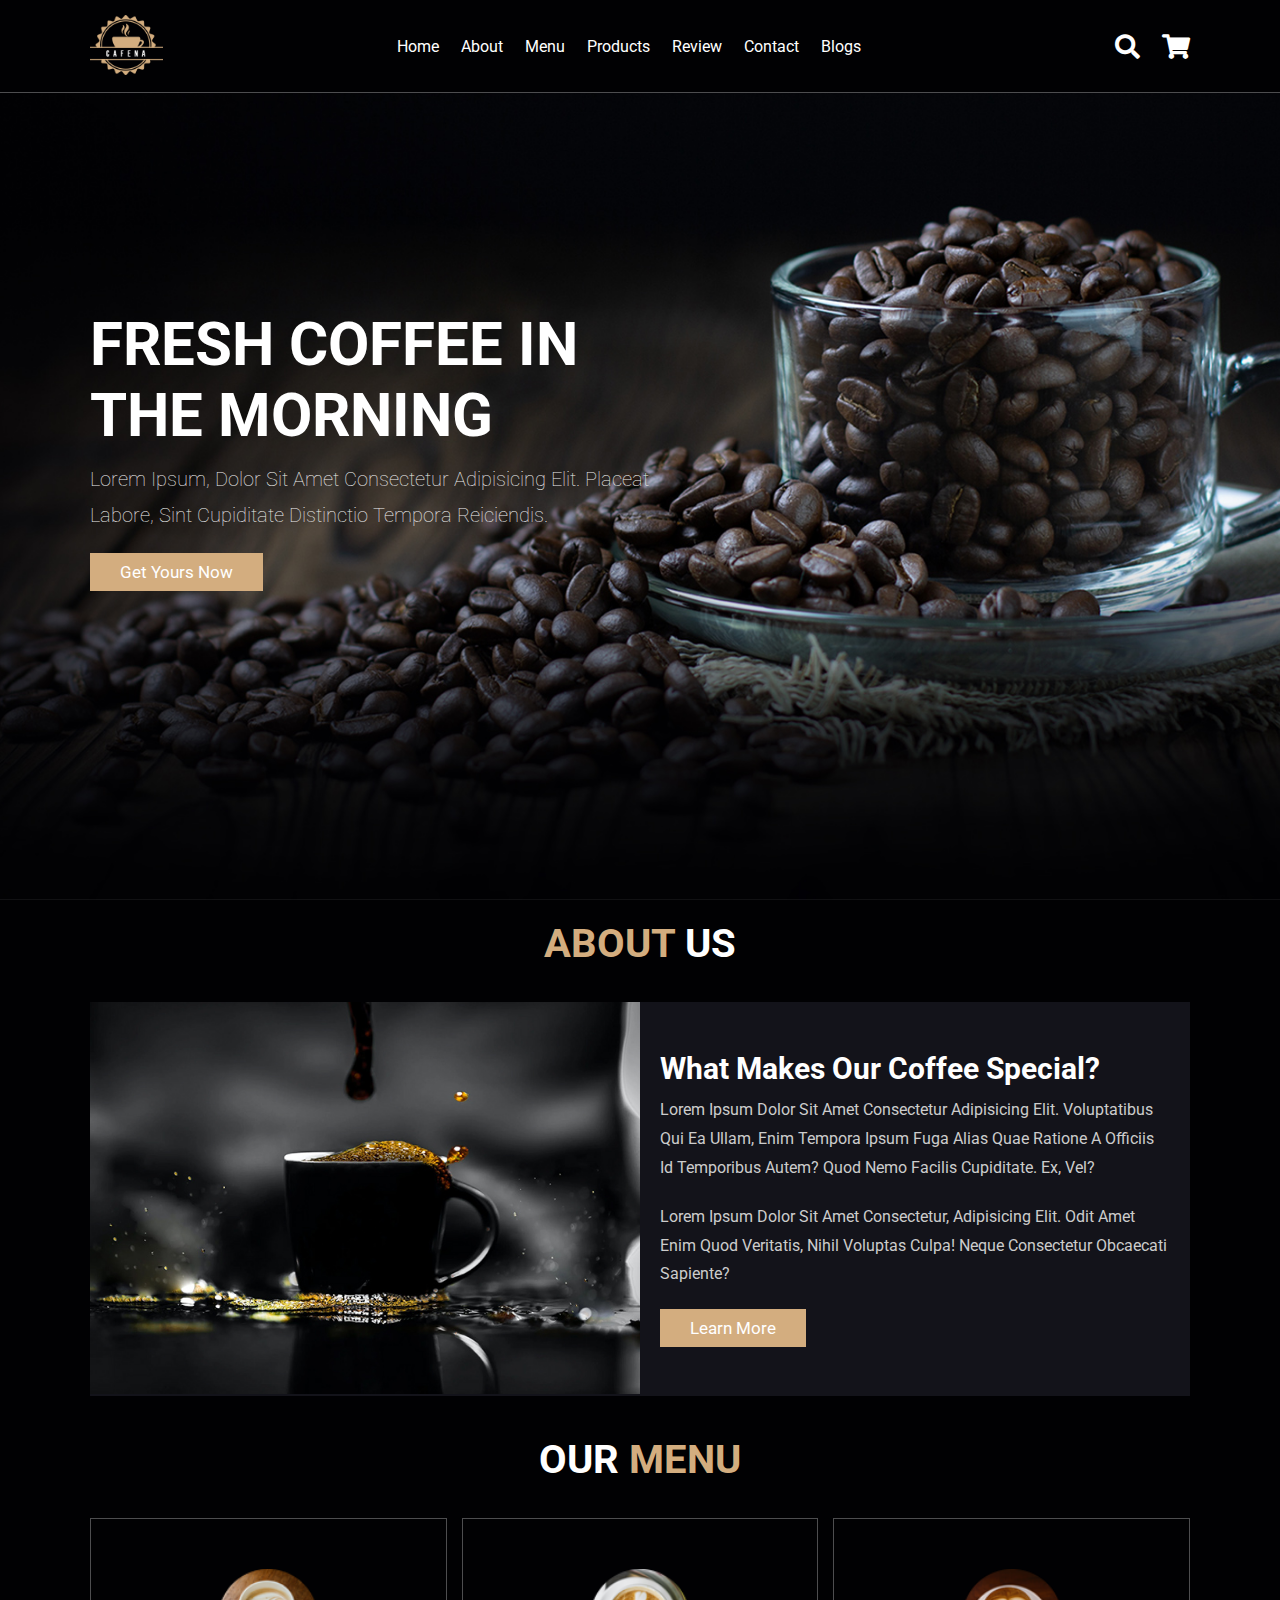
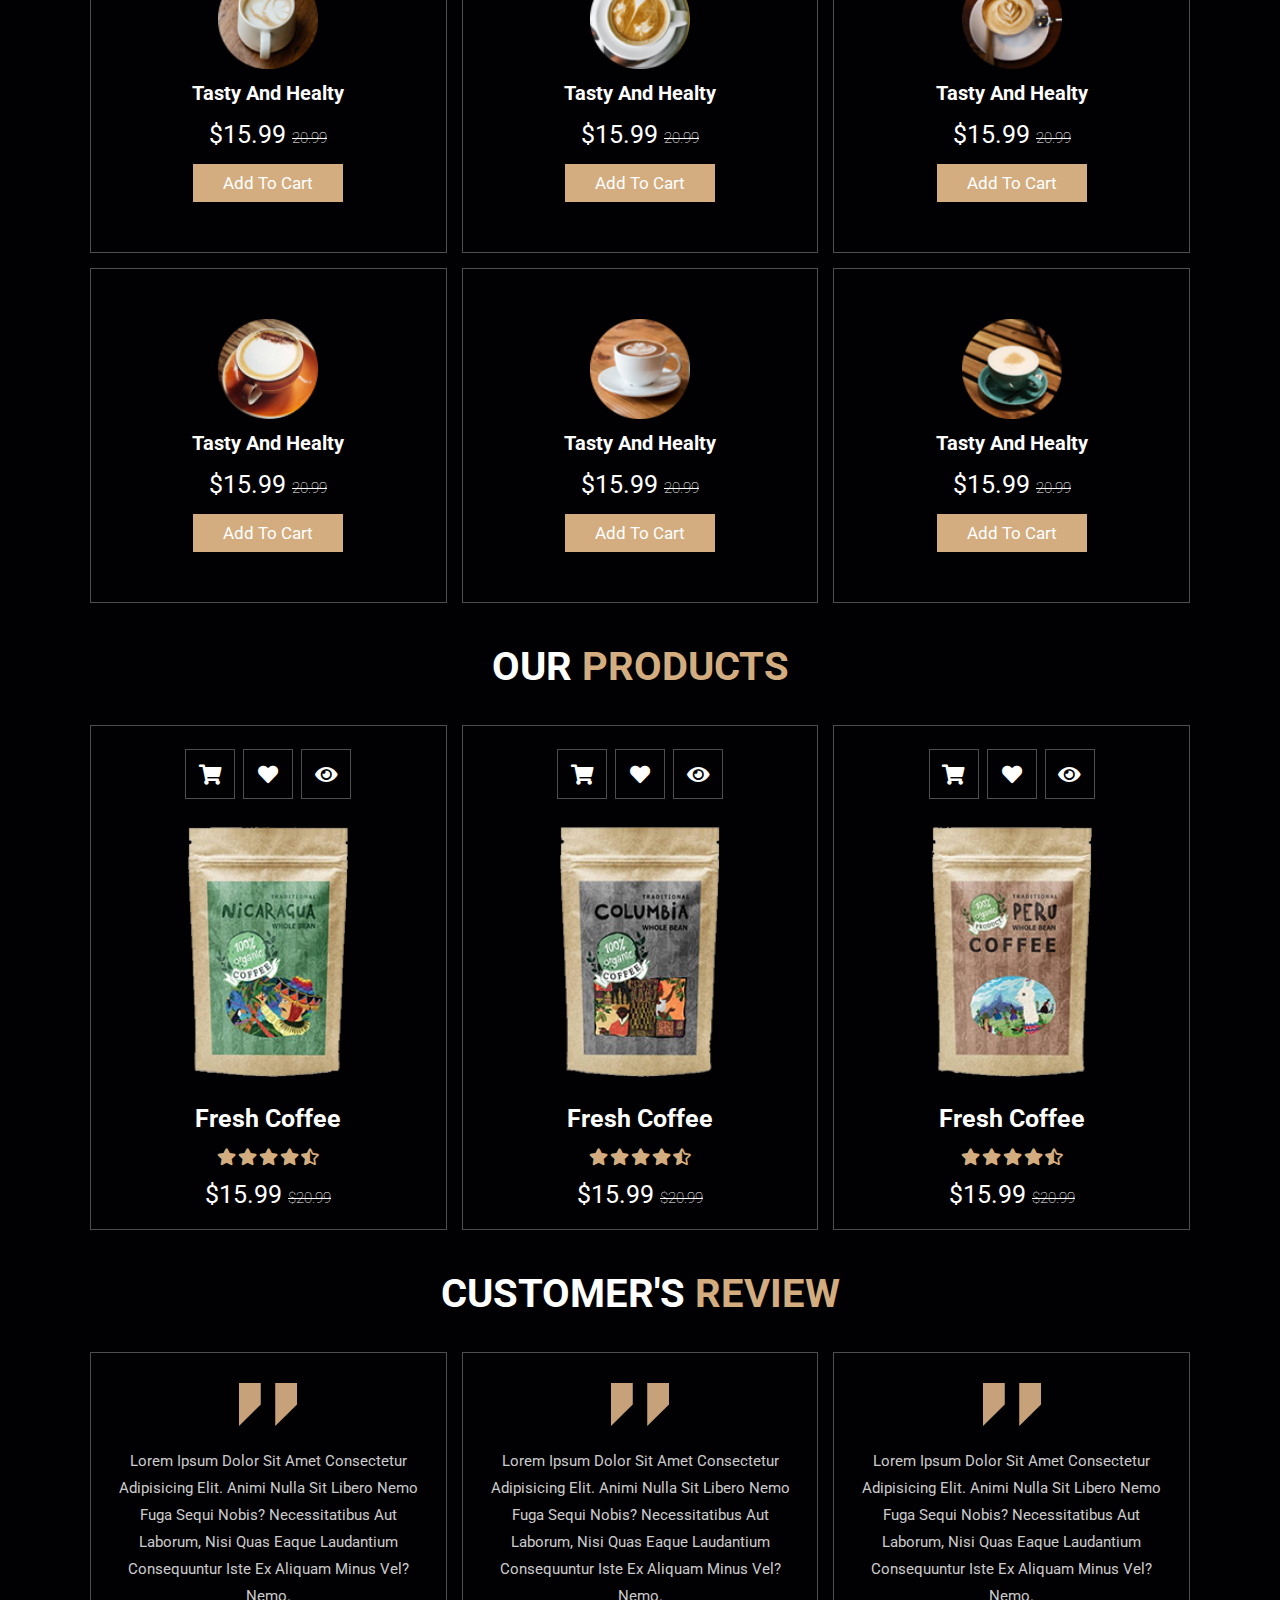
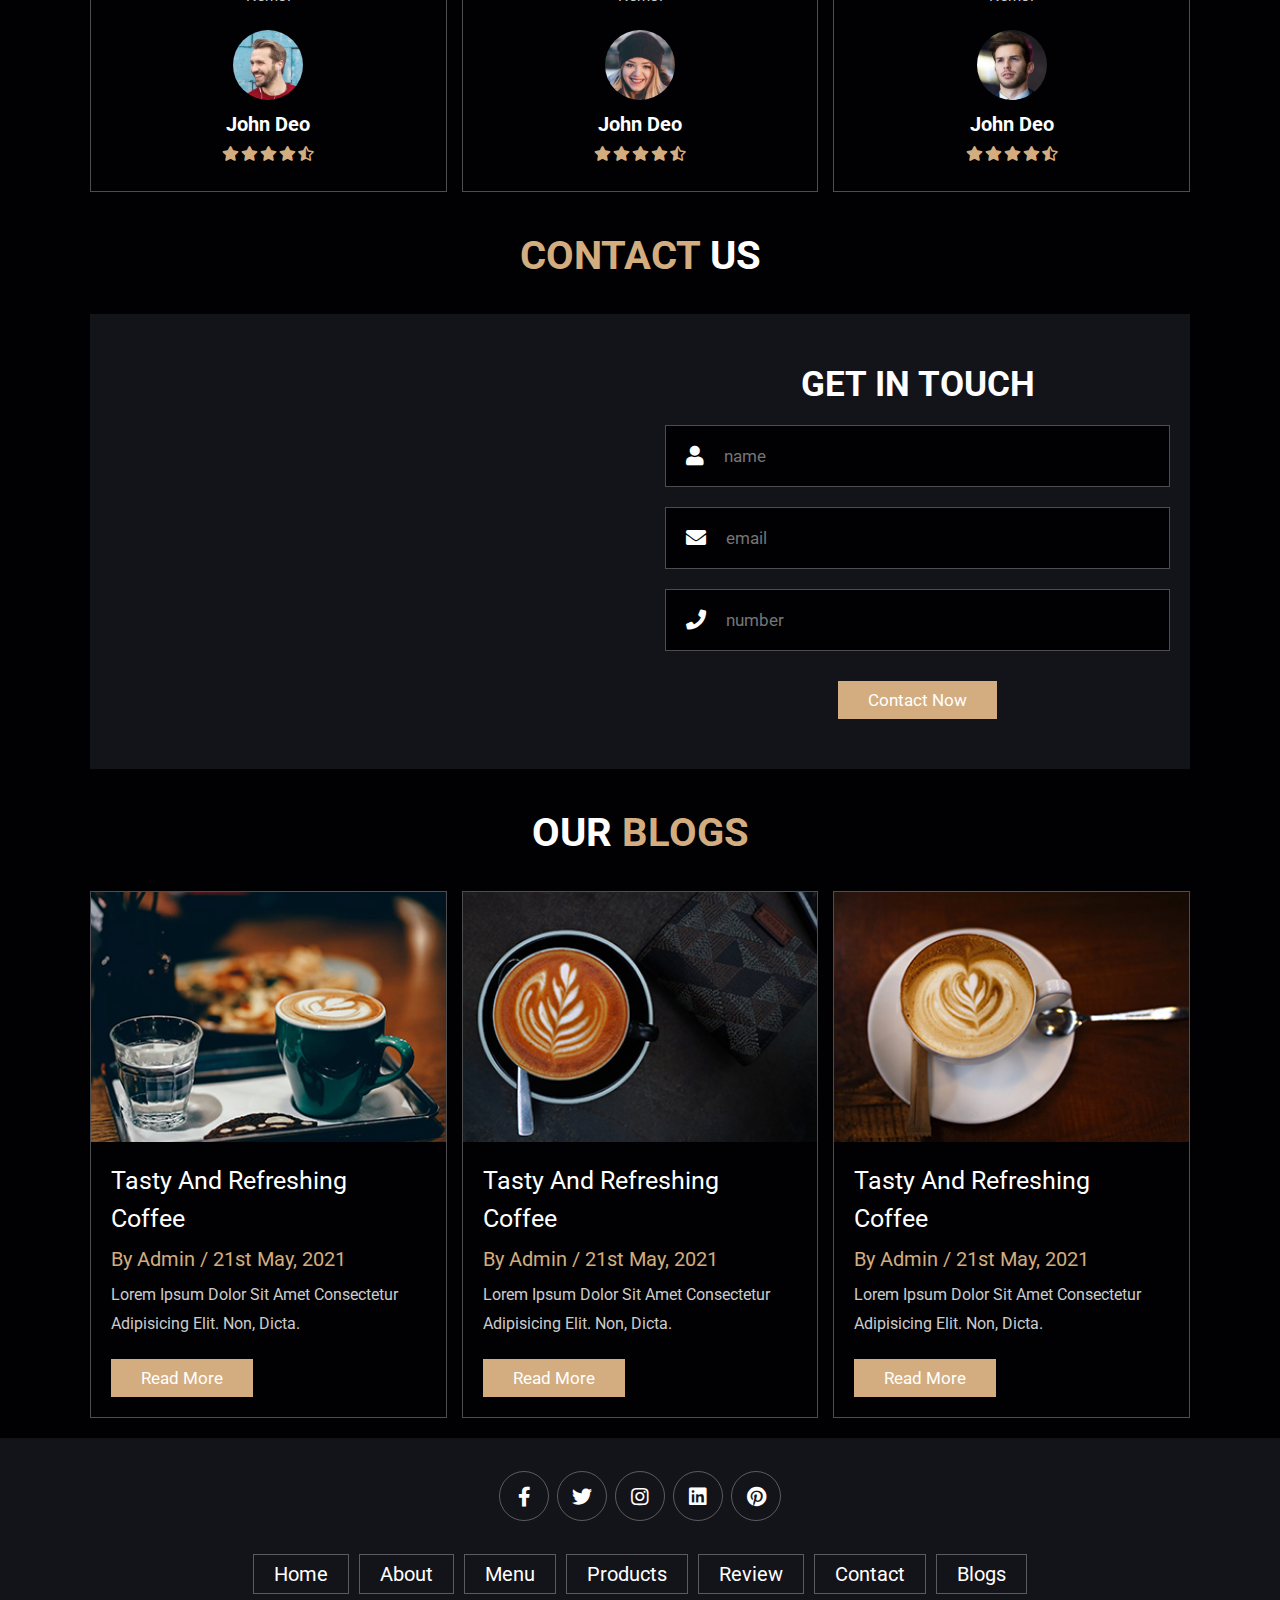
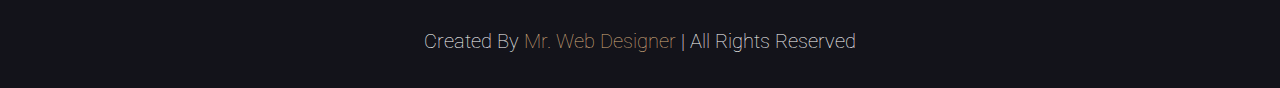
<file: coffee website/index.html>
<!DOCTYPE html>
<html lang="en">
<head>
    <meta charset="UTF-8">
    <meta http-equiv="X-UA-Compatible" content="IE=edge">
    <meta name="viewport" content="width=device-width, initial-scale=1.0">
    <title>complete responsive coffee shop website design</title>

    <!-- font awesome cdn link  -->
    <link rel="stylesheet" href="https://cdnjs.cloudflare.com/ajax/libs/font-awesome/5.15.4/css/all.min.css">

    <!-- custom css file link  -->
    <link rel="stylesheet" href="css/style.css">

</head>
<body>
    
<!-- header section starts  -->

<header class="header">

    <a href="#" class="logo">
        <img src="images/logo.png" alt="">
    </a>

    <nav class="navbar">
        <a href="#home">home</a>
        <a href="#about">about</a>
        <a href="#menu">menu</a>
        <a href="#products">products</a>
        <a href="#review">review</a>
        <a href="#contact">contact</a>
        <a href="#blogs">blogs</a>
    </nav>

    <div class="icons">
        <div class="fas fa-search" id="search-btn"></div>
        <div class="fas fa-shopping-cart" id="cart-btn"></div>
        <div class="fas fa-bars" id="menu-btn"></div>
    </div>

    <div class="search-form">
        <input type="search" id="search-box" placeholder="search here...">
        <label for="search-box" class="fas fa-search"></label>
    </div>

    <div class="cart-items-container">
        <div class="cart-item">
            <span class="fas fa-times"></span>
            <img src="images/cart-item-1.png" alt="">
            <div class="content">
                <h3>cart item 01</h3>
                <div class="price">$15.99/-</div>
            </div>
        </div>
        <div class="cart-item">
            <span class="fas fa-times"></span>
            <img src="images/cart-item-2.png" alt="">
            <div class="content">
                <h3>cart item 02</h3>
                <div class="price">$15.99/-</div>
            </div>
        </div>
        <div class="cart-item">
            <span class="fas fa-times"></span>
            <img src="images/cart-item-3.png" alt="">
            <div class="content">
                <h3>cart item 03</h3>
                <div class="price">$15.99/-</div>
            </div>
        </div>
        <div class="cart-item">
            <span class="fas fa-times"></span>
            <img src="images/cart-item-4.png" alt="">
            <div class="content">
                <h3>cart item 04</h3>
                <div class="price">$15.99/-</div>
            </div>
        </div>
        <a href="#" class="btn">checkout now</a>
    </div>

</header>

<!-- header section ends -->

<!-- home section starts  -->

<section class="home" id="home">

    <div class="content">
        <h3>fresh coffee in the morning</h3>
        <p>Lorem ipsum, dolor sit amet consectetur adipisicing elit. Placeat labore, sint cupiditate distinctio tempora reiciendis.</p>
        <a href="#" class="btn">get yours now</a>
    </div>

</section>

<!-- home section ends -->

<!-- about section starts  -->

<section class="about" id="about">

    <h1 class="heading"> <span>about</span> us </h1>

    <div class="row">

        <div class="image">
            <img src="images/about-img.jpeg" alt="">
        </div>

        <div class="content">
            <h3>what makes our coffee special?</h3>
            <p>Lorem ipsum dolor sit amet consectetur adipisicing elit. Voluptatibus qui ea ullam, enim tempora ipsum fuga alias quae ratione a officiis id temporibus autem? Quod nemo facilis cupiditate. Ex, vel?</p>
            <p>Lorem ipsum dolor sit amet consectetur, adipisicing elit. Odit amet enim quod veritatis, nihil voluptas culpa! Neque consectetur obcaecati sapiente?</p>
            <a href="#" class="btn">learn more</a>
        </div>

    </div>

</section>

<!-- about section ends -->

<!-- menu section starts  -->

<section class="menu" id="menu">

    <h1 class="heading"> our <span>menu</span> </h1>

    <div class="box-container">

        <div class="box">
            <img src="images/menu-1.png" alt="">
            <h3>tasty and healty</h3>
            <div class="price">$15.99 <span>20.99</span></div>
            <a href="#" class="btn">add to cart</a>
        </div>

        <div class="box">
            <img src="images/menu-2.png" alt="">
            <h3>tasty and healty</h3>
            <div class="price">$15.99 <span>20.99</span></div>
            <a href="#" class="btn">add to cart</a>
        </div>

        <div class="box">
            <img src="images/menu-3.png" alt="">
            <h3>tasty and healty</h3>
            <div class="price">$15.99 <span>20.99</span></div>
            <a href="#" class="btn">add to cart</a>
        </div>

        <div class="box">
            <img src="images/menu-4.png" alt="">
            <h3>tasty and healty</h3>
            <div class="price">$15.99 <span>20.99</span></div>
            <a href="#" class="btn">add to cart</a>
        </div>

        <div class="box">
            <img src="images/menu-5.png" alt="">
            <h3>tasty and healty</h3>
            <div class="price">$15.99 <span>20.99</span></div>
            <a href="#" class="btn">add to cart</a>
        </div>

        <div class="box">
            <img src="images/menu-6.png" alt="">
            <h3>tasty and healty</h3>
            <div class="price">$15.99 <span>20.99</span></div>
            <a href="#" class="btn">add to cart</a>
        </div>

    </div>

</section>

<!-- menu section ends -->

<section class="products" id="products">

    <h1 class="heading"> our <span>products</span> </h1>

    <div class="box-container">

        <div class="box">
            <div class="icons">
                <a href="#" class="fas fa-shopping-cart"></a>
                <a href="#" class="fas fa-heart"></a>
                <a href="#" class="fas fa-eye"></a>
            </div>
            <div class="image">
                <img src="images/product-1.png" alt="">
            </div>
            <div class="content">
                <h3>fresh coffee</h3>
                <div class="stars">
                    <i class="fas fa-star"></i>
                    <i class="fas fa-star"></i>
                    <i class="fas fa-star"></i>
                    <i class="fas fa-star"></i>
                    <i class="fas fa-star-half-alt"></i>
                </div>
                <div class="price">$15.99 <span>$20.99</span></div>
            </div>
        </div>

        <div class="box">
            <div class="icons">
                <a href="#" class="fas fa-shopping-cart"></a>
                <a href="#" class="fas fa-heart"></a>
                <a href="#" class="fas fa-eye"></a>
            </div>
            <div class="image">
                <img src="images/product-2.png" alt="">
            </div>
            <div class="content">
                <h3>fresh coffee</h3>
                <div class="stars">
                    <i class="fas fa-star"></i>
                    <i class="fas fa-star"></i>
                    <i class="fas fa-star"></i>
                    <i class="fas fa-star"></i>
                    <i class="fas fa-star-half-alt"></i>
                </div>
                <div class="price">$15.99 <span>$20.99</span></div>
            </div>
        </div>

        <div class="box">
            <div class="icons">
                <a href="#" class="fas fa-shopping-cart"></a>
                <a href="#" class="fas fa-heart"></a>
                <a href="#" class="fas fa-eye"></a>
            </div>
            <div class="image">
                <img src="images/product-3.png" alt="">
            </div>
            <div class="content">
                <h3>fresh coffee</h3>
                <div class="stars">
                    <i class="fas fa-star"></i>
                    <i class="fas fa-star"></i>
                    <i class="fas fa-star"></i>
                    <i class="fas fa-star"></i>
                    <i class="fas fa-star-half-alt"></i>
                </div>
                <div class="price">$15.99 <span>$20.99</span></div>
            </div>
        </div>

    </div>

</section>

<!-- review section starts  -->

<section class="review" id="review">

    <h1 class="heading"> customer's <span>review</span> </h1>

    <div class="box-container">

        <div class="box">
            <img src="images/quote-img.png" alt="" class="quote">
            <p>Lorem ipsum dolor sit amet consectetur adipisicing elit. Animi nulla sit libero nemo fuga sequi nobis? Necessitatibus aut laborum, nisi quas eaque laudantium consequuntur iste ex aliquam minus vel? Nemo.</p>
            <img src="images/pic-1.png" class="user" alt="">
            <h3>john deo</h3>
            <div class="stars">
                <i class="fas fa-star"></i>
                <i class="fas fa-star"></i>
                <i class="fas fa-star"></i>
                <i class="fas fa-star"></i>
                <i class="fas fa-star-half-alt"></i>
            </div>
        </div>

        <div class="box">
            <img src="images/quote-img.png" alt="" class="quote">
            <p>Lorem ipsum dolor sit amet consectetur adipisicing elit. Animi nulla sit libero nemo fuga sequi nobis? Necessitatibus aut laborum, nisi quas eaque laudantium consequuntur iste ex aliquam minus vel? Nemo.</p>
            <img src="images/pic-2.png" class="user" alt="">
            <h3>john deo</h3>
            <div class="stars">
                <i class="fas fa-star"></i>
                <i class="fas fa-star"></i>
                <i class="fas fa-star"></i>
                <i class="fas fa-star"></i>
                <i class="fas fa-star-half-alt"></i>
            </div>
        </div>
        
        <div class="box">
            <img src="images/quote-img.png" alt="" class="quote">
            <p>Lorem ipsum dolor sit amet consectetur adipisicing elit. Animi nulla sit libero nemo fuga sequi nobis? Necessitatibus aut laborum, nisi quas eaque laudantium consequuntur iste ex aliquam minus vel? Nemo.</p>
            <img src="images/pic-3.png" class="user" alt="">
            <h3>john deo</h3>
            <div class="stars">
                <i class="fas fa-star"></i>
                <i class="fas fa-star"></i>
                <i class="fas fa-star"></i>
                <i class="fas fa-star"></i>
                <i class="fas fa-star-half-alt"></i>
            </div>
        </div>

    </div>

</section>

<!-- review section ends -->

<!-- contact section starts  -->

<section class="contact" id="contact">

    <h1 class="heading"> <span>contact</span> us </h1>

    <div class="row">

        <iframe class="map" src="https://www.google.com/maps/embed?pb=!1m18!1m12!1m3!1d30153.788252261566!2d72.82321484621745!3d19.141690214227783!2m3!1f0!2f0!3f0!3m2!1i1024!2i768!4f13.1!3m3!1m2!1s0x3be7b63aceef0c69%3A0x2aa80cf2287dfa3b!2sJogeshwari%20West%2C%20Mumbai%2C%20Maharashtra%20400047!5e0!3m2!1sen!2sin!4v1629452077891!5m2!1sen!2sin" allowfullscreen="" loading="lazy"></iframe>

        <form action="">
            <h3>get in touch</h3>
            <div class="inputBox">
                <span class="fas fa-user"></span>
                <input type="text" placeholder="name">
            </div>
            <div class="inputBox">
                <span class="fas fa-envelope"></span>
                <input type="email" placeholder="email">
            </div>
            <div class="inputBox">
                <span class="fas fa-phone"></span>
                <input type="number" placeholder="number">
            </div>
            <input type="submit" value="contact now" class="btn">
        </form>

    </div>

</section>

<!-- contact section ends -->

<!-- blogs section starts  -->

<section class="blogs" id="blogs">

    <h1 class="heading"> our <span>blogs</span> </h1>

    <div class="box-container">

        <div class="box">
            <div class="image">
                <img src="images/blog-1.jpeg" alt="">
            </div>
            <div class="content">
                <a href="#" class="title">tasty and refreshing coffee</a>
                <span>by admin / 21st may, 2021</span>
                <p>Lorem ipsum dolor sit amet consectetur adipisicing elit. Non, dicta.</p>
                <a href="#" class="btn">read more</a>
            </div>
        </div>

        <div class="box">
            <div class="image">
                <img src="images/blog-2.jpeg" alt="">
            </div>
            <div class="content">
                <a href="#" class="title">tasty and refreshing coffee</a>
                <span>by admin / 21st may, 2021</span>
                <p>Lorem ipsum dolor sit amet consectetur adipisicing elit. Non, dicta.</p>
                <a href="#" class="btn">read more</a>
            </div>
        </div>

        <div class="box">
            <div class="image">
                <img src="images/blog-3.jpeg" alt="">
            </div>
            <div class="content">
                <a href="#" class="title">tasty and refreshing coffee</a>
                <span>by admin / 21st may, 2021</span>
                <p>Lorem ipsum dolor sit amet consectetur adipisicing elit. Non, dicta.</p>
                <a href="#" class="btn">read more</a>
            </div>
        </div>

    </div>

</section>

<!-- blogs section ends -->

<!-- footer section starts  -->

<section class="footer">

    <div class="share">
        <a href="#" class="fab fa-facebook-f"></a>
        <a href="#" class="fab fa-twitter"></a>
        <a href="#" class="fab fa-instagram"></a>
        <a href="#" class="fab fa-linkedin"></a>
        <a href="#" class="fab fa-pinterest"></a>
    </div>

    <div class="links">
        <a href="#">home</a>
        <a href="#">about</a>
        <a href="#">menu</a>
        <a href="#">products</a>
        <a href="#">review</a>
        <a href="#">contact</a>
        <a href="#">blogs</a>
    </div>

    <div class="credit">created by <span>mr. web designer</span> | all rights reserved</div>

</section>

<!-- footer section ends -->

















<!-- custom js file link  -->
<script src="js/script.js"></script>

</body>
</html>
</file>
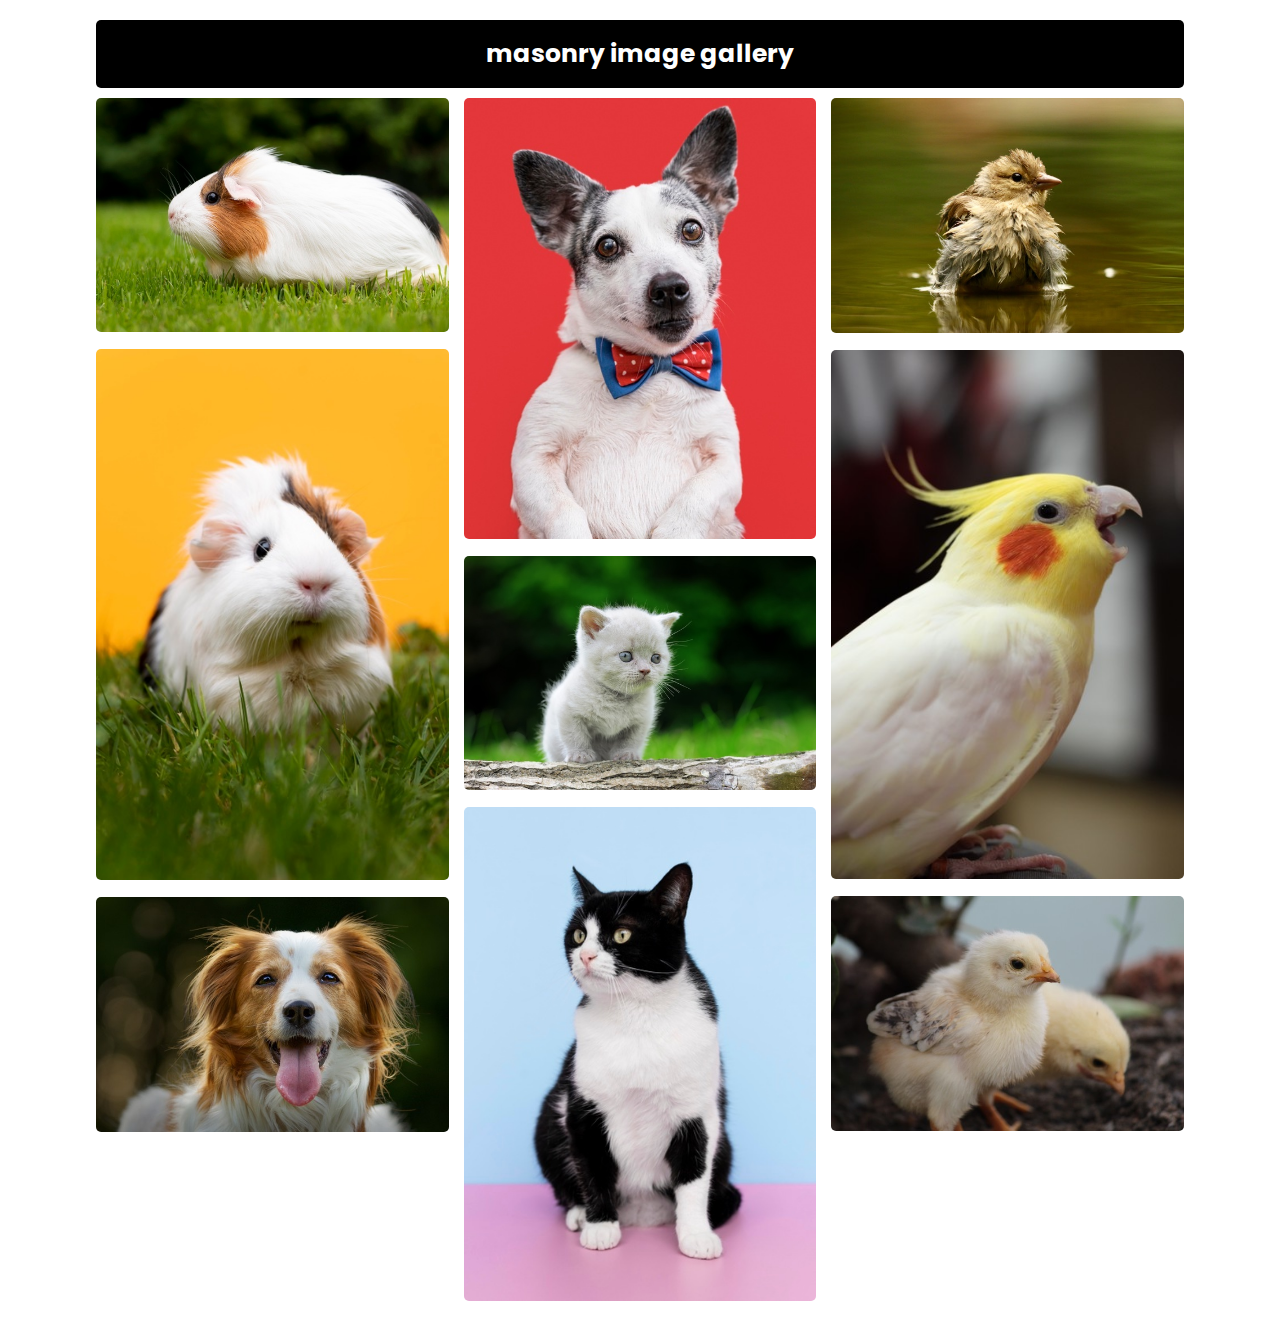
<file: masonry gallery/index.html>
<!DOCTYPE html>
<html lang="en">
<head>
    <meta charset="UTF-8">
    <meta http-equiv="X-UA-Compatible" content="IE=edge">
    <meta name="viewport" content="width=device-width, initial-scale=1.0">
    
    <!-- custom css file link  -->
    <link rel="stylesheet" href="css/style.css">

</head>
<body>
    
<div class="container">

    <h1 class="title">masonry image gallery</h1>

    <div class="image-container">
        <img src="images/img-1.jpg" alt="">
        <img src="images/img-2.jpg" alt="">
        <img src="images/img-3.jpg" alt="">
        <img src="images/img-4.jpg" alt="">
        <img src="images/img-5.jpg" alt="">
        <img src="images/img-6.jpg" alt="">
        <img src="images/img-7.jpg" alt="">
        <img src="images/img-8.jpg" alt="">
        <img src="images/img-9.jpg" alt="">
    </div>

</div>

</body>
</html>
</file>
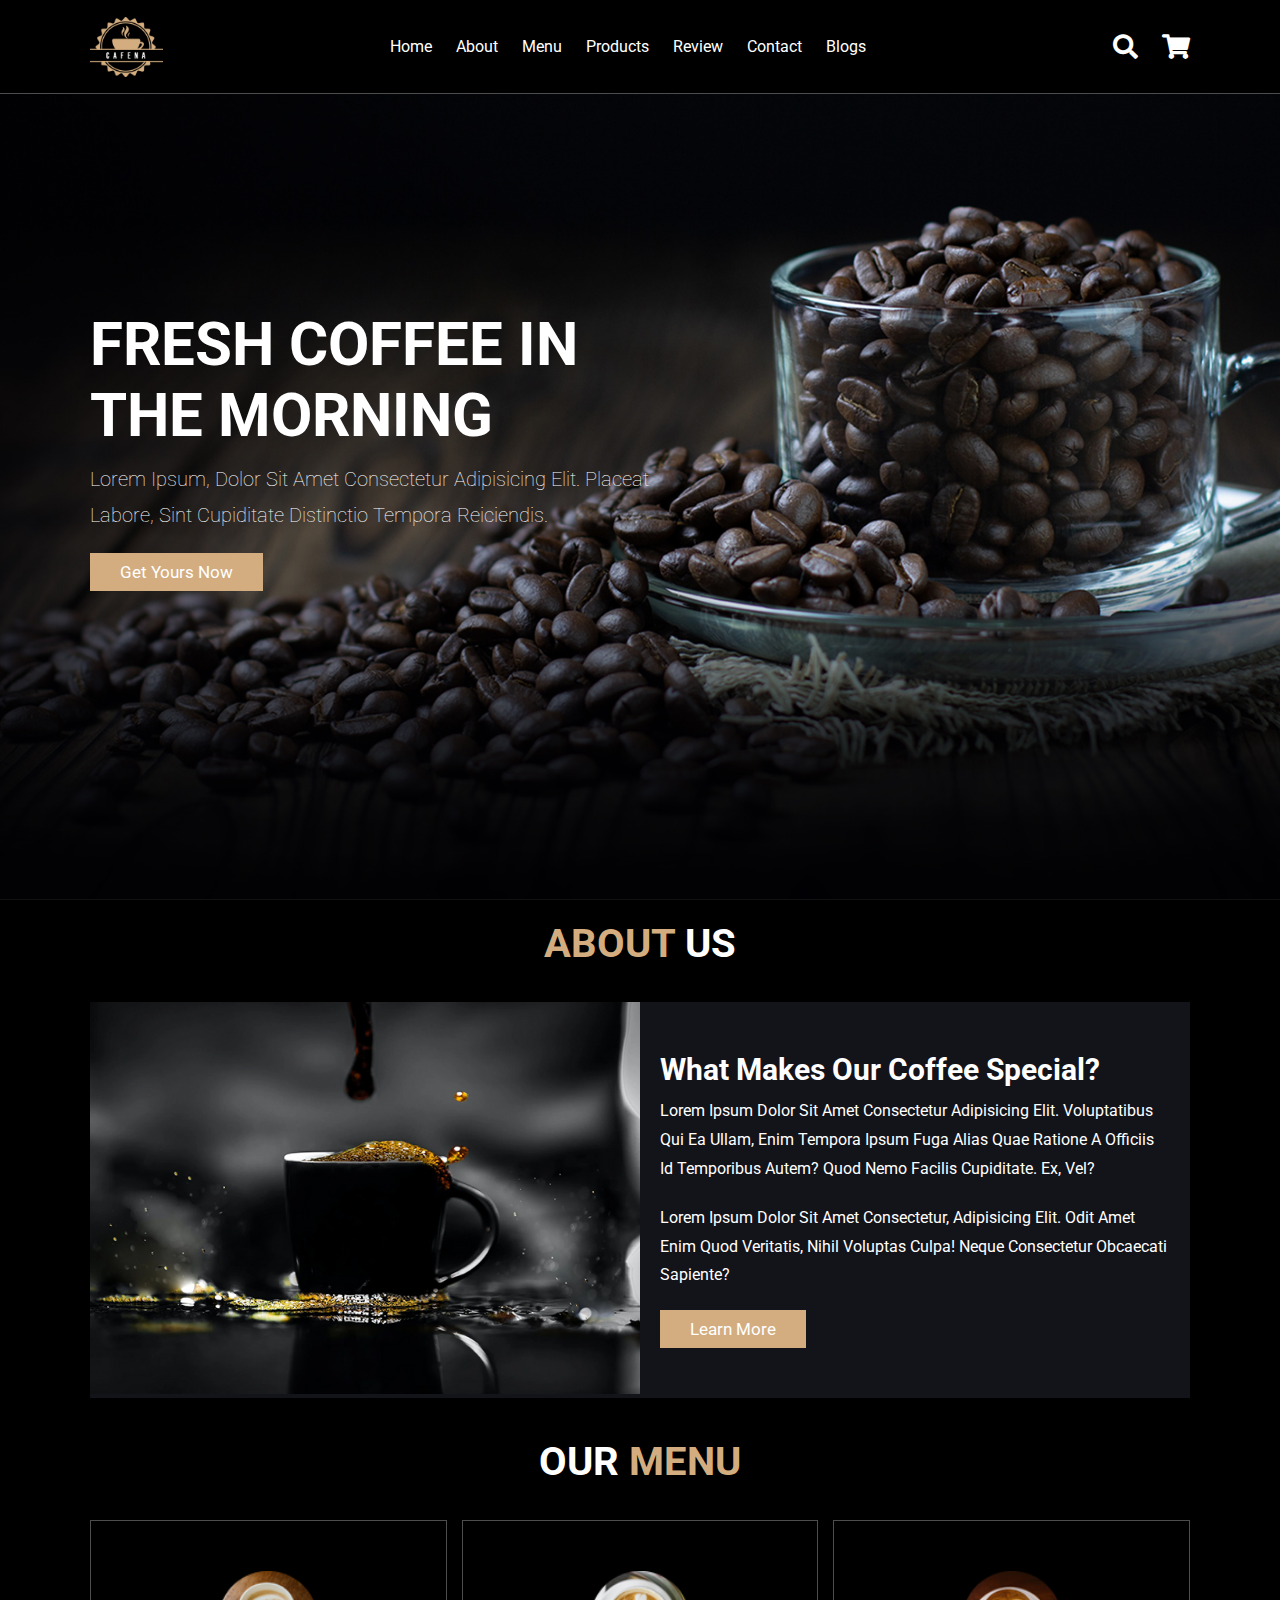
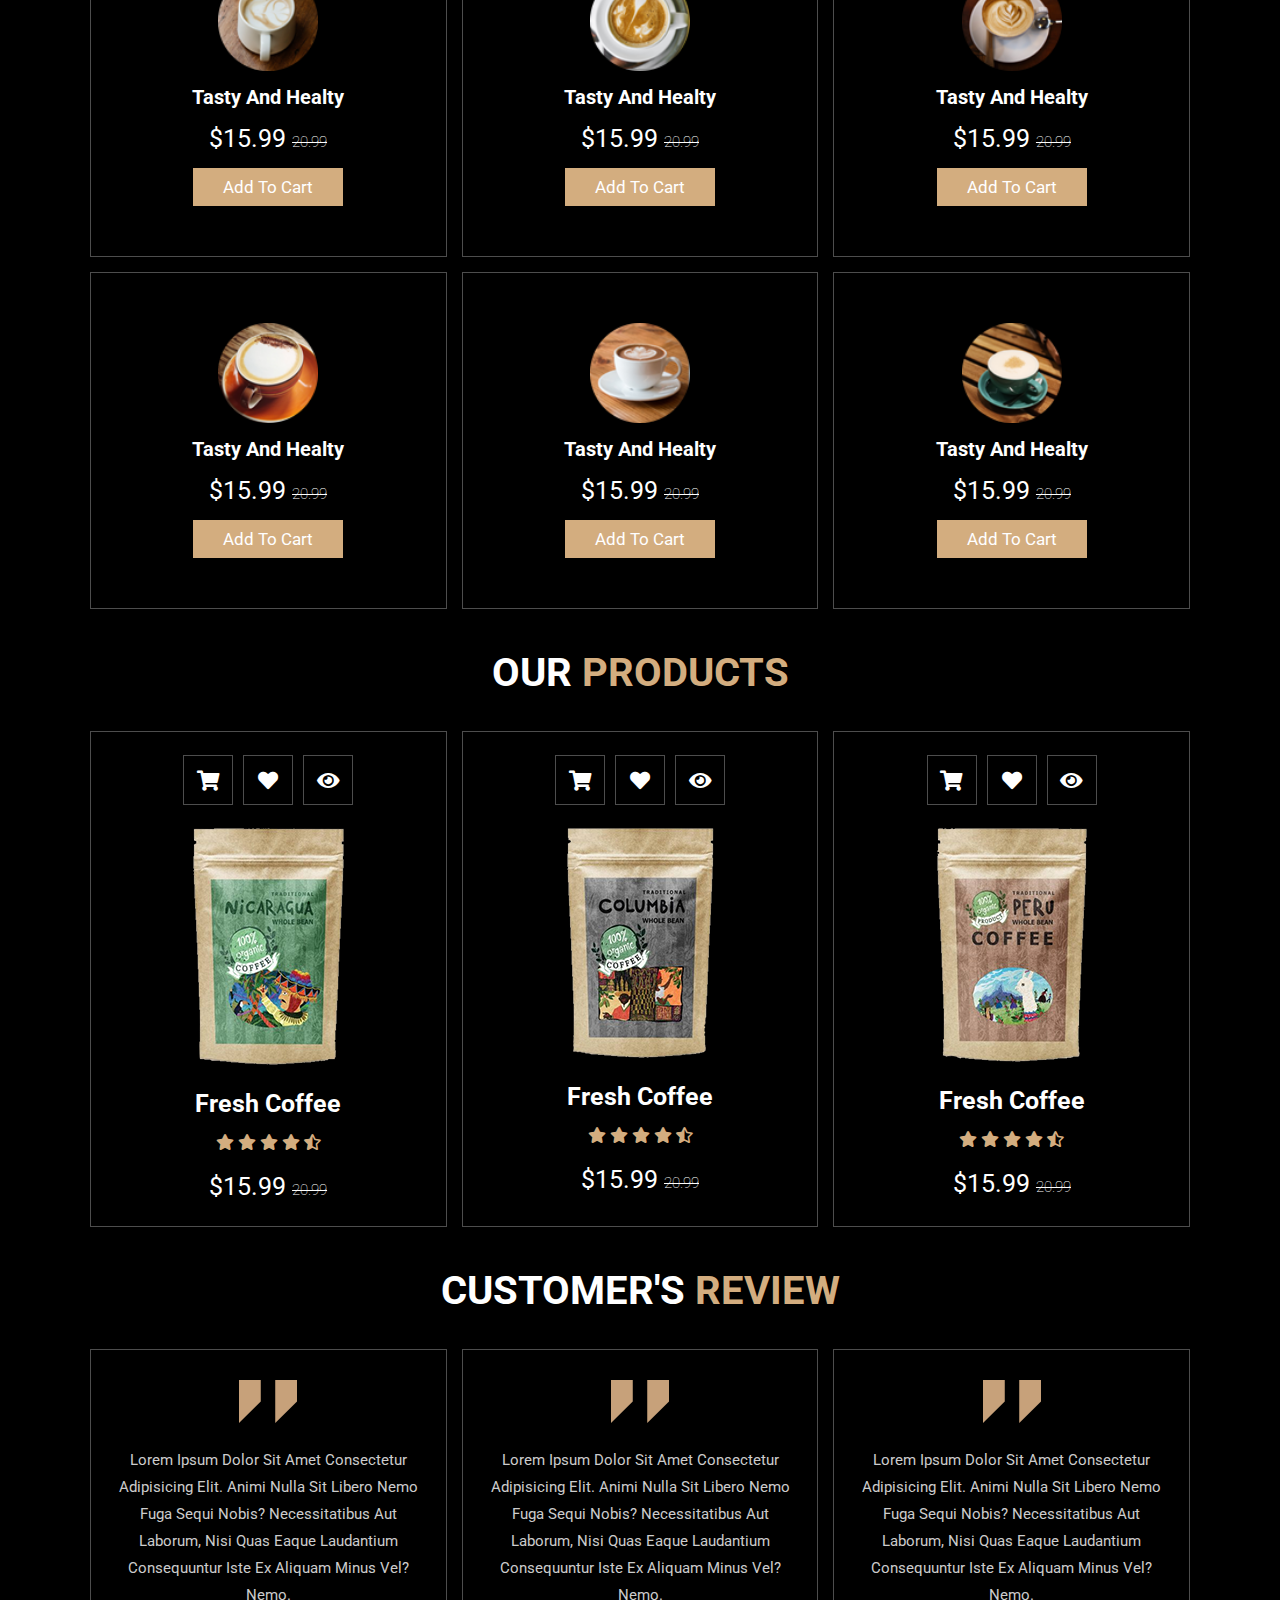
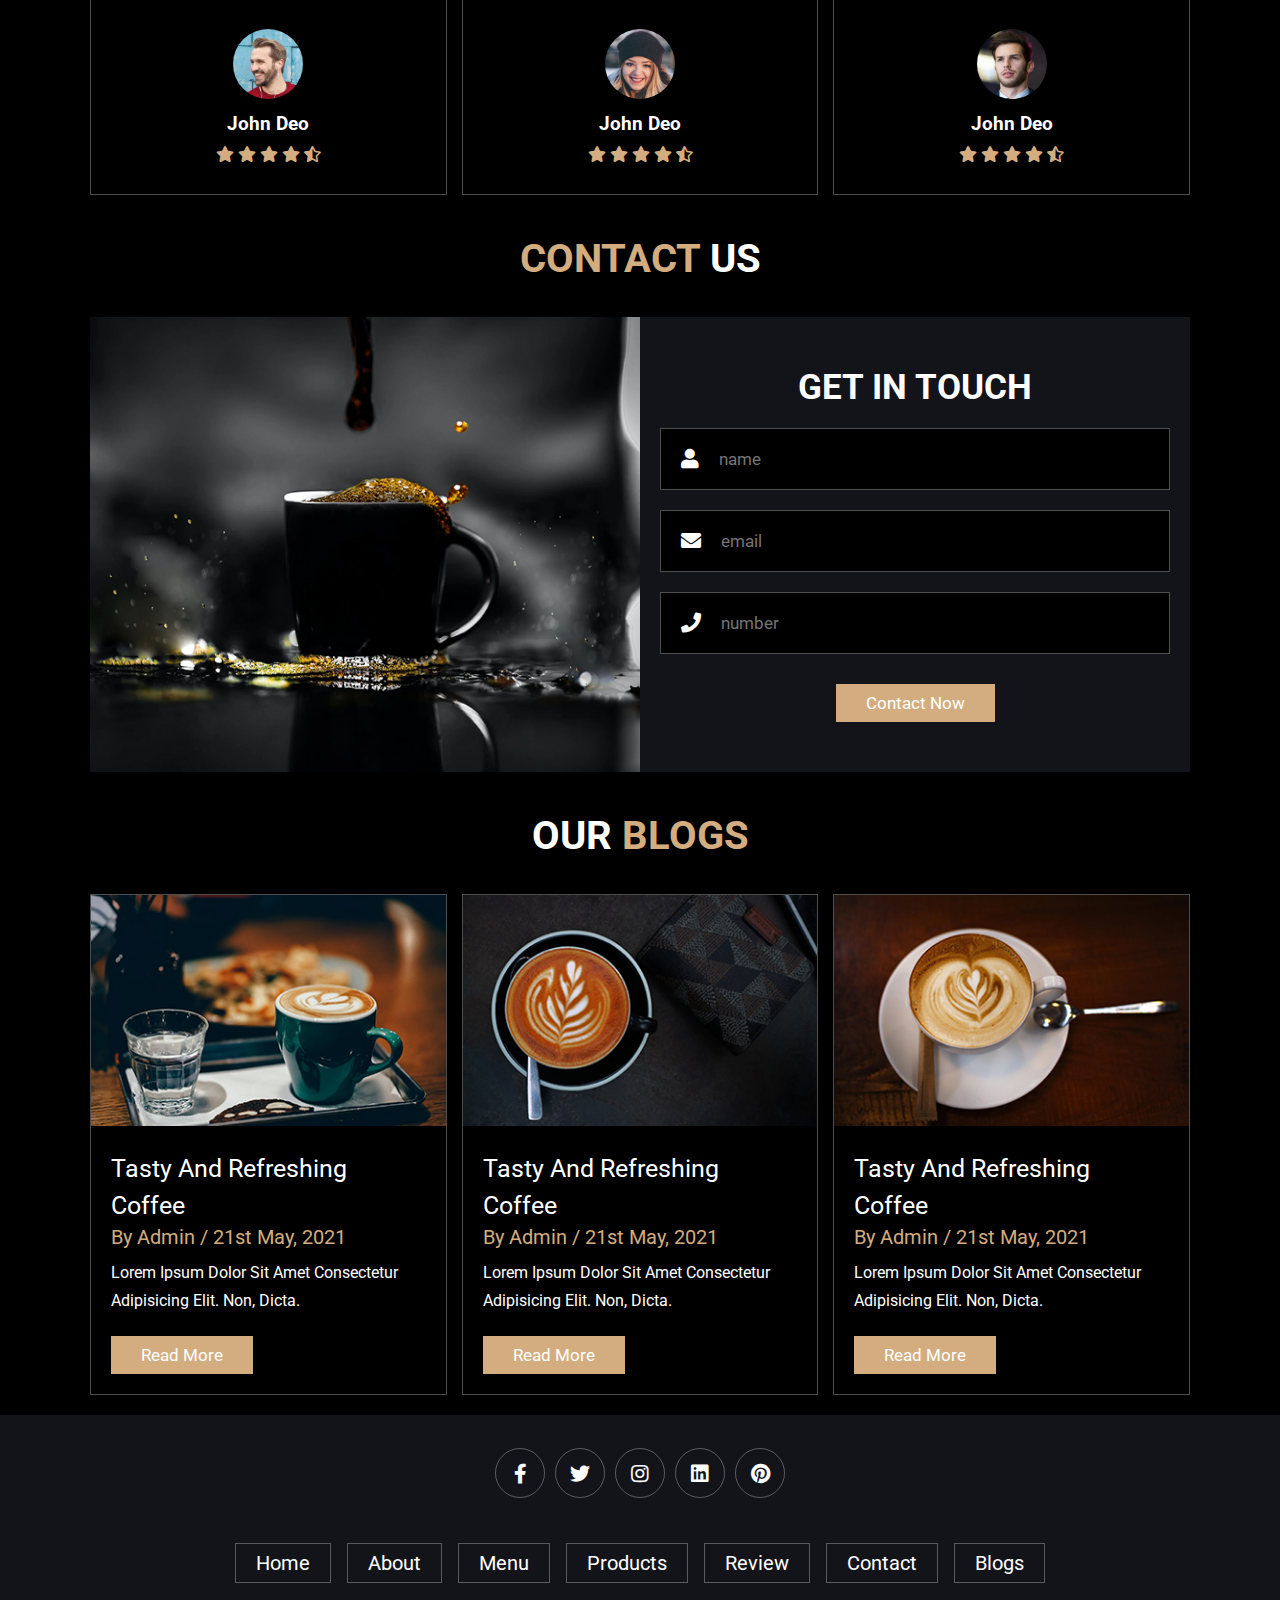
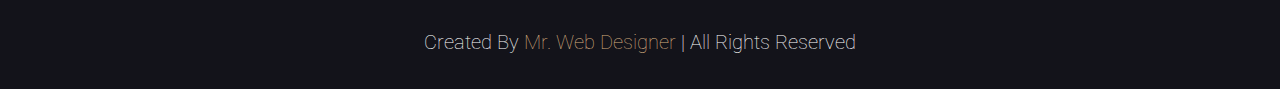
<file: Remake Coffee Web/index.html>
<!DOCTYPE html>
<html lang="en">
<head>
    <meta charset="UTF-8">
    <meta http-equiv="X-UA-Compatible" content="IE=edge">
    <meta name="viewport" content="width=device-width, initial-scale=1.0">
    <title>Coffee Brand</title>

    <link rel="icon" href="./img/logo.png" type="image/x-icon" />
    <link rel="stylesheet" href="https://cdnjs.cloudflare.com/ajax/libs/font-awesome/5.15.4/css/all.min.css">
    <link rel="stylesheet" href="./css/style.css">
</head>
<body>
    <!-- header  -->
    <header class="header">
        <a href="#"> 
            <img class="logo" src="./img/logo.png" alt="logo">
        </a>

        <nav class="navbar">
            <a href="#home">Home</a>
            <a href="#about">About</a>
            <a href="#menu">Menu</a>
            <a href="#products">Products</a>
            <a href="#review">Review</a>
            <a href="#contact">Contact</a>
            <a href="#blogs">Blogs</a>
        </nav>

        
        <div class="header-icons">
            <div class="fas fa-search" id="search-btn"></div>
            <div class="fas fa-shopping-cart" id="cart-btn"></div>
            <div class="fas fa-bars" id="menu-btn"></div>
        </div>

        <div class="search-form">
            <input type="search" placeholder="search here..." id="search-box">
            <label for="search-box" class="fas fa-search"></label>
        </div>

        <div class="cart-items-container">
            <div class="cart-item">
                <span class="fas fa-times"></span>
                <img src="./img/cart-item-1.png" alt="">
                <div class="content">
                    <h3>cart item 01</h3>
                    <div class="price">$15.99/-</div>
                </div>
            </div>

            <div class="cart-item">
                <span class="fas fa-times"></span>
                <img src="./img/cart-item-2.png" alt="">
                <div class="content">
                    <h3>cart item 02</h3>
                    <div class="price">$15.99/-</div>
                </div>
            </div>

            <div class="cart-item">
                <span class="fas fa-times"></span>
                <img src="./img/cart-item-3.png" alt="">
                <div class="content">
                    <h3>cart item 03</h3>
                    <div class="price">$15.99/-</div>
                </div>
            </div>

            <div class="cart-item">
                <span class="fas fa-times"></span>
                <img src="./img/cart-item-4.png" alt="">
                <div class="content">
                    <h3>cart item 04</h3>
                    <div class="price">$15.99/-</div>
                </div>
            </div>

            <a href="#" class="btn">checkout now</a>
        </div>
    </header>

    <!-- content  -->
    <section id="home" class="home">
        <div class="home-content">
            <h1>fresh coffee in the morning</h1>
            <p>Lorem Ipsum, Dolor Sit Amet Consectetur Adipisicing Elit. Placeat Labore, Sint Cupiditate Distinctio Tempora Reiciendis.</p>
            <a class="btn" href="#">Get Yours Now</a>
        </div>
    </section>

    <section id="about" class="about">
        <h1 class="heading">
            <span>about</span>
            us
        </h1>
        <div class="row">
            <div class="about-img">
                <img src="./img/about-img.jpeg" alt="about">
            </div>
        
            <div class="content">
                <h3>What Makes Our Coffee Special?</h3>
                <p>Lorem Ipsum Dolor Sit Amet Consectetur Adipisicing Elit. Voluptatibus Qui Ea Ullam, Enim Tempora Ipsum Fuga Alias Quae Ratione A Officiis Id Temporibus Autem? Quod Nemo Facilis Cupiditate. Ex, Vel?</p>
                <p>Lorem Ipsum Dolor Sit Amet Consectetur, Adipisicing Elit. Odit Amet Enim Quod Veritatis, Nihil Voluptas Culpa! Neque Consectetur Obcaecati Sapiente?</p>
                <a class="btn" href="#">Learn More</a>
            </div>
        </div>
    </section>

    <section id="menu" class="menu">
        <h1 class="heading">
            our
            <span>menu</span>
        </h1>

        <div class="box-container">
            <div class="box">
                <img src="./img/menu-1.png" alt="">
                <h3>tasty and healty</h3>
                <div class="price">
                    $15.99
                    <span>20.99</span>
                </div>
                <a href="" class="btn">add to cart</a>
            </div>

            <div class="box">
                <img src="./img/menu-2.png" alt="">
                <h3>tasty and healty</h3>
                <div class="price">
                    $15.99
                    <span>20.99</span>
                </div>
                <a href="" class="btn">add to cart</a>
            </div>

            <div class="box">
                <img src="./img/menu-3.png" alt="">
                <h3>tasty and healty</h3>
                <div class="price">
                    $15.99
                    <span>20.99</span>
                </div>
                <a href="" class="btn">add to cart</a>
            </div>

            <div class="box">
                <img src="./img/menu-4.png" alt="">
                <h3>tasty and healty</h3>
                <div class="price">
                    $15.99
                    <span>20.99</span>
                </div>
                <a href="" class="btn">add to cart</a>
            </div>

            <div class="box">
                <img src="./img/menu-5.png" alt="">
                <h3>tasty and healty</h3>
                <div class="price">
                    $15.99
                    <span>20.99</span>
                </div>
                <a href="" class="btn">add to cart</a>
            </div>

            <div class="box">
                <img src="./img/menu-6.png" alt="">
                <h3>tasty and healty</h3>
                <div class="price">
                    $15.99
                    <span>20.99</span>
                </div>
                <a href="" class="btn">add to cart</a>
            </div>
        </div>
    </section>

    <section id="products" class="products">
        <h1 class="heading">
            our
            <span>products</span>
        </h1>

        <div class="box-container">
            <div class="box">
                <div class="icons">
                    <a href="#" class="fas fa-shopping-cart"></a>
                    <a href="#" class="fas fa-heart"></a>
                    <a href="#" class="fas fa-eye"></a>
                </div>
                <img src="./img/product-1.png" alt="">
                <h3>fresh coffee</h3>
                <div class="stars">
                    <i class="fas fa-star"></i>
                    <i class="fas fa-star"></i>
                    <i class="fas fa-star"></i>
                    <i class="fas fa-star"></i>
                    <i class="fas fa-star-half-alt"></i>
                </div>
                <div class="price">
                    $15.99
                    <span>20.99</span>
                </div>
            </div>

            <div class="box">
                <div class="icons">
                    <a href="#" class="fas fa-shopping-cart"></a>
                    <a href="#" class="fas fa-heart"></a>
                    <a href="#" class="fas fa-eye"></a>
                </div>
                <img src="./img/product-2.png" alt="">
                <h3>fresh coffee</h3>
                <div class="stars">
                    <i class="fas fa-star"></i>
                    <i class="fas fa-star"></i>
                    <i class="fas fa-star"></i>
                    <i class="fas fa-star"></i>
                    <i class="fas fa-star-half-alt"></i>
                </div>
                <div class="price">
                    $15.99
                    <span>20.99</span>
                </div>
            </div>

            <div class="box">
                <div class="icons">
                    <a href="#" class="fas fa-shopping-cart"></a>
                    <a href="#" class="fas fa-heart"></a>
                    <a href="#" class="fas fa-eye"></a>
                </div>
                <img src="./img/product-3.png" alt="">
                <h3>fresh coffee</h3>
                <div class="stars">
                    <i class="fas fa-star"></i>
                    <i class="fas fa-star"></i>
                    <i class="fas fa-star"></i>
                    <i class="fas fa-star"></i>
                    <i class="fas fa-star-half-alt"></i>
                </div>
                <div class="price">
                    $15.99
                    <span>20.99</span>
                </div>
            </div>
        </div>
    </section>

    <section id="review" class="review">
        <h1 class="heading">
            customer's
            <span>review</span>
        </h1>

        <div class="box-container">
            <div class="box">
                <img class="quote" src="./img/quote-img.png" alt="">
                <p>Lorem Ipsum Dolor Sit Amet Consectetur Adipisicing Elit. Animi Nulla Sit Libero Nemo Fuga Sequi Nobis? Necessitatibus Aut Laborum, Nisi Quas Eaque Laudantium Consequuntur Iste Ex Aliquam Minus Vel? Nemo.</p>
                <img src="./img/pic-1.png" alt="" class="avt">
                <h3>john deo</h3>
                <div class="stars">
                    <i class="fas fa-star"></i>
                    <i class="fas fa-star"></i>
                    <i class="fas fa-star"></i>
                    <i class="fas fa-star"></i>
                    <i class="fas fa-star-half-alt"></i>
                </div>
            </div>

            <div class="box">
                <img class="quote" src="./img/quote-img.png" alt="">
                <p>Lorem Ipsum Dolor Sit Amet Consectetur Adipisicing Elit. Animi Nulla Sit Libero Nemo Fuga Sequi Nobis? Necessitatibus Aut Laborum, Nisi Quas Eaque Laudantium Consequuntur Iste Ex Aliquam Minus Vel? Nemo.</p>
                <img src="./img/pic-2.png" alt="" class="avt">
                <h3>john deo</h3>
                <div class="stars">
                    <i class="fas fa-star"></i>
                    <i class="fas fa-star"></i>
                    <i class="fas fa-star"></i>
                    <i class="fas fa-star"></i>
                    <i class="fas fa-star-half-alt"></i>
                </div>
            </div>

            <div class="box">
                <img class="quote" src="./img/quote-img.png" alt="">
                <p>Lorem Ipsum Dolor Sit Amet Consectetur Adipisicing Elit. Animi Nulla Sit Libero Nemo Fuga Sequi Nobis? Necessitatibus Aut Laborum, Nisi Quas Eaque Laudantium Consequuntur Iste Ex Aliquam Minus Vel? Nemo.</p>
                <img src="./img/pic-3.png" alt="" class="avt">
                <h3>john deo</h3>
                <div class="stars">
                    <i class="fas fa-star"></i>
                    <i class="fas fa-star"></i>
                    <i class="fas fa-star"></i>
                    <i class="fas fa-star"></i>
                    <i class="fas fa-star-half-alt"></i>
                </div>
            </div>
        </div>
    </section>

    <section id="contact" class="contact">
        <h1 class="heading">
            <span>contact</span>
            us
        </h1>
        <div class="row">
            <div class="contact-img">
                <img src="./img/about-img.jpeg" alt="">
            </div>
        
            <div class="content">
                <h3>get in touch</h3>
                <div class="input-box">
                    <span class="fas fa-user"></span>
                    <input type="text" name="" placeholder="name" required id="">
                </div>

                <div class="input-box">
                    <span class="fas fa-envelope"></span>
                    <input type="email" name="" placeholder="email" required id="">
                </div>

                <div class="input-box">
                    <span class="fas fa-phone"></span>
                    <input type="number" name="" placeholder="number" required id="">
                </div>

                <a class="btn" href="#">Contact Now</a>
            </div>
        </div>
    </section>
    
    <section id="blogs" class="blogs">
        <h1 class="heading">
            our
            <span>blogs</span>
        </h1>
        <div class="box-container">
            <div class="box">
                <img src="./img/blog-1.jpeg" alt="" class="image">
                <div class="content">
                    <a href="#" class="title">tasty and refreshing coffee</a>
                    <span>By Admin / 21st May, 2021</span>
                    <p>Lorem Ipsum Dolor Sit Amet Consectetur Adipisicing Elit. Non, Dicta.</p>
                    <a class="btn" href="#">Read More</a>
                </div>
            </div>

            <div class="box">
                <img src="./img/blog-2.jpeg" alt="" class="image">
                <div class="content">
                    <a href="#" class="title">tasty and refreshing coffee</a>
                    <span>By Admin / 21st May, 2021</span>
                    <p>Lorem Ipsum Dolor Sit Amet Consectetur Adipisicing Elit. Non, Dicta.</p>
                    <a class="btn" href="#">Read More</a>
                </div>
            </div>

            <div class="box">
                <img src="./img/blog-3.jpeg" alt="" class="image">
                <div class="content">
                    <a href="#" class="title">tasty and refreshing coffee</a>
                    <span>By Admin / 21st May, 2021</span>
                    <p>Lorem Ipsum Dolor Sit Amet Consectetur Adipisicing Elit. Non, Dicta.</p>
                    <a class="btn" href="#">Read More</a>
                </div>
            </div>
        </div>
    </section>

    <!-- footer  -->
    <footer class="footer">
        <div class="share">
            <a href="#" class="fab fa-facebook-f"></a>
            <a href="#" class="fab fa-twitter"></a>
            <a href="#" class="fab fa-instagram"></a>
            <a href="#" class="fab fa-linkedin"></a>
            <a href="#" class="fab fa-pinterest"></a>
        </div>

        <div class="links">
            <a href="#home">home</a>
            <a href="#about">about</a>
            <a href="#menu">menu</a>
            <a href="#products">products</a>
            <a href="#review">review</a>
            <a href="#contact">contact</a>
            <a href="#blogs">blogs</a>
        </div>

        <div class="credit">
            Created By <span>Mr. Web Designer</span> | All Rights Reserved
        </div>
    </footer>

    <script src="./js/script.js"></script>

</body>
</html>
</file>
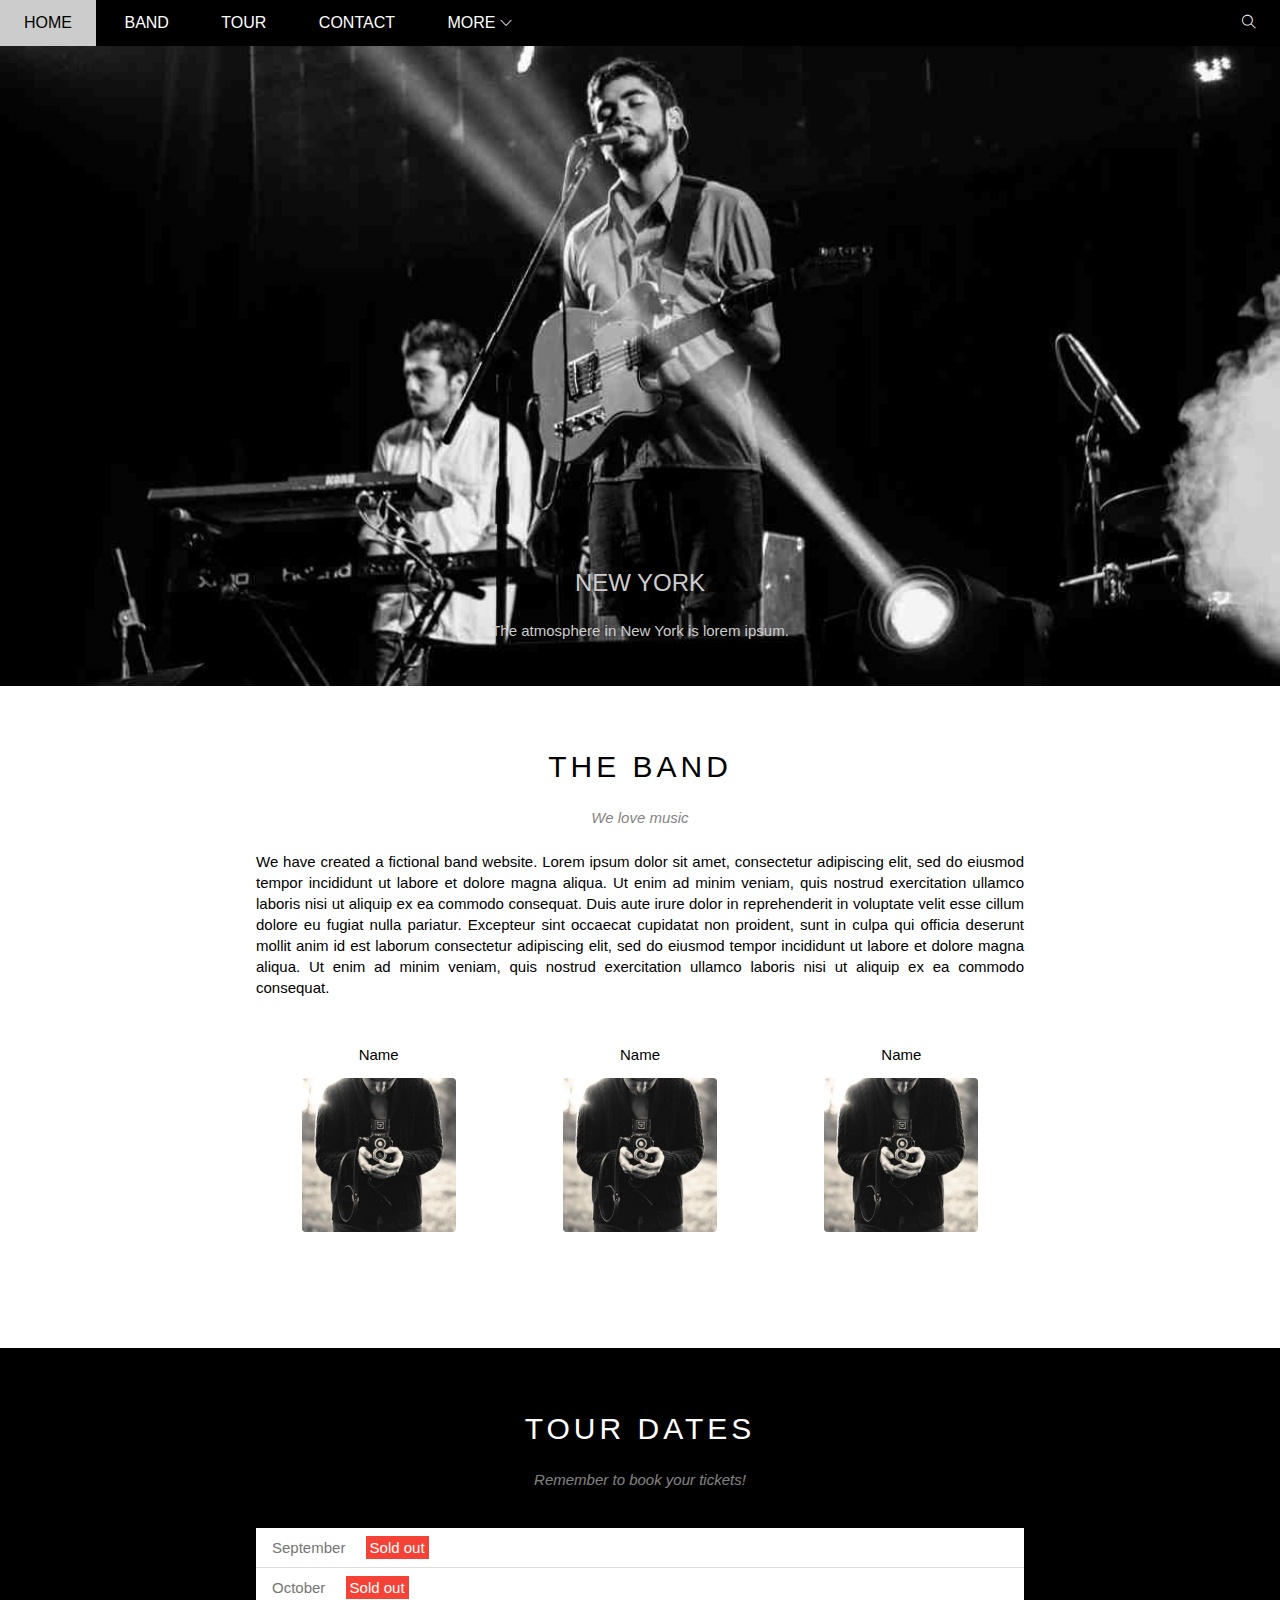
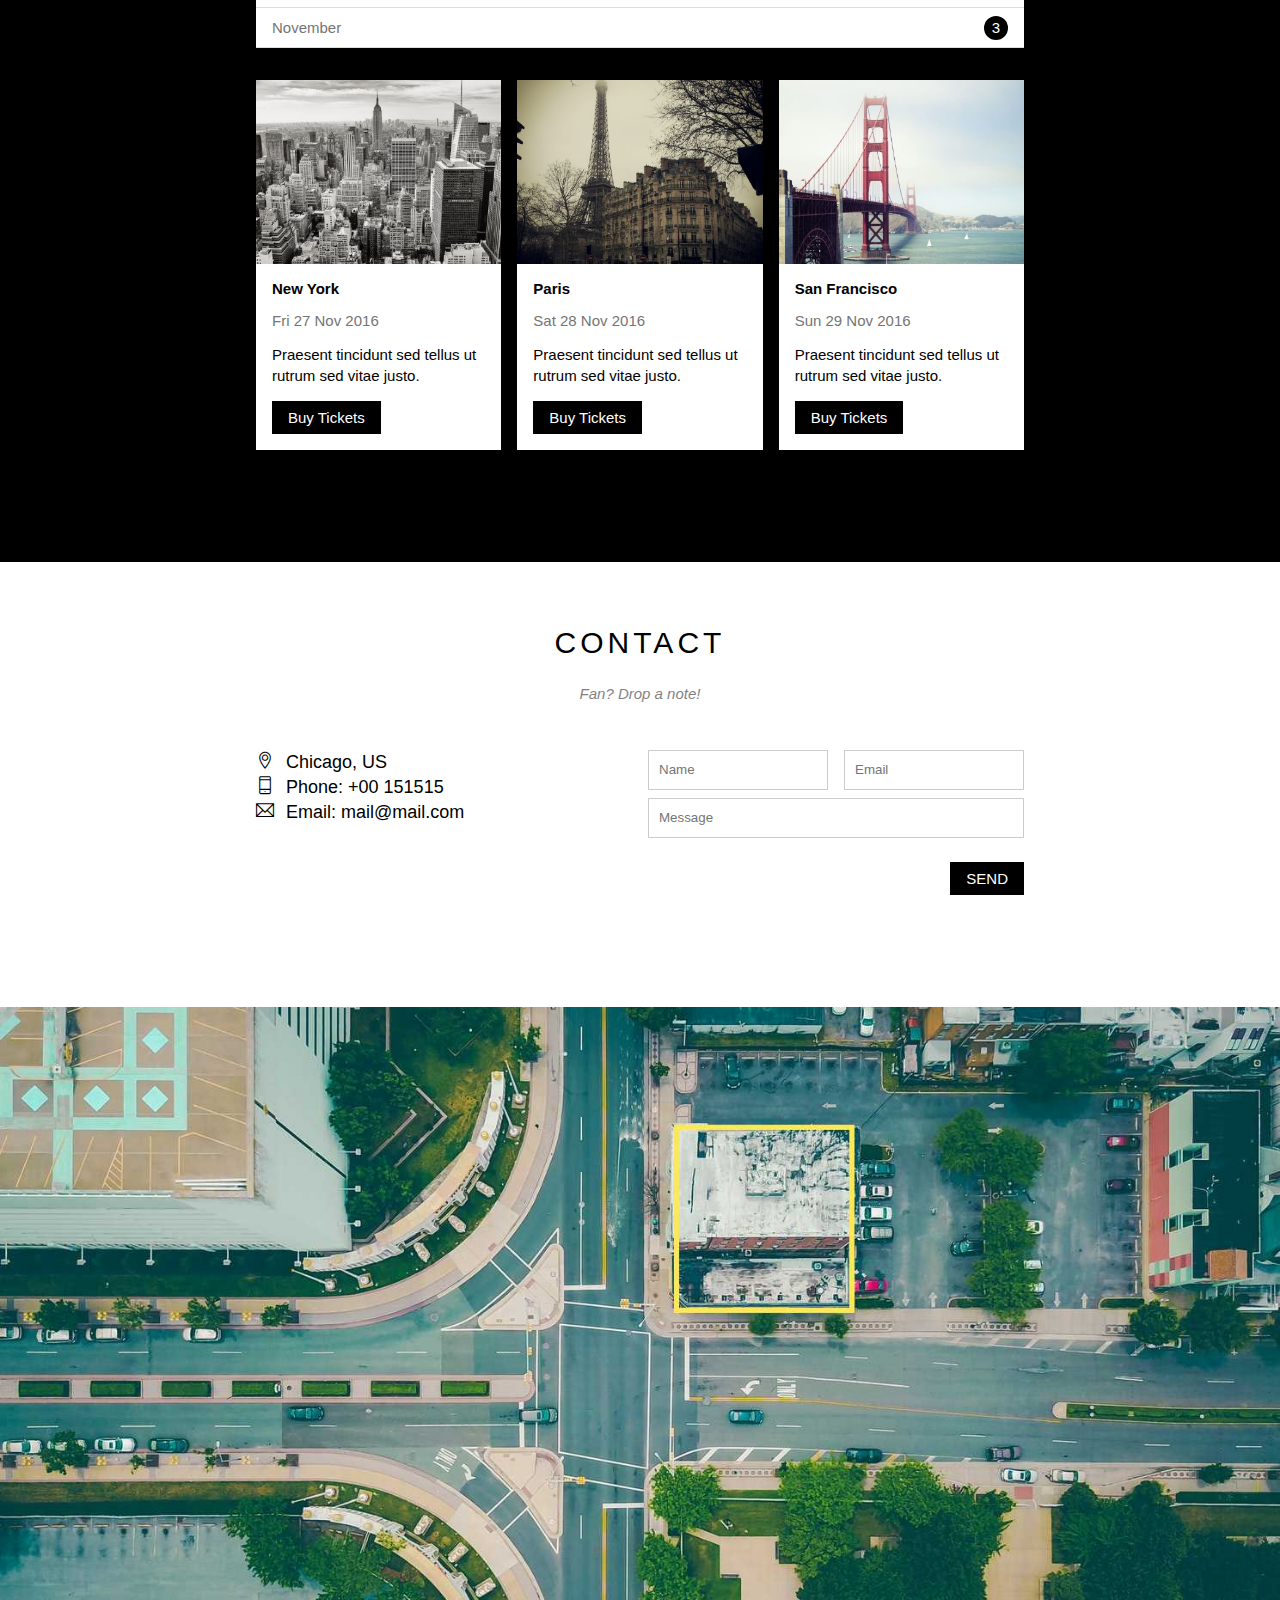
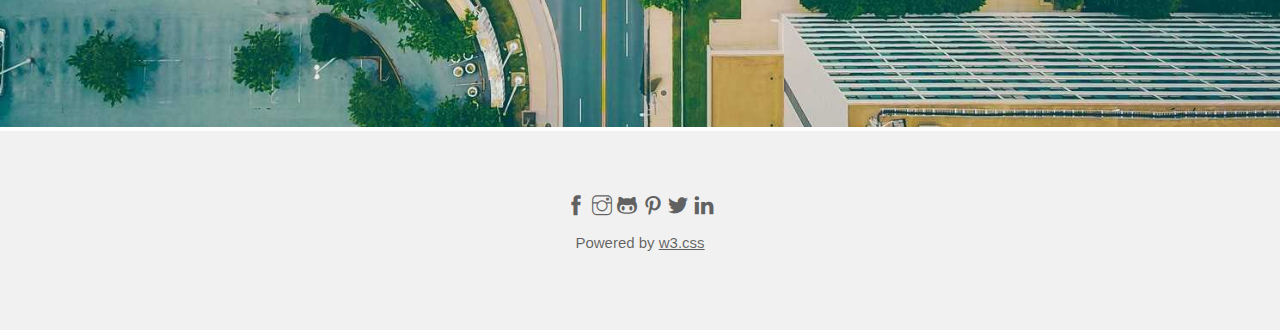
<file: W3_Band/index.html>
<!DOCTYPE html>
<html lang="en">
<head>
    <meta charset="UTF-8">
    <meta http-equiv="X-UA-Compatible" content="IE=edge">
    <meta name="viewport" content="width=device-width, initial-scale=1.0">
    <title>The Band</title>
    <link rel="icon" href="./assets/img/Leehehe (1).png" type="image/x-icon" />
    <link rel="stylesheet" href="./assets/css/style.css">
    <link rel="stylesheet" href="./assets/css/responsive.css">
    <link rel="stylesheet" href="./assets/fonts/themify-icons/themify-icons.css">
</head>
<body>
    <div id="main">
        <div id="header">
            <ul id="nav">
                <li><a href="#">Home</a></li>
                <li><a href="#band">Band</a></li>
                <li><a href="#tour">Tour</a></li>
                <li><a href="#contact">Contact</a></li>
                <li>
                    <a href="#">
                        More
                        <i class="nav-arrow-down ti-angle-down"></i>
                    </a>
                    <ul class="subnav">
                        <li><a href="#">Merchandise</a></li>
                        <li><a href="#">Extras</a></li>
                        <li><a href="#">Media</a></li>
                    </ul>
                </li>
            </ul>

            <div class="search-btn">
                <i class="search-icon ti-search"></i>
            </div>
            <div id="header-menu" class="menu-btn">
                <i class="ti-menu"></i>
            </div>
        </div>
        <div id="slider">
            <div class="text-content">
                <h2 class="text-one">NEW YORK</h2>
                <div class="text-two">The atmosphere in New York is lorem ipsum.</div>
            </div>
        </div>
        <div id="content">
            <!-- About section  -->
            <div class="content-section" id="band">
                <h2 class="section-heading">THE BAND</h2>
                <p class="section-sub-heading">We love music</p>
                <p class="about-text">
                    We have created a fictional band website. Lorem ipsum dolor sit amet, consectetur adipiscing elit, sed do eiusmod tempor incididunt ut labore et dolore magna aliqua. Ut enim ad minim veniam, quis nostrud exercitation ullamco laboris nisi ut aliquip ex ea commodo consequat. Duis aute irure dolor in reprehenderit in voluptate velit esse cillum dolore eu fugiat nulla pariatur. Excepteur sint occaecat cupidatat non proident, sunt in culpa qui officia deserunt mollit anim id est laborum consectetur adipiscing elit, sed do eiusmod tempor incididunt ut labore et dolore magna aliqua. Ut enim ad minim veniam, quis nostrud exercitation ullamco laboris nisi ut aliquip ex ea commodo consequat.
                </p>
                <div class="row member-list">
                    <div class="col col-third text-center">
                        <p class="member-name">Name</p>
                        <img src="/W3_Band/assets/img/member/bandmember.jpg" alt="Name" class="member-img">
                    </div>
    
                    <div class="col col-third text-center">
                        <p class="member-name">Name</p>
                        <img src="/W3_Band/assets/img/member/bandmember.jpg" alt="Name" class="member-img">
                    </div>
    
                    <div class="col col-third text-center">
                        <p class="member-name">Name</p>
                        <img src="/W3_Band/assets/img/member/bandmember.jpg" alt="Name" class="member-img">
                    </div>
                </div>
            </div>

            <!-- Tour section  -->
            <div class="tour-section" id="tour">
                <div class="content-section">
                    <h2 class="section-heading text-while">TOUR DATES</h2>
                    <p class="section-sub-heading text-while">Remember to book your tickets!</p> 

                    <!-- ticket -->
                    <ul class="ticket-list">
                        <li>September <span class="sold-out">Sold out</span></li>
                        <li>October <span class="sold-out">Sold out</span></li>
                        <li>November <span class="quantity">3</span></li>
                    </ul>

                    <!-- places -->
                    <div class="row place-list">
                        <div class="col col-third">
                            <img src="/W3_Band/assets/img/ticket/ticket1.jpg" alt="New York" class="place-img">
                            <div class="place-body">
                                <h3 class="place-heading">New York</h3>
                                <p class="place-time">Fri 27 Nov 2016</p>
                                <p class="place-desc">Praesent tincidunt sed tellus ut rutrum sed vitae justo.</p>
                                <button href="#" class="place-buy-btn js-buy-ticket whenhover">Buy Tickets</button>
                            </div>
                        </div>

                        <div class="col col-third">
                            <img src="/W3_Band/assets/img/ticket/ticket2.jpg" alt="New York" class="place-img">
                            <div class="place-body">
                                <h3 class="place-heading">Paris</h3>
                                <p class="place-time">Sat 28 Nov 2016</p>
                                <p class="place-desc">Praesent tincidunt sed tellus ut rutrum sed vitae justo.</p>
                                <button href="#" class="place-buy-btn js-buy-ticket whenhover">Buy Tickets</button>
                            </div>
                        </div>

                        <div class="col col-third">
                            <img src="/W3_Band/assets/img/ticket/ticket3.jpg" alt="New York" class="place-img">
                            <div class="place-body">
                                <h3 class="place-heading">San Francisco</h3>
                                <p class="place-time">Sun 29 Nov 2016</p>
                                <p class="place-desc">Praesent tincidunt sed tellus ut rutrum sed vitae justo.</p>
                                <button href="#" class="place-buy-btn js-buy-ticket whenhover">Buy Tickets</button>
                            </div>
                        </div>

                        <!-- ticket modal -->
                        <div class="modal js-modal">
                            <div class="ticket-container js-modal-container">
                                <div class="">
                                    <i class="modal-close ti-close js-modal-close"></i>
                                </div>
                                <header class="modal-header">
                                    <i class="modal-icon-bag ti-bag"></i>
                                    Tickets
                                </header>

                                <div class="modal-body">
                                    <label for="ticket-qualtity" class="model-label">
                                        <i class="ti-shopping-cart"></i>
                                        Tickets, $15 per person
                                    </label>
                                    <input id="ticket-qualtity" type="text" class="modal-input" placeholder="How many?">

                                    <label for="ticket-mail" class="model-label">
                                        <i class="ti-user"></i>
                                        Send To
                                    </label>
                                    <input id="ticket-mail" type="email" class="modal-input" placeholder="Enter email">
                                    <button id="ticket-buy">
                                        PAY
                                        <i class="ti-check"></i>
                                    </button>
                                </div>
                                <footer class="modal-footer">
                                    <p class="modal-help"> Need <a href="">help?</a></p>
                                </footer>

                                <button class="modal-end-close js-modal-close">
                                    Close 
                                    <i class="ti-close"></i>
                                </button>
                            </div>
                        </div>
                    </div>
                </div>
            </div>

            <!-- Contact section  -->
            <div class="content-section" id="contact">
                <h2 class="section-heading">CONTACT</h2>
                <p class="section-sub-heading">Fan? Drop a note!</p>

                <div class="row contact-content">
                    <div class="col col-half contact-info">
                        <p><i class="ti-location-pin"></i>Chicago, US</p>
                        <p><i class="ti-mobile"></i>Phone: +00 151515</p>
                        <p><i class="ti-email"></i>Email: mail@mail.com</p>
                    </div>
                    <div class="col col-half contact-form">
                        <form action="">
                            <div class="row">
                                <div class="col col-half">
                                    <input type="text" name="" placeholder="Name" required id="" class="form-control">
                                </div>

                                <div class="col col-half">
                                    <input type="email" name="" placeholder="Email" required id="" class="form-control">
                                </div>
                            </div>

                            <div class="row">
                                <div class="col col-full">
                                    <input type="text" name="" placeholder="Message" required id="" class="form-control">
                                </div>
                            </div>

                            <input class="send whenhover" type="submit" value="SEND">
                        </form>
                    </div>
                </div>
            </div>

            <!-- Map section  -->
            <div class="map-section">
                <img src="./assets/img/map.jpg" alt="Map">
            </div>
        </div>

        <!-- Footer section  -->
        <div id="footer">
            <div class="footer-contact">
                <a href="#"><i class="ti-facebook"></i></a>
                <a href="#"><i class="ti-instagram"></i></a>
                <a href="#"><i class="ti-github"></i></a>
                <a href="#"><i class="ti-pinterest"></i></a>
                <a href="#"><i class="ti-twitter-alt"></i></a>
                <a href="#"><i class="ti-linkedin"></i></a>
            </div>
            <p class="copyright">Powered by <a href="#">w3.css</a></p>
        </div>
    </div>

    <!-- tickets  -->
    <script>
        const buyBtns = document.querySelectorAll('.js-buy-ticket')
        const modal = document.querySelector('.js-modal')
        const modalCloses = document.querySelectorAll('.js-modal-close')
        const modalContainer = document.querySelector('.js-modal-container')

        // hàm hiển thị modal mua vé (thêm class open vào modal)
        function showBuyTickets() {
            modal.classList.add('open')
        }

        // hàm đóng modal mua vé (gỡ bỏ class open trong modal)
        function closeBuyTickets() {
            modal.classList.remove('open')
        }

        // lặp qua từng thẻ botton và nghe hành vi click
        for (const buyBtn of buyBtns){
            buyBtn.addEventListener('click', showBuyTickets)
        }

        // lặp qua từng thẻ js-modal-close nghe hành vi click vào botton close
        for (const modalClose of modalCloses){
            modalClose.addEventListener('click', closeBuyTickets)
        }
        modal.addEventListener('click',closeBuyTickets)
        modalContainer.addEventListener('click', function(event) {
            event.stopPropagation()
        })
    </script>

    <!-- responsive  -->
    <script>
        var header = document.getElementById('header');
        var headerMenu = document.getElementById('header-menu');
        var headerHeight = header.clientHeight;

        // đóng mở menu mobile
        headerMenu.onclick = function() {
            var isClosed = header.clientHeight === headerHeight;
            if (isClosed) {
                header.style.height = 'auto';
            }
            else {
                header.style.height = null;
            }
        }

        // tự động đóng khi chọn menu 
        var menuItems = document.querySelectorAll('#nav li a[href*="#"]');

        for (var i=0; i<menuItems.length; i++){
            var menuItem = menuItems[i];

            menuItem.onclick = function() {
                header.style.height = null;
            }
        }
    </script>
</body>
</html>
</file>
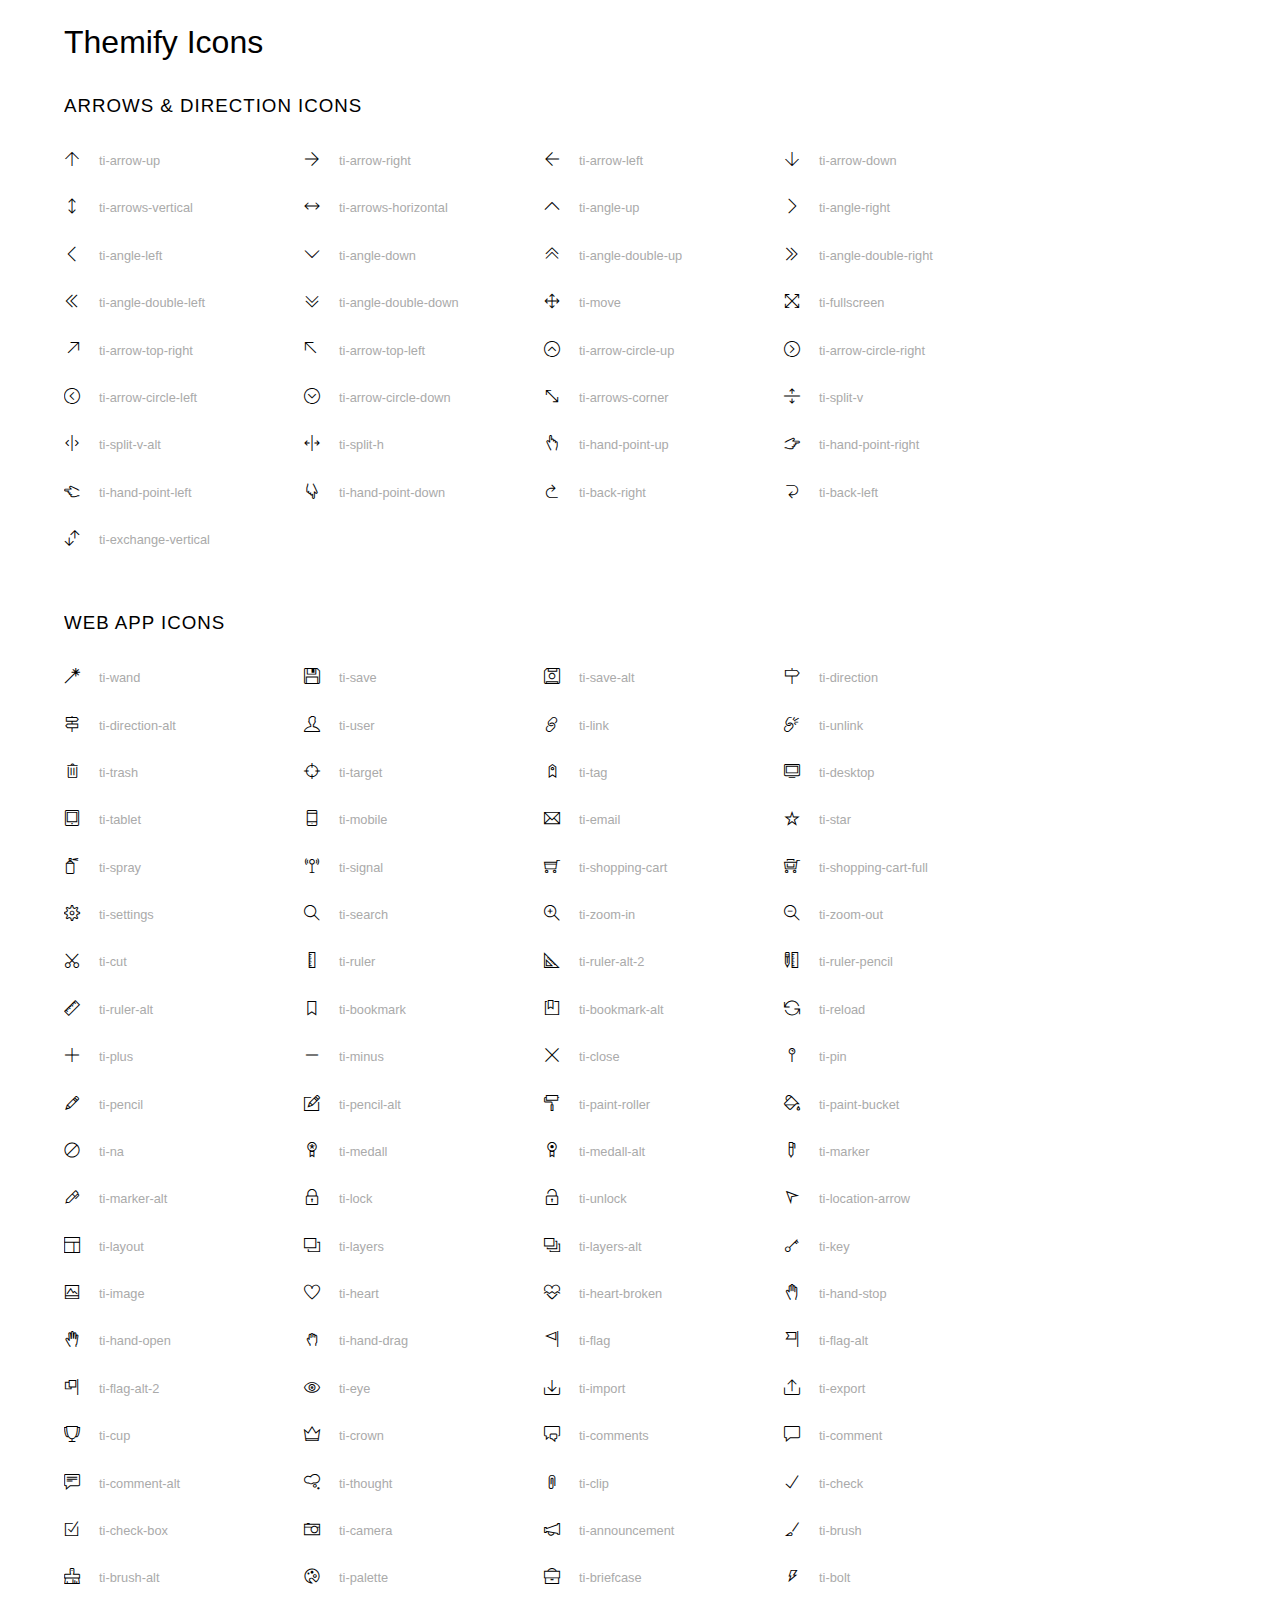
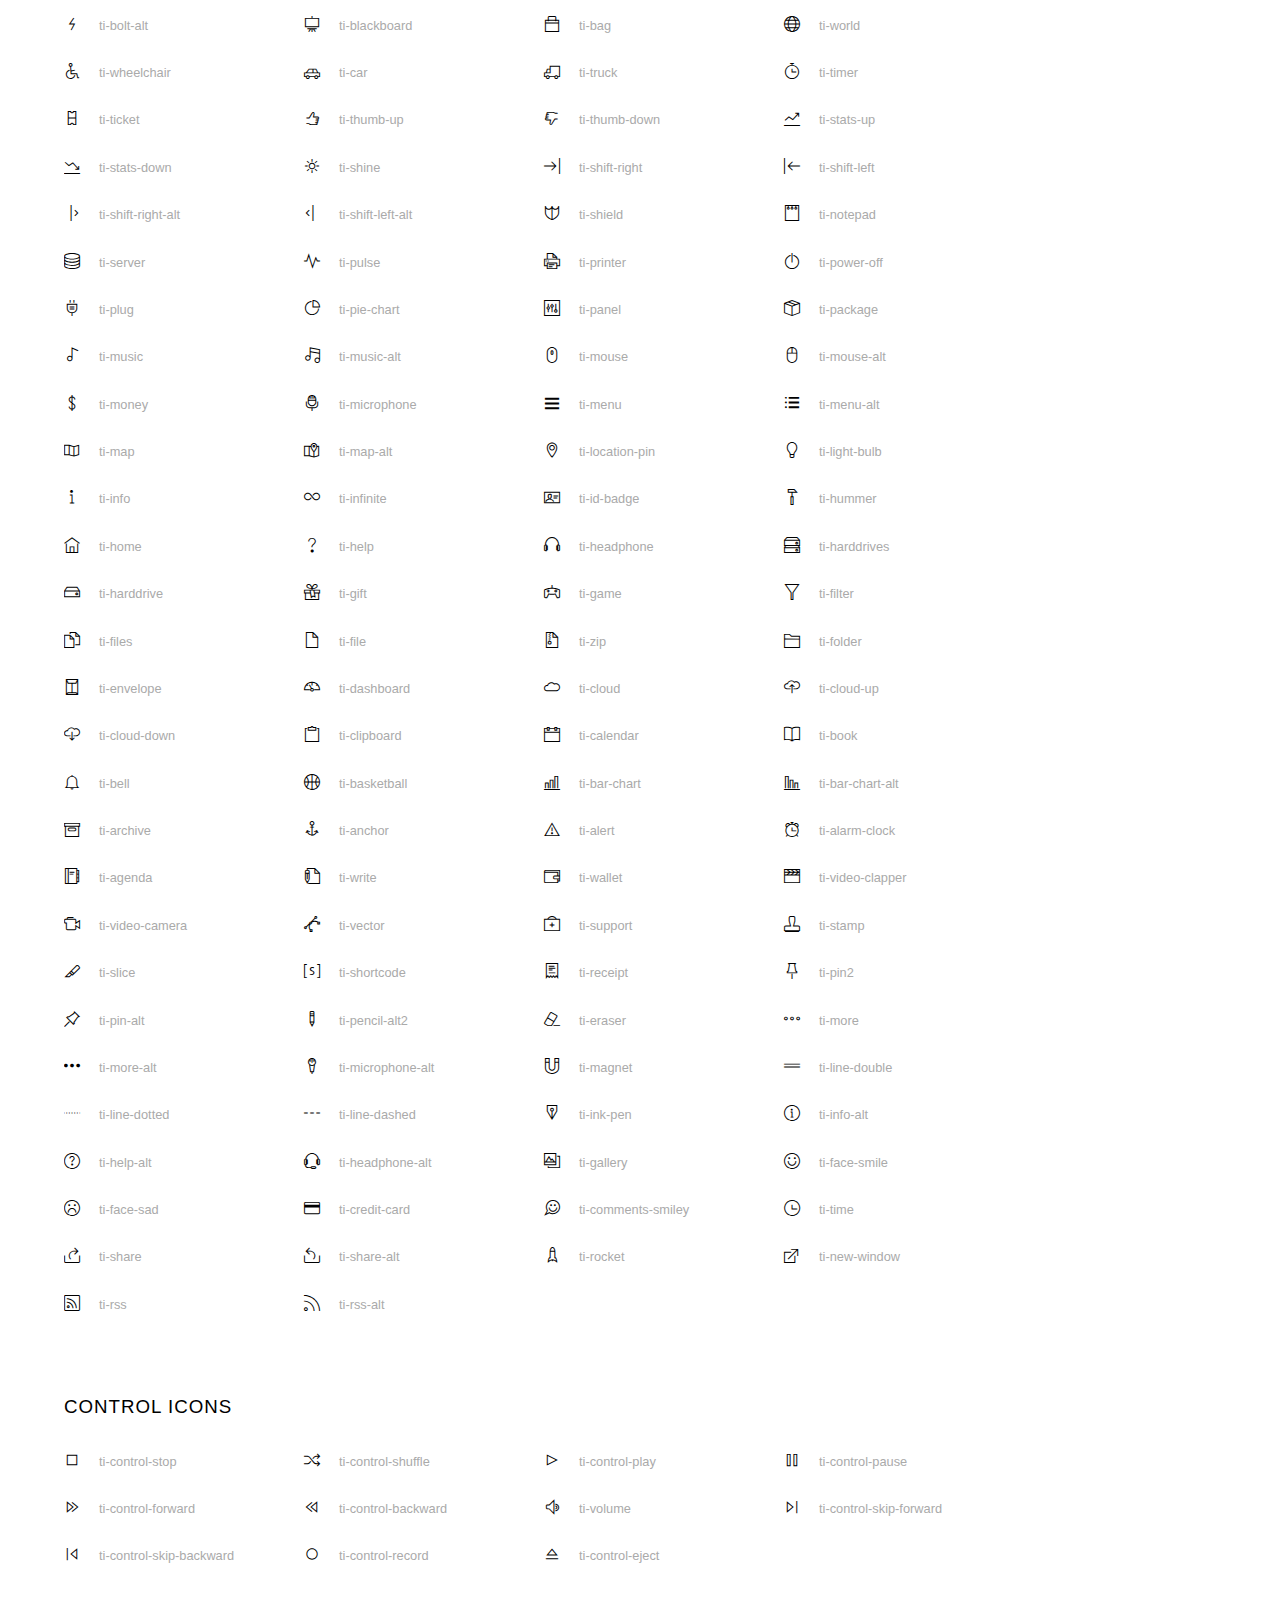
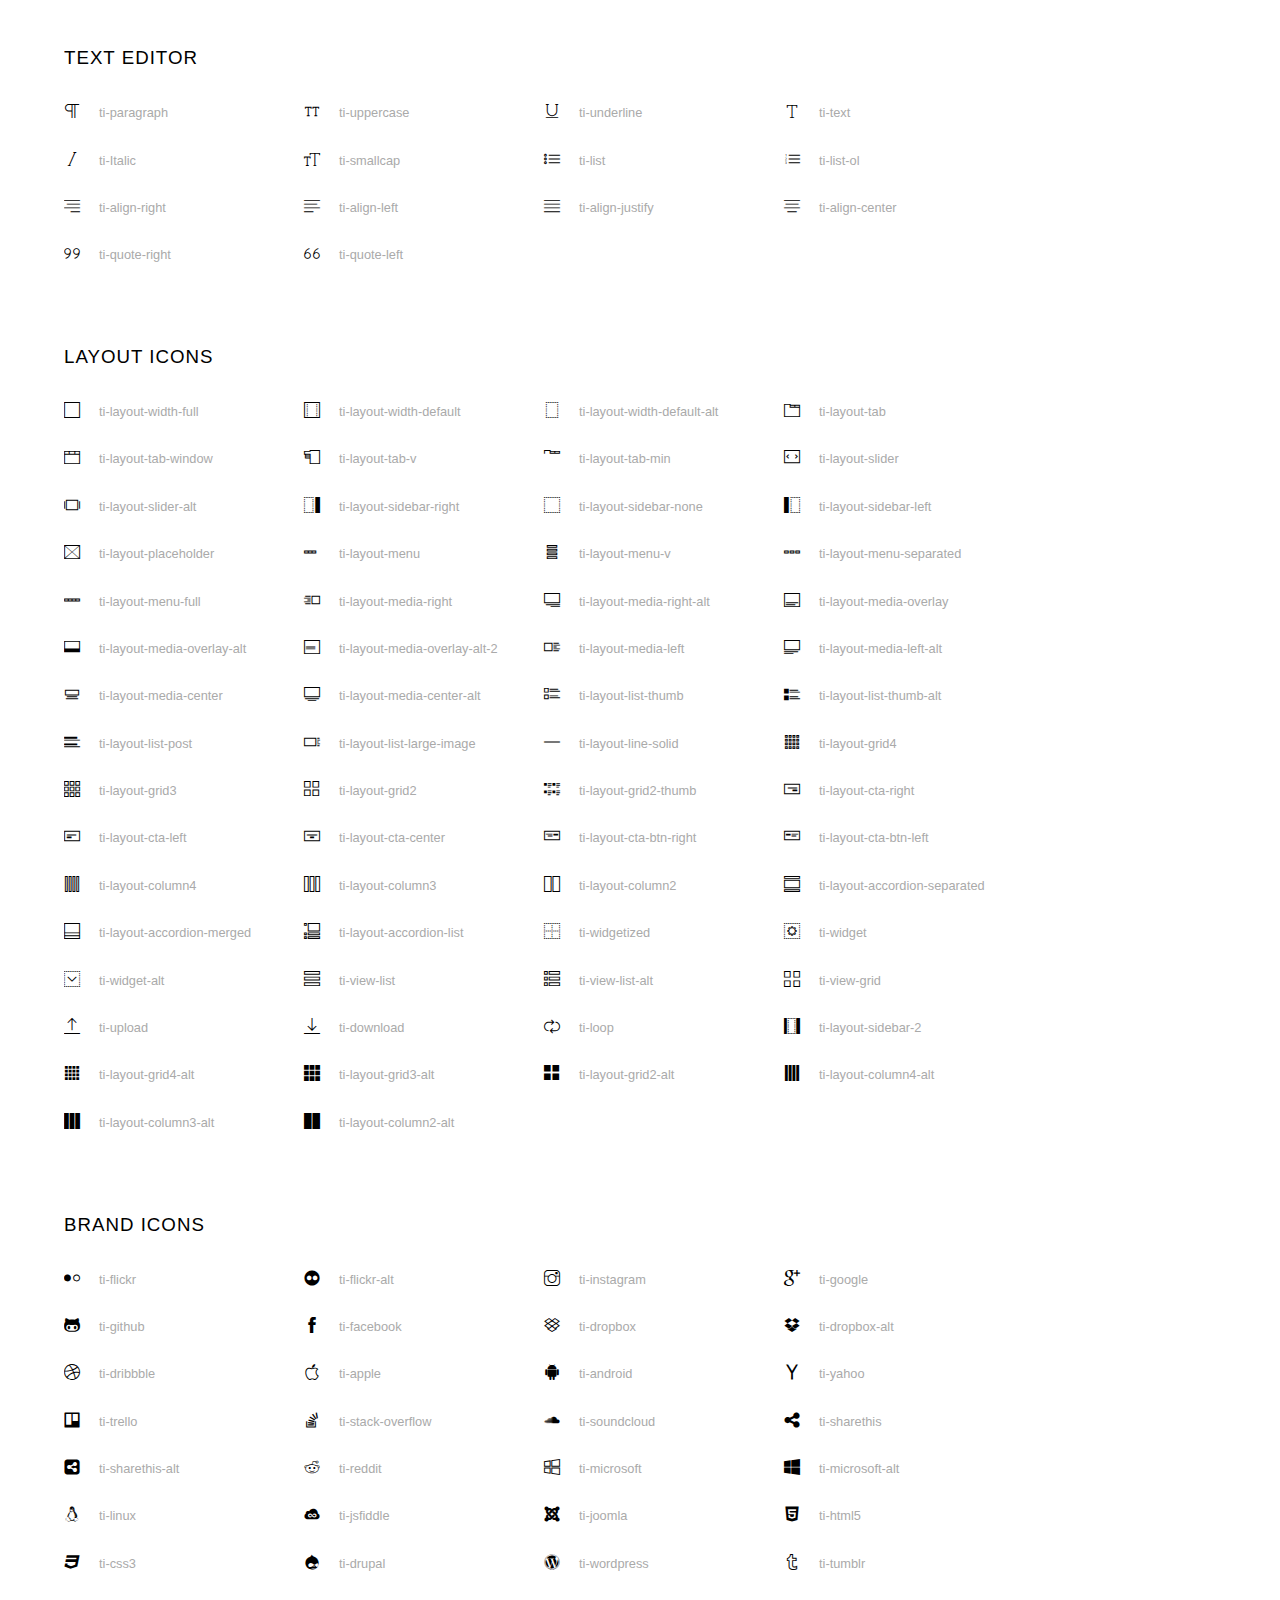
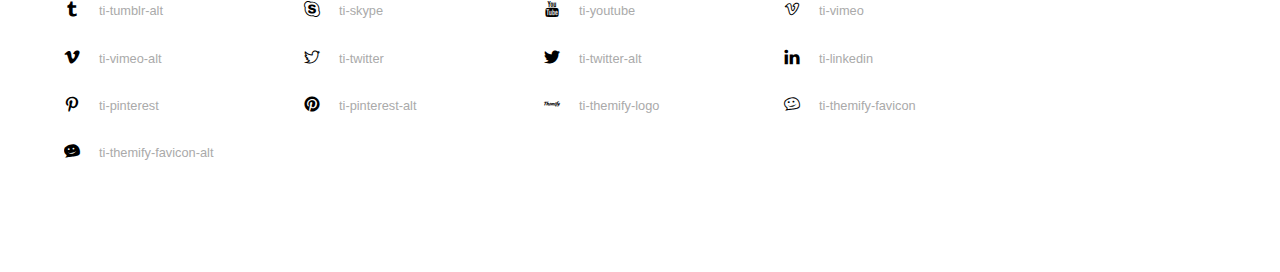
<file: Remake Coffee Web/fonts/themify-icons/index.html>
<!doctype html>
<html>
<head>
	<meta charset="utf-8">
	<title>Themify Icon Font</title>
	<meta name="viewport" content="width=device-width">
	<link rel="stylesheet" href="demo-files/demo.css">
	<link rel="stylesheet" href="themify-icons.css">
	<!--[if lt IE 8]><!-->
	<link rel="stylesheet" href="ie7/ie7.css">
	<!--<![endif]-->
</head>
<body>
	<h1>Themify Icons</h1>

	<div class="icon-section">

		<div class="icon-section">
			<h3>Arrows &amp; Direction Icons </h3>

			<div class="icon-container">
				<span class="ti-arrow-up"></span><span class="icon-name"> ti-arrow-up</span>
			</div>
			<div class="icon-container">
				<span class="ti-arrow-right"></span><span class="icon-name"> ti-arrow-right</span>
			</div>
			<div class="icon-container">
				<span class="ti-arrow-left"></span><span class="icon-name"> ti-arrow-left</span>
			</div>
			<div class="icon-container">
				<span class="ti-arrow-down"></span><span class="icon-name"> ti-arrow-down</span>
			</div>
			<div class="icon-container">
				<span class="ti-arrows-vertical"></span><span class="icon-name"> ti-arrows-vertical</span>
			</div>
			<div class="icon-container">
				<span class="ti-arrows-horizontal"></span><span class="icon-name"> ti-arrows-horizontal</span>
			</div>
			<div class="icon-container">
				<span class="ti-angle-up"></span><span class="icon-name"> ti-angle-up</span>
			</div>
			<div class="icon-container">
				<span class="ti-angle-right"></span><span class="icon-name"> ti-angle-right</span>
			</div>
			<div class="icon-container">
				<span class="ti-angle-left"></span><span class="icon-name"> ti-angle-left</span>
			</div>
			<div class="icon-container">
				<span class="ti-angle-down"></span><span class="icon-name"> ti-angle-down</span>
			</div>	
			<div class="icon-container">
				<span class="ti-angle-double-up"></span><span class="icon-name"> ti-angle-double-up</span>
			</div>
			<div class="icon-container">
				<span class="ti-angle-double-right"></span><span class="icon-name"> ti-angle-double-right</span>
			</div>
			<div class="icon-container">
				<span class="ti-angle-double-left"></span><span class="icon-name"> ti-angle-double-left</span>
			</div>
			<div class="icon-container">
				<span class="ti-angle-double-down"></span><span class="icon-name"> ti-angle-double-down</span>
			</div>					
			<div class="icon-container">
				<span class="ti-move"></span><span class="icon-name"> ti-move</span>
			</div>
			<div class="icon-container">
				<span class="ti-fullscreen"></span><span class="icon-name"> ti-fullscreen</span>
			</div>
			<div class="icon-container">
				<span class="ti-arrow-top-right"></span><span class="icon-name"> ti-arrow-top-right</span>
			</div>
			<div class="icon-container">
				<span class="ti-arrow-top-left"></span><span class="icon-name"> ti-arrow-top-left</span>
			</div>
			<div class="icon-container">
				<span class="ti-arrow-circle-up"></span><span class="icon-name"> ti-arrow-circle-up</span>
			</div>
			<div class="icon-container">
				<span class="ti-arrow-circle-right"></span><span class="icon-name"> ti-arrow-circle-right</span>
			</div>
			<div class="icon-container">
				<span class="ti-arrow-circle-left"></span><span class="icon-name"> ti-arrow-circle-left</span>
			</div>
			<div class="icon-container">
				<span class="ti-arrow-circle-down"></span><span class="icon-name"> ti-arrow-circle-down</span>
			</div>
			<div class="icon-container">
				<span class="ti-arrows-corner"></span><span class="icon-name"> ti-arrows-corner</span>
			</div>
			<div class="icon-container">
				<span class="ti-split-v"></span><span class="icon-name"> ti-split-v</span>
			</div>

			<div class="icon-container">
				<span class="ti-split-v-alt"></span><span class="icon-name"> ti-split-v-alt</span>
			</div>
			<div class="icon-container">
				<span class="ti-split-h"></span><span class="icon-name"> ti-split-h</span>
			</div>
			<div class="icon-container">
				<span class="ti-hand-point-up"></span><span class="icon-name"> ti-hand-point-up</span>
			</div>
			<div class="icon-container">
				<span class="ti-hand-point-right"></span><span class="icon-name"> ti-hand-point-right</span>
			</div>
			<div class="icon-container">
				<span class="ti-hand-point-left"></span><span class="icon-name"> ti-hand-point-left</span>
			</div>
			<div class="icon-container">
				<span class="ti-hand-point-down"></span><span class="icon-name"> ti-hand-point-down</span>
			</div>
			<div class="icon-container">
				<span class="ti-back-right"></span><span class="icon-name"> ti-back-right</span>
			</div>
			<div class="icon-container">
				<span class="ti-back-left"></span><span class="icon-name"> ti-back-left</span>
			</div>
			<div class="icon-container">
				<span class="ti-exchange-vertical"></span><span class="icon-name"> ti-exchange-vertical</span>
			</div>

		</div> <!-- Arrows Icons -->



		<h3>Web App Icons</h3>
		
		<div class="icon-section">

			<div class="icon-container">
				<span class="ti-wand"></span><span class="icon-name"> ti-wand</span>
			</div>
			<div class="icon-container">
				<span class="ti-save"></span><span class="icon-name"> ti-save</span>
			</div>
			<div class="icon-container">
				<span class="ti-save-alt"></span><span class="icon-name"> ti-save-alt</span>
			</div>

			<div class="icon-container">
				<span class="ti-direction"></span><span class="icon-name"> ti-direction</span>
			</div>
			<div class="icon-container">
				<span class="ti-direction-alt"></span><span class="icon-name"> ti-direction-alt</span>
			</div>
			<div class="icon-container">
				<span class="ti-user"></span><span class="icon-name"> ti-user</span>
			</div>
			<div class="icon-container">
				<span class="ti-link"></span><span class="icon-name"> ti-link</span>
			</div>
			<div class="icon-container">
				<span class="ti-unlink"></span><span class="icon-name"> ti-unlink</span>
			</div>
			<div class="icon-container">
				<span class="ti-trash"></span><span class="icon-name"> ti-trash</span>
			</div>
			<div class="icon-container">
				<span class="ti-target"></span><span class="icon-name"> ti-target</span>
			</div>
			<div class="icon-container">
				<span class="ti-tag"></span><span class="icon-name"> ti-tag</span>
			</div>
			<div class="icon-container">
				<span class="ti-desktop"></span><span class="icon-name"> ti-desktop</span>
			</div>
			<div class="icon-container">
				<span class="ti-tablet"></span><span class="icon-name"> ti-tablet</span>
			</div>
			<div class="icon-container">
				<span class="ti-mobile"></span><span class="icon-name"> ti-mobile</span>
			</div>
			<div class="icon-container">
				<span class="ti-email"></span><span class="icon-name"> ti-email</span>
			</div>	
			<div class="icon-container">
				<span class="ti-star"></span><span class="icon-name"> ti-star</span>
			</div>
			<div class="icon-container">
				<span class="ti-spray"></span><span class="icon-name"> ti-spray</span>
			</div>
			<div class="icon-container">
				<span class="ti-signal"></span><span class="icon-name"> ti-signal</span>
			</div>
			<div class="icon-container">
				<span class="ti-shopping-cart"></span><span class="icon-name"> ti-shopping-cart</span>
			</div>
			<div class="icon-container">
				<span class="ti-shopping-cart-full"></span><span class="icon-name"> ti-shopping-cart-full</span>
			</div>
			<div class="icon-container">
				<span class="ti-settings"></span><span class="icon-name"> ti-settings</span>
			</div>
			<div class="icon-container">
				<span class="ti-search"></span><span class="icon-name"> ti-search</span>
			</div>
			<div class="icon-container">
				<span class="ti-zoom-in"></span><span class="icon-name"> ti-zoom-in</span>
			</div>
			<div class="icon-container">
				<span class="ti-zoom-out"></span><span class="icon-name"> ti-zoom-out</span>
			</div>
			<div class="icon-container">
				<span class="ti-cut"></span><span class="icon-name"> ti-cut</span>
			</div>
			<div class="icon-container">
				<span class="ti-ruler"></span><span class="icon-name"> ti-ruler</span>
			</div>
			<div class="icon-container">
				<span class="ti-ruler-alt-2"></span><span class="icon-name"> ti-ruler-alt-2</span>
			</div>			
			<div class="icon-container">
				<span class="ti-ruler-pencil"></span><span class="icon-name"> ti-ruler-pencil</span>
			</div>
			<div class="icon-container">
				<span class="ti-ruler-alt"></span><span class="icon-name"> ti-ruler-alt</span>
			</div>
			<div class="icon-container">
				<span class="ti-bookmark"></span><span class="icon-name"> ti-bookmark</span>
			</div>
			<div class="icon-container">
				<span class="ti-bookmark-alt"></span><span class="icon-name"> ti-bookmark-alt</span>
			</div>
			<div class="icon-container">
				<span class="ti-reload"></span><span class="icon-name"> ti-reload</span>
			</div>
			<div class="icon-container">
				<span class="ti-plus"></span><span class="icon-name"> ti-plus</span>
			</div>
			<div class="icon-container">
				<span class="ti-minus"></span><span class="icon-name"> ti-minus</span>
			</div>
			<div class="icon-container">
				<span class="ti-close"></span><span class="icon-name"> ti-close</span>
			</div>			
			<div class="icon-container">
				<span class="ti-pin"></span><span class="icon-name"> ti-pin</span>
			</div>
			<div class="icon-container">
				<span class="ti-pencil"></span><span class="icon-name"> ti-pencil</span>
			</div>
					
		  	<div class="icon-container">
				<span class="ti-pencil-alt"></span><span class="icon-name"> ti-pencil-alt</span>
			</div>
			<div class="icon-container">
				<span class="ti-paint-roller"></span><span class="icon-name"> ti-paint-roller</span>
			</div>
			<div class="icon-container">
				<span class="ti-paint-bucket"></span><span class="icon-name"> ti-paint-bucket</span>
			</div>
			<div class="icon-container">
				<span class="ti-na"></span><span class="icon-name"> ti-na</span>
			</div>
			<div class="icon-container">
				<span class="ti-medall"></span><span class="icon-name"> ti-medall</span>
			</div>
			<div class="icon-container">
				<span class="ti-medall-alt"></span><span class="icon-name"> ti-medall-alt</span>
			</div>
			<div class="icon-container">
				<span class="ti-marker"></span><span class="icon-name"> ti-marker</span>
			</div>
			<div class="icon-container">
				<span class="ti-marker-alt"></span><span class="icon-name"> ti-marker-alt</span>
			</div>

			<div class="icon-container">
				<span class="ti-lock"></span><span class="icon-name"> ti-lock</span>
			</div>
			<div class="icon-container">
				<span class="ti-unlock"></span><span class="icon-name"> ti-unlock</span>
			</div>
			<div class="icon-container">
				<span class="ti-location-arrow"></span><span class="icon-name"> ti-location-arrow</span>
			</div>
			<div class="icon-container">
				<span class="ti-layout"></span><span class="icon-name"> ti-layout</span>
			</div>
			<div class="icon-container">
				<span class="ti-layers"></span><span class="icon-name"> ti-layers</span>
			</div>
			<div class="icon-container">
				<span class="ti-layers-alt"></span><span class="icon-name"> ti-layers-alt</span>
			</div>
			<div class="icon-container">
				<span class="ti-key"></span><span class="icon-name"> ti-key</span>
			</div>
			<div class="icon-container">
				<span class="ti-image"></span><span class="icon-name"> ti-image</span>
			</div>
			<div class="icon-container">
				<span class="ti-heart"></span><span class="icon-name"> ti-heart</span>
			</div>
			<div class="icon-container">
				<span class="ti-heart-broken"></span><span class="icon-name"> ti-heart-broken</span>
			</div>
			<div class="icon-container">
				<span class="ti-hand-stop"></span><span class="icon-name"> ti-hand-stop</span>
			</div>
			<div class="icon-container">
				<span class="ti-hand-open"></span><span class="icon-name"> ti-hand-open</span>
			</div>
			<div class="icon-container">
				<span class="ti-hand-drag"></span><span class="icon-name"> ti-hand-drag</span>
			</div>
			<div class="icon-container">
				<span class="ti-flag"></span><span class="icon-name"> ti-flag</span>
			</div>
			<div class="icon-container">
				<span class="ti-flag-alt"></span><span class="icon-name"> ti-flag-alt</span>
			</div>
			<div class="icon-container">
				<span class="ti-flag-alt-2"></span><span class="icon-name"> ti-flag-alt-2</span>
			</div>
			<div class="icon-container">
				<span class="ti-eye"></span><span class="icon-name"> ti-eye</span>
			</div>
			<div class="icon-container">
				<span class="ti-import"></span><span class="icon-name"> ti-import</span>
			</div>			
			<div class="icon-container">
				<span class="ti-export"></span><span class="icon-name"> ti-export</span>
			</div>
			<div class="icon-container">
				<span class="ti-cup"></span><span class="icon-name"> ti-cup</span>
			</div>
			<div class="icon-container">
				<span class="ti-crown"></span><span class="icon-name"> ti-crown</span>
			</div>
			<div class="icon-container">
				<span class="ti-comments"></span><span class="icon-name"> ti-comments</span>
			</div>
			<div class="icon-container">
				<span class="ti-comment"></span><span class="icon-name"> ti-comment</span>
			</div>
			<div class="icon-container">
				<span class="ti-comment-alt"></span><span class="icon-name"> ti-comment-alt</span>
			</div>
			<div class="icon-container">
				<span class="ti-thought"></span><span class="icon-name"> ti-thought</span>
			</div>			
			<div class="icon-container">
				<span class="ti-clip"></span><span class="icon-name"> ti-clip</span>
			</div>

			<div class="icon-container">
				<span class="ti-check"></span><span class="icon-name"> ti-check</span>
			</div>
			<div class="icon-container">
				<span class="ti-check-box"></span><span class="icon-name"> ti-check-box</span>
			</div>
			<div class="icon-container">
				<span class="ti-camera"></span><span class="icon-name"> ti-camera</span>
			</div>
			<div class="icon-container">
				<span class="ti-announcement"></span><span class="icon-name"> ti-announcement</span>
			</div>
			<div class="icon-container">
				<span class="ti-brush"></span><span class="icon-name"> ti-brush</span>
			</div>
			<div class="icon-container">
				<span class="ti-brush-alt"></span><span class="icon-name"> ti-brush-alt</span>
			</div>
			<div class="icon-container">
				<span class="ti-palette"></span><span class="icon-name"> ti-palette</span>
			</div>			
			<div class="icon-container">
				<span class="ti-briefcase"></span><span class="icon-name"> ti-briefcase</span>
			</div>
			<div class="icon-container">
				<span class="ti-bolt"></span><span class="icon-name"> ti-bolt</span>
			</div>
			<div class="icon-container">
				<span class="ti-bolt-alt"></span><span class="icon-name"> ti-bolt-alt</span>
			</div>
			<div class="icon-container">
				<span class="ti-blackboard"></span><span class="icon-name"> ti-blackboard</span>
			</div>
			<div class="icon-container">
				<span class="ti-bag"></span><span class="icon-name"> ti-bag</span>
			</div>
			<div class="icon-container">
				<span class="ti-world"></span><span class="icon-name"> ti-world</span>
			</div>
			<div class="icon-container">
				<span class="ti-wheelchair"></span><span class="icon-name"> ti-wheelchair</span>
			</div>
			<div class="icon-container">
				<span class="ti-car"></span><span class="icon-name"> ti-car</span>
			</div>
			<div class="icon-container">
				<span class="ti-truck"></span><span class="icon-name"> ti-truck</span>
			</div>
			<div class="icon-container">
				<span class="ti-timer"></span><span class="icon-name"> ti-timer</span>
			</div>
			<div class="icon-container">
				<span class="ti-ticket"></span><span class="icon-name"> ti-ticket</span>
			</div>
			<div class="icon-container">
				<span class="ti-thumb-up"></span><span class="icon-name"> ti-thumb-up</span>
			</div>
			<div class="icon-container">
				<span class="ti-thumb-down"></span><span class="icon-name"> ti-thumb-down</span>
			</div>

			<div class="icon-container">
				<span class="ti-stats-up"></span><span class="icon-name"> ti-stats-up</span>
			</div>
			<div class="icon-container">
				<span class="ti-stats-down"></span><span class="icon-name"> ti-stats-down</span>
			</div>
			<div class="icon-container">
				<span class="ti-shine"></span><span class="icon-name"> ti-shine</span>
			</div>
			<div class="icon-container">
				<span class="ti-shift-right"></span><span class="icon-name"> ti-shift-right</span>
			</div>
			<div class="icon-container">
				<span class="ti-shift-left"></span><span class="icon-name"> ti-shift-left</span>
			</div>

			<div class="icon-container">
				<span class="ti-shift-right-alt"></span><span class="icon-name"> ti-shift-right-alt</span>
			</div>
			<div class="icon-container">
				<span class="ti-shift-left-alt"></span><span class="icon-name"> ti-shift-left-alt</span>
			</div>
			<div class="icon-container">
				<span class="ti-shield"></span><span class="icon-name"> ti-shield</span>
			</div>
			<div class="icon-container">
				<span class="ti-notepad"></span><span class="icon-name"> ti-notepad</span>
			</div>
			<div class="icon-container">
				<span class="ti-server"></span><span class="icon-name"> ti-server</span>
			</div>

			<div class="icon-container">
				<span class="ti-pulse"></span><span class="icon-name"> ti-pulse</span>
			</div>
			<div class="icon-container">
				<span class="ti-printer"></span><span class="icon-name"> ti-printer</span>
			</div>
			<div class="icon-container">
				<span class="ti-power-off"></span><span class="icon-name"> ti-power-off</span>
			</div>
			<div class="icon-container">
				<span class="ti-plug"></span><span class="icon-name"> ti-plug</span>
			</div>
			<div class="icon-container">
				<span class="ti-pie-chart"></span><span class="icon-name"> ti-pie-chart</span>
			</div>

			<div class="icon-container">
				<span class="ti-panel"></span><span class="icon-name"> ti-panel</span>
			</div>
			<div class="icon-container">
				<span class="ti-package"></span><span class="icon-name"> ti-package</span>
			</div>
			<div class="icon-container">
				<span class="ti-music"></span><span class="icon-name"> ti-music</span>
			</div>
			<div class="icon-container">
				<span class="ti-music-alt"></span><span class="icon-name"> ti-music-alt</span>
			</div>
			<div class="icon-container">
				<span class="ti-mouse"></span><span class="icon-name"> ti-mouse</span>
			</div>
			<div class="icon-container">
				<span class="ti-mouse-alt"></span><span class="icon-name"> ti-mouse-alt</span>
			</div>
			<div class="icon-container">
				<span class="ti-money"></span><span class="icon-name"> ti-money</span>
			</div>
			<div class="icon-container">
				<span class="ti-microphone"></span><span class="icon-name"> ti-microphone</span>
			</div>
			<div class="icon-container">
				<span class="ti-menu"></span><span class="icon-name"> ti-menu</span>
			</div>
			<div class="icon-container">
				<span class="ti-menu-alt"></span><span class="icon-name"> ti-menu-alt</span>
			</div>
			<div class="icon-container">
				<span class="ti-map"></span><span class="icon-name"> ti-map</span>
			</div>
			<div class="icon-container">
				<span class="ti-map-alt"></span><span class="icon-name"> ti-map-alt</span>
			</div>

			<div class="icon-container">
				<span class="ti-location-pin"></span><span class="icon-name"> ti-location-pin</span>
			</div>

			<div class="icon-container">
				<span class="ti-light-bulb"></span><span class="icon-name"> ti-light-bulb</span>
			</div>
			<div class="icon-container">
				<span class="ti-info"></span><span class="icon-name"> ti-info</span>
			</div>
			<div class="icon-container">
				<span class="ti-infinite"></span><span class="icon-name"> ti-infinite</span>
			</div>
			<div class="icon-container">
				<span class="ti-id-badge"></span><span class="icon-name"> ti-id-badge</span>
			</div>
			<div class="icon-container">
				<span class="ti-hummer"></span><span class="icon-name"> ti-hummer</span>
			</div>
			<div class="icon-container">
				<span class="ti-home"></span><span class="icon-name"> ti-home</span>
			</div>
			<div class="icon-container">
				<span class="ti-help"></span><span class="icon-name"> ti-help</span>
			</div>
			<div class="icon-container">
				<span class="ti-headphone"></span><span class="icon-name"> ti-headphone</span>
			</div>
			<div class="icon-container">
				<span class="ti-harddrives"></span><span class="icon-name"> ti-harddrives</span>
			</div>
			<div class="icon-container">
				<span class="ti-harddrive"></span><span class="icon-name"> ti-harddrive</span>
			</div>
			<div class="icon-container">
				<span class="ti-gift"></span><span class="icon-name"> ti-gift</span>
			</div>
			<div class="icon-container">
				<span class="ti-game"></span><span class="icon-name"> ti-game</span>
			</div>
			<div class="icon-container">
				<span class="ti-filter"></span><span class="icon-name"> ti-filter</span>
			</div>
			<div class="icon-container">
				<span class="ti-files"></span><span class="icon-name"> ti-files</span>
			</div>
			<div class="icon-container">
				<span class="ti-file"></span><span class="icon-name"> ti-file</span>
			</div>
			<div class="icon-container">
				<span class="ti-zip"></span><span class="icon-name"> ti-zip</span>
			</div>
			<div class="icon-container">
				<span class="ti-folder"></span><span class="icon-name"> ti-folder</span>
			</div>			
			<div class="icon-container">
				<span class="ti-envelope"></span><span class="icon-name"> ti-envelope</span>
			</div>


			<div class="icon-container">
				<span class="ti-dashboard"></span><span class="icon-name"> ti-dashboard</span>
			</div>
			<div class="icon-container">
				<span class="ti-cloud"></span><span class="icon-name"> ti-cloud</span>
			</div>
			<div class="icon-container">
				<span class="ti-cloud-up"></span><span class="icon-name"> ti-cloud-up</span>
			</div>
			<div class="icon-container">
				<span class="ti-cloud-down"></span><span class="icon-name"> ti-cloud-down</span>
			</div>
			<div class="icon-container">
				<span class="ti-clipboard"></span><span class="icon-name"> ti-clipboard</span>
			</div>
			<div class="icon-container">
				<span class="ti-calendar"></span><span class="icon-name"> ti-calendar</span>
			</div>
			<div class="icon-container">
				<span class="ti-book"></span><span class="icon-name"> ti-book</span>
			</div>
			<div class="icon-container">
				<span class="ti-bell"></span><span class="icon-name"> ti-bell</span>
			</div>
			<div class="icon-container">
				<span class="ti-basketball"></span><span class="icon-name"> ti-basketball</span>
			</div>
			<div class="icon-container">
				<span class="ti-bar-chart"></span><span class="icon-name"> ti-bar-chart</span>
			</div>
			<div class="icon-container">
				<span class="ti-bar-chart-alt"></span><span class="icon-name"> ti-bar-chart-alt</span>
			</div>


			<div class="icon-container">
				<span class="ti-archive"></span><span class="icon-name"> ti-archive</span>
			</div>
			<div class="icon-container">
				<span class="ti-anchor"></span><span class="icon-name"> ti-anchor</span>
			</div>

			<div class="icon-container">
				<span class="ti-alert"></span><span class="icon-name"> ti-alert</span>
			</div>
			<div class="icon-container">
				<span class="ti-alarm-clock"></span><span class="icon-name"> ti-alarm-clock</span>
			</div>
			<div class="icon-container">
				<span class="ti-agenda"></span><span class="icon-name"> ti-agenda</span>
			</div>
			<div class="icon-container">
				<span class="ti-write"></span><span class="icon-name"> ti-write</span>
			</div>

			<div class="icon-container">
				<span class="ti-wallet"></span><span class="icon-name"> ti-wallet</span>
			</div>
			<div class="icon-container">
				<span class="ti-video-clapper"></span><span class="icon-name"> ti-video-clapper</span>
			</div>
			<div class="icon-container">
				<span class="ti-video-camera"></span><span class="icon-name"> ti-video-camera</span>
			</div>
			<div class="icon-container">
				<span class="ti-vector"></span><span class="icon-name"> ti-vector</span>
			</div>

			<div class="icon-container">
				<span class="ti-support"></span><span class="icon-name"> ti-support</span>
			</div>
			<div class="icon-container">
				<span class="ti-stamp"></span><span class="icon-name"> ti-stamp</span>
			</div>
			<div class="icon-container">
				<span class="ti-slice"></span><span class="icon-name"> ti-slice</span>
			</div>
			<div class="icon-container">
				<span class="ti-shortcode"></span><span class="icon-name"> ti-shortcode</span>
			</div>
			<div class="icon-container">
				<span class="ti-receipt"></span><span class="icon-name"> ti-receipt</span>
			</div>
			<div class="icon-container">
				<span class="ti-pin2"></span><span class="icon-name"> ti-pin2</span>
			</div>
			<div class="icon-container">
				<span class="ti-pin-alt"></span><span class="icon-name"> ti-pin-alt</span>
			</div>
			<div class="icon-container">
				<span class="ti-pencil-alt2"></span><span class="icon-name"> ti-pencil-alt2</span>
			</div>
			<div class="icon-container">
				<span class="ti-eraser"></span><span class="icon-name"> ti-eraser</span>
			</div>			
			<div class="icon-container">
				<span class="ti-more"></span><span class="icon-name"> ti-more</span>
			</div>
			<div class="icon-container">
				<span class="ti-more-alt"></span><span class="icon-name"> ti-more-alt</span>
			</div>
			<div class="icon-container">
				<span class="ti-microphone-alt"></span><span class="icon-name"> ti-microphone-alt</span>
			</div>
			<div class="icon-container">
				<span class="ti-magnet"></span><span class="icon-name"> ti-magnet</span>
			</div>
			<div class="icon-container">
				<span class="ti-line-double"></span><span class="icon-name"> ti-line-double</span>
			</div>
			<div class="icon-container">
				<span class="ti-line-dotted"></span><span class="icon-name"> ti-line-dotted</span>
			</div>
			<div class="icon-container">
				<span class="ti-line-dashed"></span><span class="icon-name"> ti-line-dashed</span>
			</div>

			<div class="icon-container">
				<span class="ti-ink-pen"></span><span class="icon-name"> ti-ink-pen</span>
			</div>
			<div class="icon-container">
				<span class="ti-info-alt"></span><span class="icon-name"> ti-info-alt</span>
			</div>
			<div class="icon-container">
				<span class="ti-help-alt"></span><span class="icon-name"> ti-help-alt</span>
			</div>
			<div class="icon-container">
				<span class="ti-headphone-alt"></span><span class="icon-name"> ti-headphone-alt</span>
			</div>

			<div class="icon-container">
				<span class="ti-gallery"></span><span class="icon-name"> ti-gallery</span>
			</div>
			<div class="icon-container">
				<span class="ti-face-smile"></span><span class="icon-name"> ti-face-smile</span>
			</div>
			<div class="icon-container">
				<span class="ti-face-sad"></span><span class="icon-name"> ti-face-sad</span>
			</div>
			<div class="icon-container">
				<span class="ti-credit-card"></span><span class="icon-name"> ti-credit-card</span>
			</div>
			<div class="icon-container">
				<span class="ti-comments-smiley"></span><span class="icon-name"> ti-comments-smiley</span>
			</div>
			<div class="icon-container">
				<span class="ti-time"></span><span class="icon-name"> ti-time</span>
			</div>
			<div class="icon-container">
				<span class="ti-share"></span><span class="icon-name"> ti-share</span>
			</div>
			<div class="icon-container">
				<span class="ti-share-alt"></span><span class="icon-name"> ti-share-alt</span>
			</div>
			<div class="icon-container">
				<span class="ti-rocket"></span><span class="icon-name"> ti-rocket</span>
			</div>

			<div class="icon-container">
				<span class="ti-new-window"></span><span class="icon-name"> ti-new-window</span>
			</div>

			<div class="icon-container">
				<span class="ti-rss"></span><span class="icon-name"> ti-rss</span>
			</div>

			<div class="icon-container">
				<span class="ti-rss-alt"></span><span class="icon-name"> ti-rss-alt</span>
			</div>
			
		</div><!-- Web App Icons -->


		<div class="icon-section">
			<h3>Control Icons</h3>
			<div class="icon-container">
				<span class="ti-control-stop"></span><span class="icon-name"> ti-control-stop</span>
			</div>
			<div class="icon-container">
				<span class="ti-control-shuffle"></span><span class="icon-name"> ti-control-shuffle</span>
			</div>
			<div class="icon-container">
				<span class="ti-control-play"></span><span class="icon-name"> ti-control-play</span>
			</div>
			<div class="icon-container">
				<span class="ti-control-pause"></span><span class="icon-name"> ti-control-pause</span>
			</div>
			<div class="icon-container">
				<span class="ti-control-forward"></span><span class="icon-name"> ti-control-forward</span>
			</div>
			<div class="icon-container">
				<span class="ti-control-backward"></span><span class="icon-name"> ti-control-backward</span>
			</div>	
			<div class="icon-container">
				<span class="ti-volume"></span><span class="icon-name"> ti-volume</span>
			</div>
			<div class="icon-container">
				<span class="ti-control-skip-forward"></span><span class="icon-name"> ti-control-skip-forward</span>
			</div>
			<div class="icon-container">
				<span class="ti-control-skip-backward"></span><span class="icon-name"> ti-control-skip-backward</span>
			</div>
			<div class="icon-container">
				<span class="ti-control-record"></span><span class="icon-name"> ti-control-record</span>
			</div>
			<div class="icon-container">
				<span class="ti-control-eject"></span><span class="icon-name"> ti-control-eject</span>
			</div>			
		</div> <!-- Control Icons -->


		<div class="icon-section">
			<h3>Text Editor</h3>

			<div class="icon-container">
				<span class="ti-paragraph"></span><span class="icon-name"> ti-paragraph</span>
			</div>
			<div class="icon-container">
				<span class="ti-uppercase"></span><span class="icon-name"> ti-uppercase</span>
			</div>

			<div class="icon-container">
				<span class="ti-underline"></span><span class="icon-name"> ti-underline</span>
			</div>
			<div class="icon-container">
				<span class="ti-text"></span><span class="icon-name"> ti-text</span>
			</div>
			<div class="icon-container">
				<span class="ti-Italic"></span><span class="icon-name"> ti-Italic</span>
			</div>
			<div class="icon-container">
				<span class="ti-smallcap"></span><span class="icon-name"> ti-smallcap</span>
			</div>
			<div class="icon-container">
				<span class="ti-list"></span><span class="icon-name"> ti-list</span>
			</div>
			<div class="icon-container">
				<span class="ti-list-ol"></span><span class="icon-name"> ti-list-ol</span>
			</div>
			<div class="icon-container">
				<span class="ti-align-right"></span><span class="icon-name"> ti-align-right</span>
			</div>
			<div class="icon-container">
				<span class="ti-align-left"></span><span class="icon-name"> ti-align-left</span>
			</div>
			<div class="icon-container">
				<span class="ti-align-justify"></span><span class="icon-name"> ti-align-justify</span>
			</div>
			<div class="icon-container">
				<span class="ti-align-center"></span><span class="icon-name"> ti-align-center</span>
			</div>
			<div class="icon-container">
				<span class="ti-quote-right"></span><span class="icon-name"> ti-quote-right</span>
			</div>
			<div class="icon-container">
				<span class="ti-quote-left"></span><span class="icon-name"> ti-quote-left</span>
			</div>

		</div> <!-- Text Editor -->



		<div class="icon-section">
			<h3>Layout Icons</h3>
			<div class="icon-container">
				<span class="ti-layout-width-full"></span><span class="icon-name"> ti-layout-width-full</span>
			</div>
			<div class="icon-container">
				<span class="ti-layout-width-default"></span><span class="icon-name"> ti-layout-width-default</span>
			</div>
			<div class="icon-container">
				<span class="ti-layout-width-default-alt"></span><span class="icon-name"> ti-layout-width-default-alt</span>
			</div>
			<div class="icon-container">
				<span class="ti-layout-tab"></span><span class="icon-name"> ti-layout-tab</span>
			</div>
			<div class="icon-container">
				<span class="ti-layout-tab-window"></span><span class="icon-name"> ti-layout-tab-window</span>
			</div>
			<div class="icon-container">
				<span class="ti-layout-tab-v"></span><span class="icon-name"> ti-layout-tab-v</span>
			</div>
			<div class="icon-container">
				<span class="ti-layout-tab-min"></span><span class="icon-name"> ti-layout-tab-min</span>
			</div>
			<div class="icon-container">
				<span class="ti-layout-slider"></span><span class="icon-name"> ti-layout-slider</span>
			</div>
			<div class="icon-container">
				<span class="ti-layout-slider-alt"></span><span class="icon-name"> ti-layout-slider-alt</span>
			</div>
			<div class="icon-container">
				<span class="ti-layout-sidebar-right"></span><span class="icon-name"> ti-layout-sidebar-right</span>
			</div>
			<div class="icon-container">
				<span class="ti-layout-sidebar-none"></span><span class="icon-name"> ti-layout-sidebar-none</span>
			</div>
			<div class="icon-container">
				<span class="ti-layout-sidebar-left"></span><span class="icon-name"> ti-layout-sidebar-left</span>
			</div>
			<div class="icon-container">
				<span class="ti-layout-placeholder"></span><span class="icon-name"> ti-layout-placeholder</span>
			</div>
			<div class="icon-container">
				<span class="ti-layout-menu"></span><span class="icon-name"> ti-layout-menu</span>
			</div>
			<div class="icon-container">
				<span class="ti-layout-menu-v"></span><span class="icon-name"> ti-layout-menu-v</span>
			</div>
			<div class="icon-container">
				<span class="ti-layout-menu-separated"></span><span class="icon-name"> ti-layout-menu-separated</span>
			</div>
			<div class="icon-container">
				<span class="ti-layout-menu-full"></span><span class="icon-name"> ti-layout-menu-full</span>
			</div>
			<div class="icon-container">
				<span class="ti-layout-media-right"></span><span class="icon-name"> ti-layout-media-right</span>
			</div>
			<div class="icon-container">
				<span class="ti-layout-media-right-alt"></span><span class="icon-name"> ti-layout-media-right-alt</span>
			</div>
			<div class="icon-container">
				<span class="ti-layout-media-overlay"></span><span class="icon-name"> ti-layout-media-overlay</span>
			</div>
			<div class="icon-container">
				<span class="ti-layout-media-overlay-alt"></span><span class="icon-name"> ti-layout-media-overlay-alt</span>
			</div>
			<div class="icon-container">
				<span class="ti-layout-media-overlay-alt-2"></span><span class="icon-name"> ti-layout-media-overlay-alt-2</span>
			</div>
			<div class="icon-container">
				<span class="ti-layout-media-left"></span><span class="icon-name"> ti-layout-media-left</span>
			</div>
			<div class="icon-container">
				<span class="ti-layout-media-left-alt"></span><span class="icon-name"> ti-layout-media-left-alt</span>
			</div>
			<div class="icon-container">
				<span class="ti-layout-media-center"></span><span class="icon-name"> ti-layout-media-center</span>
			</div>
			<div class="icon-container">
				<span class="ti-layout-media-center-alt"></span><span class="icon-name"> ti-layout-media-center-alt</span>
			</div>
			<div class="icon-container">
				<span class="ti-layout-list-thumb"></span><span class="icon-name"> ti-layout-list-thumb</span>
			</div>
			<div class="icon-container">
				<span class="ti-layout-list-thumb-alt"></span><span class="icon-name"> ti-layout-list-thumb-alt</span>
			</div>
			<div class="icon-container">
				<span class="ti-layout-list-post"></span><span class="icon-name"> ti-layout-list-post</span>
			</div>
			<div class="icon-container">
				<span class="ti-layout-list-large-image"></span><span class="icon-name"> ti-layout-list-large-image</span>
			</div>
			<div class="icon-container">
				<span class="ti-layout-line-solid"></span><span class="icon-name"> ti-layout-line-solid</span>
			</div>
			<div class="icon-container">
				<span class="ti-layout-grid4"></span><span class="icon-name"> ti-layout-grid4</span>
			</div>
			<div class="icon-container">
				<span class="ti-layout-grid3"></span><span class="icon-name"> ti-layout-grid3</span>
			</div>
			<div class="icon-container">
				<span class="ti-layout-grid2"></span><span class="icon-name"> ti-layout-grid2</span>
			</div>
			<div class="icon-container">
				<span class="ti-layout-grid2-thumb"></span><span class="icon-name"> ti-layout-grid2-thumb</span>
			</div>
			<div class="icon-container">
				<span class="ti-layout-cta-right"></span><span class="icon-name"> ti-layout-cta-right</span>
			</div>
			<div class="icon-container">
				<span class="ti-layout-cta-left"></span><span class="icon-name"> ti-layout-cta-left</span>
			</div>
			<div class="icon-container">
				<span class="ti-layout-cta-center"></span><span class="icon-name"> ti-layout-cta-center</span>
			</div>
			<div class="icon-container">
				<span class="ti-layout-cta-btn-right"></span><span class="icon-name"> ti-layout-cta-btn-right</span>
			</div>
			<div class="icon-container">
				<span class="ti-layout-cta-btn-left"></span><span class="icon-name"> ti-layout-cta-btn-left</span>
			</div>
			<div class="icon-container">
				<span class="ti-layout-column4"></span><span class="icon-name"> ti-layout-column4</span>
			</div>
			<div class="icon-container">
				<span class="ti-layout-column3"></span><span class="icon-name"> ti-layout-column3</span>
			</div>
			<div class="icon-container">
				<span class="ti-layout-column2"></span><span class="icon-name"> ti-layout-column2</span>
			</div>
			<div class="icon-container">
				<span class="ti-layout-accordion-separated"></span><span class="icon-name"> ti-layout-accordion-separated</span>
			</div>
			<div class="icon-container">
				<span class="ti-layout-accordion-merged"></span><span class="icon-name"> ti-layout-accordion-merged</span>
			</div>
			<div class="icon-container">
				<span class="ti-layout-accordion-list"></span><span class="icon-name"> ti-layout-accordion-list</span>
			</div>
			<div class="icon-container">
				<span class="ti-widgetized"></span><span class="icon-name"> ti-widgetized</span>
			</div>
			<div class="icon-container">
				<span class="ti-widget"></span><span class="icon-name"> ti-widget</span>
			</div>
			<div class="icon-container">
				<span class="ti-widget-alt"></span><span class="icon-name"> ti-widget-alt</span>
			</div>
			<div class="icon-container">
				<span class="ti-view-list"></span><span class="icon-name"> ti-view-list</span>
			</div>
			<div class="icon-container">
				<span class="ti-view-list-alt"></span><span class="icon-name"> ti-view-list-alt</span>
			</div>
			<div class="icon-container">
				<span class="ti-view-grid"></span><span class="icon-name"> ti-view-grid</span>
			</div>
			<div class="icon-container">
				<span class="ti-upload"></span><span class="icon-name"> ti-upload</span>
			</div>
			<div class="icon-container">
				<span class="ti-download"></span><span class="icon-name"> ti-download</span>
			</div>	
			<div class="icon-container">
				<span class="ti-loop"></span><span class="icon-name"> ti-loop</span>
			</div>
			<div class="icon-container">
				<span class="ti-layout-sidebar-2"></span><span class="icon-name"> ti-layout-sidebar-2</span>
			</div>
			<div class="icon-container">
				<span class="ti-layout-grid4-alt"></span><span class="icon-name"> ti-layout-grid4-alt</span>
			</div>
			<div class="icon-container">
				<span class="ti-layout-grid3-alt"></span><span class="icon-name"> ti-layout-grid3-alt</span>
			</div>
			<div class="icon-container">
				<span class="ti-layout-grid2-alt"></span><span class="icon-name"> ti-layout-grid2-alt</span>
			</div>
			<div class="icon-container">
				<span class="ti-layout-column4-alt"></span><span class="icon-name"> ti-layout-column4-alt</span>
			</div>
			<div class="icon-container">
				<span class="ti-layout-column3-alt"></span><span class="icon-name"> ti-layout-column3-alt</span>
			</div>
			<div class="icon-container">
				<span class="ti-layout-column2-alt"></span><span class="icon-name"> ti-layout-column2-alt</span>
			</div>		


		</div> <!-- Layout Icons -->


		<div class="icon-section">
			<h3>Brand Icons</h3>

			<div class="icon-container">
				<span class="ti-flickr"></span><span class="icon-name"> ti-flickr</span>
			</div>
			<div class="icon-container">
				<span class="ti-flickr-alt"></span><span class="icon-name"> ti-flickr-alt</span>
			</div>			
			<div class="icon-container">
				<span class="ti-instagram"></span><span class="icon-name"> ti-instagram</span>
			</div>
			<div class="icon-container">
				<span class="ti-google"></span><span class="icon-name"> ti-google</span>
			</div>
			<div class="icon-container">
				<span class="ti-github"></span><span class="icon-name"> ti-github</span>
			</div>

			<div class="icon-container">
				<span class="ti-facebook"></span><span class="icon-name"> ti-facebook</span>
			</div>
			<div class="icon-container">
				<span class="ti-dropbox"></span><span class="icon-name"> ti-dropbox</span>
			</div>
			<div class="icon-container">
				<span class="ti-dropbox-alt"></span><span class="icon-name"> ti-dropbox-alt</span>
			</div>
			<div class="icon-container">
				<span class="ti-dribbble"></span><span class="icon-name"> ti-dribbble</span>
			</div>
			<div class="icon-container">
				<span class="ti-apple"></span><span class="icon-name"> ti-apple</span>
			</div>
			<div class="icon-container">
				<span class="ti-android"></span><span class="icon-name"> ti-android</span>
			</div>
			<div class="icon-container">
				<span class="ti-yahoo"></span><span class="icon-name"> ti-yahoo</span>
			</div>
			<div class="icon-container">
				<span class="ti-trello"></span><span class="icon-name"> ti-trello</span>
			</div>
			<div class="icon-container">
				<span class="ti-stack-overflow"></span><span class="icon-name"> ti-stack-overflow</span>
			</div>
			<div class="icon-container">
				<span class="ti-soundcloud"></span><span class="icon-name"> ti-soundcloud</span>
			</div>
			<div class="icon-container">
				<span class="ti-sharethis"></span><span class="icon-name"> ti-sharethis</span>
			</div>
			<div class="icon-container">
				<span class="ti-sharethis-alt"></span><span class="icon-name"> ti-sharethis-alt</span>
			</div>
			<div class="icon-container">
				<span class="ti-reddit"></span><span class="icon-name"> ti-reddit</span>
			</div>

			<div class="icon-container">
				<span class="ti-microsoft"></span><span class="icon-name"> ti-microsoft</span>
			</div>
			<div class="icon-container">
				<span class="ti-microsoft-alt"></span><span class="icon-name"> ti-microsoft-alt</span>
			</div>
			<div class="icon-container">
				<span class="ti-linux"></span><span class="icon-name"> ti-linux</span>
			</div>
			<div class="icon-container">
				<span class="ti-jsfiddle"></span><span class="icon-name"> ti-jsfiddle</span>
			</div>
			<div class="icon-container">
				<span class="ti-joomla"></span><span class="icon-name"> ti-joomla</span>
			</div>
			<div class="icon-container">
				<span class="ti-html5"></span><span class="icon-name"> ti-html5</span>
			</div>
			<div class="icon-container">
				<span class="ti-css3"></span><span class="icon-name"> ti-css3</span>
			</div>	
			<div class="icon-container">
				<span class="ti-drupal"></span><span class="icon-name"> ti-drupal</span>
			</div>
			<div class="icon-container">
				<span class="ti-wordpress"></span><span class="icon-name"> ti-wordpress</span>
			</div>		
			<div class="icon-container">
				<span class="ti-tumblr"></span><span class="icon-name"> ti-tumblr</span>
			</div>
			<div class="icon-container">
				<span class="ti-tumblr-alt"></span><span class="icon-name"> ti-tumblr-alt</span>
			</div>
			<div class="icon-container">
				<span class="ti-skype"></span><span class="icon-name"> ti-skype</span>
			</div>
			<div class="icon-container">
				<span class="ti-youtube"></span><span class="icon-name"> ti-youtube</span>
			</div>
			<div class="icon-container">
				<span class="ti-vimeo"></span><span class="icon-name"> ti-vimeo</span>
			</div>
			<div class="icon-container">
				<span class="ti-vimeo-alt"></span><span class="icon-name"> ti-vimeo-alt</span>
			</div>			
			<div class="icon-container">
				<span class="ti-twitter"></span><span class="icon-name"> ti-twitter</span>
			</div>
			<div class="icon-container">
				<span class="ti-twitter-alt"></span><span class="icon-name"> ti-twitter-alt</span>
			</div>
			<div class="icon-container">
				<span class="ti-linkedin"></span><span class="icon-name"> ti-linkedin</span>
			</div>
			<div class="icon-container">
				<span class="ti-pinterest"></span><span class="icon-name"> ti-pinterest</span>
			</div>

			<div class="icon-container">
				<span class="ti-pinterest-alt"></span><span class="icon-name"> ti-pinterest-alt</span>
			</div>
			<div class="icon-container">
				<span class="ti-themify-logo"></span><span class="icon-name"> ti-themify-logo</span>
			</div>
			<div class="icon-container">
				<span class="ti-themify-favicon"></span><span class="icon-name"> ti-themify-favicon</span>
			</div>
			<div class="icon-container">
				<span class="ti-themify-favicon-alt"></span><span class="icon-name"> ti-themify-favicon-alt</span>
			</div>

		</div> <!-- brand Icons -->

	</div>

</body>
</html>
</file>
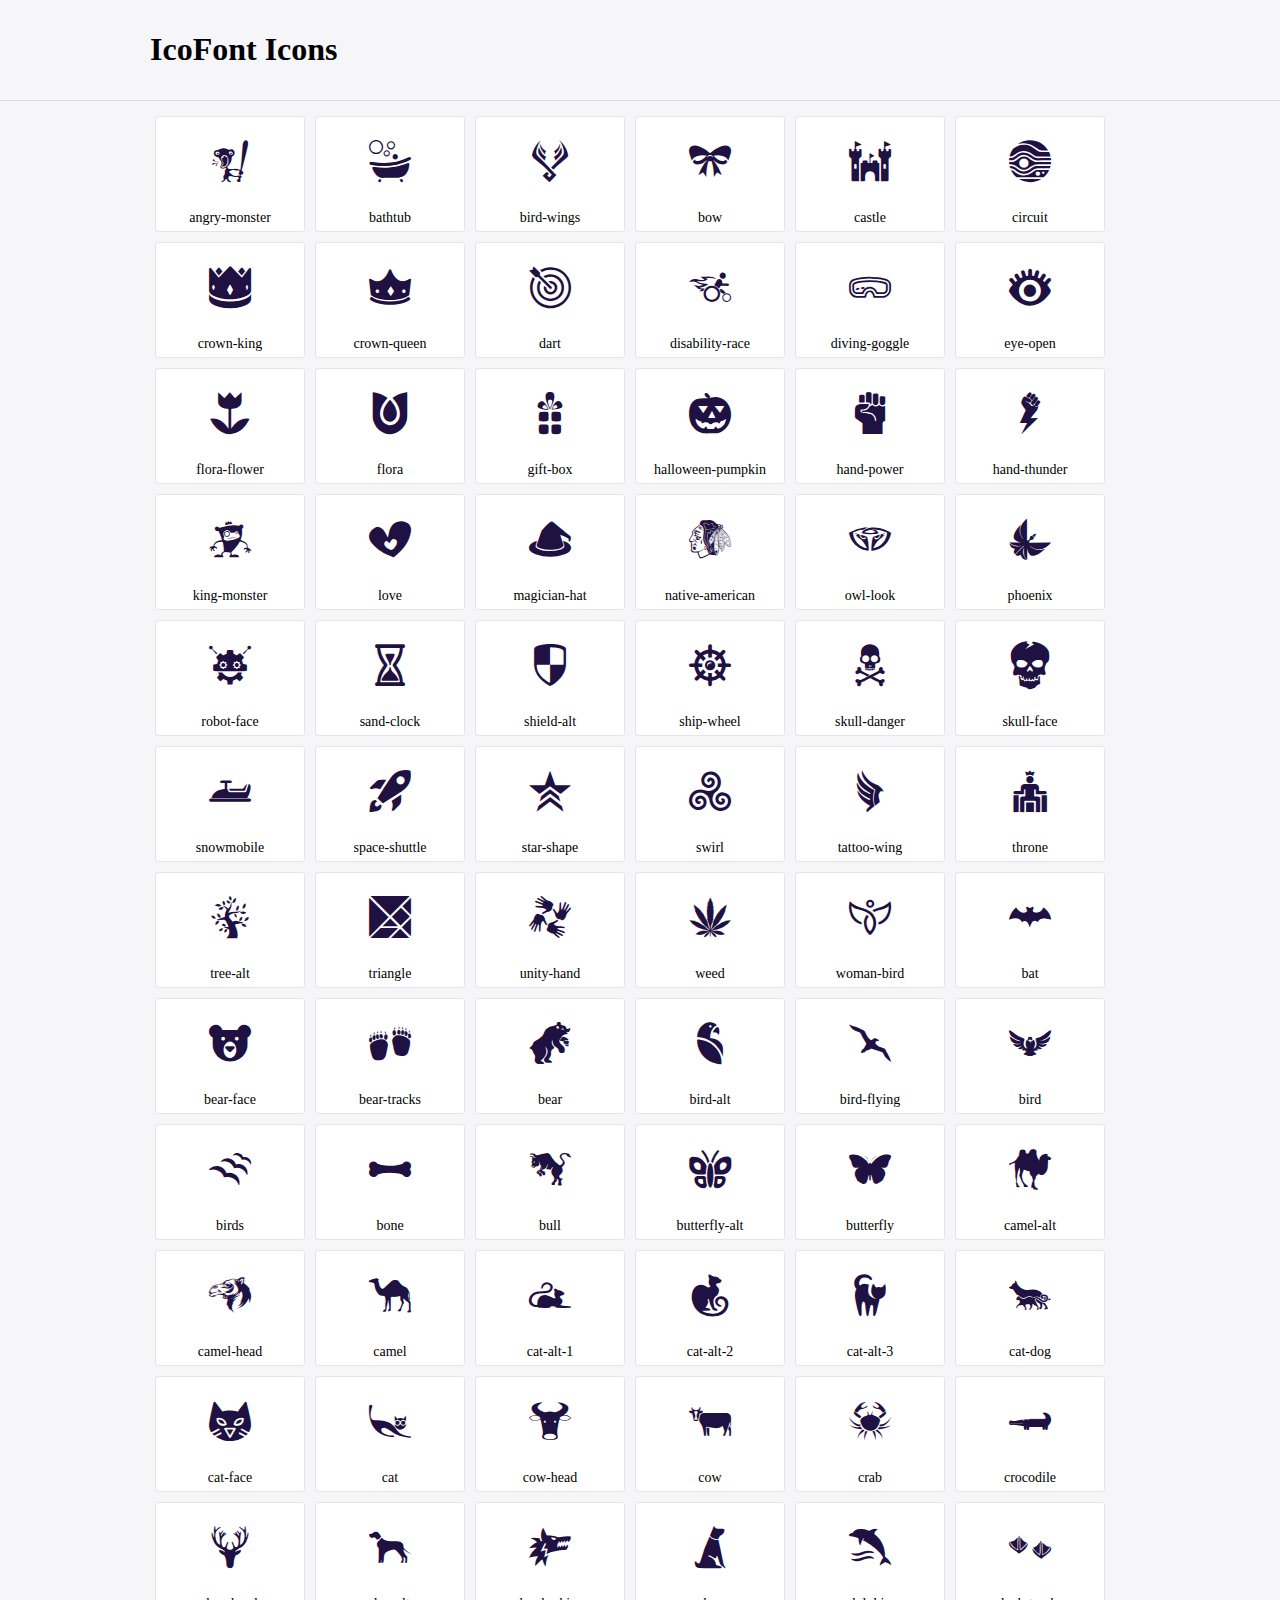
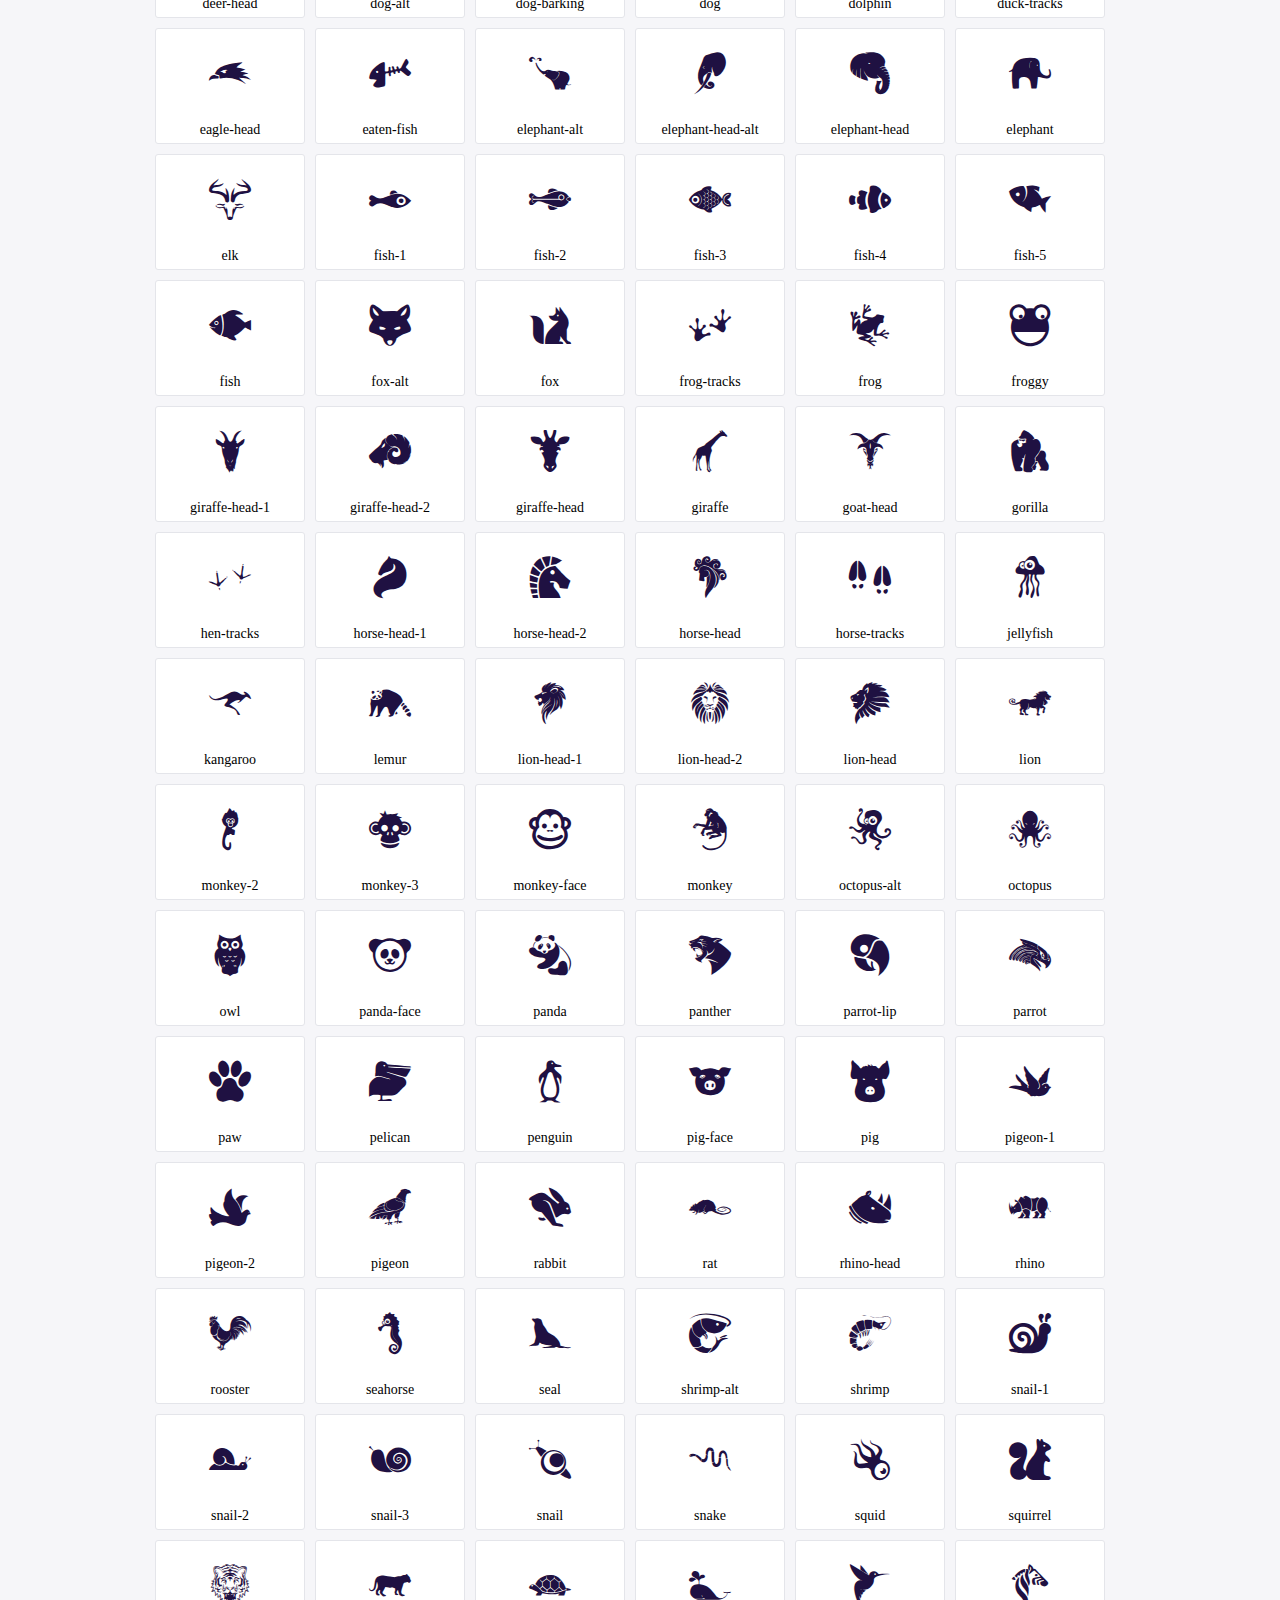
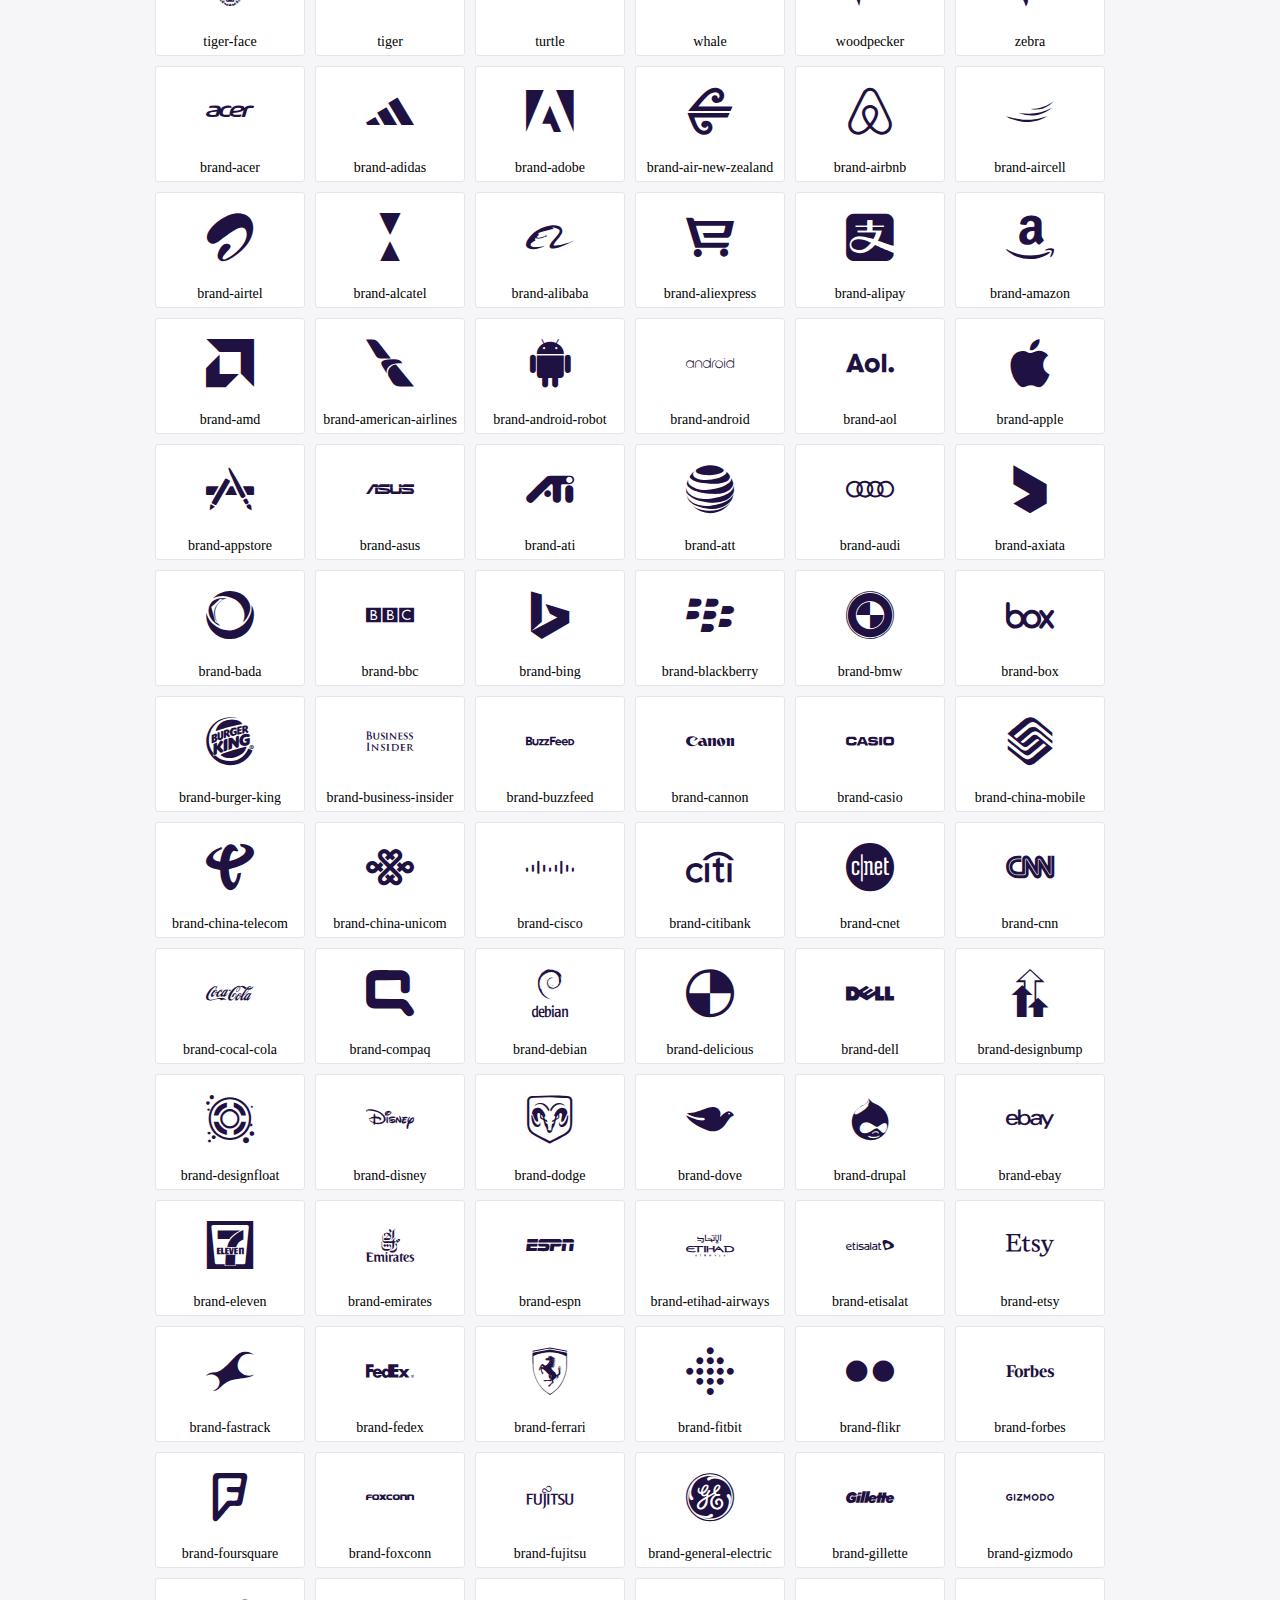
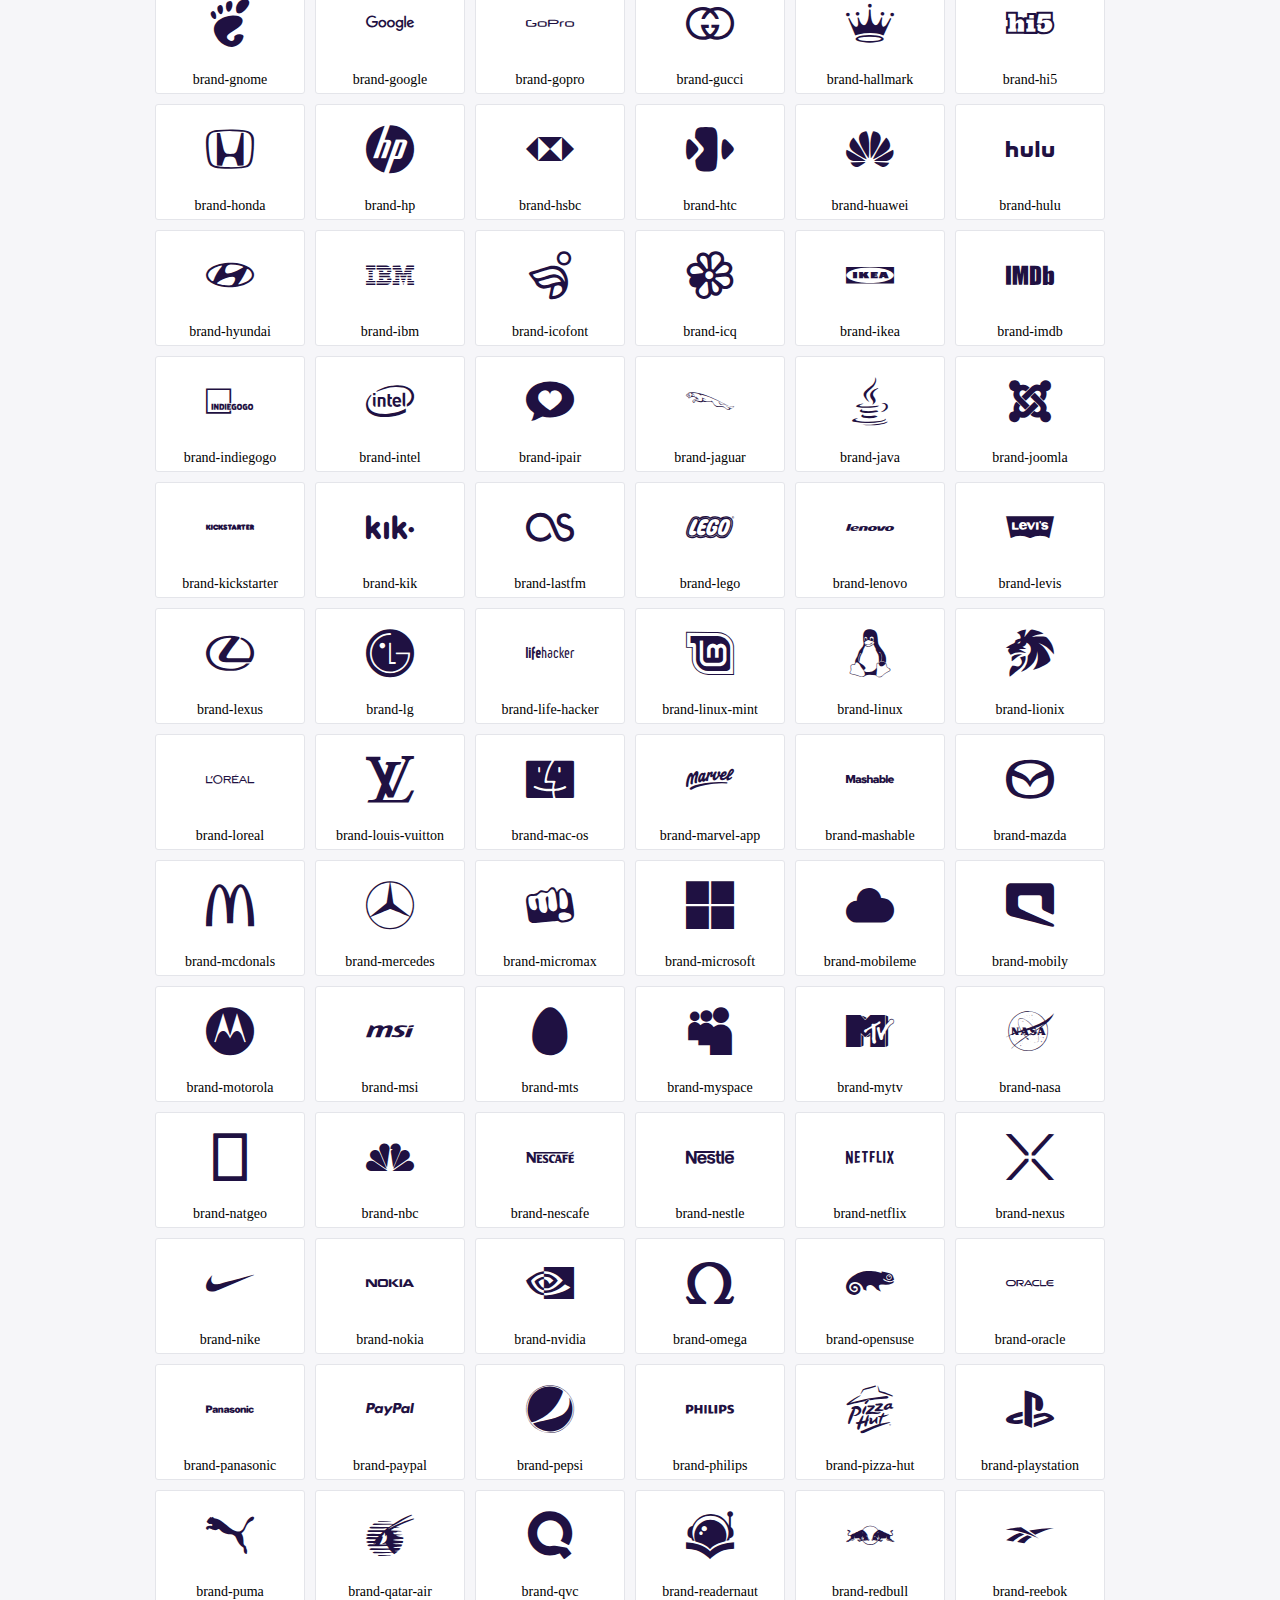
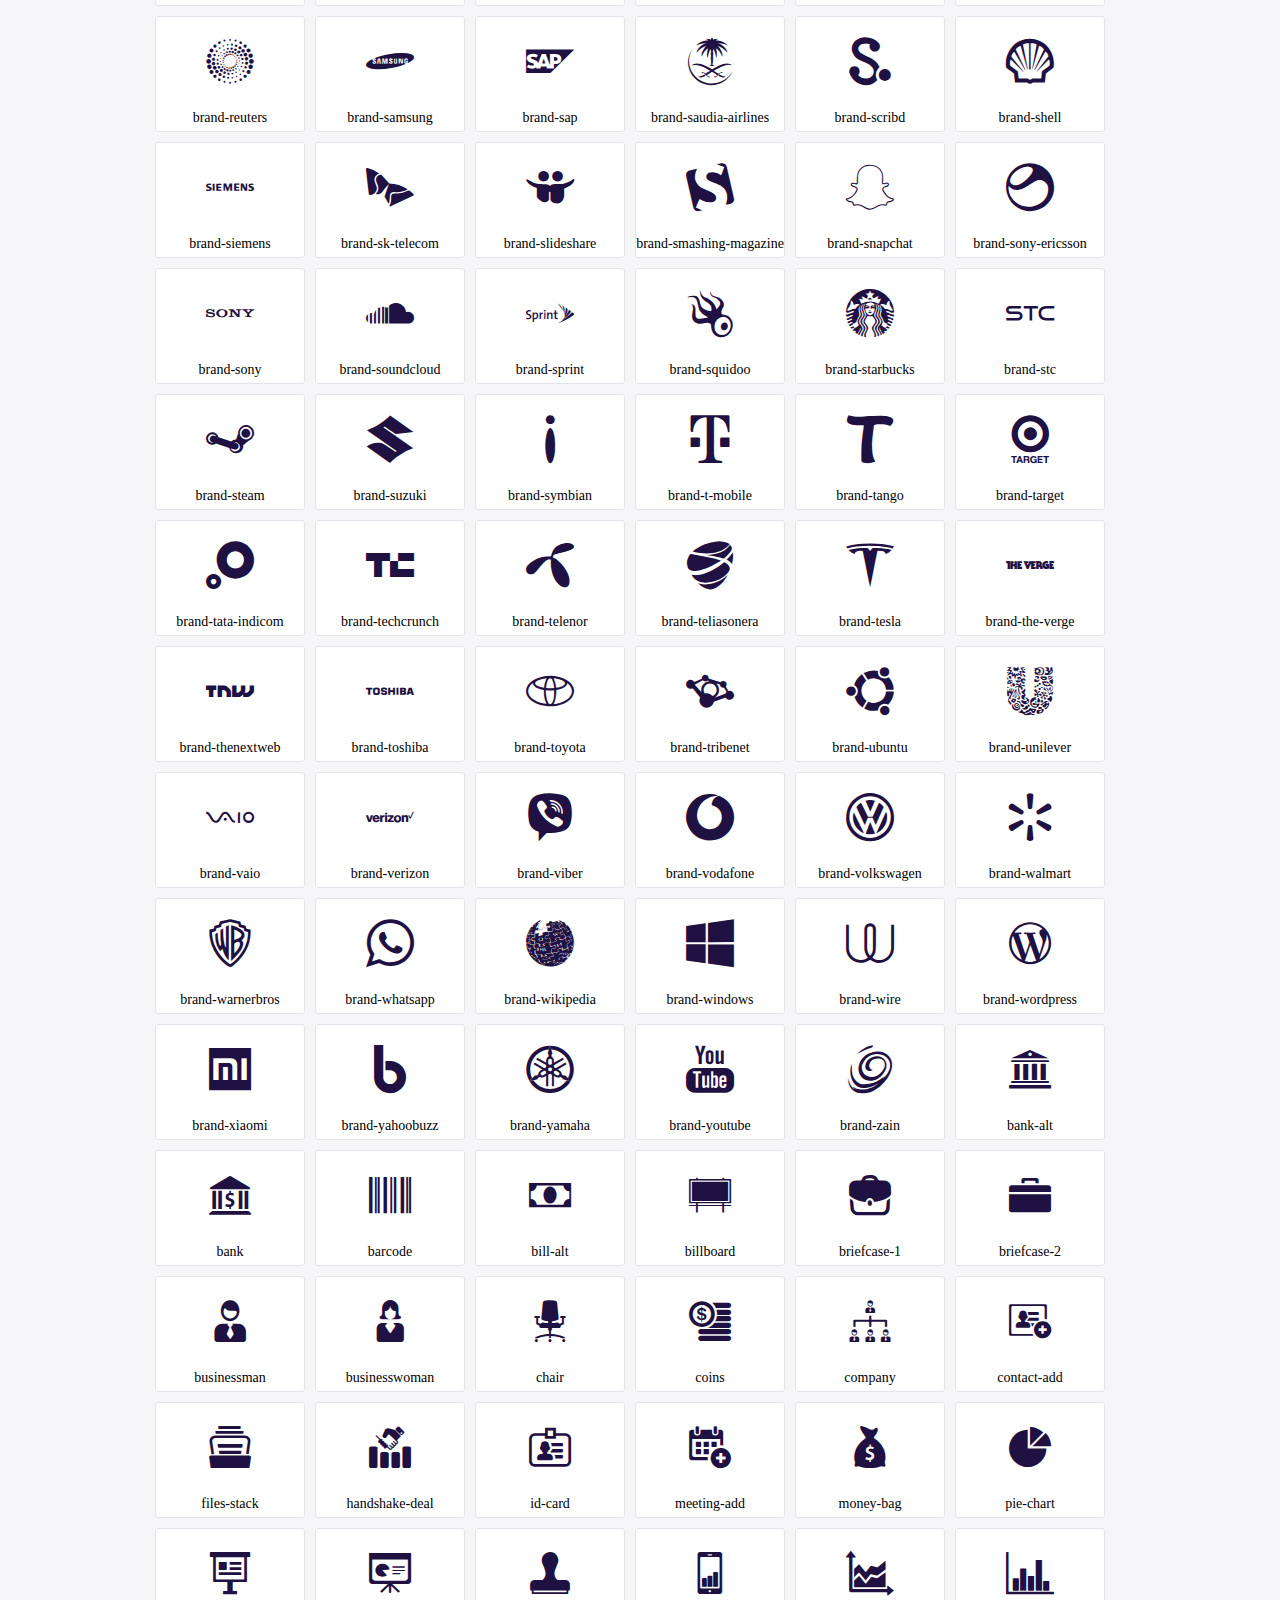
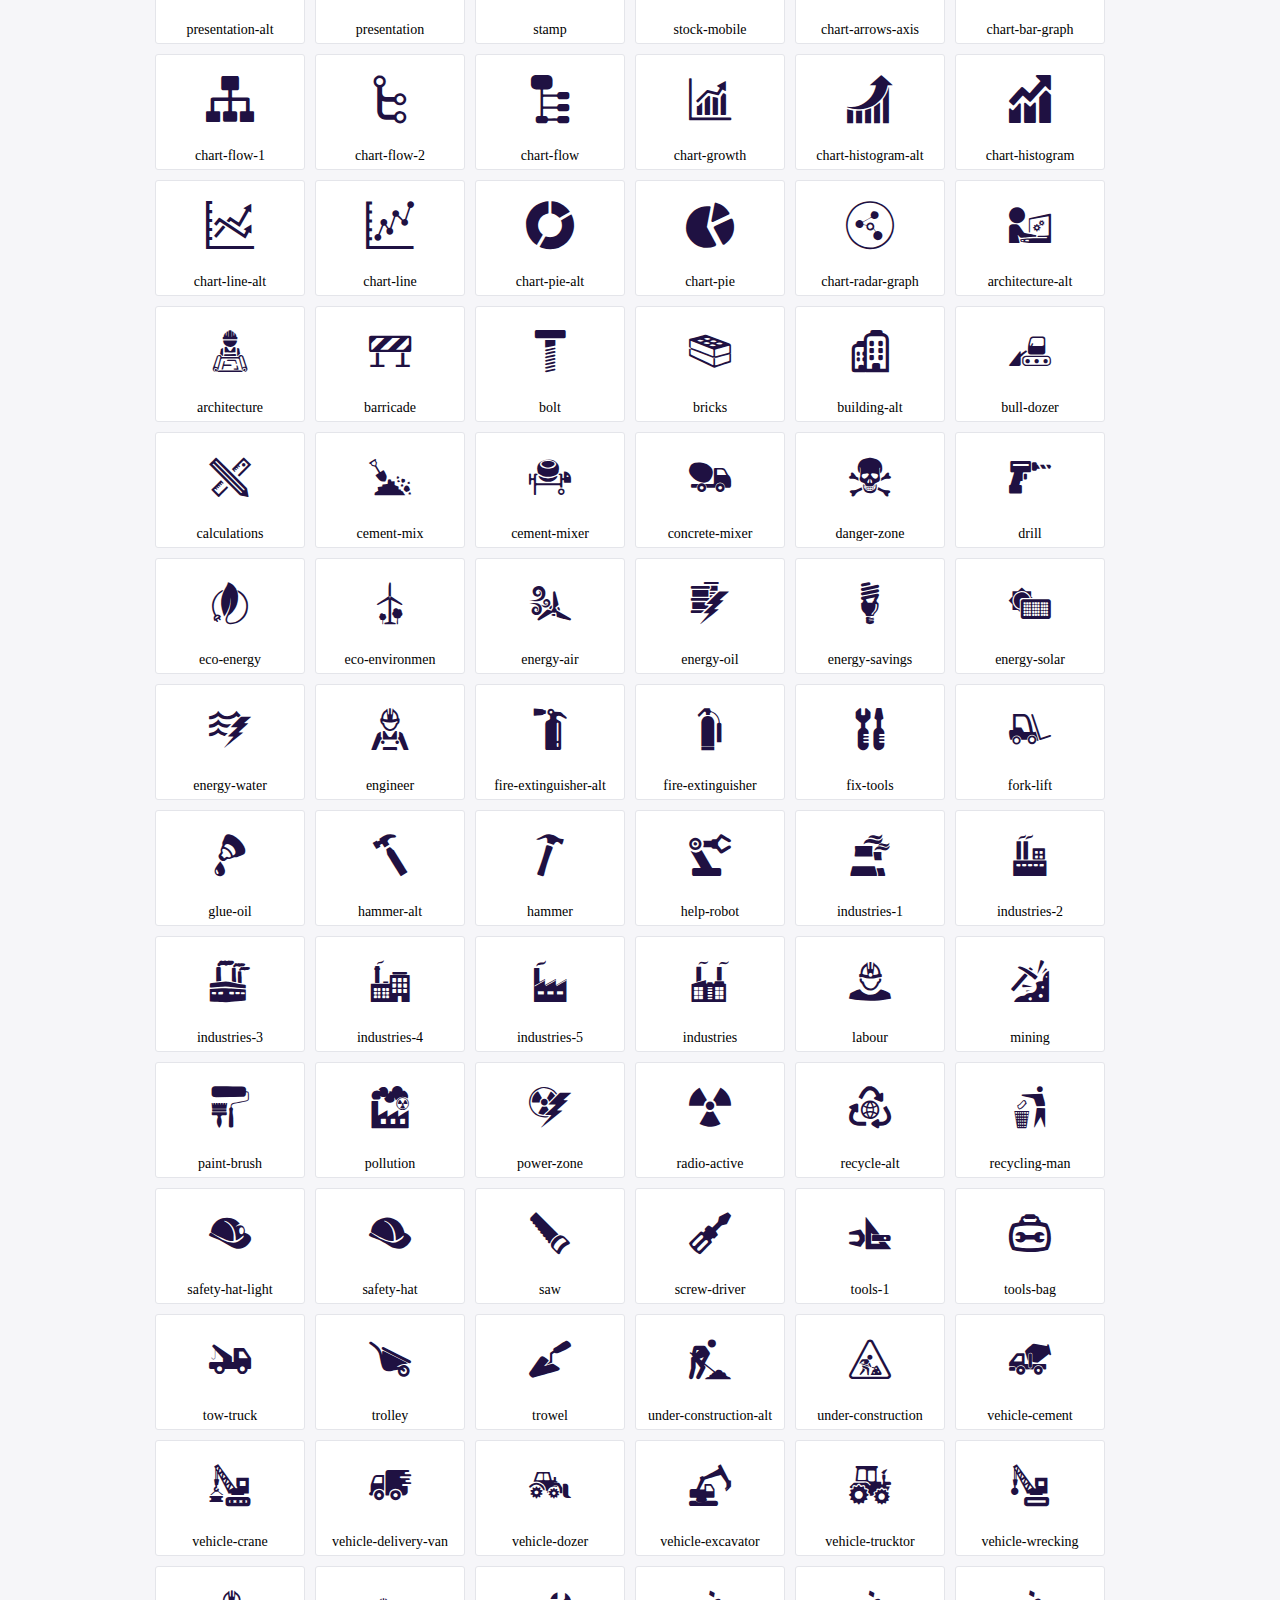
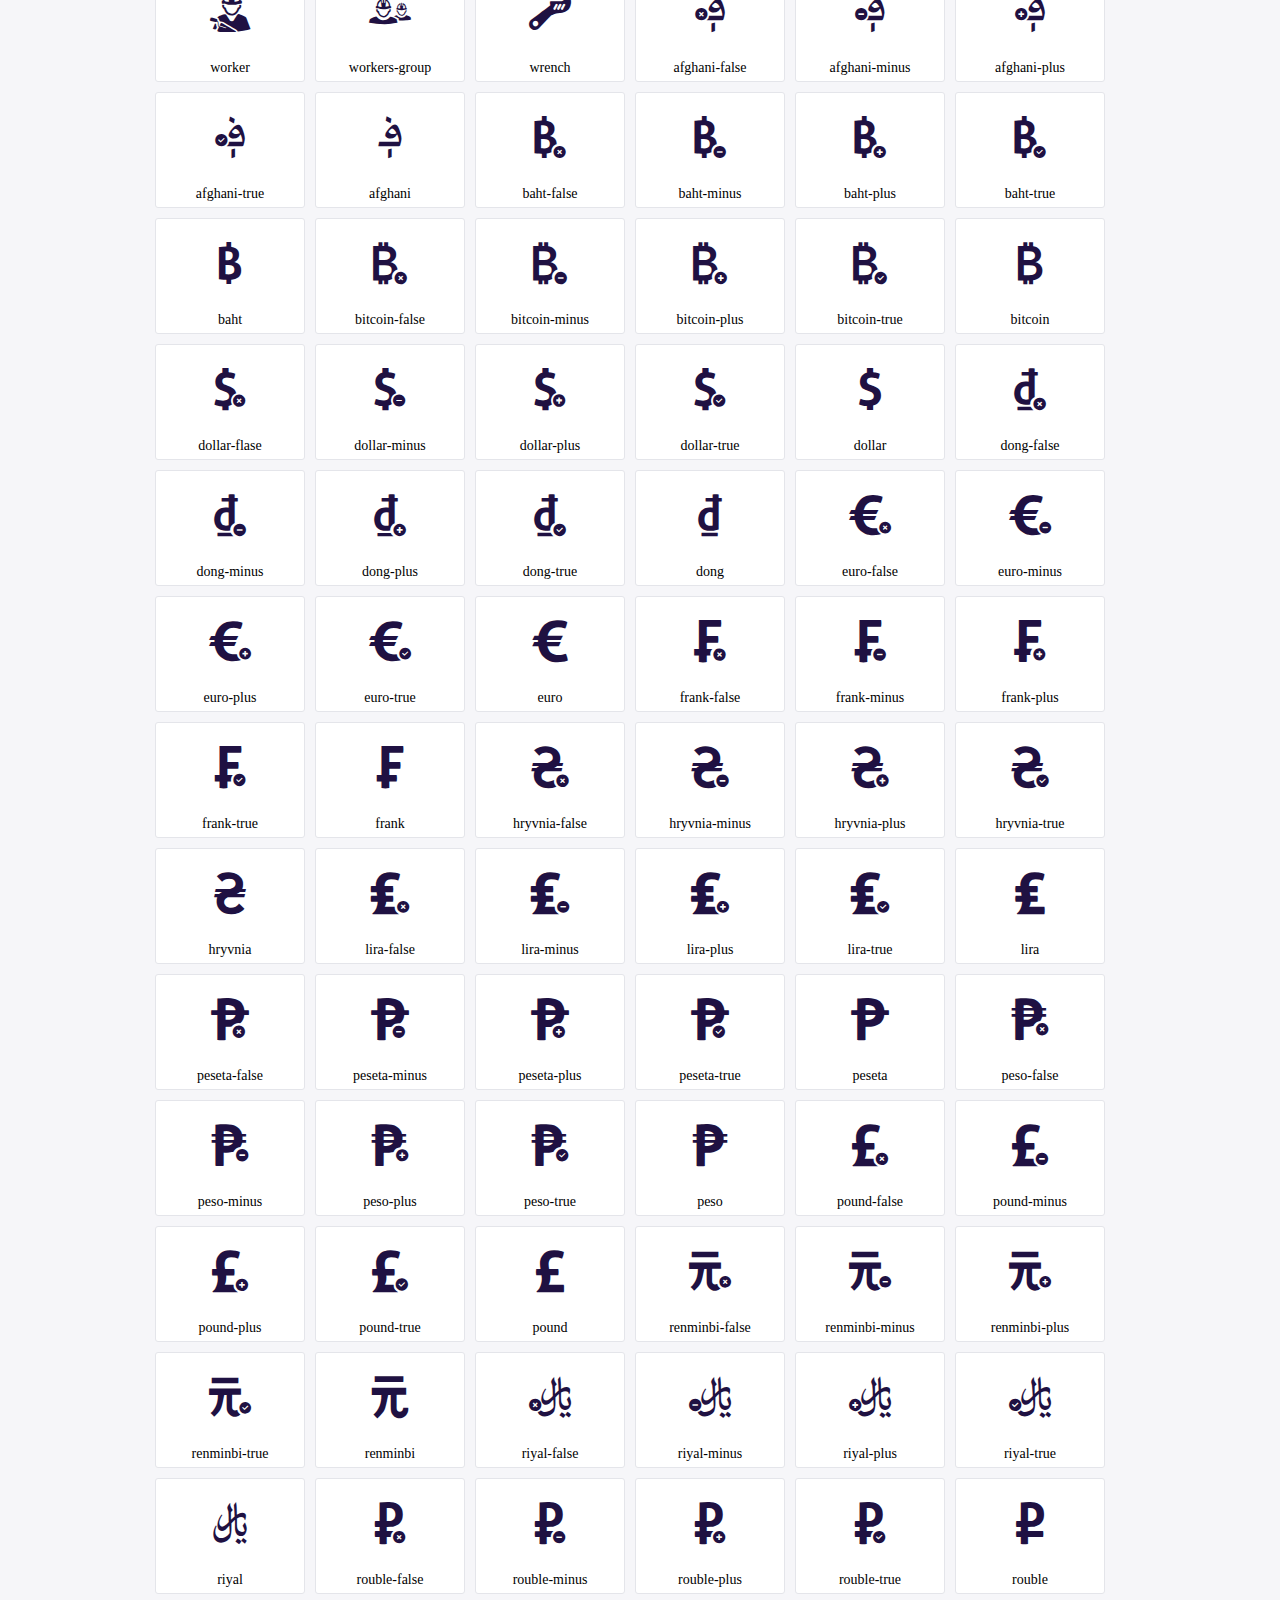
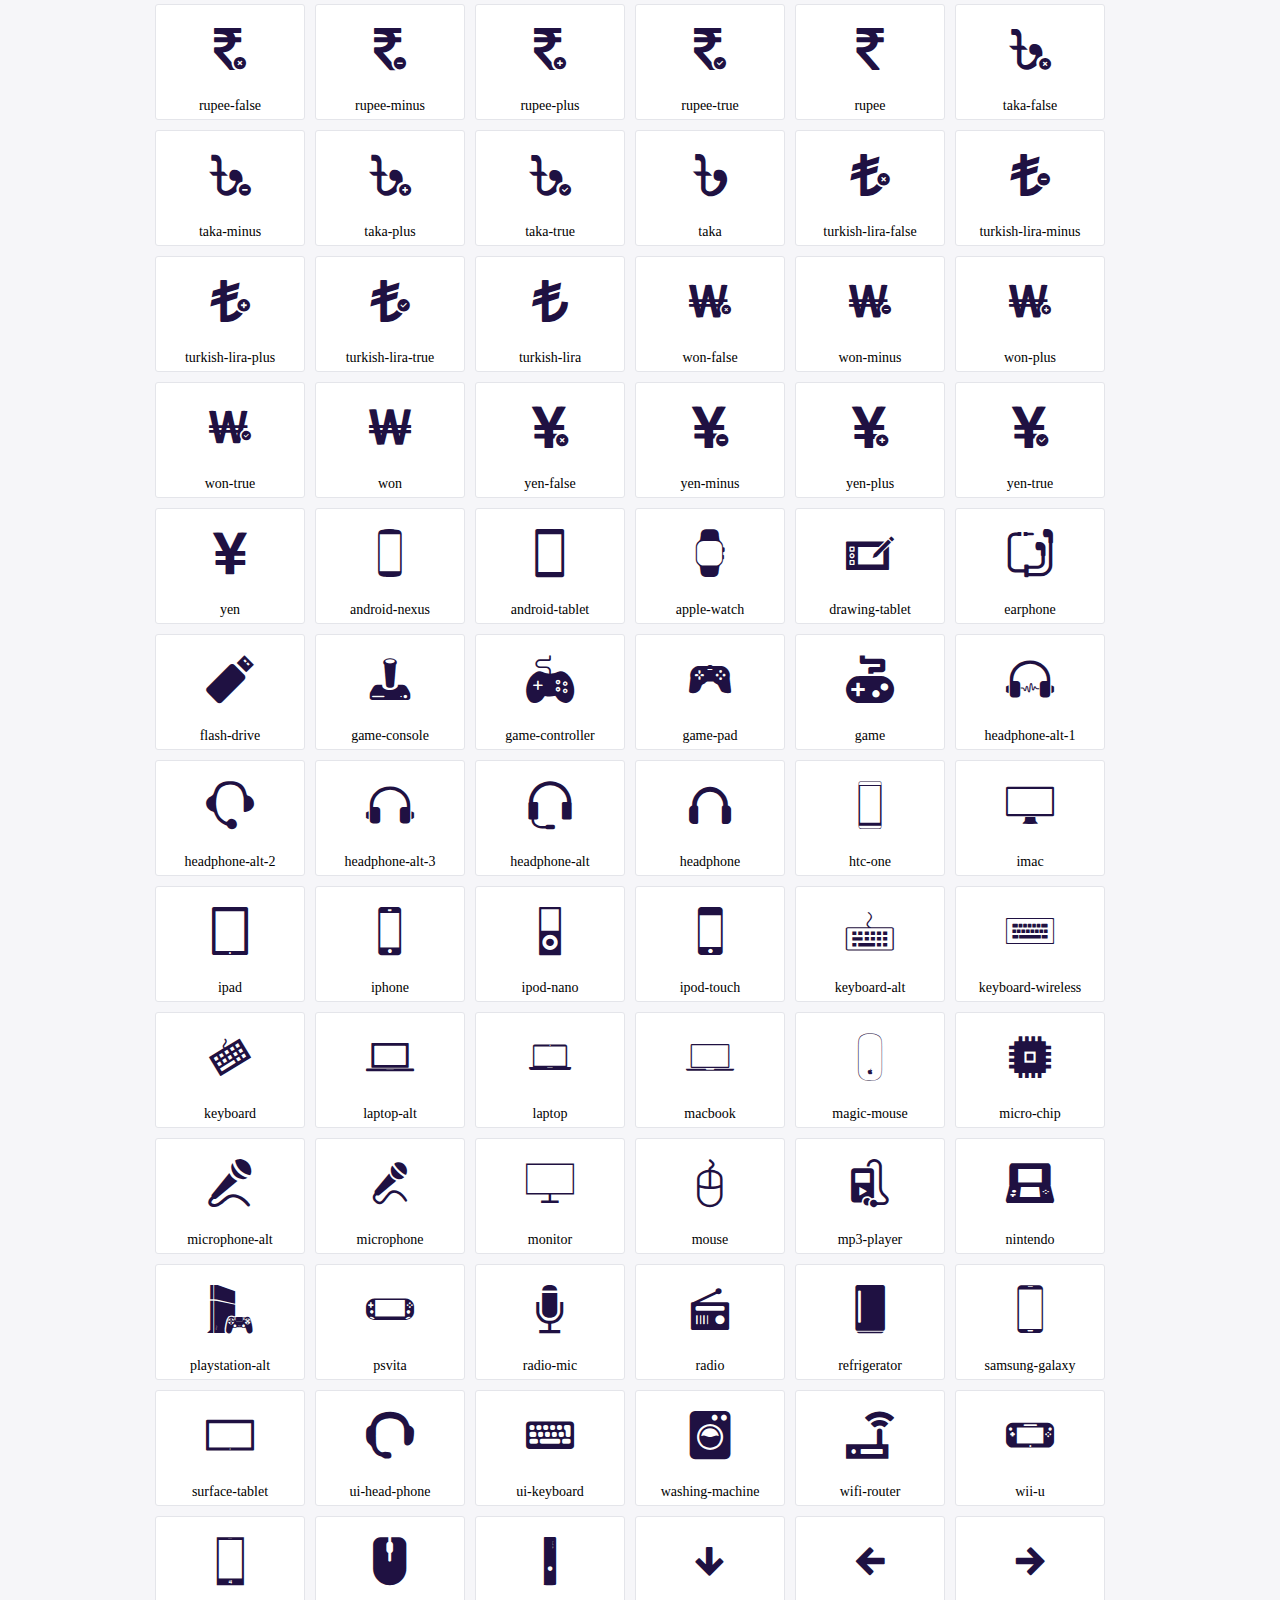
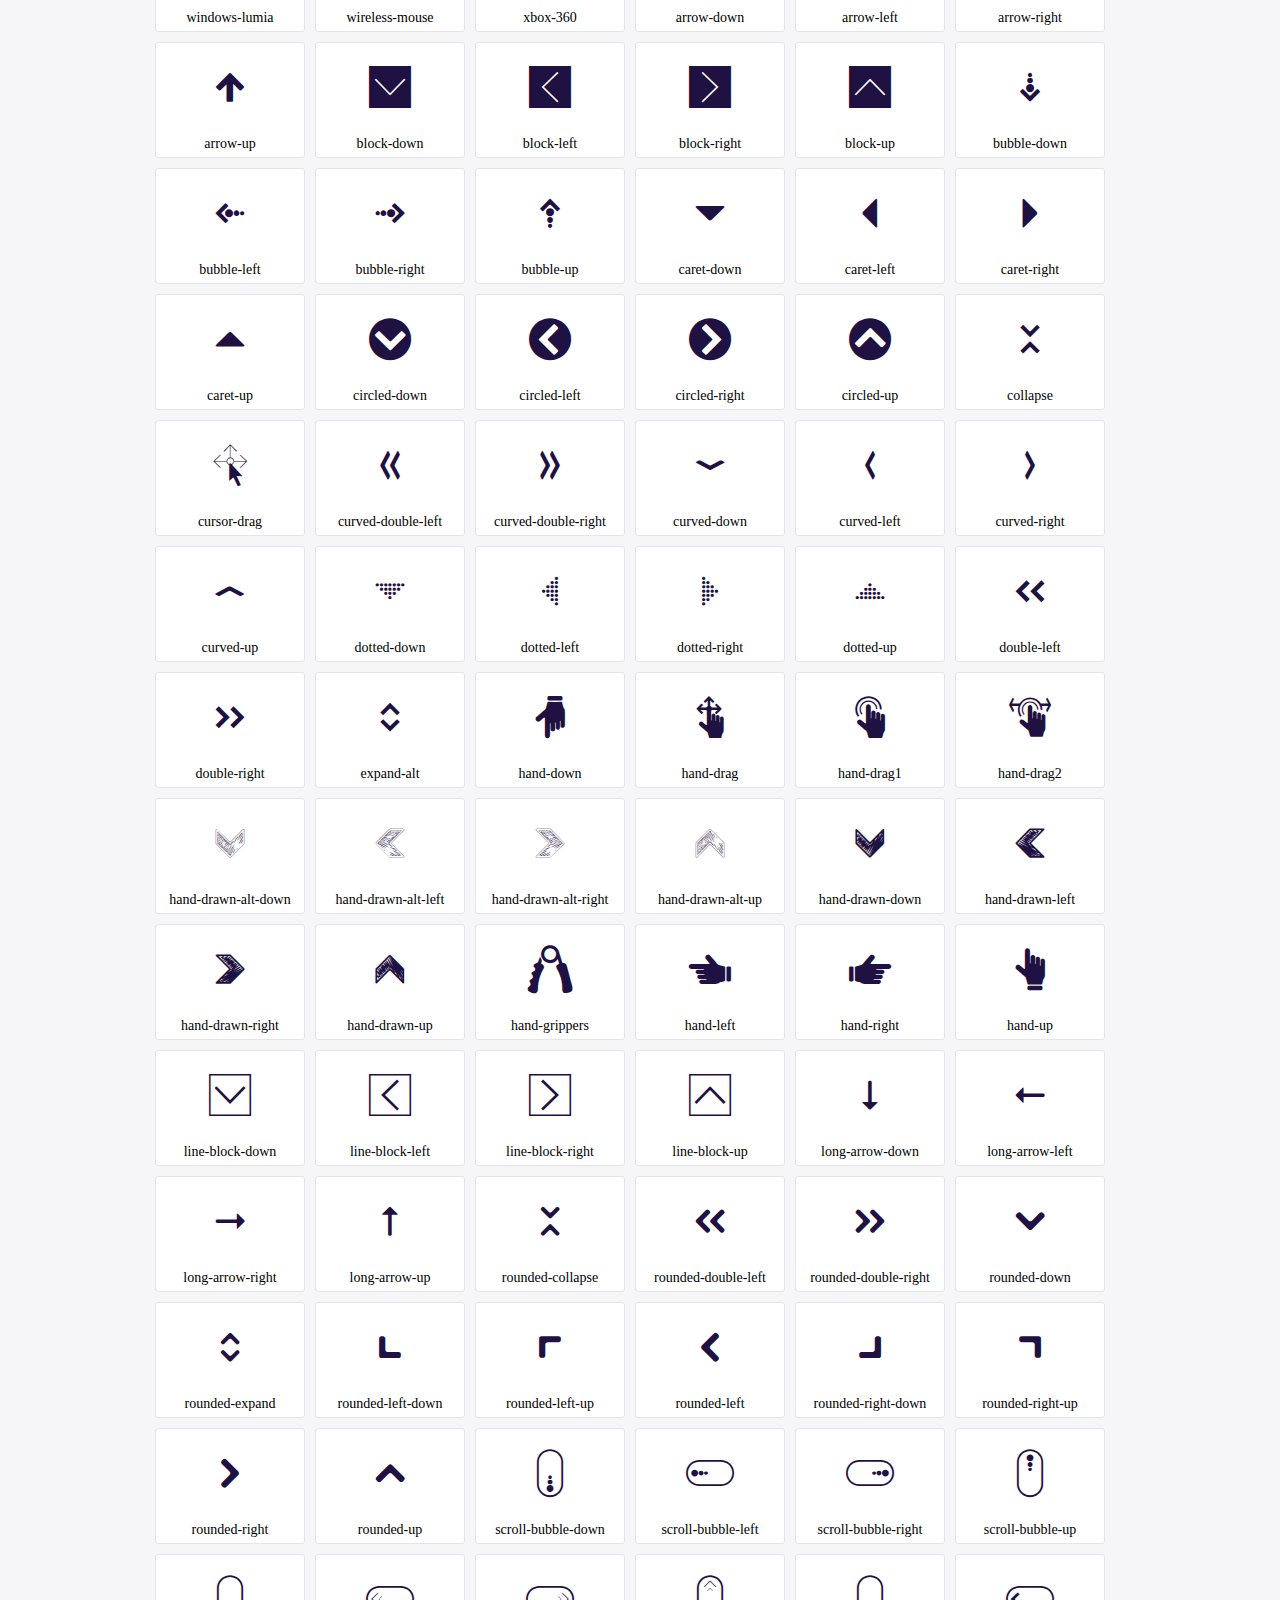
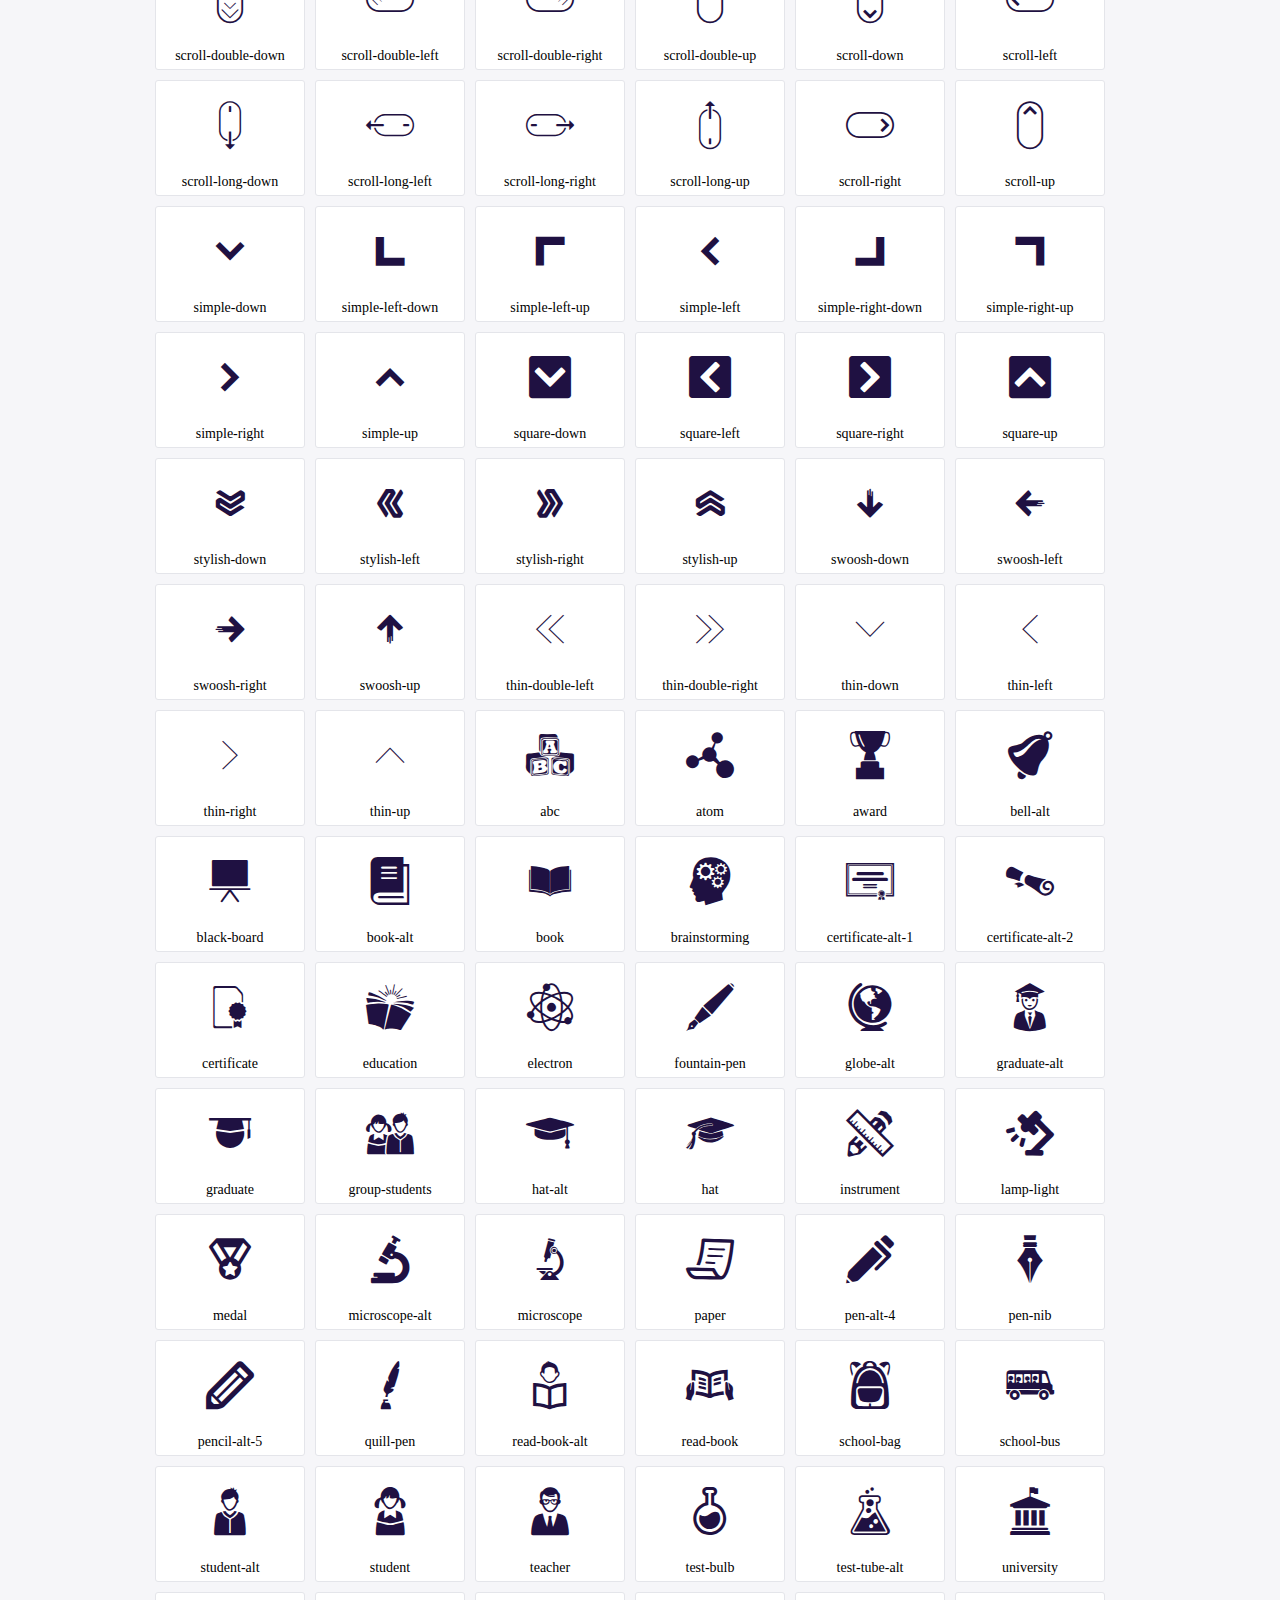
<file: Remake Coffee Web/fonts/icofont/demo.html>
<!DOCTYPE html>
	<html>
	<head>
		<meta charset="utf-8">
		<title>Examples | IcoFont</title>
		<link rel="stylesheet" type="text/css" href="./icofont.min.css">
		<style type="text/css">
			body {
				margin: 0;
				padding: 0;
				background: #F6F6F9;
			}
			.header {
				border-bottom: 1px solid #DCDCE1;
				padding: 10px 0;
				margin-bottom: 10px;
			}
			.container {
				width: 980px;
				margin: 0 auto;
			}
			.ico-title {
				font-size: 2em;
			}
			.iconlist {
				margin: 0;
				padding: 0;
				list-style: none;
				text-align: center;
				width: 100%;
				display: flex;
				flex-wrap: wrap;
				flex-direction: row;
			}
			.iconlist li {
				position: relative;
				margin: 5px;
				width: 150px;
				cursor: pointer;
			}
			.iconlist li .icon-holder {
				position: relative;
				text-align: center;
				border-radius: 3px;
				overflow: hidden;
				padding-bottom: 5px;
				background: #ffffff;
				border: 1px solid #E4E5EA;
				transition: all 0.2s linear 0s;
			}
			.iconlist li .icon-holder:hover {
				background: #00C3DA;
				color: #ffffff;
			}
			.iconlist li .icon-holder:hover .icon i {
				color: #ffffff;
			}
			.iconlist li .icon-holder .icon {
				padding: 20px;
				text-align: center;
			}
			.iconlist li .icon-holder .icon i {
				font-size: 3em;
				color: #1F1142;
			}
			.iconlist li .icon-holder span {
				font-size: 14px;
				display: block;
				margin-top: 5px;
				border-radius: 3px;
			}
		</style>
	</head>
	<body>
	<div class="header">
		<div class="container">
			<h1 class="ico-title"> IcoFont Icons </h1>
		</div>
	</div>
	<div class="container">
		<ul class="iconlist">
		
		<li>
			<div class="icon-holder">
				<div class="icon"> 
					<i class="icofont-angry-monster"></i>
				</div> 
				<span> angry-monster </span>
			</div>
		</li>
		
		<li>
			<div class="icon-holder">
				<div class="icon"> 
					<i class="icofont-bathtub"></i>
				</div> 
				<span> bathtub </span>
			</div>
		</li>
		
		<li>
			<div class="icon-holder">
				<div class="icon"> 
					<i class="icofont-bird-wings"></i>
				</div> 
				<span> bird-wings </span>
			</div>
		</li>
		
		<li>
			<div class="icon-holder">
				<div class="icon"> 
					<i class="icofont-bow"></i>
				</div> 
				<span> bow </span>
			</div>
		</li>
		
		<li>
			<div class="icon-holder">
				<div class="icon"> 
					<i class="icofont-castle"></i>
				</div> 
				<span> castle </span>
			</div>
		</li>
		
		<li>
			<div class="icon-holder">
				<div class="icon"> 
					<i class="icofont-circuit"></i>
				</div> 
				<span> circuit </span>
			</div>
		</li>
		
		<li>
			<div class="icon-holder">
				<div class="icon"> 
					<i class="icofont-crown-king"></i>
				</div> 
				<span> crown-king </span>
			</div>
		</li>
		
		<li>
			<div class="icon-holder">
				<div class="icon"> 
					<i class="icofont-crown-queen"></i>
				</div> 
				<span> crown-queen </span>
			</div>
		</li>
		
		<li>
			<div class="icon-holder">
				<div class="icon"> 
					<i class="icofont-dart"></i>
				</div> 
				<span> dart </span>
			</div>
		</li>
		
		<li>
			<div class="icon-holder">
				<div class="icon"> 
					<i class="icofont-disability-race"></i>
				</div> 
				<span> disability-race </span>
			</div>
		</li>
		
		<li>
			<div class="icon-holder">
				<div class="icon"> 
					<i class="icofont-diving-goggle"></i>
				</div> 
				<span> diving-goggle </span>
			</div>
		</li>
		
		<li>
			<div class="icon-holder">
				<div class="icon"> 
					<i class="icofont-eye-open"></i>
				</div> 
				<span> eye-open </span>
			</div>
		</li>
		
		<li>
			<div class="icon-holder">
				<div class="icon"> 
					<i class="icofont-flora-flower"></i>
				</div> 
				<span> flora-flower </span>
			</div>
		</li>
		
		<li>
			<div class="icon-holder">
				<div class="icon"> 
					<i class="icofont-flora"></i>
				</div> 
				<span> flora </span>
			</div>
		</li>
		
		<li>
			<div class="icon-holder">
				<div class="icon"> 
					<i class="icofont-gift-box"></i>
				</div> 
				<span> gift-box </span>
			</div>
		</li>
		
		<li>
			<div class="icon-holder">
				<div class="icon"> 
					<i class="icofont-halloween-pumpkin"></i>
				</div> 
				<span> halloween-pumpkin </span>
			</div>
		</li>
		
		<li>
			<div class="icon-holder">
				<div class="icon"> 
					<i class="icofont-hand-power"></i>
				</div> 
				<span> hand-power </span>
			</div>
		</li>
		
		<li>
			<div class="icon-holder">
				<div class="icon"> 
					<i class="icofont-hand-thunder"></i>
				</div> 
				<span> hand-thunder </span>
			</div>
		</li>
		
		<li>
			<div class="icon-holder">
				<div class="icon"> 
					<i class="icofont-king-monster"></i>
				</div> 
				<span> king-monster </span>
			</div>
		</li>
		
		<li>
			<div class="icon-holder">
				<div class="icon"> 
					<i class="icofont-love"></i>
				</div> 
				<span> love </span>
			</div>
		</li>
		
		<li>
			<div class="icon-holder">
				<div class="icon"> 
					<i class="icofont-magician-hat"></i>
				</div> 
				<span> magician-hat </span>
			</div>
		</li>
		
		<li>
			<div class="icon-holder">
				<div class="icon"> 
					<i class="icofont-native-american"></i>
				</div> 
				<span> native-american </span>
			</div>
		</li>
		
		<li>
			<div class="icon-holder">
				<div class="icon"> 
					<i class="icofont-owl-look"></i>
				</div> 
				<span> owl-look </span>
			</div>
		</li>
		
		<li>
			<div class="icon-holder">
				<div class="icon"> 
					<i class="icofont-phoenix"></i>
				</div> 
				<span> phoenix </span>
			</div>
		</li>
		
		<li>
			<div class="icon-holder">
				<div class="icon"> 
					<i class="icofont-robot-face"></i>
				</div> 
				<span> robot-face </span>
			</div>
		</li>
		
		<li>
			<div class="icon-holder">
				<div class="icon"> 
					<i class="icofont-sand-clock"></i>
				</div> 
				<span> sand-clock </span>
			</div>
		</li>
		
		<li>
			<div class="icon-holder">
				<div class="icon"> 
					<i class="icofont-shield-alt"></i>
				</div> 
				<span> shield-alt </span>
			</div>
		</li>
		
		<li>
			<div class="icon-holder">
				<div class="icon"> 
					<i class="icofont-ship-wheel"></i>
				</div> 
				<span> ship-wheel </span>
			</div>
		</li>
		
		<li>
			<div class="icon-holder">
				<div class="icon"> 
					<i class="icofont-skull-danger"></i>
				</div> 
				<span> skull-danger </span>
			</div>
		</li>
		
		<li>
			<div class="icon-holder">
				<div class="icon"> 
					<i class="icofont-skull-face"></i>
				</div> 
				<span> skull-face </span>
			</div>
		</li>
		
		<li>
			<div class="icon-holder">
				<div class="icon"> 
					<i class="icofont-snowmobile"></i>
				</div> 
				<span> snowmobile </span>
			</div>
		</li>
		
		<li>
			<div class="icon-holder">
				<div class="icon"> 
					<i class="icofont-space-shuttle"></i>
				</div> 
				<span> space-shuttle </span>
			</div>
		</li>
		
		<li>
			<div class="icon-holder">
				<div class="icon"> 
					<i class="icofont-star-shape"></i>
				</div> 
				<span> star-shape </span>
			</div>
		</li>
		
		<li>
			<div class="icon-holder">
				<div class="icon"> 
					<i class="icofont-swirl"></i>
				</div> 
				<span> swirl </span>
			</div>
		</li>
		
		<li>
			<div class="icon-holder">
				<div class="icon"> 
					<i class="icofont-tattoo-wing"></i>
				</div> 
				<span> tattoo-wing </span>
			</div>
		</li>
		
		<li>
			<div class="icon-holder">
				<div class="icon"> 
					<i class="icofont-throne"></i>
				</div> 
				<span> throne </span>
			</div>
		</li>
		
		<li>
			<div class="icon-holder">
				<div class="icon"> 
					<i class="icofont-tree-alt"></i>
				</div> 
				<span> tree-alt </span>
			</div>
		</li>
		
		<li>
			<div class="icon-holder">
				<div class="icon"> 
					<i class="icofont-triangle"></i>
				</div> 
				<span> triangle </span>
			</div>
		</li>
		
		<li>
			<div class="icon-holder">
				<div class="icon"> 
					<i class="icofont-unity-hand"></i>
				</div> 
				<span> unity-hand </span>
			</div>
		</li>
		
		<li>
			<div class="icon-holder">
				<div class="icon"> 
					<i class="icofont-weed"></i>
				</div> 
				<span> weed </span>
			</div>
		</li>
		
		<li>
			<div class="icon-holder">
				<div class="icon"> 
					<i class="icofont-woman-bird"></i>
				</div> 
				<span> woman-bird </span>
			</div>
		</li>
		
		<li>
			<div class="icon-holder">
				<div class="icon"> 
					<i class="icofont-bat"></i>
				</div> 
				<span> bat </span>
			</div>
		</li>
		
		<li>
			<div class="icon-holder">
				<div class="icon"> 
					<i class="icofont-bear-face"></i>
				</div> 
				<span> bear-face </span>
			</div>
		</li>
		
		<li>
			<div class="icon-holder">
				<div class="icon"> 
					<i class="icofont-bear-tracks"></i>
				</div> 
				<span> bear-tracks </span>
			</div>
		</li>
		
		<li>
			<div class="icon-holder">
				<div class="icon"> 
					<i class="icofont-bear"></i>
				</div> 
				<span> bear </span>
			</div>
		</li>
		
		<li>
			<div class="icon-holder">
				<div class="icon"> 
					<i class="icofont-bird-alt"></i>
				</div> 
				<span> bird-alt </span>
			</div>
		</li>
		
		<li>
			<div class="icon-holder">
				<div class="icon"> 
					<i class="icofont-bird-flying"></i>
				</div> 
				<span> bird-flying </span>
			</div>
		</li>
		
		<li>
			<div class="icon-holder">
				<div class="icon"> 
					<i class="icofont-bird"></i>
				</div> 
				<span> bird </span>
			</div>
		</li>
		
		<li>
			<div class="icon-holder">
				<div class="icon"> 
					<i class="icofont-birds"></i>
				</div> 
				<span> birds </span>
			</div>
		</li>
		
		<li>
			<div class="icon-holder">
				<div class="icon"> 
					<i class="icofont-bone"></i>
				</div> 
				<span> bone </span>
			</div>
		</li>
		
		<li>
			<div class="icon-holder">
				<div class="icon"> 
					<i class="icofont-bull"></i>
				</div> 
				<span> bull </span>
			</div>
		</li>
		
		<li>
			<div class="icon-holder">
				<div class="icon"> 
					<i class="icofont-butterfly-alt"></i>
				</div> 
				<span> butterfly-alt </span>
			</div>
		</li>
		
		<li>
			<div class="icon-holder">
				<div class="icon"> 
					<i class="icofont-butterfly"></i>
				</div> 
				<span> butterfly </span>
			</div>
		</li>
		
		<li>
			<div class="icon-holder">
				<div class="icon"> 
					<i class="icofont-camel-alt"></i>
				</div> 
				<span> camel-alt </span>
			</div>
		</li>
		
		<li>
			<div class="icon-holder">
				<div class="icon"> 
					<i class="icofont-camel-head"></i>
				</div> 
				<span> camel-head </span>
			</div>
		</li>
		
		<li>
			<div class="icon-holder">
				<div class="icon"> 
					<i class="icofont-camel"></i>
				</div> 
				<span> camel </span>
			</div>
		</li>
		
		<li>
			<div class="icon-holder">
				<div class="icon"> 
					<i class="icofont-cat-alt-1"></i>
				</div> 
				<span> cat-alt-1 </span>
			</div>
		</li>
		
		<li>
			<div class="icon-holder">
				<div class="icon"> 
					<i class="icofont-cat-alt-2"></i>
				</div> 
				<span> cat-alt-2 </span>
			</div>
		</li>
		
		<li>
			<div class="icon-holder">
				<div class="icon"> 
					<i class="icofont-cat-alt-3"></i>
				</div> 
				<span> cat-alt-3 </span>
			</div>
		</li>
		
		<li>
			<div class="icon-holder">
				<div class="icon"> 
					<i class="icofont-cat-dog"></i>
				</div> 
				<span> cat-dog </span>
			</div>
		</li>
		
		<li>
			<div class="icon-holder">
				<div class="icon"> 
					<i class="icofont-cat-face"></i>
				</div> 
				<span> cat-face </span>
			</div>
		</li>
		
		<li>
			<div class="icon-holder">
				<div class="icon"> 
					<i class="icofont-cat"></i>
				</div> 
				<span> cat </span>
			</div>
		</li>
		
		<li>
			<div class="icon-holder">
				<div class="icon"> 
					<i class="icofont-cow-head"></i>
				</div> 
				<span> cow-head </span>
			</div>
		</li>
		
		<li>
			<div class="icon-holder">
				<div class="icon"> 
					<i class="icofont-cow"></i>
				</div> 
				<span> cow </span>
			</div>
		</li>
		
		<li>
			<div class="icon-holder">
				<div class="icon"> 
					<i class="icofont-crab"></i>
				</div> 
				<span> crab </span>
			</div>
		</li>
		
		<li>
			<div class="icon-holder">
				<div class="icon"> 
					<i class="icofont-crocodile"></i>
				</div> 
				<span> crocodile </span>
			</div>
		</li>
		
		<li>
			<div class="icon-holder">
				<div class="icon"> 
					<i class="icofont-deer-head"></i>
				</div> 
				<span> deer-head </span>
			</div>
		</li>
		
		<li>
			<div class="icon-holder">
				<div class="icon"> 
					<i class="icofont-dog-alt"></i>
				</div> 
				<span> dog-alt </span>
			</div>
		</li>
		
		<li>
			<div class="icon-holder">
				<div class="icon"> 
					<i class="icofont-dog-barking"></i>
				</div> 
				<span> dog-barking </span>
			</div>
		</li>
		
		<li>
			<div class="icon-holder">
				<div class="icon"> 
					<i class="icofont-dog"></i>
				</div> 
				<span> dog </span>
			</div>
		</li>
		
		<li>
			<div class="icon-holder">
				<div class="icon"> 
					<i class="icofont-dolphin"></i>
				</div> 
				<span> dolphin </span>
			</div>
		</li>
		
		<li>
			<div class="icon-holder">
				<div class="icon"> 
					<i class="icofont-duck-tracks"></i>
				</div> 
				<span> duck-tracks </span>
			</div>
		</li>
		
		<li>
			<div class="icon-holder">
				<div class="icon"> 
					<i class="icofont-eagle-head"></i>
				</div> 
				<span> eagle-head </span>
			</div>
		</li>
		
		<li>
			<div class="icon-holder">
				<div class="icon"> 
					<i class="icofont-eaten-fish"></i>
				</div> 
				<span> eaten-fish </span>
			</div>
		</li>
		
		<li>
			<div class="icon-holder">
				<div class="icon"> 
					<i class="icofont-elephant-alt"></i>
				</div> 
				<span> elephant-alt </span>
			</div>
		</li>
		
		<li>
			<div class="icon-holder">
				<div class="icon"> 
					<i class="icofont-elephant-head-alt"></i>
				</div> 
				<span> elephant-head-alt </span>
			</div>
		</li>
		
		<li>
			<div class="icon-holder">
				<div class="icon"> 
					<i class="icofont-elephant-head"></i>
				</div> 
				<span> elephant-head </span>
			</div>
		</li>
		
		<li>
			<div class="icon-holder">
				<div class="icon"> 
					<i class="icofont-elephant"></i>
				</div> 
				<span> elephant </span>
			</div>
		</li>
		
		<li>
			<div class="icon-holder">
				<div class="icon"> 
					<i class="icofont-elk"></i>
				</div> 
				<span> elk </span>
			</div>
		</li>
		
		<li>
			<div class="icon-holder">
				<div class="icon"> 
					<i class="icofont-fish-1"></i>
				</div> 
				<span> fish-1 </span>
			</div>
		</li>
		
		<li>
			<div class="icon-holder">
				<div class="icon"> 
					<i class="icofont-fish-2"></i>
				</div> 
				<span> fish-2 </span>
			</div>
		</li>
		
		<li>
			<div class="icon-holder">
				<div class="icon"> 
					<i class="icofont-fish-3"></i>
				</div> 
				<span> fish-3 </span>
			</div>
		</li>
		
		<li>
			<div class="icon-holder">
				<div class="icon"> 
					<i class="icofont-fish-4"></i>
				</div> 
				<span> fish-4 </span>
			</div>
		</li>
		
		<li>
			<div class="icon-holder">
				<div class="icon"> 
					<i class="icofont-fish-5"></i>
				</div> 
				<span> fish-5 </span>
			</div>
		</li>
		
		<li>
			<div class="icon-holder">
				<div class="icon"> 
					<i class="icofont-fish"></i>
				</div> 
				<span> fish </span>
			</div>
		</li>
		
		<li>
			<div class="icon-holder">
				<div class="icon"> 
					<i class="icofont-fox-alt"></i>
				</div> 
				<span> fox-alt </span>
			</div>
		</li>
		
		<li>
			<div class="icon-holder">
				<div class="icon"> 
					<i class="icofont-fox"></i>
				</div> 
				<span> fox </span>
			</div>
		</li>
		
		<li>
			<div class="icon-holder">
				<div class="icon"> 
					<i class="icofont-frog-tracks"></i>
				</div> 
				<span> frog-tracks </span>
			</div>
		</li>
		
		<li>
			<div class="icon-holder">
				<div class="icon"> 
					<i class="icofont-frog"></i>
				</div> 
				<span> frog </span>
			</div>
		</li>
		
		<li>
			<div class="icon-holder">
				<div class="icon"> 
					<i class="icofont-froggy"></i>
				</div> 
				<span> froggy </span>
			</div>
		</li>
		
		<li>
			<div class="icon-holder">
				<div class="icon"> 
					<i class="icofont-giraffe-head-1"></i>
				</div> 
				<span> giraffe-head-1 </span>
			</div>
		</li>
		
		<li>
			<div class="icon-holder">
				<div class="icon"> 
					<i class="icofont-giraffe-head-2"></i>
				</div> 
				<span> giraffe-head-2 </span>
			</div>
		</li>
		
		<li>
			<div class="icon-holder">
				<div class="icon"> 
					<i class="icofont-giraffe-head"></i>
				</div> 
				<span> giraffe-head </span>
			</div>
		</li>
		
		<li>
			<div class="icon-holder">
				<div class="icon"> 
					<i class="icofont-giraffe"></i>
				</div> 
				<span> giraffe </span>
			</div>
		</li>
		
		<li>
			<div class="icon-holder">
				<div class="icon"> 
					<i class="icofont-goat-head"></i>
				</div> 
				<span> goat-head </span>
			</div>
		</li>
		
		<li>
			<div class="icon-holder">
				<div class="icon"> 
					<i class="icofont-gorilla"></i>
				</div> 
				<span> gorilla </span>
			</div>
		</li>
		
		<li>
			<div class="icon-holder">
				<div class="icon"> 
					<i class="icofont-hen-tracks"></i>
				</div> 
				<span> hen-tracks </span>
			</div>
		</li>
		
		<li>
			<div class="icon-holder">
				<div class="icon"> 
					<i class="icofont-horse-head-1"></i>
				</div> 
				<span> horse-head-1 </span>
			</div>
		</li>
		
		<li>
			<div class="icon-holder">
				<div class="icon"> 
					<i class="icofont-horse-head-2"></i>
				</div> 
				<span> horse-head-2 </span>
			</div>
		</li>
		
		<li>
			<div class="icon-holder">
				<div class="icon"> 
					<i class="icofont-horse-head"></i>
				</div> 
				<span> horse-head </span>
			</div>
		</li>
		
		<li>
			<div class="icon-holder">
				<div class="icon"> 
					<i class="icofont-horse-tracks"></i>
				</div> 
				<span> horse-tracks </span>
			</div>
		</li>
		
		<li>
			<div class="icon-holder">
				<div class="icon"> 
					<i class="icofont-jellyfish"></i>
				</div> 
				<span> jellyfish </span>
			</div>
		</li>
		
		<li>
			<div class="icon-holder">
				<div class="icon"> 
					<i class="icofont-kangaroo"></i>
				</div> 
				<span> kangaroo </span>
			</div>
		</li>
		
		<li>
			<div class="icon-holder">
				<div class="icon"> 
					<i class="icofont-lemur"></i>
				</div> 
				<span> lemur </span>
			</div>
		</li>
		
		<li>
			<div class="icon-holder">
				<div class="icon"> 
					<i class="icofont-lion-head-1"></i>
				</div> 
				<span> lion-head-1 </span>
			</div>
		</li>
		
		<li>
			<div class="icon-holder">
				<div class="icon"> 
					<i class="icofont-lion-head-2"></i>
				</div> 
				<span> lion-head-2 </span>
			</div>
		</li>
		
		<li>
			<div class="icon-holder">
				<div class="icon"> 
					<i class="icofont-lion-head"></i>
				</div> 
				<span> lion-head </span>
			</div>
		</li>
		
		<li>
			<div class="icon-holder">
				<div class="icon"> 
					<i class="icofont-lion"></i>
				</div> 
				<span> lion </span>
			</div>
		</li>
		
		<li>
			<div class="icon-holder">
				<div class="icon"> 
					<i class="icofont-monkey-2"></i>
				</div> 
				<span> monkey-2 </span>
			</div>
		</li>
		
		<li>
			<div class="icon-holder">
				<div class="icon"> 
					<i class="icofont-monkey-3"></i>
				</div> 
				<span> monkey-3 </span>
			</div>
		</li>
		
		<li>
			<div class="icon-holder">
				<div class="icon"> 
					<i class="icofont-monkey-face"></i>
				</div> 
				<span> monkey-face </span>
			</div>
		</li>
		
		<li>
			<div class="icon-holder">
				<div class="icon"> 
					<i class="icofont-monkey"></i>
				</div> 
				<span> monkey </span>
			</div>
		</li>
		
		<li>
			<div class="icon-holder">
				<div class="icon"> 
					<i class="icofont-octopus-alt"></i>
				</div> 
				<span> octopus-alt </span>
			</div>
		</li>
		
		<li>
			<div class="icon-holder">
				<div class="icon"> 
					<i class="icofont-octopus"></i>
				</div> 
				<span> octopus </span>
			</div>
		</li>
		
		<li>
			<div class="icon-holder">
				<div class="icon"> 
					<i class="icofont-owl"></i>
				</div> 
				<span> owl </span>
			</div>
		</li>
		
		<li>
			<div class="icon-holder">
				<div class="icon"> 
					<i class="icofont-panda-face"></i>
				</div> 
				<span> panda-face </span>
			</div>
		</li>
		
		<li>
			<div class="icon-holder">
				<div class="icon"> 
					<i class="icofont-panda"></i>
				</div> 
				<span> panda </span>
			</div>
		</li>
		
		<li>
			<div class="icon-holder">
				<div class="icon"> 
					<i class="icofont-panther"></i>
				</div> 
				<span> panther </span>
			</div>
		</li>
		
		<li>
			<div class="icon-holder">
				<div class="icon"> 
					<i class="icofont-parrot-lip"></i>
				</div> 
				<span> parrot-lip </span>
			</div>
		</li>
		
		<li>
			<div class="icon-holder">
				<div class="icon"> 
					<i class="icofont-parrot"></i>
				</div> 
				<span> parrot </span>
			</div>
		</li>
		
		<li>
			<div class="icon-holder">
				<div class="icon"> 
					<i class="icofont-paw"></i>
				</div> 
				<span> paw </span>
			</div>
		</li>
		
		<li>
			<div class="icon-holder">
				<div class="icon"> 
					<i class="icofont-pelican"></i>
				</div> 
				<span> pelican </span>
			</div>
		</li>
		
		<li>
			<div class="icon-holder">
				<div class="icon"> 
					<i class="icofont-penguin"></i>
				</div> 
				<span> penguin </span>
			</div>
		</li>
		
		<li>
			<div class="icon-holder">
				<div class="icon"> 
					<i class="icofont-pig-face"></i>
				</div> 
				<span> pig-face </span>
			</div>
		</li>
		
		<li>
			<div class="icon-holder">
				<div class="icon"> 
					<i class="icofont-pig"></i>
				</div> 
				<span> pig </span>
			</div>
		</li>
		
		<li>
			<div class="icon-holder">
				<div class="icon"> 
					<i class="icofont-pigeon-1"></i>
				</div> 
				<span> pigeon-1 </span>
			</div>
		</li>
		
		<li>
			<div class="icon-holder">
				<div class="icon"> 
					<i class="icofont-pigeon-2"></i>
				</div> 
				<span> pigeon-2 </span>
			</div>
		</li>
		
		<li>
			<div class="icon-holder">
				<div class="icon"> 
					<i class="icofont-pigeon"></i>
				</div> 
				<span> pigeon </span>
			</div>
		</li>
		
		<li>
			<div class="icon-holder">
				<div class="icon"> 
					<i class="icofont-rabbit"></i>
				</div> 
				<span> rabbit </span>
			</div>
		</li>
		
		<li>
			<div class="icon-holder">
				<div class="icon"> 
					<i class="icofont-rat"></i>
				</div> 
				<span> rat </span>
			</div>
		</li>
		
		<li>
			<div class="icon-holder">
				<div class="icon"> 
					<i class="icofont-rhino-head"></i>
				</div> 
				<span> rhino-head </span>
			</div>
		</li>
		
		<li>
			<div class="icon-holder">
				<div class="icon"> 
					<i class="icofont-rhino"></i>
				</div> 
				<span> rhino </span>
			</div>
		</li>
		
		<li>
			<div class="icon-holder">
				<div class="icon"> 
					<i class="icofont-rooster"></i>
				</div> 
				<span> rooster </span>
			</div>
		</li>
		
		<li>
			<div class="icon-holder">
				<div class="icon"> 
					<i class="icofont-seahorse"></i>
				</div> 
				<span> seahorse </span>
			</div>
		</li>
		
		<li>
			<div class="icon-holder">
				<div class="icon"> 
					<i class="icofont-seal"></i>
				</div> 
				<span> seal </span>
			</div>
		</li>
		
		<li>
			<div class="icon-holder">
				<div class="icon"> 
					<i class="icofont-shrimp-alt"></i>
				</div> 
				<span> shrimp-alt </span>
			</div>
		</li>
		
		<li>
			<div class="icon-holder">
				<div class="icon"> 
					<i class="icofont-shrimp"></i>
				</div> 
				<span> shrimp </span>
			</div>
		</li>
		
		<li>
			<div class="icon-holder">
				<div class="icon"> 
					<i class="icofont-snail-1"></i>
				</div> 
				<span> snail-1 </span>
			</div>
		</li>
		
		<li>
			<div class="icon-holder">
				<div class="icon"> 
					<i class="icofont-snail-2"></i>
				</div> 
				<span> snail-2 </span>
			</div>
		</li>
		
		<li>
			<div class="icon-holder">
				<div class="icon"> 
					<i class="icofont-snail-3"></i>
				</div> 
				<span> snail-3 </span>
			</div>
		</li>
		
		<li>
			<div class="icon-holder">
				<div class="icon"> 
					<i class="icofont-snail"></i>
				</div> 
				<span> snail </span>
			</div>
		</li>
		
		<li>
			<div class="icon-holder">
				<div class="icon"> 
					<i class="icofont-snake"></i>
				</div> 
				<span> snake </span>
			</div>
		</li>
		
		<li>
			<div class="icon-holder">
				<div class="icon"> 
					<i class="icofont-squid"></i>
				</div> 
				<span> squid </span>
			</div>
		</li>
		
		<li>
			<div class="icon-holder">
				<div class="icon"> 
					<i class="icofont-squirrel"></i>
				</div> 
				<span> squirrel </span>
			</div>
		</li>
		
		<li>
			<div class="icon-holder">
				<div class="icon"> 
					<i class="icofont-tiger-face"></i>
				</div> 
				<span> tiger-face </span>
			</div>
		</li>
		
		<li>
			<div class="icon-holder">
				<div class="icon"> 
					<i class="icofont-tiger"></i>
				</div> 
				<span> tiger </span>
			</div>
		</li>
		
		<li>
			<div class="icon-holder">
				<div class="icon"> 
					<i class="icofont-turtle"></i>
				</div> 
				<span> turtle </span>
			</div>
		</li>
		
		<li>
			<div class="icon-holder">
				<div class="icon"> 
					<i class="icofont-whale"></i>
				</div> 
				<span> whale </span>
			</div>
		</li>
		
		<li>
			<div class="icon-holder">
				<div class="icon"> 
					<i class="icofont-woodpecker"></i>
				</div> 
				<span> woodpecker </span>
			</div>
		</li>
		
		<li>
			<div class="icon-holder">
				<div class="icon"> 
					<i class="icofont-zebra"></i>
				</div> 
				<span> zebra </span>
			</div>
		</li>
		
		<li>
			<div class="icon-holder">
				<div class="icon"> 
					<i class="icofont-brand-acer"></i>
				</div> 
				<span> brand-acer </span>
			</div>
		</li>
		
		<li>
			<div class="icon-holder">
				<div class="icon"> 
					<i class="icofont-brand-adidas"></i>
				</div> 
				<span> brand-adidas </span>
			</div>
		</li>
		
		<li>
			<div class="icon-holder">
				<div class="icon"> 
					<i class="icofont-brand-adobe"></i>
				</div> 
				<span> brand-adobe </span>
			</div>
		</li>
		
		<li>
			<div class="icon-holder">
				<div class="icon"> 
					<i class="icofont-brand-air-new-zealand"></i>
				</div> 
				<span> brand-air-new-zealand </span>
			</div>
		</li>
		
		<li>
			<div class="icon-holder">
				<div class="icon"> 
					<i class="icofont-brand-airbnb"></i>
				</div> 
				<span> brand-airbnb </span>
			</div>
		</li>
		
		<li>
			<div class="icon-holder">
				<div class="icon"> 
					<i class="icofont-brand-aircell"></i>
				</div> 
				<span> brand-aircell </span>
			</div>
		</li>
		
		<li>
			<div class="icon-holder">
				<div class="icon"> 
					<i class="icofont-brand-airtel"></i>
				</div> 
				<span> brand-airtel </span>
			</div>
		</li>
		
		<li>
			<div class="icon-holder">
				<div class="icon"> 
					<i class="icofont-brand-alcatel"></i>
				</div> 
				<span> brand-alcatel </span>
			</div>
		</li>
		
		<li>
			<div class="icon-holder">
				<div class="icon"> 
					<i class="icofont-brand-alibaba"></i>
				</div> 
				<span> brand-alibaba </span>
			</div>
		</li>
		
		<li>
			<div class="icon-holder">
				<div class="icon"> 
					<i class="icofont-brand-aliexpress"></i>
				</div> 
				<span> brand-aliexpress </span>
			</div>
		</li>
		
		<li>
			<div class="icon-holder">
				<div class="icon"> 
					<i class="icofont-brand-alipay"></i>
				</div> 
				<span> brand-alipay </span>
			</div>
		</li>
		
		<li>
			<div class="icon-holder">
				<div class="icon"> 
					<i class="icofont-brand-amazon"></i>
				</div> 
				<span> brand-amazon </span>
			</div>
		</li>
		
		<li>
			<div class="icon-holder">
				<div class="icon"> 
					<i class="icofont-brand-amd"></i>
				</div> 
				<span> brand-amd </span>
			</div>
		</li>
		
		<li>
			<div class="icon-holder">
				<div class="icon"> 
					<i class="icofont-brand-american-airlines"></i>
				</div> 
				<span> brand-american-airlines </span>
			</div>
		</li>
		
		<li>
			<div class="icon-holder">
				<div class="icon"> 
					<i class="icofont-brand-android-robot"></i>
				</div> 
				<span> brand-android-robot </span>
			</div>
		</li>
		
		<li>
			<div class="icon-holder">
				<div class="icon"> 
					<i class="icofont-brand-android"></i>
				</div> 
				<span> brand-android </span>
			</div>
		</li>
		
		<li>
			<div class="icon-holder">
				<div class="icon"> 
					<i class="icofont-brand-aol"></i>
				</div> 
				<span> brand-aol </span>
			</div>
		</li>
		
		<li>
			<div class="icon-holder">
				<div class="icon"> 
					<i class="icofont-brand-apple"></i>
				</div> 
				<span> brand-apple </span>
			</div>
		</li>
		
		<li>
			<div class="icon-holder">
				<div class="icon"> 
					<i class="icofont-brand-appstore"></i>
				</div> 
				<span> brand-appstore </span>
			</div>
		</li>
		
		<li>
			<div class="icon-holder">
				<div class="icon"> 
					<i class="icofont-brand-asus"></i>
				</div> 
				<span> brand-asus </span>
			</div>
		</li>
		
		<li>
			<div class="icon-holder">
				<div class="icon"> 
					<i class="icofont-brand-ati"></i>
				</div> 
				<span> brand-ati </span>
			</div>
		</li>
		
		<li>
			<div class="icon-holder">
				<div class="icon"> 
					<i class="icofont-brand-att"></i>
				</div> 
				<span> brand-att </span>
			</div>
		</li>
		
		<li>
			<div class="icon-holder">
				<div class="icon"> 
					<i class="icofont-brand-audi"></i>
				</div> 
				<span> brand-audi </span>
			</div>
		</li>
		
		<li>
			<div class="icon-holder">
				<div class="icon"> 
					<i class="icofont-brand-axiata"></i>
				</div> 
				<span> brand-axiata </span>
			</div>
		</li>
		
		<li>
			<div class="icon-holder">
				<div class="icon"> 
					<i class="icofont-brand-bada"></i>
				</div> 
				<span> brand-bada </span>
			</div>
		</li>
		
		<li>
			<div class="icon-holder">
				<div class="icon"> 
					<i class="icofont-brand-bbc"></i>
				</div> 
				<span> brand-bbc </span>
			</div>
		</li>
		
		<li>
			<div class="icon-holder">
				<div class="icon"> 
					<i class="icofont-brand-bing"></i>
				</div> 
				<span> brand-bing </span>
			</div>
		</li>
		
		<li>
			<div class="icon-holder">
				<div class="icon"> 
					<i class="icofont-brand-blackberry"></i>
				</div> 
				<span> brand-blackberry </span>
			</div>
		</li>
		
		<li>
			<div class="icon-holder">
				<div class="icon"> 
					<i class="icofont-brand-bmw"></i>
				</div> 
				<span> brand-bmw </span>
			</div>
		</li>
		
		<li>
			<div class="icon-holder">
				<div class="icon"> 
					<i class="icofont-brand-box"></i>
				</div> 
				<span> brand-box </span>
			</div>
		</li>
		
		<li>
			<div class="icon-holder">
				<div class="icon"> 
					<i class="icofont-brand-burger-king"></i>
				</div> 
				<span> brand-burger-king </span>
			</div>
		</li>
		
		<li>
			<div class="icon-holder">
				<div class="icon"> 
					<i class="icofont-brand-business-insider"></i>
				</div> 
				<span> brand-business-insider </span>
			</div>
		</li>
		
		<li>
			<div class="icon-holder">
				<div class="icon"> 
					<i class="icofont-brand-buzzfeed"></i>
				</div> 
				<span> brand-buzzfeed </span>
			</div>
		</li>
		
		<li>
			<div class="icon-holder">
				<div class="icon"> 
					<i class="icofont-brand-cannon"></i>
				</div> 
				<span> brand-cannon </span>
			</div>
		</li>
		
		<li>
			<div class="icon-holder">
				<div class="icon"> 
					<i class="icofont-brand-casio"></i>
				</div> 
				<span> brand-casio </span>
			</div>
		</li>
		
		<li>
			<div class="icon-holder">
				<div class="icon"> 
					<i class="icofont-brand-china-mobile"></i>
				</div> 
				<span> brand-china-mobile </span>
			</div>
		</li>
		
		<li>
			<div class="icon-holder">
				<div class="icon"> 
					<i class="icofont-brand-china-telecom"></i>
				</div> 
				<span> brand-china-telecom </span>
			</div>
		</li>
		
		<li>
			<div class="icon-holder">
				<div class="icon"> 
					<i class="icofont-brand-china-unicom"></i>
				</div> 
				<span> brand-china-unicom </span>
			</div>
		</li>
		
		<li>
			<div class="icon-holder">
				<div class="icon"> 
					<i class="icofont-brand-cisco"></i>
				</div> 
				<span> brand-cisco </span>
			</div>
		</li>
		
		<li>
			<div class="icon-holder">
				<div class="icon"> 
					<i class="icofont-brand-citibank"></i>
				</div> 
				<span> brand-citibank </span>
			</div>
		</li>
		
		<li>
			<div class="icon-holder">
				<div class="icon"> 
					<i class="icofont-brand-cnet"></i>
				</div> 
				<span> brand-cnet </span>
			</div>
		</li>
		
		<li>
			<div class="icon-holder">
				<div class="icon"> 
					<i class="icofont-brand-cnn"></i>
				</div> 
				<span> brand-cnn </span>
			</div>
		</li>
		
		<li>
			<div class="icon-holder">
				<div class="icon"> 
					<i class="icofont-brand-cocal-cola"></i>
				</div> 
				<span> brand-cocal-cola </span>
			</div>
		</li>
		
		<li>
			<div class="icon-holder">
				<div class="icon"> 
					<i class="icofont-brand-compaq"></i>
				</div> 
				<span> brand-compaq </span>
			</div>
		</li>
		
		<li>
			<div class="icon-holder">
				<div class="icon"> 
					<i class="icofont-brand-debian"></i>
				</div> 
				<span> brand-debian </span>
			</div>
		</li>
		
		<li>
			<div class="icon-holder">
				<div class="icon"> 
					<i class="icofont-brand-delicious"></i>
				</div> 
				<span> brand-delicious </span>
			</div>
		</li>
		
		<li>
			<div class="icon-holder">
				<div class="icon"> 
					<i class="icofont-brand-dell"></i>
				</div> 
				<span> brand-dell </span>
			</div>
		</li>
		
		<li>
			<div class="icon-holder">
				<div class="icon"> 
					<i class="icofont-brand-designbump"></i>
				</div> 
				<span> brand-designbump </span>
			</div>
		</li>
		
		<li>
			<div class="icon-holder">
				<div class="icon"> 
					<i class="icofont-brand-designfloat"></i>
				</div> 
				<span> brand-designfloat </span>
			</div>
		</li>
		
		<li>
			<div class="icon-holder">
				<div class="icon"> 
					<i class="icofont-brand-disney"></i>
				</div> 
				<span> brand-disney </span>
			</div>
		</li>
		
		<li>
			<div class="icon-holder">
				<div class="icon"> 
					<i class="icofont-brand-dodge"></i>
				</div> 
				<span> brand-dodge </span>
			</div>
		</li>
		
		<li>
			<div class="icon-holder">
				<div class="icon"> 
					<i class="icofont-brand-dove"></i>
				</div> 
				<span> brand-dove </span>
			</div>
		</li>
		
		<li>
			<div class="icon-holder">
				<div class="icon"> 
					<i class="icofont-brand-drupal"></i>
				</div> 
				<span> brand-drupal </span>
			</div>
		</li>
		
		<li>
			<div class="icon-holder">
				<div class="icon"> 
					<i class="icofont-brand-ebay"></i>
				</div> 
				<span> brand-ebay </span>
			</div>
		</li>
		
		<li>
			<div class="icon-holder">
				<div class="icon"> 
					<i class="icofont-brand-eleven"></i>
				</div> 
				<span> brand-eleven </span>
			</div>
		</li>
		
		<li>
			<div class="icon-holder">
				<div class="icon"> 
					<i class="icofont-brand-emirates"></i>
				</div> 
				<span> brand-emirates </span>
			</div>
		</li>
		
		<li>
			<div class="icon-holder">
				<div class="icon"> 
					<i class="icofont-brand-espn"></i>
				</div> 
				<span> brand-espn </span>
			</div>
		</li>
		
		<li>
			<div class="icon-holder">
				<div class="icon"> 
					<i class="icofont-brand-etihad-airways"></i>
				</div> 
				<span> brand-etihad-airways </span>
			</div>
		</li>
		
		<li>
			<div class="icon-holder">
				<div class="icon"> 
					<i class="icofont-brand-etisalat"></i>
				</div> 
				<span> brand-etisalat </span>
			</div>
		</li>
		
		<li>
			<div class="icon-holder">
				<div class="icon"> 
					<i class="icofont-brand-etsy"></i>
				</div> 
				<span> brand-etsy </span>
			</div>
		</li>
		
		<li>
			<div class="icon-holder">
				<div class="icon"> 
					<i class="icofont-brand-fastrack"></i>
				</div> 
				<span> brand-fastrack </span>
			</div>
		</li>
		
		<li>
			<div class="icon-holder">
				<div class="icon"> 
					<i class="icofont-brand-fedex"></i>
				</div> 
				<span> brand-fedex </span>
			</div>
		</li>
		
		<li>
			<div class="icon-holder">
				<div class="icon"> 
					<i class="icofont-brand-ferrari"></i>
				</div> 
				<span> brand-ferrari </span>
			</div>
		</li>
		
		<li>
			<div class="icon-holder">
				<div class="icon"> 
					<i class="icofont-brand-fitbit"></i>
				</div> 
				<span> brand-fitbit </span>
			</div>
		</li>
		
		<li>
			<div class="icon-holder">
				<div class="icon"> 
					<i class="icofont-brand-flikr"></i>
				</div> 
				<span> brand-flikr </span>
			</div>
		</li>
		
		<li>
			<div class="icon-holder">
				<div class="icon"> 
					<i class="icofont-brand-forbes"></i>
				</div> 
				<span> brand-forbes </span>
			</div>
		</li>
		
		<li>
			<div class="icon-holder">
				<div class="icon"> 
					<i class="icofont-brand-foursquare"></i>
				</div> 
				<span> brand-foursquare </span>
			</div>
		</li>
		
		<li>
			<div class="icon-holder">
				<div class="icon"> 
					<i class="icofont-brand-foxconn"></i>
				</div> 
				<span> brand-foxconn </span>
			</div>
		</li>
		
		<li>
			<div class="icon-holder">
				<div class="icon"> 
					<i class="icofont-brand-fujitsu"></i>
				</div> 
				<span> brand-fujitsu </span>
			</div>
		</li>
		
		<li>
			<div class="icon-holder">
				<div class="icon"> 
					<i class="icofont-brand-general-electric"></i>
				</div> 
				<span> brand-general-electric </span>
			</div>
		</li>
		
		<li>
			<div class="icon-holder">
				<div class="icon"> 
					<i class="icofont-brand-gillette"></i>
				</div> 
				<span> brand-gillette </span>
			</div>
		</li>
		
		<li>
			<div class="icon-holder">
				<div class="icon"> 
					<i class="icofont-brand-gizmodo"></i>
				</div> 
				<span> brand-gizmodo </span>
			</div>
		</li>
		
		<li>
			<div class="icon-holder">
				<div class="icon"> 
					<i class="icofont-brand-gnome"></i>
				</div> 
				<span> brand-gnome </span>
			</div>
		</li>
		
		<li>
			<div class="icon-holder">
				<div class="icon"> 
					<i class="icofont-brand-google"></i>
				</div> 
				<span> brand-google </span>
			</div>
		</li>
		
		<li>
			<div class="icon-holder">
				<div class="icon"> 
					<i class="icofont-brand-gopro"></i>
				</div> 
				<span> brand-gopro </span>
			</div>
		</li>
		
		<li>
			<div class="icon-holder">
				<div class="icon"> 
					<i class="icofont-brand-gucci"></i>
				</div> 
				<span> brand-gucci </span>
			</div>
		</li>
		
		<li>
			<div class="icon-holder">
				<div class="icon"> 
					<i class="icofont-brand-hallmark"></i>
				</div> 
				<span> brand-hallmark </span>
			</div>
		</li>
		
		<li>
			<div class="icon-holder">
				<div class="icon"> 
					<i class="icofont-brand-hi5"></i>
				</div> 
				<span> brand-hi5 </span>
			</div>
		</li>
		
		<li>
			<div class="icon-holder">
				<div class="icon"> 
					<i class="icofont-brand-honda"></i>
				</div> 
				<span> brand-honda </span>
			</div>
		</li>
		
		<li>
			<div class="icon-holder">
				<div class="icon"> 
					<i class="icofont-brand-hp"></i>
				</div> 
				<span> brand-hp </span>
			</div>
		</li>
		
		<li>
			<div class="icon-holder">
				<div class="icon"> 
					<i class="icofont-brand-hsbc"></i>
				</div> 
				<span> brand-hsbc </span>
			</div>
		</li>
		
		<li>
			<div class="icon-holder">
				<div class="icon"> 
					<i class="icofont-brand-htc"></i>
				</div> 
				<span> brand-htc </span>
			</div>
		</li>
		
		<li>
			<div class="icon-holder">
				<div class="icon"> 
					<i class="icofont-brand-huawei"></i>
				</div> 
				<span> brand-huawei </span>
			</div>
		</li>
		
		<li>
			<div class="icon-holder">
				<div class="icon"> 
					<i class="icofont-brand-hulu"></i>
				</div> 
				<span> brand-hulu </span>
			</div>
		</li>
		
		<li>
			<div class="icon-holder">
				<div class="icon"> 
					<i class="icofont-brand-hyundai"></i>
				</div> 
				<span> brand-hyundai </span>
			</div>
		</li>
		
		<li>
			<div class="icon-holder">
				<div class="icon"> 
					<i class="icofont-brand-ibm"></i>
				</div> 
				<span> brand-ibm </span>
			</div>
		</li>
		
		<li>
			<div class="icon-holder">
				<div class="icon"> 
					<i class="icofont-brand-icofont"></i>
				</div> 
				<span> brand-icofont </span>
			</div>
		</li>
		
		<li>
			<div class="icon-holder">
				<div class="icon"> 
					<i class="icofont-brand-icq"></i>
				</div> 
				<span> brand-icq </span>
			</div>
		</li>
		
		<li>
			<div class="icon-holder">
				<div class="icon"> 
					<i class="icofont-brand-ikea"></i>
				</div> 
				<span> brand-ikea </span>
			</div>
		</li>
		
		<li>
			<div class="icon-holder">
				<div class="icon"> 
					<i class="icofont-brand-imdb"></i>
				</div> 
				<span> brand-imdb </span>
			</div>
		</li>
		
		<li>
			<div class="icon-holder">
				<div class="icon"> 
					<i class="icofont-brand-indiegogo"></i>
				</div> 
				<span> brand-indiegogo </span>
			</div>
		</li>
		
		<li>
			<div class="icon-holder">
				<div class="icon"> 
					<i class="icofont-brand-intel"></i>
				</div> 
				<span> brand-intel </span>
			</div>
		</li>
		
		<li>
			<div class="icon-holder">
				<div class="icon"> 
					<i class="icofont-brand-ipair"></i>
				</div> 
				<span> brand-ipair </span>
			</div>
		</li>
		
		<li>
			<div class="icon-holder">
				<div class="icon"> 
					<i class="icofont-brand-jaguar"></i>
				</div> 
				<span> brand-jaguar </span>
			</div>
		</li>
		
		<li>
			<div class="icon-holder">
				<div class="icon"> 
					<i class="icofont-brand-java"></i>
				</div> 
				<span> brand-java </span>
			</div>
		</li>
		
		<li>
			<div class="icon-holder">
				<div class="icon"> 
					<i class="icofont-brand-joomla"></i>
				</div> 
				<span> brand-joomla </span>
			</div>
		</li>
		
		<li>
			<div class="icon-holder">
				<div class="icon"> 
					<i class="icofont-brand-kickstarter"></i>
				</div> 
				<span> brand-kickstarter </span>
			</div>
		</li>
		
		<li>
			<div class="icon-holder">
				<div class="icon"> 
					<i class="icofont-brand-kik"></i>
				</div> 
				<span> brand-kik </span>
			</div>
		</li>
		
		<li>
			<div class="icon-holder">
				<div class="icon"> 
					<i class="icofont-brand-lastfm"></i>
				</div> 
				<span> brand-lastfm </span>
			</div>
		</li>
		
		<li>
			<div class="icon-holder">
				<div class="icon"> 
					<i class="icofont-brand-lego"></i>
				</div> 
				<span> brand-lego </span>
			</div>
		</li>
		
		<li>
			<div class="icon-holder">
				<div class="icon"> 
					<i class="icofont-brand-lenovo"></i>
				</div> 
				<span> brand-lenovo </span>
			</div>
		</li>
		
		<li>
			<div class="icon-holder">
				<div class="icon"> 
					<i class="icofont-brand-levis"></i>
				</div> 
				<span> brand-levis </span>
			</div>
		</li>
		
		<li>
			<div class="icon-holder">
				<div class="icon"> 
					<i class="icofont-brand-lexus"></i>
				</div> 
				<span> brand-lexus </span>
			</div>
		</li>
		
		<li>
			<div class="icon-holder">
				<div class="icon"> 
					<i class="icofont-brand-lg"></i>
				</div> 
				<span> brand-lg </span>
			</div>
		</li>
		
		<li>
			<div class="icon-holder">
				<div class="icon"> 
					<i class="icofont-brand-life-hacker"></i>
				</div> 
				<span> brand-life-hacker </span>
			</div>
		</li>
		
		<li>
			<div class="icon-holder">
				<div class="icon"> 
					<i class="icofont-brand-linux-mint"></i>
				</div> 
				<span> brand-linux-mint </span>
			</div>
		</li>
		
		<li>
			<div class="icon-holder">
				<div class="icon"> 
					<i class="icofont-brand-linux"></i>
				</div> 
				<span> brand-linux </span>
			</div>
		</li>
		
		<li>
			<div class="icon-holder">
				<div class="icon"> 
					<i class="icofont-brand-lionix"></i>
				</div> 
				<span> brand-lionix </span>
			</div>
		</li>
		
		<li>
			<div class="icon-holder">
				<div class="icon"> 
					<i class="icofont-brand-loreal"></i>
				</div> 
				<span> brand-loreal </span>
			</div>
		</li>
		
		<li>
			<div class="icon-holder">
				<div class="icon"> 
					<i class="icofont-brand-louis-vuitton"></i>
				</div> 
				<span> brand-louis-vuitton </span>
			</div>
		</li>
		
		<li>
			<div class="icon-holder">
				<div class="icon"> 
					<i class="icofont-brand-mac-os"></i>
				</div> 
				<span> brand-mac-os </span>
			</div>
		</li>
		
		<li>
			<div class="icon-holder">
				<div class="icon"> 
					<i class="icofont-brand-marvel-app"></i>
				</div> 
				<span> brand-marvel-app </span>
			</div>
		</li>
		
		<li>
			<div class="icon-holder">
				<div class="icon"> 
					<i class="icofont-brand-mashable"></i>
				</div> 
				<span> brand-mashable </span>
			</div>
		</li>
		
		<li>
			<div class="icon-holder">
				<div class="icon"> 
					<i class="icofont-brand-mazda"></i>
				</div> 
				<span> brand-mazda </span>
			</div>
		</li>
		
		<li>
			<div class="icon-holder">
				<div class="icon"> 
					<i class="icofont-brand-mcdonals"></i>
				</div> 
				<span> brand-mcdonals </span>
			</div>
		</li>
		
		<li>
			<div class="icon-holder">
				<div class="icon"> 
					<i class="icofont-brand-mercedes"></i>
				</div> 
				<span> brand-mercedes </span>
			</div>
		</li>
		
		<li>
			<div class="icon-holder">
				<div class="icon"> 
					<i class="icofont-brand-micromax"></i>
				</div> 
				<span> brand-micromax </span>
			</div>
		</li>
		
		<li>
			<div class="icon-holder">
				<div class="icon"> 
					<i class="icofont-brand-microsoft"></i>
				</div> 
				<span> brand-microsoft </span>
			</div>
		</li>
		
		<li>
			<div class="icon-holder">
				<div class="icon"> 
					<i class="icofont-brand-mobileme"></i>
				</div> 
				<span> brand-mobileme </span>
			</div>
		</li>
		
		<li>
			<div class="icon-holder">
				<div class="icon"> 
					<i class="icofont-brand-mobily"></i>
				</div> 
				<span> brand-mobily </span>
			</div>
		</li>
		
		<li>
			<div class="icon-holder">
				<div class="icon"> 
					<i class="icofont-brand-motorola"></i>
				</div> 
				<span> brand-motorola </span>
			</div>
		</li>
		
		<li>
			<div class="icon-holder">
				<div class="icon"> 
					<i class="icofont-brand-msi"></i>
				</div> 
				<span> brand-msi </span>
			</div>
		</li>
		
		<li>
			<div class="icon-holder">
				<div class="icon"> 
					<i class="icofont-brand-mts"></i>
				</div> 
				<span> brand-mts </span>
			</div>
		</li>
		
		<li>
			<div class="icon-holder">
				<div class="icon"> 
					<i class="icofont-brand-myspace"></i>
				</div> 
				<span> brand-myspace </span>
			</div>
		</li>
		
		<li>
			<div class="icon-holder">
				<div class="icon"> 
					<i class="icofont-brand-mytv"></i>
				</div> 
				<span> brand-mytv </span>
			</div>
		</li>
		
		<li>
			<div class="icon-holder">
				<div class="icon"> 
					<i class="icofont-brand-nasa"></i>
				</div> 
				<span> brand-nasa </span>
			</div>
		</li>
		
		<li>
			<div class="icon-holder">
				<div class="icon"> 
					<i class="icofont-brand-natgeo"></i>
				</div> 
				<span> brand-natgeo </span>
			</div>
		</li>
		
		<li>
			<div class="icon-holder">
				<div class="icon"> 
					<i class="icofont-brand-nbc"></i>
				</div> 
				<span> brand-nbc </span>
			</div>
		</li>
		
		<li>
			<div class="icon-holder">
				<div class="icon"> 
					<i class="icofont-brand-nescafe"></i>
				</div> 
				<span> brand-nescafe </span>
			</div>
		</li>
		
		<li>
			<div class="icon-holder">
				<div class="icon"> 
					<i class="icofont-brand-nestle"></i>
				</div> 
				<span> brand-nestle </span>
			</div>
		</li>
		
		<li>
			<div class="icon-holder">
				<div class="icon"> 
					<i class="icofont-brand-netflix"></i>
				</div> 
				<span> brand-netflix </span>
			</div>
		</li>
		
		<li>
			<div class="icon-holder">
				<div class="icon"> 
					<i class="icofont-brand-nexus"></i>
				</div> 
				<span> brand-nexus </span>
			</div>
		</li>
		
		<li>
			<div class="icon-holder">
				<div class="icon"> 
					<i class="icofont-brand-nike"></i>
				</div> 
				<span> brand-nike </span>
			</div>
		</li>
		
		<li>
			<div class="icon-holder">
				<div class="icon"> 
					<i class="icofont-brand-nokia"></i>
				</div> 
				<span> brand-nokia </span>
			</div>
		</li>
		
		<li>
			<div class="icon-holder">
				<div class="icon"> 
					<i class="icofont-brand-nvidia"></i>
				</div> 
				<span> brand-nvidia </span>
			</div>
		</li>
		
		<li>
			<div class="icon-holder">
				<div class="icon"> 
					<i class="icofont-brand-omega"></i>
				</div> 
				<span> brand-omega </span>
			</div>
		</li>
		
		<li>
			<div class="icon-holder">
				<div class="icon"> 
					<i class="icofont-brand-opensuse"></i>
				</div> 
				<span> brand-opensuse </span>
			</div>
		</li>
		
		<li>
			<div class="icon-holder">
				<div class="icon"> 
					<i class="icofont-brand-oracle"></i>
				</div> 
				<span> brand-oracle </span>
			</div>
		</li>
		
		<li>
			<div class="icon-holder">
				<div class="icon"> 
					<i class="icofont-brand-panasonic"></i>
				</div> 
				<span> brand-panasonic </span>
			</div>
		</li>
		
		<li>
			<div class="icon-holder">
				<div class="icon"> 
					<i class="icofont-brand-paypal"></i>
				</div> 
				<span> brand-paypal </span>
			</div>
		</li>
		
		<li>
			<div class="icon-holder">
				<div class="icon"> 
					<i class="icofont-brand-pepsi"></i>
				</div> 
				<span> brand-pepsi </span>
			</div>
		</li>
		
		<li>
			<div class="icon-holder">
				<div class="icon"> 
					<i class="icofont-brand-philips"></i>
				</div> 
				<span> brand-philips </span>
			</div>
		</li>
		
		<li>
			<div class="icon-holder">
				<div class="icon"> 
					<i class="icofont-brand-pizza-hut"></i>
				</div> 
				<span> brand-pizza-hut </span>
			</div>
		</li>
		
		<li>
			<div class="icon-holder">
				<div class="icon"> 
					<i class="icofont-brand-playstation"></i>
				</div> 
				<span> brand-playstation </span>
			</div>
		</li>
		
		<li>
			<div class="icon-holder">
				<div class="icon"> 
					<i class="icofont-brand-puma"></i>
				</div> 
				<span> brand-puma </span>
			</div>
		</li>
		
		<li>
			<div class="icon-holder">
				<div class="icon"> 
					<i class="icofont-brand-qatar-air"></i>
				</div> 
				<span> brand-qatar-air </span>
			</div>
		</li>
		
		<li>
			<div class="icon-holder">
				<div class="icon"> 
					<i class="icofont-brand-qvc"></i>
				</div> 
				<span> brand-qvc </span>
			</div>
		</li>
		
		<li>
			<div class="icon-holder">
				<div class="icon"> 
					<i class="icofont-brand-readernaut"></i>
				</div> 
				<span> brand-readernaut </span>
			</div>
		</li>
		
		<li>
			<div class="icon-holder">
				<div class="icon"> 
					<i class="icofont-brand-redbull"></i>
				</div> 
				<span> brand-redbull </span>
			</div>
		</li>
		
		<li>
			<div class="icon-holder">
				<div class="icon"> 
					<i class="icofont-brand-reebok"></i>
				</div> 
				<span> brand-reebok </span>
			</div>
		</li>
		
		<li>
			<div class="icon-holder">
				<div class="icon"> 
					<i class="icofont-brand-reuters"></i>
				</div> 
				<span> brand-reuters </span>
			</div>
		</li>
		
		<li>
			<div class="icon-holder">
				<div class="icon"> 
					<i class="icofont-brand-samsung"></i>
				</div> 
				<span> brand-samsung </span>
			</div>
		</li>
		
		<li>
			<div class="icon-holder">
				<div class="icon"> 
					<i class="icofont-brand-sap"></i>
				</div> 
				<span> brand-sap </span>
			</div>
		</li>
		
		<li>
			<div class="icon-holder">
				<div class="icon"> 
					<i class="icofont-brand-saudia-airlines"></i>
				</div> 
				<span> brand-saudia-airlines </span>
			</div>
		</li>
		
		<li>
			<div class="icon-holder">
				<div class="icon"> 
					<i class="icofont-brand-scribd"></i>
				</div> 
				<span> brand-scribd </span>
			</div>
		</li>
		
		<li>
			<div class="icon-holder">
				<div class="icon"> 
					<i class="icofont-brand-shell"></i>
				</div> 
				<span> brand-shell </span>
			</div>
		</li>
		
		<li>
			<div class="icon-holder">
				<div class="icon"> 
					<i class="icofont-brand-siemens"></i>
				</div> 
				<span> brand-siemens </span>
			</div>
		</li>
		
		<li>
			<div class="icon-holder">
				<div class="icon"> 
					<i class="icofont-brand-sk-telecom"></i>
				</div> 
				<span> brand-sk-telecom </span>
			</div>
		</li>
		
		<li>
			<div class="icon-holder">
				<div class="icon"> 
					<i class="icofont-brand-slideshare"></i>
				</div> 
				<span> brand-slideshare </span>
			</div>
		</li>
		
		<li>
			<div class="icon-holder">
				<div class="icon"> 
					<i class="icofont-brand-smashing-magazine"></i>
				</div> 
				<span> brand-smashing-magazine </span>
			</div>
		</li>
		
		<li>
			<div class="icon-holder">
				<div class="icon"> 
					<i class="icofont-brand-snapchat"></i>
				</div> 
				<span> brand-snapchat </span>
			</div>
		</li>
		
		<li>
			<div class="icon-holder">
				<div class="icon"> 
					<i class="icofont-brand-sony-ericsson"></i>
				</div> 
				<span> brand-sony-ericsson </span>
			</div>
		</li>
		
		<li>
			<div class="icon-holder">
				<div class="icon"> 
					<i class="icofont-brand-sony"></i>
				</div> 
				<span> brand-sony </span>
			</div>
		</li>
		
		<li>
			<div class="icon-holder">
				<div class="icon"> 
					<i class="icofont-brand-soundcloud"></i>
				</div> 
				<span> brand-soundcloud </span>
			</div>
		</li>
		
		<li>
			<div class="icon-holder">
				<div class="icon"> 
					<i class="icofont-brand-sprint"></i>
				</div> 
				<span> brand-sprint </span>
			</div>
		</li>
		
		<li>
			<div class="icon-holder">
				<div class="icon"> 
					<i class="icofont-brand-squidoo"></i>
				</div> 
				<span> brand-squidoo </span>
			</div>
		</li>
		
		<li>
			<div class="icon-holder">
				<div class="icon"> 
					<i class="icofont-brand-starbucks"></i>
				</div> 
				<span> brand-starbucks </span>
			</div>
		</li>
		
		<li>
			<div class="icon-holder">
				<div class="icon"> 
					<i class="icofont-brand-stc"></i>
				</div> 
				<span> brand-stc </span>
			</div>
		</li>
		
		<li>
			<div class="icon-holder">
				<div class="icon"> 
					<i class="icofont-brand-steam"></i>
				</div> 
				<span> brand-steam </span>
			</div>
		</li>
		
		<li>
			<div class="icon-holder">
				<div class="icon"> 
					<i class="icofont-brand-suzuki"></i>
				</div> 
				<span> brand-suzuki </span>
			</div>
		</li>
		
		<li>
			<div class="icon-holder">
				<div class="icon"> 
					<i class="icofont-brand-symbian"></i>
				</div> 
				<span> brand-symbian </span>
			</div>
		</li>
		
		<li>
			<div class="icon-holder">
				<div class="icon"> 
					<i class="icofont-brand-t-mobile"></i>
				</div> 
				<span> brand-t-mobile </span>
			</div>
		</li>
		
		<li>
			<div class="icon-holder">
				<div class="icon"> 
					<i class="icofont-brand-tango"></i>
				</div> 
				<span> brand-tango </span>
			</div>
		</li>
		
		<li>
			<div class="icon-holder">
				<div class="icon"> 
					<i class="icofont-brand-target"></i>
				</div> 
				<span> brand-target </span>
			</div>
		</li>
		
		<li>
			<div class="icon-holder">
				<div class="icon"> 
					<i class="icofont-brand-tata-indicom"></i>
				</div> 
				<span> brand-tata-indicom </span>
			</div>
		</li>
		
		<li>
			<div class="icon-holder">
				<div class="icon"> 
					<i class="icofont-brand-techcrunch"></i>
				</div> 
				<span> brand-techcrunch </span>
			</div>
		</li>
		
		<li>
			<div class="icon-holder">
				<div class="icon"> 
					<i class="icofont-brand-telenor"></i>
				</div> 
				<span> brand-telenor </span>
			</div>
		</li>
		
		<li>
			<div class="icon-holder">
				<div class="icon"> 
					<i class="icofont-brand-teliasonera"></i>
				</div> 
				<span> brand-teliasonera </span>
			</div>
		</li>
		
		<li>
			<div class="icon-holder">
				<div class="icon"> 
					<i class="icofont-brand-tesla"></i>
				</div> 
				<span> brand-tesla </span>
			</div>
		</li>
		
		<li>
			<div class="icon-holder">
				<div class="icon"> 
					<i class="icofont-brand-the-verge"></i>
				</div> 
				<span> brand-the-verge </span>
			</div>
		</li>
		
		<li>
			<div class="icon-holder">
				<div class="icon"> 
					<i class="icofont-brand-thenextweb"></i>
				</div> 
				<span> brand-thenextweb </span>
			</div>
		</li>
		
		<li>
			<div class="icon-holder">
				<div class="icon"> 
					<i class="icofont-brand-toshiba"></i>
				</div> 
				<span> brand-toshiba </span>
			</div>
		</li>
		
		<li>
			<div class="icon-holder">
				<div class="icon"> 
					<i class="icofont-brand-toyota"></i>
				</div> 
				<span> brand-toyota </span>
			</div>
		</li>
		
		<li>
			<div class="icon-holder">
				<div class="icon"> 
					<i class="icofont-brand-tribenet"></i>
				</div> 
				<span> brand-tribenet </span>
			</div>
		</li>
		
		<li>
			<div class="icon-holder">
				<div class="icon"> 
					<i class="icofont-brand-ubuntu"></i>
				</div> 
				<span> brand-ubuntu </span>
			</div>
		</li>
		
		<li>
			<div class="icon-holder">
				<div class="icon"> 
					<i class="icofont-brand-unilever"></i>
				</div> 
				<span> brand-unilever </span>
			</div>
		</li>
		
		<li>
			<div class="icon-holder">
				<div class="icon"> 
					<i class="icofont-brand-vaio"></i>
				</div> 
				<span> brand-vaio </span>
			</div>
		</li>
		
		<li>
			<div class="icon-holder">
				<div class="icon"> 
					<i class="icofont-brand-verizon"></i>
				</div> 
				<span> brand-verizon </span>
			</div>
		</li>
		
		<li>
			<div class="icon-holder">
				<div class="icon"> 
					<i class="icofont-brand-viber"></i>
				</div> 
				<span> brand-viber </span>
			</div>
		</li>
		
		<li>
			<div class="icon-holder">
				<div class="icon"> 
					<i class="icofont-brand-vodafone"></i>
				</div> 
				<span> brand-vodafone </span>
			</div>
		</li>
		
		<li>
			<div class="icon-holder">
				<div class="icon"> 
					<i class="icofont-brand-volkswagen"></i>
				</div> 
				<span> brand-volkswagen </span>
			</div>
		</li>
		
		<li>
			<div class="icon-holder">
				<div class="icon"> 
					<i class="icofont-brand-walmart"></i>
				</div> 
				<span> brand-walmart </span>
			</div>
		</li>
		
		<li>
			<div class="icon-holder">
				<div class="icon"> 
					<i class="icofont-brand-warnerbros"></i>
				</div> 
				<span> brand-warnerbros </span>
			</div>
		</li>
		
		<li>
			<div class="icon-holder">
				<div class="icon"> 
					<i class="icofont-brand-whatsapp"></i>
				</div> 
				<span> brand-whatsapp </span>
			</div>
		</li>
		
		<li>
			<div class="icon-holder">
				<div class="icon"> 
					<i class="icofont-brand-wikipedia"></i>
				</div> 
				<span> brand-wikipedia </span>
			</div>
		</li>
		
		<li>
			<div class="icon-holder">
				<div class="icon"> 
					<i class="icofont-brand-windows"></i>
				</div> 
				<span> brand-windows </span>
			</div>
		</li>
		
		<li>
			<div class="icon-holder">
				<div class="icon"> 
					<i class="icofont-brand-wire"></i>
				</div> 
				<span> brand-wire </span>
			</div>
		</li>
		
		<li>
			<div class="icon-holder">
				<div class="icon"> 
					<i class="icofont-brand-wordpress"></i>
				</div> 
				<span> brand-wordpress </span>
			</div>
		</li>
		
		<li>
			<div class="icon-holder">
				<div class="icon"> 
					<i class="icofont-brand-xiaomi"></i>
				</div> 
				<span> brand-xiaomi </span>
			</div>
		</li>
		
		<li>
			<div class="icon-holder">
				<div class="icon"> 
					<i class="icofont-brand-yahoobuzz"></i>
				</div> 
				<span> brand-yahoobuzz </span>
			</div>
		</li>
		
		<li>
			<div class="icon-holder">
				<div class="icon"> 
					<i class="icofont-brand-yamaha"></i>
				</div> 
				<span> brand-yamaha </span>
			</div>
		</li>
		
		<li>
			<div class="icon-holder">
				<div class="icon"> 
					<i class="icofont-brand-youtube"></i>
				</div> 
				<span> brand-youtube </span>
			</div>
		</li>
		
		<li>
			<div class="icon-holder">
				<div class="icon"> 
					<i class="icofont-brand-zain"></i>
				</div> 
				<span> brand-zain </span>
			</div>
		</li>
		
		<li>
			<div class="icon-holder">
				<div class="icon"> 
					<i class="icofont-bank-alt"></i>
				</div> 
				<span> bank-alt </span>
			</div>
		</li>
		
		<li>
			<div class="icon-holder">
				<div class="icon"> 
					<i class="icofont-bank"></i>
				</div> 
				<span> bank </span>
			</div>
		</li>
		
		<li>
			<div class="icon-holder">
				<div class="icon"> 
					<i class="icofont-barcode"></i>
				</div> 
				<span> barcode </span>
			</div>
		</li>
		
		<li>
			<div class="icon-holder">
				<div class="icon"> 
					<i class="icofont-bill-alt"></i>
				</div> 
				<span> bill-alt </span>
			</div>
		</li>
		
		<li>
			<div class="icon-holder">
				<div class="icon"> 
					<i class="icofont-billboard"></i>
				</div> 
				<span> billboard </span>
			</div>
		</li>
		
		<li>
			<div class="icon-holder">
				<div class="icon"> 
					<i class="icofont-briefcase-1"></i>
				</div> 
				<span> briefcase-1 </span>
			</div>
		</li>
		
		<li>
			<div class="icon-holder">
				<div class="icon"> 
					<i class="icofont-briefcase-2"></i>
				</div> 
				<span> briefcase-2 </span>
			</div>
		</li>
		
		<li>
			<div class="icon-holder">
				<div class="icon"> 
					<i class="icofont-businessman"></i>
				</div> 
				<span> businessman </span>
			</div>
		</li>
		
		<li>
			<div class="icon-holder">
				<div class="icon"> 
					<i class="icofont-businesswoman"></i>
				</div> 
				<span> businesswoman </span>
			</div>
		</li>
		
		<li>
			<div class="icon-holder">
				<div class="icon"> 
					<i class="icofont-chair"></i>
				</div> 
				<span> chair </span>
			</div>
		</li>
		
		<li>
			<div class="icon-holder">
				<div class="icon"> 
					<i class="icofont-coins"></i>
				</div> 
				<span> coins </span>
			</div>
		</li>
		
		<li>
			<div class="icon-holder">
				<div class="icon"> 
					<i class="icofont-company"></i>
				</div> 
				<span> company </span>
			</div>
		</li>
		
		<li>
			<div class="icon-holder">
				<div class="icon"> 
					<i class="icofont-contact-add"></i>
				</div> 
				<span> contact-add </span>
			</div>
		</li>
		
		<li>
			<div class="icon-holder">
				<div class="icon"> 
					<i class="icofont-files-stack"></i>
				</div> 
				<span> files-stack </span>
			</div>
		</li>
		
		<li>
			<div class="icon-holder">
				<div class="icon"> 
					<i class="icofont-handshake-deal"></i>
				</div> 
				<span> handshake-deal </span>
			</div>
		</li>
		
		<li>
			<div class="icon-holder">
				<div class="icon"> 
					<i class="icofont-id-card"></i>
				</div> 
				<span> id-card </span>
			</div>
		</li>
		
		<li>
			<div class="icon-holder">
				<div class="icon"> 
					<i class="icofont-meeting-add"></i>
				</div> 
				<span> meeting-add </span>
			</div>
		</li>
		
		<li>
			<div class="icon-holder">
				<div class="icon"> 
					<i class="icofont-money-bag"></i>
				</div> 
				<span> money-bag </span>
			</div>
		</li>
		
		<li>
			<div class="icon-holder">
				<div class="icon"> 
					<i class="icofont-pie-chart"></i>
				</div> 
				<span> pie-chart </span>
			</div>
		</li>
		
		<li>
			<div class="icon-holder">
				<div class="icon"> 
					<i class="icofont-presentation-alt"></i>
				</div> 
				<span> presentation-alt </span>
			</div>
		</li>
		
		<li>
			<div class="icon-holder">
				<div class="icon"> 
					<i class="icofont-presentation"></i>
				</div> 
				<span> presentation </span>
			</div>
		</li>
		
		<li>
			<div class="icon-holder">
				<div class="icon"> 
					<i class="icofont-stamp"></i>
				</div> 
				<span> stamp </span>
			</div>
		</li>
		
		<li>
			<div class="icon-holder">
				<div class="icon"> 
					<i class="icofont-stock-mobile"></i>
				</div> 
				<span> stock-mobile </span>
			</div>
		</li>
		
		<li>
			<div class="icon-holder">
				<div class="icon"> 
					<i class="icofont-chart-arrows-axis"></i>
				</div> 
				<span> chart-arrows-axis </span>
			</div>
		</li>
		
		<li>
			<div class="icon-holder">
				<div class="icon"> 
					<i class="icofont-chart-bar-graph"></i>
				</div> 
				<span> chart-bar-graph </span>
			</div>
		</li>
		
		<li>
			<div class="icon-holder">
				<div class="icon"> 
					<i class="icofont-chart-flow-1"></i>
				</div> 
				<span> chart-flow-1 </span>
			</div>
		</li>
		
		<li>
			<div class="icon-holder">
				<div class="icon"> 
					<i class="icofont-chart-flow-2"></i>
				</div> 
				<span> chart-flow-2 </span>
			</div>
		</li>
		
		<li>
			<div class="icon-holder">
				<div class="icon"> 
					<i class="icofont-chart-flow"></i>
				</div> 
				<span> chart-flow </span>
			</div>
		</li>
		
		<li>
			<div class="icon-holder">
				<div class="icon"> 
					<i class="icofont-chart-growth"></i>
				</div> 
				<span> chart-growth </span>
			</div>
		</li>
		
		<li>
			<div class="icon-holder">
				<div class="icon"> 
					<i class="icofont-chart-histogram-alt"></i>
				</div> 
				<span> chart-histogram-alt </span>
			</div>
		</li>
		
		<li>
			<div class="icon-holder">
				<div class="icon"> 
					<i class="icofont-chart-histogram"></i>
				</div> 
				<span> chart-histogram </span>
			</div>
		</li>
		
		<li>
			<div class="icon-holder">
				<div class="icon"> 
					<i class="icofont-chart-line-alt"></i>
				</div> 
				<span> chart-line-alt </span>
			</div>
		</li>
		
		<li>
			<div class="icon-holder">
				<div class="icon"> 
					<i class="icofont-chart-line"></i>
				</div> 
				<span> chart-line </span>
			</div>
		</li>
		
		<li>
			<div class="icon-holder">
				<div class="icon"> 
					<i class="icofont-chart-pie-alt"></i>
				</div> 
				<span> chart-pie-alt </span>
			</div>
		</li>
		
		<li>
			<div class="icon-holder">
				<div class="icon"> 
					<i class="icofont-chart-pie"></i>
				</div> 
				<span> chart-pie </span>
			</div>
		</li>
		
		<li>
			<div class="icon-holder">
				<div class="icon"> 
					<i class="icofont-chart-radar-graph"></i>
				</div> 
				<span> chart-radar-graph </span>
			</div>
		</li>
		
		<li>
			<div class="icon-holder">
				<div class="icon"> 
					<i class="icofont-architecture-alt"></i>
				</div> 
				<span> architecture-alt </span>
			</div>
		</li>
		
		<li>
			<div class="icon-holder">
				<div class="icon"> 
					<i class="icofont-architecture"></i>
				</div> 
				<span> architecture </span>
			</div>
		</li>
		
		<li>
			<div class="icon-holder">
				<div class="icon"> 
					<i class="icofont-barricade"></i>
				</div> 
				<span> barricade </span>
			</div>
		</li>
		
		<li>
			<div class="icon-holder">
				<div class="icon"> 
					<i class="icofont-bolt"></i>
				</div> 
				<span> bolt </span>
			</div>
		</li>
		
		<li>
			<div class="icon-holder">
				<div class="icon"> 
					<i class="icofont-bricks"></i>
				</div> 
				<span> bricks </span>
			</div>
		</li>
		
		<li>
			<div class="icon-holder">
				<div class="icon"> 
					<i class="icofont-building-alt"></i>
				</div> 
				<span> building-alt </span>
			</div>
		</li>
		
		<li>
			<div class="icon-holder">
				<div class="icon"> 
					<i class="icofont-bull-dozer"></i>
				</div> 
				<span> bull-dozer </span>
			</div>
		</li>
		
		<li>
			<div class="icon-holder">
				<div class="icon"> 
					<i class="icofont-calculations"></i>
				</div> 
				<span> calculations </span>
			</div>
		</li>
		
		<li>
			<div class="icon-holder">
				<div class="icon"> 
					<i class="icofont-cement-mix"></i>
				</div> 
				<span> cement-mix </span>
			</div>
		</li>
		
		<li>
			<div class="icon-holder">
				<div class="icon"> 
					<i class="icofont-cement-mixer"></i>
				</div> 
				<span> cement-mixer </span>
			</div>
		</li>
		
		<li>
			<div class="icon-holder">
				<div class="icon"> 
					<i class="icofont-concrete-mixer"></i>
				</div> 
				<span> concrete-mixer </span>
			</div>
		</li>
		
		<li>
			<div class="icon-holder">
				<div class="icon"> 
					<i class="icofont-danger-zone"></i>
				</div> 
				<span> danger-zone </span>
			</div>
		</li>
		
		<li>
			<div class="icon-holder">
				<div class="icon"> 
					<i class="icofont-drill"></i>
				</div> 
				<span> drill </span>
			</div>
		</li>
		
		<li>
			<div class="icon-holder">
				<div class="icon"> 
					<i class="icofont-eco-energy"></i>
				</div> 
				<span> eco-energy </span>
			</div>
		</li>
		
		<li>
			<div class="icon-holder">
				<div class="icon"> 
					<i class="icofont-eco-environmen"></i>
				</div> 
				<span> eco-environmen </span>
			</div>
		</li>
		
		<li>
			<div class="icon-holder">
				<div class="icon"> 
					<i class="icofont-energy-air"></i>
				</div> 
				<span> energy-air </span>
			</div>
		</li>
		
		<li>
			<div class="icon-holder">
				<div class="icon"> 
					<i class="icofont-energy-oil"></i>
				</div> 
				<span> energy-oil </span>
			</div>
		</li>
		
		<li>
			<div class="icon-holder">
				<div class="icon"> 
					<i class="icofont-energy-savings"></i>
				</div> 
				<span> energy-savings </span>
			</div>
		</li>
		
		<li>
			<div class="icon-holder">
				<div class="icon"> 
					<i class="icofont-energy-solar"></i>
				</div> 
				<span> energy-solar </span>
			</div>
		</li>
		
		<li>
			<div class="icon-holder">
				<div class="icon"> 
					<i class="icofont-energy-water"></i>
				</div> 
				<span> energy-water </span>
			</div>
		</li>
		
		<li>
			<div class="icon-holder">
				<div class="icon"> 
					<i class="icofont-engineer"></i>
				</div> 
				<span> engineer </span>
			</div>
		</li>
		
		<li>
			<div class="icon-holder">
				<div class="icon"> 
					<i class="icofont-fire-extinguisher-alt"></i>
				</div> 
				<span> fire-extinguisher-alt </span>
			</div>
		</li>
		
		<li>
			<div class="icon-holder">
				<div class="icon"> 
					<i class="icofont-fire-extinguisher"></i>
				</div> 
				<span> fire-extinguisher </span>
			</div>
		</li>
		
		<li>
			<div class="icon-holder">
				<div class="icon"> 
					<i class="icofont-fix-tools"></i>
				</div> 
				<span> fix-tools </span>
			</div>
		</li>
		
		<li>
			<div class="icon-holder">
				<div class="icon"> 
					<i class="icofont-fork-lift"></i>
				</div> 
				<span> fork-lift </span>
			</div>
		</li>
		
		<li>
			<div class="icon-holder">
				<div class="icon"> 
					<i class="icofont-glue-oil"></i>
				</div> 
				<span> glue-oil </span>
			</div>
		</li>
		
		<li>
			<div class="icon-holder">
				<div class="icon"> 
					<i class="icofont-hammer-alt"></i>
				</div> 
				<span> hammer-alt </span>
			</div>
		</li>
		
		<li>
			<div class="icon-holder">
				<div class="icon"> 
					<i class="icofont-hammer"></i>
				</div> 
				<span> hammer </span>
			</div>
		</li>
		
		<li>
			<div class="icon-holder">
				<div class="icon"> 
					<i class="icofont-help-robot"></i>
				</div> 
				<span> help-robot </span>
			</div>
		</li>
		
		<li>
			<div class="icon-holder">
				<div class="icon"> 
					<i class="icofont-industries-1"></i>
				</div> 
				<span> industries-1 </span>
			</div>
		</li>
		
		<li>
			<div class="icon-holder">
				<div class="icon"> 
					<i class="icofont-industries-2"></i>
				</div> 
				<span> industries-2 </span>
			</div>
		</li>
		
		<li>
			<div class="icon-holder">
				<div class="icon"> 
					<i class="icofont-industries-3"></i>
				</div> 
				<span> industries-3 </span>
			</div>
		</li>
		
		<li>
			<div class="icon-holder">
				<div class="icon"> 
					<i class="icofont-industries-4"></i>
				</div> 
				<span> industries-4 </span>
			</div>
		</li>
		
		<li>
			<div class="icon-holder">
				<div class="icon"> 
					<i class="icofont-industries-5"></i>
				</div> 
				<span> industries-5 </span>
			</div>
		</li>
		
		<li>
			<div class="icon-holder">
				<div class="icon"> 
					<i class="icofont-industries"></i>
				</div> 
				<span> industries </span>
			</div>
		</li>
		
		<li>
			<div class="icon-holder">
				<div class="icon"> 
					<i class="icofont-labour"></i>
				</div> 
				<span> labour </span>
			</div>
		</li>
		
		<li>
			<div class="icon-holder">
				<div class="icon"> 
					<i class="icofont-mining"></i>
				</div> 
				<span> mining </span>
			</div>
		</li>
		
		<li>
			<div class="icon-holder">
				<div class="icon"> 
					<i class="icofont-paint-brush"></i>
				</div> 
				<span> paint-brush </span>
			</div>
		</li>
		
		<li>
			<div class="icon-holder">
				<div class="icon"> 
					<i class="icofont-pollution"></i>
				</div> 
				<span> pollution </span>
			</div>
		</li>
		
		<li>
			<div class="icon-holder">
				<div class="icon"> 
					<i class="icofont-power-zone"></i>
				</div> 
				<span> power-zone </span>
			</div>
		</li>
		
		<li>
			<div class="icon-holder">
				<div class="icon"> 
					<i class="icofont-radio-active"></i>
				</div> 
				<span> radio-active </span>
			</div>
		</li>
		
		<li>
			<div class="icon-holder">
				<div class="icon"> 
					<i class="icofont-recycle-alt"></i>
				</div> 
				<span> recycle-alt </span>
			</div>
		</li>
		
		<li>
			<div class="icon-holder">
				<div class="icon"> 
					<i class="icofont-recycling-man"></i>
				</div> 
				<span> recycling-man </span>
			</div>
		</li>
		
		<li>
			<div class="icon-holder">
				<div class="icon"> 
					<i class="icofont-safety-hat-light"></i>
				</div> 
				<span> safety-hat-light </span>
			</div>
		</li>
		
		<li>
			<div class="icon-holder">
				<div class="icon"> 
					<i class="icofont-safety-hat"></i>
				</div> 
				<span> safety-hat </span>
			</div>
		</li>
		
		<li>
			<div class="icon-holder">
				<div class="icon"> 
					<i class="icofont-saw"></i>
				</div> 
				<span> saw </span>
			</div>
		</li>
		
		<li>
			<div class="icon-holder">
				<div class="icon"> 
					<i class="icofont-screw-driver"></i>
				</div> 
				<span> screw-driver </span>
			</div>
		</li>
		
		<li>
			<div class="icon-holder">
				<div class="icon"> 
					<i class="icofont-tools-1"></i>
				</div> 
				<span> tools-1 </span>
			</div>
		</li>
		
		<li>
			<div class="icon-holder">
				<div class="icon"> 
					<i class="icofont-tools-bag"></i>
				</div> 
				<span> tools-bag </span>
			</div>
		</li>
		
		<li>
			<div class="icon-holder">
				<div class="icon"> 
					<i class="icofont-tow-truck"></i>
				</div> 
				<span> tow-truck </span>
			</div>
		</li>
		
		<li>
			<div class="icon-holder">
				<div class="icon"> 
					<i class="icofont-trolley"></i>
				</div> 
				<span> trolley </span>
			</div>
		</li>
		
		<li>
			<div class="icon-holder">
				<div class="icon"> 
					<i class="icofont-trowel"></i>
				</div> 
				<span> trowel </span>
			</div>
		</li>
		
		<li>
			<div class="icon-holder">
				<div class="icon"> 
					<i class="icofont-under-construction-alt"></i>
				</div> 
				<span> under-construction-alt </span>
			</div>
		</li>
		
		<li>
			<div class="icon-holder">
				<div class="icon"> 
					<i class="icofont-under-construction"></i>
				</div> 
				<span> under-construction </span>
			</div>
		</li>
		
		<li>
			<div class="icon-holder">
				<div class="icon"> 
					<i class="icofont-vehicle-cement"></i>
				</div> 
				<span> vehicle-cement </span>
			</div>
		</li>
		
		<li>
			<div class="icon-holder">
				<div class="icon"> 
					<i class="icofont-vehicle-crane"></i>
				</div> 
				<span> vehicle-crane </span>
			</div>
		</li>
		
		<li>
			<div class="icon-holder">
				<div class="icon"> 
					<i class="icofont-vehicle-delivery-van"></i>
				</div> 
				<span> vehicle-delivery-van </span>
			</div>
		</li>
		
		<li>
			<div class="icon-holder">
				<div class="icon"> 
					<i class="icofont-vehicle-dozer"></i>
				</div> 
				<span> vehicle-dozer </span>
			</div>
		</li>
		
		<li>
			<div class="icon-holder">
				<div class="icon"> 
					<i class="icofont-vehicle-excavator"></i>
				</div> 
				<span> vehicle-excavator </span>
			</div>
		</li>
		
		<li>
			<div class="icon-holder">
				<div class="icon"> 
					<i class="icofont-vehicle-trucktor"></i>
				</div> 
				<span> vehicle-trucktor </span>
			</div>
		</li>
		
		<li>
			<div class="icon-holder">
				<div class="icon"> 
					<i class="icofont-vehicle-wrecking"></i>
				</div> 
				<span> vehicle-wrecking </span>
			</div>
		</li>
		
		<li>
			<div class="icon-holder">
				<div class="icon"> 
					<i class="icofont-worker"></i>
				</div> 
				<span> worker </span>
			</div>
		</li>
		
		<li>
			<div class="icon-holder">
				<div class="icon"> 
					<i class="icofont-workers-group"></i>
				</div> 
				<span> workers-group </span>
			</div>
		</li>
		
		<li>
			<div class="icon-holder">
				<div class="icon"> 
					<i class="icofont-wrench"></i>
				</div> 
				<span> wrench </span>
			</div>
		</li>
		
		<li>
			<div class="icon-holder">
				<div class="icon"> 
					<i class="icofont-afghani-false"></i>
				</div> 
				<span> afghani-false </span>
			</div>
		</li>
		
		<li>
			<div class="icon-holder">
				<div class="icon"> 
					<i class="icofont-afghani-minus"></i>
				</div> 
				<span> afghani-minus </span>
			</div>
		</li>
		
		<li>
			<div class="icon-holder">
				<div class="icon"> 
					<i class="icofont-afghani-plus"></i>
				</div> 
				<span> afghani-plus </span>
			</div>
		</li>
		
		<li>
			<div class="icon-holder">
				<div class="icon"> 
					<i class="icofont-afghani-true"></i>
				</div> 
				<span> afghani-true </span>
			</div>
		</li>
		
		<li>
			<div class="icon-holder">
				<div class="icon"> 
					<i class="icofont-afghani"></i>
				</div> 
				<span> afghani </span>
			</div>
		</li>
		
		<li>
			<div class="icon-holder">
				<div class="icon"> 
					<i class="icofont-baht-false"></i>
				</div> 
				<span> baht-false </span>
			</div>
		</li>
		
		<li>
			<div class="icon-holder">
				<div class="icon"> 
					<i class="icofont-baht-minus"></i>
				</div> 
				<span> baht-minus </span>
			</div>
		</li>
		
		<li>
			<div class="icon-holder">
				<div class="icon"> 
					<i class="icofont-baht-plus"></i>
				</div> 
				<span> baht-plus </span>
			</div>
		</li>
		
		<li>
			<div class="icon-holder">
				<div class="icon"> 
					<i class="icofont-baht-true"></i>
				</div> 
				<span> baht-true </span>
			</div>
		</li>
		
		<li>
			<div class="icon-holder">
				<div class="icon"> 
					<i class="icofont-baht"></i>
				</div> 
				<span> baht </span>
			</div>
		</li>
		
		<li>
			<div class="icon-holder">
				<div class="icon"> 
					<i class="icofont-bitcoin-false"></i>
				</div> 
				<span> bitcoin-false </span>
			</div>
		</li>
		
		<li>
			<div class="icon-holder">
				<div class="icon"> 
					<i class="icofont-bitcoin-minus"></i>
				</div> 
				<span> bitcoin-minus </span>
			</div>
		</li>
		
		<li>
			<div class="icon-holder">
				<div class="icon"> 
					<i class="icofont-bitcoin-plus"></i>
				</div> 
				<span> bitcoin-plus </span>
			</div>
		</li>
		
		<li>
			<div class="icon-holder">
				<div class="icon"> 
					<i class="icofont-bitcoin-true"></i>
				</div> 
				<span> bitcoin-true </span>
			</div>
		</li>
		
		<li>
			<div class="icon-holder">
				<div class="icon"> 
					<i class="icofont-bitcoin"></i>
				</div> 
				<span> bitcoin </span>
			</div>
		</li>
		
		<li>
			<div class="icon-holder">
				<div class="icon"> 
					<i class="icofont-dollar-flase"></i>
				</div> 
				<span> dollar-flase </span>
			</div>
		</li>
		
		<li>
			<div class="icon-holder">
				<div class="icon"> 
					<i class="icofont-dollar-minus"></i>
				</div> 
				<span> dollar-minus </span>
			</div>
		</li>
		
		<li>
			<div class="icon-holder">
				<div class="icon"> 
					<i class="icofont-dollar-plus"></i>
				</div> 
				<span> dollar-plus </span>
			</div>
		</li>
		
		<li>
			<div class="icon-holder">
				<div class="icon"> 
					<i class="icofont-dollar-true"></i>
				</div> 
				<span> dollar-true </span>
			</div>
		</li>
		
		<li>
			<div class="icon-holder">
				<div class="icon"> 
					<i class="icofont-dollar"></i>
				</div> 
				<span> dollar </span>
			</div>
		</li>
		
		<li>
			<div class="icon-holder">
				<div class="icon"> 
					<i class="icofont-dong-false"></i>
				</div> 
				<span> dong-false </span>
			</div>
		</li>
		
		<li>
			<div class="icon-holder">
				<div class="icon"> 
					<i class="icofont-dong-minus"></i>
				</div> 
				<span> dong-minus </span>
			</div>
		</li>
		
		<li>
			<div class="icon-holder">
				<div class="icon"> 
					<i class="icofont-dong-plus"></i>
				</div> 
				<span> dong-plus </span>
			</div>
		</li>
		
		<li>
			<div class="icon-holder">
				<div class="icon"> 
					<i class="icofont-dong-true"></i>
				</div> 
				<span> dong-true </span>
			</div>
		</li>
		
		<li>
			<div class="icon-holder">
				<div class="icon"> 
					<i class="icofont-dong"></i>
				</div> 
				<span> dong </span>
			</div>
		</li>
		
		<li>
			<div class="icon-holder">
				<div class="icon"> 
					<i class="icofont-euro-false"></i>
				</div> 
				<span> euro-false </span>
			</div>
		</li>
		
		<li>
			<div class="icon-holder">
				<div class="icon"> 
					<i class="icofont-euro-minus"></i>
				</div> 
				<span> euro-minus </span>
			</div>
		</li>
		
		<li>
			<div class="icon-holder">
				<div class="icon"> 
					<i class="icofont-euro-plus"></i>
				</div> 
				<span> euro-plus </span>
			</div>
		</li>
		
		<li>
			<div class="icon-holder">
				<div class="icon"> 
					<i class="icofont-euro-true"></i>
				</div> 
				<span> euro-true </span>
			</div>
		</li>
		
		<li>
			<div class="icon-holder">
				<div class="icon"> 
					<i class="icofont-euro"></i>
				</div> 
				<span> euro </span>
			</div>
		</li>
		
		<li>
			<div class="icon-holder">
				<div class="icon"> 
					<i class="icofont-frank-false"></i>
				</div> 
				<span> frank-false </span>
			</div>
		</li>
		
		<li>
			<div class="icon-holder">
				<div class="icon"> 
					<i class="icofont-frank-minus"></i>
				</div> 
				<span> frank-minus </span>
			</div>
		</li>
		
		<li>
			<div class="icon-holder">
				<div class="icon"> 
					<i class="icofont-frank-plus"></i>
				</div> 
				<span> frank-plus </span>
			</div>
		</li>
		
		<li>
			<div class="icon-holder">
				<div class="icon"> 
					<i class="icofont-frank-true"></i>
				</div> 
				<span> frank-true </span>
			</div>
		</li>
		
		<li>
			<div class="icon-holder">
				<div class="icon"> 
					<i class="icofont-frank"></i>
				</div> 
				<span> frank </span>
			</div>
		</li>
		
		<li>
			<div class="icon-holder">
				<div class="icon"> 
					<i class="icofont-hryvnia-false"></i>
				</div> 
				<span> hryvnia-false </span>
			</div>
		</li>
		
		<li>
			<div class="icon-holder">
				<div class="icon"> 
					<i class="icofont-hryvnia-minus"></i>
				</div> 
				<span> hryvnia-minus </span>
			</div>
		</li>
		
		<li>
			<div class="icon-holder">
				<div class="icon"> 
					<i class="icofont-hryvnia-plus"></i>
				</div> 
				<span> hryvnia-plus </span>
			</div>
		</li>
		
		<li>
			<div class="icon-holder">
				<div class="icon"> 
					<i class="icofont-hryvnia-true"></i>
				</div> 
				<span> hryvnia-true </span>
			</div>
		</li>
		
		<li>
			<div class="icon-holder">
				<div class="icon"> 
					<i class="icofont-hryvnia"></i>
				</div> 
				<span> hryvnia </span>
			</div>
		</li>
		
		<li>
			<div class="icon-holder">
				<div class="icon"> 
					<i class="icofont-lira-false"></i>
				</div> 
				<span> lira-false </span>
			</div>
		</li>
		
		<li>
			<div class="icon-holder">
				<div class="icon"> 
					<i class="icofont-lira-minus"></i>
				</div> 
				<span> lira-minus </span>
			</div>
		</li>
		
		<li>
			<div class="icon-holder">
				<div class="icon"> 
					<i class="icofont-lira-plus"></i>
				</div> 
				<span> lira-plus </span>
			</div>
		</li>
		
		<li>
			<div class="icon-holder">
				<div class="icon"> 
					<i class="icofont-lira-true"></i>
				</div> 
				<span> lira-true </span>
			</div>
		</li>
		
		<li>
			<div class="icon-holder">
				<div class="icon"> 
					<i class="icofont-lira"></i>
				</div> 
				<span> lira </span>
			</div>
		</li>
		
		<li>
			<div class="icon-holder">
				<div class="icon"> 
					<i class="icofont-peseta-false"></i>
				</div> 
				<span> peseta-false </span>
			</div>
		</li>
		
		<li>
			<div class="icon-holder">
				<div class="icon"> 
					<i class="icofont-peseta-minus"></i>
				</div> 
				<span> peseta-minus </span>
			</div>
		</li>
		
		<li>
			<div class="icon-holder">
				<div class="icon"> 
					<i class="icofont-peseta-plus"></i>
				</div> 
				<span> peseta-plus </span>
			</div>
		</li>
		
		<li>
			<div class="icon-holder">
				<div class="icon"> 
					<i class="icofont-peseta-true"></i>
				</div> 
				<span> peseta-true </span>
			</div>
		</li>
		
		<li>
			<div class="icon-holder">
				<div class="icon"> 
					<i class="icofont-peseta"></i>
				</div> 
				<span> peseta </span>
			</div>
		</li>
		
		<li>
			<div class="icon-holder">
				<div class="icon"> 
					<i class="icofont-peso-false"></i>
				</div> 
				<span> peso-false </span>
			</div>
		</li>
		
		<li>
			<div class="icon-holder">
				<div class="icon"> 
					<i class="icofont-peso-minus"></i>
				</div> 
				<span> peso-minus </span>
			</div>
		</li>
		
		<li>
			<div class="icon-holder">
				<div class="icon"> 
					<i class="icofont-peso-plus"></i>
				</div> 
				<span> peso-plus </span>
			</div>
		</li>
		
		<li>
			<div class="icon-holder">
				<div class="icon"> 
					<i class="icofont-peso-true"></i>
				</div> 
				<span> peso-true </span>
			</div>
		</li>
		
		<li>
			<div class="icon-holder">
				<div class="icon"> 
					<i class="icofont-peso"></i>
				</div> 
				<span> peso </span>
			</div>
		</li>
		
		<li>
			<div class="icon-holder">
				<div class="icon"> 
					<i class="icofont-pound-false"></i>
				</div> 
				<span> pound-false </span>
			</div>
		</li>
		
		<li>
			<div class="icon-holder">
				<div class="icon"> 
					<i class="icofont-pound-minus"></i>
				</div> 
				<span> pound-minus </span>
			</div>
		</li>
		
		<li>
			<div class="icon-holder">
				<div class="icon"> 
					<i class="icofont-pound-plus"></i>
				</div> 
				<span> pound-plus </span>
			</div>
		</li>
		
		<li>
			<div class="icon-holder">
				<div class="icon"> 
					<i class="icofont-pound-true"></i>
				</div> 
				<span> pound-true </span>
			</div>
		</li>
		
		<li>
			<div class="icon-holder">
				<div class="icon"> 
					<i class="icofont-pound"></i>
				</div> 
				<span> pound </span>
			</div>
		</li>
		
		<li>
			<div class="icon-holder">
				<div class="icon"> 
					<i class="icofont-renminbi-false"></i>
				</div> 
				<span> renminbi-false </span>
			</div>
		</li>
		
		<li>
			<div class="icon-holder">
				<div class="icon"> 
					<i class="icofont-renminbi-minus"></i>
				</div> 
				<span> renminbi-minus </span>
			</div>
		</li>
		
		<li>
			<div class="icon-holder">
				<div class="icon"> 
					<i class="icofont-renminbi-plus"></i>
				</div> 
				<span> renminbi-plus </span>
			</div>
		</li>
		
		<li>
			<div class="icon-holder">
				<div class="icon"> 
					<i class="icofont-renminbi-true"></i>
				</div> 
				<span> renminbi-true </span>
			</div>
		</li>
		
		<li>
			<div class="icon-holder">
				<div class="icon"> 
					<i class="icofont-renminbi"></i>
				</div> 
				<span> renminbi </span>
			</div>
		</li>
		
		<li>
			<div class="icon-holder">
				<div class="icon"> 
					<i class="icofont-riyal-false"></i>
				</div> 
				<span> riyal-false </span>
			</div>
		</li>
		
		<li>
			<div class="icon-holder">
				<div class="icon"> 
					<i class="icofont-riyal-minus"></i>
				</div> 
				<span> riyal-minus </span>
			</div>
		</li>
		
		<li>
			<div class="icon-holder">
				<div class="icon"> 
					<i class="icofont-riyal-plus"></i>
				</div> 
				<span> riyal-plus </span>
			</div>
		</li>
		
		<li>
			<div class="icon-holder">
				<div class="icon"> 
					<i class="icofont-riyal-true"></i>
				</div> 
				<span> riyal-true </span>
			</div>
		</li>
		
		<li>
			<div class="icon-holder">
				<div class="icon"> 
					<i class="icofont-riyal"></i>
				</div> 
				<span> riyal </span>
			</div>
		</li>
		
		<li>
			<div class="icon-holder">
				<div class="icon"> 
					<i class="icofont-rouble-false"></i>
				</div> 
				<span> rouble-false </span>
			</div>
		</li>
		
		<li>
			<div class="icon-holder">
				<div class="icon"> 
					<i class="icofont-rouble-minus"></i>
				</div> 
				<span> rouble-minus </span>
			</div>
		</li>
		
		<li>
			<div class="icon-holder">
				<div class="icon"> 
					<i class="icofont-rouble-plus"></i>
				</div> 
				<span> rouble-plus </span>
			</div>
		</li>
		
		<li>
			<div class="icon-holder">
				<div class="icon"> 
					<i class="icofont-rouble-true"></i>
				</div> 
				<span> rouble-true </span>
			</div>
		</li>
		
		<li>
			<div class="icon-holder">
				<div class="icon"> 
					<i class="icofont-rouble"></i>
				</div> 
				<span> rouble </span>
			</div>
		</li>
		
		<li>
			<div class="icon-holder">
				<div class="icon"> 
					<i class="icofont-rupee-false"></i>
				</div> 
				<span> rupee-false </span>
			</div>
		</li>
		
		<li>
			<div class="icon-holder">
				<div class="icon"> 
					<i class="icofont-rupee-minus"></i>
				</div> 
				<span> rupee-minus </span>
			</div>
		</li>
		
		<li>
			<div class="icon-holder">
				<div class="icon"> 
					<i class="icofont-rupee-plus"></i>
				</div> 
				<span> rupee-plus </span>
			</div>
		</li>
		
		<li>
			<div class="icon-holder">
				<div class="icon"> 
					<i class="icofont-rupee-true"></i>
				</div> 
				<span> rupee-true </span>
			</div>
		</li>
		
		<li>
			<div class="icon-holder">
				<div class="icon"> 
					<i class="icofont-rupee"></i>
				</div> 
				<span> rupee </span>
			</div>
		</li>
		
		<li>
			<div class="icon-holder">
				<div class="icon"> 
					<i class="icofont-taka-false"></i>
				</div> 
				<span> taka-false </span>
			</div>
		</li>
		
		<li>
			<div class="icon-holder">
				<div class="icon"> 
					<i class="icofont-taka-minus"></i>
				</div> 
				<span> taka-minus </span>
			</div>
		</li>
		
		<li>
			<div class="icon-holder">
				<div class="icon"> 
					<i class="icofont-taka-plus"></i>
				</div> 
				<span> taka-plus </span>
			</div>
		</li>
		
		<li>
			<div class="icon-holder">
				<div class="icon"> 
					<i class="icofont-taka-true"></i>
				</div> 
				<span> taka-true </span>
			</div>
		</li>
		
		<li>
			<div class="icon-holder">
				<div class="icon"> 
					<i class="icofont-taka"></i>
				</div> 
				<span> taka </span>
			</div>
		</li>
		
		<li>
			<div class="icon-holder">
				<div class="icon"> 
					<i class="icofont-turkish-lira-false"></i>
				</div> 
				<span> turkish-lira-false </span>
			</div>
		</li>
		
		<li>
			<div class="icon-holder">
				<div class="icon"> 
					<i class="icofont-turkish-lira-minus"></i>
				</div> 
				<span> turkish-lira-minus </span>
			</div>
		</li>
		
		<li>
			<div class="icon-holder">
				<div class="icon"> 
					<i class="icofont-turkish-lira-plus"></i>
				</div> 
				<span> turkish-lira-plus </span>
			</div>
		</li>
		
		<li>
			<div class="icon-holder">
				<div class="icon"> 
					<i class="icofont-turkish-lira-true"></i>
				</div> 
				<span> turkish-lira-true </span>
			</div>
		</li>
		
		<li>
			<div class="icon-holder">
				<div class="icon"> 
					<i class="icofont-turkish-lira"></i>
				</div> 
				<span> turkish-lira </span>
			</div>
		</li>
		
		<li>
			<div class="icon-holder">
				<div class="icon"> 
					<i class="icofont-won-false"></i>
				</div> 
				<span> won-false </span>
			</div>
		</li>
		
		<li>
			<div class="icon-holder">
				<div class="icon"> 
					<i class="icofont-won-minus"></i>
				</div> 
				<span> won-minus </span>
			</div>
		</li>
		
		<li>
			<div class="icon-holder">
				<div class="icon"> 
					<i class="icofont-won-plus"></i>
				</div> 
				<span> won-plus </span>
			</div>
		</li>
		
		<li>
			<div class="icon-holder">
				<div class="icon"> 
					<i class="icofont-won-true"></i>
				</div> 
				<span> won-true </span>
			</div>
		</li>
		
		<li>
			<div class="icon-holder">
				<div class="icon"> 
					<i class="icofont-won"></i>
				</div> 
				<span> won </span>
			</div>
		</li>
		
		<li>
			<div class="icon-holder">
				<div class="icon"> 
					<i class="icofont-yen-false"></i>
				</div> 
				<span> yen-false </span>
			</div>
		</li>
		
		<li>
			<div class="icon-holder">
				<div class="icon"> 
					<i class="icofont-yen-minus"></i>
				</div> 
				<span> yen-minus </span>
			</div>
		</li>
		
		<li>
			<div class="icon-holder">
				<div class="icon"> 
					<i class="icofont-yen-plus"></i>
				</div> 
				<span> yen-plus </span>
			</div>
		</li>
		
		<li>
			<div class="icon-holder">
				<div class="icon"> 
					<i class="icofont-yen-true"></i>
				</div> 
				<span> yen-true </span>
			</div>
		</li>
		
		<li>
			<div class="icon-holder">
				<div class="icon"> 
					<i class="icofont-yen"></i>
				</div> 
				<span> yen </span>
			</div>
		</li>
		
		<li>
			<div class="icon-holder">
				<div class="icon"> 
					<i class="icofont-android-nexus"></i>
				</div> 
				<span> android-nexus </span>
			</div>
		</li>
		
		<li>
			<div class="icon-holder">
				<div class="icon"> 
					<i class="icofont-android-tablet"></i>
				</div> 
				<span> android-tablet </span>
			</div>
		</li>
		
		<li>
			<div class="icon-holder">
				<div class="icon"> 
					<i class="icofont-apple-watch"></i>
				</div> 
				<span> apple-watch </span>
			</div>
		</li>
		
		<li>
			<div class="icon-holder">
				<div class="icon"> 
					<i class="icofont-drawing-tablet"></i>
				</div> 
				<span> drawing-tablet </span>
			</div>
		</li>
		
		<li>
			<div class="icon-holder">
				<div class="icon"> 
					<i class="icofont-earphone"></i>
				</div> 
				<span> earphone </span>
			</div>
		</li>
		
		<li>
			<div class="icon-holder">
				<div class="icon"> 
					<i class="icofont-flash-drive"></i>
				</div> 
				<span> flash-drive </span>
			</div>
		</li>
		
		<li>
			<div class="icon-holder">
				<div class="icon"> 
					<i class="icofont-game-console"></i>
				</div> 
				<span> game-console </span>
			</div>
		</li>
		
		<li>
			<div class="icon-holder">
				<div class="icon"> 
					<i class="icofont-game-controller"></i>
				</div> 
				<span> game-controller </span>
			</div>
		</li>
		
		<li>
			<div class="icon-holder">
				<div class="icon"> 
					<i class="icofont-game-pad"></i>
				</div> 
				<span> game-pad </span>
			</div>
		</li>
		
		<li>
			<div class="icon-holder">
				<div class="icon"> 
					<i class="icofont-game"></i>
				</div> 
				<span> game </span>
			</div>
		</li>
		
		<li>
			<div class="icon-holder">
				<div class="icon"> 
					<i class="icofont-headphone-alt-1"></i>
				</div> 
				<span> headphone-alt-1 </span>
			</div>
		</li>
		
		<li>
			<div class="icon-holder">
				<div class="icon"> 
					<i class="icofont-headphone-alt-2"></i>
				</div> 
				<span> headphone-alt-2 </span>
			</div>
		</li>
		
		<li>
			<div class="icon-holder">
				<div class="icon"> 
					<i class="icofont-headphone-alt-3"></i>
				</div> 
				<span> headphone-alt-3 </span>
			</div>
		</li>
		
		<li>
			<div class="icon-holder">
				<div class="icon"> 
					<i class="icofont-headphone-alt"></i>
				</div> 
				<span> headphone-alt </span>
			</div>
		</li>
		
		<li>
			<div class="icon-holder">
				<div class="icon"> 
					<i class="icofont-headphone"></i>
				</div> 
				<span> headphone </span>
			</div>
		</li>
		
		<li>
			<div class="icon-holder">
				<div class="icon"> 
					<i class="icofont-htc-one"></i>
				</div> 
				<span> htc-one </span>
			</div>
		</li>
		
		<li>
			<div class="icon-holder">
				<div class="icon"> 
					<i class="icofont-imac"></i>
				</div> 
				<span> imac </span>
			</div>
		</li>
		
		<li>
			<div class="icon-holder">
				<div class="icon"> 
					<i class="icofont-ipad"></i>
				</div> 
				<span> ipad </span>
			</div>
		</li>
		
		<li>
			<div class="icon-holder">
				<div class="icon"> 
					<i class="icofont-iphone"></i>
				</div> 
				<span> iphone </span>
			</div>
		</li>
		
		<li>
			<div class="icon-holder">
				<div class="icon"> 
					<i class="icofont-ipod-nano"></i>
				</div> 
				<span> ipod-nano </span>
			</div>
		</li>
		
		<li>
			<div class="icon-holder">
				<div class="icon"> 
					<i class="icofont-ipod-touch"></i>
				</div> 
				<span> ipod-touch </span>
			</div>
		</li>
		
		<li>
			<div class="icon-holder">
				<div class="icon"> 
					<i class="icofont-keyboard-alt"></i>
				</div> 
				<span> keyboard-alt </span>
			</div>
		</li>
		
		<li>
			<div class="icon-holder">
				<div class="icon"> 
					<i class="icofont-keyboard-wireless"></i>
				</div> 
				<span> keyboard-wireless </span>
			</div>
		</li>
		
		<li>
			<div class="icon-holder">
				<div class="icon"> 
					<i class="icofont-keyboard"></i>
				</div> 
				<span> keyboard </span>
			</div>
		</li>
		
		<li>
			<div class="icon-holder">
				<div class="icon"> 
					<i class="icofont-laptop-alt"></i>
				</div> 
				<span> laptop-alt </span>
			</div>
		</li>
		
		<li>
			<div class="icon-holder">
				<div class="icon"> 
					<i class="icofont-laptop"></i>
				</div> 
				<span> laptop </span>
			</div>
		</li>
		
		<li>
			<div class="icon-holder">
				<div class="icon"> 
					<i class="icofont-macbook"></i>
				</div> 
				<span> macbook </span>
			</div>
		</li>
		
		<li>
			<div class="icon-holder">
				<div class="icon"> 
					<i class="icofont-magic-mouse"></i>
				</div> 
				<span> magic-mouse </span>
			</div>
		</li>
		
		<li>
			<div class="icon-holder">
				<div class="icon"> 
					<i class="icofont-micro-chip"></i>
				</div> 
				<span> micro-chip </span>
			</div>
		</li>
		
		<li>
			<div class="icon-holder">
				<div class="icon"> 
					<i class="icofont-microphone-alt"></i>
				</div> 
				<span> microphone-alt </span>
			</div>
		</li>
		
		<li>
			<div class="icon-holder">
				<div class="icon"> 
					<i class="icofont-microphone"></i>
				</div> 
				<span> microphone </span>
			</div>
		</li>
		
		<li>
			<div class="icon-holder">
				<div class="icon"> 
					<i class="icofont-monitor"></i>
				</div> 
				<span> monitor </span>
			</div>
		</li>
		
		<li>
			<div class="icon-holder">
				<div class="icon"> 
					<i class="icofont-mouse"></i>
				</div> 
				<span> mouse </span>
			</div>
		</li>
		
		<li>
			<div class="icon-holder">
				<div class="icon"> 
					<i class="icofont-mp3-player"></i>
				</div> 
				<span> mp3-player </span>
			</div>
		</li>
		
		<li>
			<div class="icon-holder">
				<div class="icon"> 
					<i class="icofont-nintendo"></i>
				</div> 
				<span> nintendo </span>
			</div>
		</li>
		
		<li>
			<div class="icon-holder">
				<div class="icon"> 
					<i class="icofont-playstation-alt"></i>
				</div> 
				<span> playstation-alt </span>
			</div>
		</li>
		
		<li>
			<div class="icon-holder">
				<div class="icon"> 
					<i class="icofont-psvita"></i>
				</div> 
				<span> psvita </span>
			</div>
		</li>
		
		<li>
			<div class="icon-holder">
				<div class="icon"> 
					<i class="icofont-radio-mic"></i>
				</div> 
				<span> radio-mic </span>
			</div>
		</li>
		
		<li>
			<div class="icon-holder">
				<div class="icon"> 
					<i class="icofont-radio"></i>
				</div> 
				<span> radio </span>
			</div>
		</li>
		
		<li>
			<div class="icon-holder">
				<div class="icon"> 
					<i class="icofont-refrigerator"></i>
				</div> 
				<span> refrigerator </span>
			</div>
		</li>
		
		<li>
			<div class="icon-holder">
				<div class="icon"> 
					<i class="icofont-samsung-galaxy"></i>
				</div> 
				<span> samsung-galaxy </span>
			</div>
		</li>
		
		<li>
			<div class="icon-holder">
				<div class="icon"> 
					<i class="icofont-surface-tablet"></i>
				</div> 
				<span> surface-tablet </span>
			</div>
		</li>
		
		<li>
			<div class="icon-holder">
				<div class="icon"> 
					<i class="icofont-ui-head-phone"></i>
				</div> 
				<span> ui-head-phone </span>
			</div>
		</li>
		
		<li>
			<div class="icon-holder">
				<div class="icon"> 
					<i class="icofont-ui-keyboard"></i>
				</div> 
				<span> ui-keyboard </span>
			</div>
		</li>
		
		<li>
			<div class="icon-holder">
				<div class="icon"> 
					<i class="icofont-washing-machine"></i>
				</div> 
				<span> washing-machine </span>
			</div>
		</li>
		
		<li>
			<div class="icon-holder">
				<div class="icon"> 
					<i class="icofont-wifi-router"></i>
				</div> 
				<span> wifi-router </span>
			</div>
		</li>
		
		<li>
			<div class="icon-holder">
				<div class="icon"> 
					<i class="icofont-wii-u"></i>
				</div> 
				<span> wii-u </span>
			</div>
		</li>
		
		<li>
			<div class="icon-holder">
				<div class="icon"> 
					<i class="icofont-windows-lumia"></i>
				</div> 
				<span> windows-lumia </span>
			</div>
		</li>
		
		<li>
			<div class="icon-holder">
				<div class="icon"> 
					<i class="icofont-wireless-mouse"></i>
				</div> 
				<span> wireless-mouse </span>
			</div>
		</li>
		
		<li>
			<div class="icon-holder">
				<div class="icon"> 
					<i class="icofont-xbox-360"></i>
				</div> 
				<span> xbox-360 </span>
			</div>
		</li>
		
		<li>
			<div class="icon-holder">
				<div class="icon"> 
					<i class="icofont-arrow-down"></i>
				</div> 
				<span> arrow-down </span>
			</div>
		</li>
		
		<li>
			<div class="icon-holder">
				<div class="icon"> 
					<i class="icofont-arrow-left"></i>
				</div> 
				<span> arrow-left </span>
			</div>
		</li>
		
		<li>
			<div class="icon-holder">
				<div class="icon"> 
					<i class="icofont-arrow-right"></i>
				</div> 
				<span> arrow-right </span>
			</div>
		</li>
		
		<li>
			<div class="icon-holder">
				<div class="icon"> 
					<i class="icofont-arrow-up"></i>
				</div> 
				<span> arrow-up </span>
			</div>
		</li>
		
		<li>
			<div class="icon-holder">
				<div class="icon"> 
					<i class="icofont-block-down"></i>
				</div> 
				<span> block-down </span>
			</div>
		</li>
		
		<li>
			<div class="icon-holder">
				<div class="icon"> 
					<i class="icofont-block-left"></i>
				</div> 
				<span> block-left </span>
			</div>
		</li>
		
		<li>
			<div class="icon-holder">
				<div class="icon"> 
					<i class="icofont-block-right"></i>
				</div> 
				<span> block-right </span>
			</div>
		</li>
		
		<li>
			<div class="icon-holder">
				<div class="icon"> 
					<i class="icofont-block-up"></i>
				</div> 
				<span> block-up </span>
			</div>
		</li>
		
		<li>
			<div class="icon-holder">
				<div class="icon"> 
					<i class="icofont-bubble-down"></i>
				</div> 
				<span> bubble-down </span>
			</div>
		</li>
		
		<li>
			<div class="icon-holder">
				<div class="icon"> 
					<i class="icofont-bubble-left"></i>
				</div> 
				<span> bubble-left </span>
			</div>
		</li>
		
		<li>
			<div class="icon-holder">
				<div class="icon"> 
					<i class="icofont-bubble-right"></i>
				</div> 
				<span> bubble-right </span>
			</div>
		</li>
		
		<li>
			<div class="icon-holder">
				<div class="icon"> 
					<i class="icofont-bubble-up"></i>
				</div> 
				<span> bubble-up </span>
			</div>
		</li>
		
		<li>
			<div class="icon-holder">
				<div class="icon"> 
					<i class="icofont-caret-down"></i>
				</div> 
				<span> caret-down </span>
			</div>
		</li>
		
		<li>
			<div class="icon-holder">
				<div class="icon"> 
					<i class="icofont-caret-left"></i>
				</div> 
				<span> caret-left </span>
			</div>
		</li>
		
		<li>
			<div class="icon-holder">
				<div class="icon"> 
					<i class="icofont-caret-right"></i>
				</div> 
				<span> caret-right </span>
			</div>
		</li>
		
		<li>
			<div class="icon-holder">
				<div class="icon"> 
					<i class="icofont-caret-up"></i>
				</div> 
				<span> caret-up </span>
			</div>
		</li>
		
		<li>
			<div class="icon-holder">
				<div class="icon"> 
					<i class="icofont-circled-down"></i>
				</div> 
				<span> circled-down </span>
			</div>
		</li>
		
		<li>
			<div class="icon-holder">
				<div class="icon"> 
					<i class="icofont-circled-left"></i>
				</div> 
				<span> circled-left </span>
			</div>
		</li>
		
		<li>
			<div class="icon-holder">
				<div class="icon"> 
					<i class="icofont-circled-right"></i>
				</div> 
				<span> circled-right </span>
			</div>
		</li>
		
		<li>
			<div class="icon-holder">
				<div class="icon"> 
					<i class="icofont-circled-up"></i>
				</div> 
				<span> circled-up </span>
			</div>
		</li>
		
		<li>
			<div class="icon-holder">
				<div class="icon"> 
					<i class="icofont-collapse"></i>
				</div> 
				<span> collapse </span>
			</div>
		</li>
		
		<li>
			<div class="icon-holder">
				<div class="icon"> 
					<i class="icofont-cursor-drag"></i>
				</div> 
				<span> cursor-drag </span>
			</div>
		</li>
		
		<li>
			<div class="icon-holder">
				<div class="icon"> 
					<i class="icofont-curved-double-left"></i>
				</div> 
				<span> curved-double-left </span>
			</div>
		</li>
		
		<li>
			<div class="icon-holder">
				<div class="icon"> 
					<i class="icofont-curved-double-right"></i>
				</div> 
				<span> curved-double-right </span>
			</div>
		</li>
		
		<li>
			<div class="icon-holder">
				<div class="icon"> 
					<i class="icofont-curved-down"></i>
				</div> 
				<span> curved-down </span>
			</div>
		</li>
		
		<li>
			<div class="icon-holder">
				<div class="icon"> 
					<i class="icofont-curved-left"></i>
				</div> 
				<span> curved-left </span>
			</div>
		</li>
		
		<li>
			<div class="icon-holder">
				<div class="icon"> 
					<i class="icofont-curved-right"></i>
				</div> 
				<span> curved-right </span>
			</div>
		</li>
		
		<li>
			<div class="icon-holder">
				<div class="icon"> 
					<i class="icofont-curved-up"></i>
				</div> 
				<span> curved-up </span>
			</div>
		</li>
		
		<li>
			<div class="icon-holder">
				<div class="icon"> 
					<i class="icofont-dotted-down"></i>
				</div> 
				<span> dotted-down </span>
			</div>
		</li>
		
		<li>
			<div class="icon-holder">
				<div class="icon"> 
					<i class="icofont-dotted-left"></i>
				</div> 
				<span> dotted-left </span>
			</div>
		</li>
		
		<li>
			<div class="icon-holder">
				<div class="icon"> 
					<i class="icofont-dotted-right"></i>
				</div> 
				<span> dotted-right </span>
			</div>
		</li>
		
		<li>
			<div class="icon-holder">
				<div class="icon"> 
					<i class="icofont-dotted-up"></i>
				</div> 
				<span> dotted-up </span>
			</div>
		</li>
		
		<li>
			<div class="icon-holder">
				<div class="icon"> 
					<i class="icofont-double-left"></i>
				</div> 
				<span> double-left </span>
			</div>
		</li>
		
		<li>
			<div class="icon-holder">
				<div class="icon"> 
					<i class="icofont-double-right"></i>
				</div> 
				<span> double-right </span>
			</div>
		</li>
		
		<li>
			<div class="icon-holder">
				<div class="icon"> 
					<i class="icofont-expand-alt"></i>
				</div> 
				<span> expand-alt </span>
			</div>
		</li>
		
		<li>
			<div class="icon-holder">
				<div class="icon"> 
					<i class="icofont-hand-down"></i>
				</div> 
				<span> hand-down </span>
			</div>
		</li>
		
		<li>
			<div class="icon-holder">
				<div class="icon"> 
					<i class="icofont-hand-drag"></i>
				</div> 
				<span> hand-drag </span>
			</div>
		</li>
		
		<li>
			<div class="icon-holder">
				<div class="icon"> 
					<i class="icofont-hand-drag1"></i>
				</div> 
				<span> hand-drag1 </span>
			</div>
		</li>
		
		<li>
			<div class="icon-holder">
				<div class="icon"> 
					<i class="icofont-hand-drag2"></i>
				</div> 
				<span> hand-drag2 </span>
			</div>
		</li>
		
		<li>
			<div class="icon-holder">
				<div class="icon"> 
					<i class="icofont-hand-drawn-alt-down"></i>
				</div> 
				<span> hand-drawn-alt-down </span>
			</div>
		</li>
		
		<li>
			<div class="icon-holder">
				<div class="icon"> 
					<i class="icofont-hand-drawn-alt-left"></i>
				</div> 
				<span> hand-drawn-alt-left </span>
			</div>
		</li>
		
		<li>
			<div class="icon-holder">
				<div class="icon"> 
					<i class="icofont-hand-drawn-alt-right"></i>
				</div> 
				<span> hand-drawn-alt-right </span>
			</div>
		</li>
		
		<li>
			<div class="icon-holder">
				<div class="icon"> 
					<i class="icofont-hand-drawn-alt-up"></i>
				</div> 
				<span> hand-drawn-alt-up </span>
			</div>
		</li>
		
		<li>
			<div class="icon-holder">
				<div class="icon"> 
					<i class="icofont-hand-drawn-down"></i>
				</div> 
				<span> hand-drawn-down </span>
			</div>
		</li>
		
		<li>
			<div class="icon-holder">
				<div class="icon"> 
					<i class="icofont-hand-drawn-left"></i>
				</div> 
				<span> hand-drawn-left </span>
			</div>
		</li>
		
		<li>
			<div class="icon-holder">
				<div class="icon"> 
					<i class="icofont-hand-drawn-right"></i>
				</div> 
				<span> hand-drawn-right </span>
			</div>
		</li>
		
		<li>
			<div class="icon-holder">
				<div class="icon"> 
					<i class="icofont-hand-drawn-up"></i>
				</div> 
				<span> hand-drawn-up </span>
			</div>
		</li>
		
		<li>
			<div class="icon-holder">
				<div class="icon"> 
					<i class="icofont-hand-grippers"></i>
				</div> 
				<span> hand-grippers </span>
			</div>
		</li>
		
		<li>
			<div class="icon-holder">
				<div class="icon"> 
					<i class="icofont-hand-left"></i>
				</div> 
				<span> hand-left </span>
			</div>
		</li>
		
		<li>
			<div class="icon-holder">
				<div class="icon"> 
					<i class="icofont-hand-right"></i>
				</div> 
				<span> hand-right </span>
			</div>
		</li>
		
		<li>
			<div class="icon-holder">
				<div class="icon"> 
					<i class="icofont-hand-up"></i>
				</div> 
				<span> hand-up </span>
			</div>
		</li>
		
		<li>
			<div class="icon-holder">
				<div class="icon"> 
					<i class="icofont-line-block-down"></i>
				</div> 
				<span> line-block-down </span>
			</div>
		</li>
		
		<li>
			<div class="icon-holder">
				<div class="icon"> 
					<i class="icofont-line-block-left"></i>
				</div> 
				<span> line-block-left </span>
			</div>
		</li>
		
		<li>
			<div class="icon-holder">
				<div class="icon"> 
					<i class="icofont-line-block-right"></i>
				</div> 
				<span> line-block-right </span>
			</div>
		</li>
		
		<li>
			<div class="icon-holder">
				<div class="icon"> 
					<i class="icofont-line-block-up"></i>
				</div> 
				<span> line-block-up </span>
			</div>
		</li>
		
		<li>
			<div class="icon-holder">
				<div class="icon"> 
					<i class="icofont-long-arrow-down"></i>
				</div> 
				<span> long-arrow-down </span>
			</div>
		</li>
		
		<li>
			<div class="icon-holder">
				<div class="icon"> 
					<i class="icofont-long-arrow-left"></i>
				</div> 
				<span> long-arrow-left </span>
			</div>
		</li>
		
		<li>
			<div class="icon-holder">
				<div class="icon"> 
					<i class="icofont-long-arrow-right"></i>
				</div> 
				<span> long-arrow-right </span>
			</div>
		</li>
		
		<li>
			<div class="icon-holder">
				<div class="icon"> 
					<i class="icofont-long-arrow-up"></i>
				</div> 
				<span> long-arrow-up </span>
			</div>
		</li>
		
		<li>
			<div class="icon-holder">
				<div class="icon"> 
					<i class="icofont-rounded-collapse"></i>
				</div> 
				<span> rounded-collapse </span>
			</div>
		</li>
		
		<li>
			<div class="icon-holder">
				<div class="icon"> 
					<i class="icofont-rounded-double-left"></i>
				</div> 
				<span> rounded-double-left </span>
			</div>
		</li>
		
		<li>
			<div class="icon-holder">
				<div class="icon"> 
					<i class="icofont-rounded-double-right"></i>
				</div> 
				<span> rounded-double-right </span>
			</div>
		</li>
		
		<li>
			<div class="icon-holder">
				<div class="icon"> 
					<i class="icofont-rounded-down"></i>
				</div> 
				<span> rounded-down </span>
			</div>
		</li>
		
		<li>
			<div class="icon-holder">
				<div class="icon"> 
					<i class="icofont-rounded-expand"></i>
				</div> 
				<span> rounded-expand </span>
			</div>
		</li>
		
		<li>
			<div class="icon-holder">
				<div class="icon"> 
					<i class="icofont-rounded-left-down"></i>
				</div> 
				<span> rounded-left-down </span>
			</div>
		</li>
		
		<li>
			<div class="icon-holder">
				<div class="icon"> 
					<i class="icofont-rounded-left-up"></i>
				</div> 
				<span> rounded-left-up </span>
			</div>
		</li>
		
		<li>
			<div class="icon-holder">
				<div class="icon"> 
					<i class="icofont-rounded-left"></i>
				</div> 
				<span> rounded-left </span>
			</div>
		</li>
		
		<li>
			<div class="icon-holder">
				<div class="icon"> 
					<i class="icofont-rounded-right-down"></i>
				</div> 
				<span> rounded-right-down </span>
			</div>
		</li>
		
		<li>
			<div class="icon-holder">
				<div class="icon"> 
					<i class="icofont-rounded-right-up"></i>
				</div> 
				<span> rounded-right-up </span>
			</div>
		</li>
		
		<li>
			<div class="icon-holder">
				<div class="icon"> 
					<i class="icofont-rounded-right"></i>
				</div> 
				<span> rounded-right </span>
			</div>
		</li>
		
		<li>
			<div class="icon-holder">
				<div class="icon"> 
					<i class="icofont-rounded-up"></i>
				</div> 
				<span> rounded-up </span>
			</div>
		</li>
		
		<li>
			<div class="icon-holder">
				<div class="icon"> 
					<i class="icofont-scroll-bubble-down"></i>
				</div> 
				<span> scroll-bubble-down </span>
			</div>
		</li>
		
		<li>
			<div class="icon-holder">
				<div class="icon"> 
					<i class="icofont-scroll-bubble-left"></i>
				</div> 
				<span> scroll-bubble-left </span>
			</div>
		</li>
		
		<li>
			<div class="icon-holder">
				<div class="icon"> 
					<i class="icofont-scroll-bubble-right"></i>
				</div> 
				<span> scroll-bubble-right </span>
			</div>
		</li>
		
		<li>
			<div class="icon-holder">
				<div class="icon"> 
					<i class="icofont-scroll-bubble-up"></i>
				</div> 
				<span> scroll-bubble-up </span>
			</div>
		</li>
		
		<li>
			<div class="icon-holder">
				<div class="icon"> 
					<i class="icofont-scroll-double-down"></i>
				</div> 
				<span> scroll-double-down </span>
			</div>
		</li>
		
		<li>
			<div class="icon-holder">
				<div class="icon"> 
					<i class="icofont-scroll-double-left"></i>
				</div> 
				<span> scroll-double-left </span>
			</div>
		</li>
		
		<li>
			<div class="icon-holder">
				<div class="icon"> 
					<i class="icofont-scroll-double-right"></i>
				</div> 
				<span> scroll-double-right </span>
			</div>
		</li>
		
		<li>
			<div class="icon-holder">
				<div class="icon"> 
					<i class="icofont-scroll-double-up"></i>
				</div> 
				<span> scroll-double-up </span>
			</div>
		</li>
		
		<li>
			<div class="icon-holder">
				<div class="icon"> 
					<i class="icofont-scroll-down"></i>
				</div> 
				<span> scroll-down </span>
			</div>
		</li>
		
		<li>
			<div class="icon-holder">
				<div class="icon"> 
					<i class="icofont-scroll-left"></i>
				</div> 
				<span> scroll-left </span>
			</div>
		</li>
		
		<li>
			<div class="icon-holder">
				<div class="icon"> 
					<i class="icofont-scroll-long-down"></i>
				</div> 
				<span> scroll-long-down </span>
			</div>
		</li>
		
		<li>
			<div class="icon-holder">
				<div class="icon"> 
					<i class="icofont-scroll-long-left"></i>
				</div> 
				<span> scroll-long-left </span>
			</div>
		</li>
		
		<li>
			<div class="icon-holder">
				<div class="icon"> 
					<i class="icofont-scroll-long-right"></i>
				</div> 
				<span> scroll-long-right </span>
			</div>
		</li>
		
		<li>
			<div class="icon-holder">
				<div class="icon"> 
					<i class="icofont-scroll-long-up"></i>
				</div> 
				<span> scroll-long-up </span>
			</div>
		</li>
		
		<li>
			<div class="icon-holder">
				<div class="icon"> 
					<i class="icofont-scroll-right"></i>
				</div> 
				<span> scroll-right </span>
			</div>
		</li>
		
		<li>
			<div class="icon-holder">
				<div class="icon"> 
					<i class="icofont-scroll-up"></i>
				</div> 
				<span> scroll-up </span>
			</div>
		</li>
		
		<li>
			<div class="icon-holder">
				<div class="icon"> 
					<i class="icofont-simple-down"></i>
				</div> 
				<span> simple-down </span>
			</div>
		</li>
		
		<li>
			<div class="icon-holder">
				<div class="icon"> 
					<i class="icofont-simple-left-down"></i>
				</div> 
				<span> simple-left-down </span>
			</div>
		</li>
		
		<li>
			<div class="icon-holder">
				<div class="icon"> 
					<i class="icofont-simple-left-up"></i>
				</div> 
				<span> simple-left-up </span>
			</div>
		</li>
		
		<li>
			<div class="icon-holder">
				<div class="icon"> 
					<i class="icofont-simple-left"></i>
				</div> 
				<span> simple-left </span>
			</div>
		</li>
		
		<li>
			<div class="icon-holder">
				<div class="icon"> 
					<i class="icofont-simple-right-down"></i>
				</div> 
				<span> simple-right-down </span>
			</div>
		</li>
		
		<li>
			<div class="icon-holder">
				<div class="icon"> 
					<i class="icofont-simple-right-up"></i>
				</div> 
				<span> simple-right-up </span>
			</div>
		</li>
		
		<li>
			<div class="icon-holder">
				<div class="icon"> 
					<i class="icofont-simple-right"></i>
				</div> 
				<span> simple-right </span>
			</div>
		</li>
		
		<li>
			<div class="icon-holder">
				<div class="icon"> 
					<i class="icofont-simple-up"></i>
				</div> 
				<span> simple-up </span>
			</div>
		</li>
		
		<li>
			<div class="icon-holder">
				<div class="icon"> 
					<i class="icofont-square-down"></i>
				</div> 
				<span> square-down </span>
			</div>
		</li>
		
		<li>
			<div class="icon-holder">
				<div class="icon"> 
					<i class="icofont-square-left"></i>
				</div> 
				<span> square-left </span>
			</div>
		</li>
		
		<li>
			<div class="icon-holder">
				<div class="icon"> 
					<i class="icofont-square-right"></i>
				</div> 
				<span> square-right </span>
			</div>
		</li>
		
		<li>
			<div class="icon-holder">
				<div class="icon"> 
					<i class="icofont-square-up"></i>
				</div> 
				<span> square-up </span>
			</div>
		</li>
		
		<li>
			<div class="icon-holder">
				<div class="icon"> 
					<i class="icofont-stylish-down"></i>
				</div> 
				<span> stylish-down </span>
			</div>
		</li>
		
		<li>
			<div class="icon-holder">
				<div class="icon"> 
					<i class="icofont-stylish-left"></i>
				</div> 
				<span> stylish-left </span>
			</div>
		</li>
		
		<li>
			<div class="icon-holder">
				<div class="icon"> 
					<i class="icofont-stylish-right"></i>
				</div> 
				<span> stylish-right </span>
			</div>
		</li>
		
		<li>
			<div class="icon-holder">
				<div class="icon"> 
					<i class="icofont-stylish-up"></i>
				</div> 
				<span> stylish-up </span>
			</div>
		</li>
		
		<li>
			<div class="icon-holder">
				<div class="icon"> 
					<i class="icofont-swoosh-down"></i>
				</div> 
				<span> swoosh-down </span>
			</div>
		</li>
		
		<li>
			<div class="icon-holder">
				<div class="icon"> 
					<i class="icofont-swoosh-left"></i>
				</div> 
				<span> swoosh-left </span>
			</div>
		</li>
		
		<li>
			<div class="icon-holder">
				<div class="icon"> 
					<i class="icofont-swoosh-right"></i>
				</div> 
				<span> swoosh-right </span>
			</div>
		</li>
		
		<li>
			<div class="icon-holder">
				<div class="icon"> 
					<i class="icofont-swoosh-up"></i>
				</div> 
				<span> swoosh-up </span>
			</div>
		</li>
		
		<li>
			<div class="icon-holder">
				<div class="icon"> 
					<i class="icofont-thin-double-left"></i>
				</div> 
				<span> thin-double-left </span>
			</div>
		</li>
		
		<li>
			<div class="icon-holder">
				<div class="icon"> 
					<i class="icofont-thin-double-right"></i>
				</div> 
				<span> thin-double-right </span>
			</div>
		</li>
		
		<li>
			<div class="icon-holder">
				<div class="icon"> 
					<i class="icofont-thin-down"></i>
				</div> 
				<span> thin-down </span>
			</div>
		</li>
		
		<li>
			<div class="icon-holder">
				<div class="icon"> 
					<i class="icofont-thin-left"></i>
				</div> 
				<span> thin-left </span>
			</div>
		</li>
		
		<li>
			<div class="icon-holder">
				<div class="icon"> 
					<i class="icofont-thin-right"></i>
				</div> 
				<span> thin-right </span>
			</div>
		</li>
		
		<li>
			<div class="icon-holder">
				<div class="icon"> 
					<i class="icofont-thin-up"></i>
				</div> 
				<span> thin-up </span>
			</div>
		</li>
		
		<li>
			<div class="icon-holder">
				<div class="icon"> 
					<i class="icofont-abc"></i>
				</div> 
				<span> abc </span>
			</div>
		</li>
		
		<li>
			<div class="icon-holder">
				<div class="icon"> 
					<i class="icofont-atom"></i>
				</div> 
				<span> atom </span>
			</div>
		</li>
		
		<li>
			<div class="icon-holder">
				<div class="icon"> 
					<i class="icofont-award"></i>
				</div> 
				<span> award </span>
			</div>
		</li>
		
		<li>
			<div class="icon-holder">
				<div class="icon"> 
					<i class="icofont-bell-alt"></i>
				</div> 
				<span> bell-alt </span>
			</div>
		</li>
		
		<li>
			<div class="icon-holder">
				<div class="icon"> 
					<i class="icofont-black-board"></i>
				</div> 
				<span> black-board </span>
			</div>
		</li>
		
		<li>
			<div class="icon-holder">
				<div class="icon"> 
					<i class="icofont-book-alt"></i>
				</div> 
				<span> book-alt </span>
			</div>
		</li>
		
		<li>
			<div class="icon-holder">
				<div class="icon"> 
					<i class="icofont-book"></i>
				</div> 
				<span> book </span>
			</div>
		</li>
		
		<li>
			<div class="icon-holder">
				<div class="icon"> 
					<i class="icofont-brainstorming"></i>
				</div> 
				<span> brainstorming </span>
			</div>
		</li>
		
		<li>
			<div class="icon-holder">
				<div class="icon"> 
					<i class="icofont-certificate-alt-1"></i>
				</div> 
				<span> certificate-alt-1 </span>
			</div>
		</li>
		
		<li>
			<div class="icon-holder">
				<div class="icon"> 
					<i class="icofont-certificate-alt-2"></i>
				</div> 
				<span> certificate-alt-2 </span>
			</div>
		</li>
		
		<li>
			<div class="icon-holder">
				<div class="icon"> 
					<i class="icofont-certificate"></i>
				</div> 
				<span> certificate </span>
			</div>
		</li>
		
		<li>
			<div class="icon-holder">
				<div class="icon"> 
					<i class="icofont-education"></i>
				</div> 
				<span> education </span>
			</div>
		</li>
		
		<li>
			<div class="icon-holder">
				<div class="icon"> 
					<i class="icofont-electron"></i>
				</div> 
				<span> electron </span>
			</div>
		</li>
		
		<li>
			<div class="icon-holder">
				<div class="icon"> 
					<i class="icofont-fountain-pen"></i>
				</div> 
				<span> fountain-pen </span>
			</div>
		</li>
		
		<li>
			<div class="icon-holder">
				<div class="icon"> 
					<i class="icofont-globe-alt"></i>
				</div> 
				<span> globe-alt </span>
			</div>
		</li>
		
		<li>
			<div class="icon-holder">
				<div class="icon"> 
					<i class="icofont-graduate-alt"></i>
				</div> 
				<span> graduate-alt </span>
			</div>
		</li>
		
		<li>
			<div class="icon-holder">
				<div class="icon"> 
					<i class="icofont-graduate"></i>
				</div> 
				<span> graduate </span>
			</div>
		</li>
		
		<li>
			<div class="icon-holder">
				<div class="icon"> 
					<i class="icofont-group-students"></i>
				</div> 
				<span> group-students </span>
			</div>
		</li>
		
		<li>
			<div class="icon-holder">
				<div class="icon"> 
					<i class="icofont-hat-alt"></i>
				</div> 
				<span> hat-alt </span>
			</div>
		</li>
		
		<li>
			<div class="icon-holder">
				<div class="icon"> 
					<i class="icofont-hat"></i>
				</div> 
				<span> hat </span>
			</div>
		</li>
		
		<li>
			<div class="icon-holder">
				<div class="icon"> 
					<i class="icofont-instrument"></i>
				</div> 
				<span> instrument </span>
			</div>
		</li>
		
		<li>
			<div class="icon-holder">
				<div class="icon"> 
					<i class="icofont-lamp-light"></i>
				</div> 
				<span> lamp-light </span>
			</div>
		</li>
		
		<li>
			<div class="icon-holder">
				<div class="icon"> 
					<i class="icofont-medal"></i>
				</div> 
				<span> medal </span>
			</div>
		</li>
		
		<li>
			<div class="icon-holder">
				<div class="icon"> 
					<i class="icofont-microscope-alt"></i>
				</div> 
				<span> microscope-alt </span>
			</div>
		</li>
		
		<li>
			<div class="icon-holder">
				<div class="icon"> 
					<i class="icofont-microscope"></i>
				</div> 
				<span> microscope </span>
			</div>
		</li>
		
		<li>
			<div class="icon-holder">
				<div class="icon"> 
					<i class="icofont-paper"></i>
				</div> 
				<span> paper </span>
			</div>
		</li>
		
		<li>
			<div class="icon-holder">
				<div class="icon"> 
					<i class="icofont-pen-alt-4"></i>
				</div> 
				<span> pen-alt-4 </span>
			</div>
		</li>
		
		<li>
			<div class="icon-holder">
				<div class="icon"> 
					<i class="icofont-pen-nib"></i>
				</div> 
				<span> pen-nib </span>
			</div>
		</li>
		
		<li>
			<div class="icon-holder">
				<div class="icon"> 
					<i class="icofont-pencil-alt-5"></i>
				</div> 
				<span> pencil-alt-5 </span>
			</div>
		</li>
		
		<li>
			<div class="icon-holder">
				<div class="icon"> 
					<i class="icofont-quill-pen"></i>
				</div> 
				<span> quill-pen </span>
			</div>
		</li>
		
		<li>
			<div class="icon-holder">
				<div class="icon"> 
					<i class="icofont-read-book-alt"></i>
				</div> 
				<span> read-book-alt </span>
			</div>
		</li>
		
		<li>
			<div class="icon-holder">
				<div class="icon"> 
					<i class="icofont-read-book"></i>
				</div> 
				<span> read-book </span>
			</div>
		</li>
		
		<li>
			<div class="icon-holder">
				<div class="icon"> 
					<i class="icofont-school-bag"></i>
				</div> 
				<span> school-bag </span>
			</div>
		</li>
		
		<li>
			<div class="icon-holder">
				<div class="icon"> 
					<i class="icofont-school-bus"></i>
				</div> 
				<span> school-bus </span>
			</div>
		</li>
		
		<li>
			<div class="icon-holder">
				<div class="icon"> 
					<i class="icofont-student-alt"></i>
				</div> 
				<span> student-alt </span>
			</div>
		</li>
		
		<li>
			<div class="icon-holder">
				<div class="icon"> 
					<i class="icofont-student"></i>
				</div> 
				<span> student </span>
			</div>
		</li>
		
		<li>
			<div class="icon-holder">
				<div class="icon"> 
					<i class="icofont-teacher"></i>
				</div> 
				<span> teacher </span>
			</div>
		</li>
		
		<li>
			<div class="icon-holder">
				<div class="icon"> 
					<i class="icofont-test-bulb"></i>
				</div> 
				<span> test-bulb </span>
			</div>
		</li>
		
		<li>
			<div class="icon-holder">
				<div class="icon"> 
					<i class="icofont-test-tube-alt"></i>
				</div> 
				<span> test-tube-alt </span>
			</div>
		</li>
		
		<li>
			<div class="icon-holder">
				<div class="icon"> 
					<i class="icofont-university"></i>
				</div> 
				<span> university </span>
			</div>
		</li>
		
		<li>
			<div class="icon-holder">
				<div class="icon"> 
					<i class="icofont-angry"></i>
				</div> 
				<span> angry </span>
			</div>
		</li>
		
		<li>
			<div class="icon-holder">
				<div class="icon"> 
					<i class="icofont-astonished"></i>
				</div> 
				<span> astonished </span>
			</div>
		</li>
		
		<li>
			<div class="icon-holder">
				<div class="icon"> 
					<i class="icofont-confounded"></i>
				</div> 
				<span> confounded </span>
			</div>
		</li>
		
		<li>
			<div class="icon-holder">
				<div class="icon"> 
					<i class="icofont-confused"></i>
				</div> 
				<span> confused </span>
			</div>
		</li>
		
		<li>
			<div class="icon-holder">
				<div class="icon"> 
					<i class="icofont-crying"></i>
				</div> 
				<span> crying </span>
			</div>
		</li>
		
		<li>
			<div class="icon-holder">
				<div class="icon"> 
					<i class="icofont-dizzy"></i>
				</div> 
				<span> dizzy </span>
			</div>
		</li>
		
		<li>
			<div class="icon-holder">
				<div class="icon"> 
					<i class="icofont-expressionless"></i>
				</div> 
				<span> expressionless </span>
			</div>
		</li>
		
		<li>
			<div class="icon-holder">
				<div class="icon"> 
					<i class="icofont-heart-eyes"></i>
				</div> 
				<span> heart-eyes </span>
			</div>
		</li>
		
		<li>
			<div class="icon-holder">
				<div class="icon"> 
					<i class="icofont-laughing"></i>
				</div> 
				<span> laughing </span>
			</div>
		</li>
		
		<li>
			<div class="icon-holder">
				<div class="icon"> 
					<i class="icofont-nerd-smile"></i>
				</div> 
				<span> nerd-smile </span>
			</div>
		</li>
		
		<li>
			<div class="icon-holder">
				<div class="icon"> 
					<i class="icofont-open-mouth"></i>
				</div> 
				<span> open-mouth </span>
			</div>
		</li>
		
		<li>
			<div class="icon-holder">
				<div class="icon"> 
					<i class="icofont-rage"></i>
				</div> 
				<span> rage </span>
			</div>
		</li>
		
		<li>
			<div class="icon-holder">
				<div class="icon"> 
					<i class="icofont-rolling-eyes"></i>
				</div> 
				<span> rolling-eyes </span>
			</div>
		</li>
		
		<li>
			<div class="icon-holder">
				<div class="icon"> 
					<i class="icofont-sad"></i>
				</div> 
				<span> sad </span>
			</div>
		</li>
		
		<li>
			<div class="icon-holder">
				<div class="icon"> 
					<i class="icofont-simple-smile"></i>
				</div> 
				<span> simple-smile </span>
			</div>
		</li>
		
		<li>
			<div class="icon-holder">
				<div class="icon"> 
					<i class="icofont-slightly-smile"></i>
				</div> 
				<span> slightly-smile </span>
			</div>
		</li>
		
		<li>
			<div class="icon-holder">
				<div class="icon"> 
					<i class="icofont-smirk"></i>
				</div> 
				<span> smirk </span>
			</div>
		</li>
		
		<li>
			<div class="icon-holder">
				<div class="icon"> 
					<i class="icofont-stuck-out-tongue"></i>
				</div> 
				<span> stuck-out-tongue </span>
			</div>
		</li>
		
		<li>
			<div class="icon-holder">
				<div class="icon"> 
					<i class="icofont-wink-smile"></i>
				</div> 
				<span> wink-smile </span>
			</div>
		</li>
		
		<li>
			<div class="icon-holder">
				<div class="icon"> 
					<i class="icofont-worried"></i>
				</div> 
				<span> worried </span>
			</div>
		</li>
		
		<li>
			<div class="icon-holder">
				<div class="icon"> 
					<i class="icofont-file-alt"></i>
				</div> 
				<span> file-alt </span>
			</div>
		</li>
		
		<li>
			<div class="icon-holder">
				<div class="icon"> 
					<i class="icofont-file-audio"></i>
				</div> 
				<span> file-audio </span>
			</div>
		</li>
		
		<li>
			<div class="icon-holder">
				<div class="icon"> 
					<i class="icofont-file-avi-mp4"></i>
				</div> 
				<span> file-avi-mp4 </span>
			</div>
		</li>
		
		<li>
			<div class="icon-holder">
				<div class="icon"> 
					<i class="icofont-file-bmp"></i>
				</div> 
				<span> file-bmp </span>
			</div>
		</li>
		
		<li>
			<div class="icon-holder">
				<div class="icon"> 
					<i class="icofont-file-code"></i>
				</div> 
				<span> file-code </span>
			</div>
		</li>
		
		<li>
			<div class="icon-holder">
				<div class="icon"> 
					<i class="icofont-file-css"></i>
				</div> 
				<span> file-css </span>
			</div>
		</li>
		
		<li>
			<div class="icon-holder">
				<div class="icon"> 
					<i class="icofont-file-document"></i>
				</div> 
				<span> file-document </span>
			</div>
		</li>
		
		<li>
			<div class="icon-holder">
				<div class="icon"> 
					<i class="icofont-file-eps"></i>
				</div> 
				<span> file-eps </span>
			</div>
		</li>
		
		<li>
			<div class="icon-holder">
				<div class="icon"> 
					<i class="icofont-file-excel"></i>
				</div> 
				<span> file-excel </span>
			</div>
		</li>
		
		<li>
			<div class="icon-holder">
				<div class="icon"> 
					<i class="icofont-file-exe"></i>
				</div> 
				<span> file-exe </span>
			</div>
		</li>
		
		<li>
			<div class="icon-holder">
				<div class="icon"> 
					<i class="icofont-file-file"></i>
				</div> 
				<span> file-file </span>
			</div>
		</li>
		
		<li>
			<div class="icon-holder">
				<div class="icon"> 
					<i class="icofont-file-flv"></i>
				</div> 
				<span> file-flv </span>
			</div>
		</li>
		
		<li>
			<div class="icon-holder">
				<div class="icon"> 
					<i class="icofont-file-gif"></i>
				</div> 
				<span> file-gif </span>
			</div>
		</li>
		
		<li>
			<div class="icon-holder">
				<div class="icon"> 
					<i class="icofont-file-html5"></i>
				</div> 
				<span> file-html5 </span>
			</div>
		</li>
		
		<li>
			<div class="icon-holder">
				<div class="icon"> 
					<i class="icofont-file-image"></i>
				</div> 
				<span> file-image </span>
			</div>
		</li>
		
		<li>
			<div class="icon-holder">
				<div class="icon"> 
					<i class="icofont-file-iso"></i>
				</div> 
				<span> file-iso </span>
			</div>
		</li>
		
		<li>
			<div class="icon-holder">
				<div class="icon"> 
					<i class="icofont-file-java"></i>
				</div> 
				<span> file-java </span>
			</div>
		</li>
		
		<li>
			<div class="icon-holder">
				<div class="icon"> 
					<i class="icofont-file-javascript"></i>
				</div> 
				<span> file-javascript </span>
			</div>
		</li>
		
		<li>
			<div class="icon-holder">
				<div class="icon"> 
					<i class="icofont-file-jpg"></i>
				</div> 
				<span> file-jpg </span>
			</div>
		</li>
		
		<li>
			<div class="icon-holder">
				<div class="icon"> 
					<i class="icofont-file-midi"></i>
				</div> 
				<span> file-midi </span>
			</div>
		</li>
		
		<li>
			<div class="icon-holder">
				<div class="icon"> 
					<i class="icofont-file-mov"></i>
				</div> 
				<span> file-mov </span>
			</div>
		</li>
		
		<li>
			<div class="icon-holder">
				<div class="icon"> 
					<i class="icofont-file-mp3"></i>
				</div> 
				<span> file-mp3 </span>
			</div>
		</li>
		
		<li>
			<div class="icon-holder">
				<div class="icon"> 
					<i class="icofont-file-pdf"></i>
				</div> 
				<span> file-pdf </span>
			</div>
		</li>
		
		<li>
			<div class="icon-holder">
				<div class="icon"> 
					<i class="icofont-file-php"></i>
				</div> 
				<span> file-php </span>
			</div>
		</li>
		
		<li>
			<div class="icon-holder">
				<div class="icon"> 
					<i class="icofont-file-png"></i>
				</div> 
				<span> file-png </span>
			</div>
		</li>
		
		<li>
			<div class="icon-holder">
				<div class="icon"> 
					<i class="icofont-file-powerpoint"></i>
				</div> 
				<span> file-powerpoint </span>
			</div>
		</li>
		
		<li>
			<div class="icon-holder">
				<div class="icon"> 
					<i class="icofont-file-presentation"></i>
				</div> 
				<span> file-presentation </span>
			</div>
		</li>
		
		<li>
			<div class="icon-holder">
				<div class="icon"> 
					<i class="icofont-file-psb"></i>
				</div> 
				<span> file-psb </span>
			</div>
		</li>
		
		<li>
			<div class="icon-holder">
				<div class="icon"> 
					<i class="icofont-file-psd"></i>
				</div> 
				<span> file-psd </span>
			</div>
		</li>
		
		<li>
			<div class="icon-holder">
				<div class="icon"> 
					<i class="icofont-file-python"></i>
				</div> 
				<span> file-python </span>
			</div>
		</li>
		
		<li>
			<div class="icon-holder">
				<div class="icon"> 
					<i class="icofont-file-ruby"></i>
				</div> 
				<span> file-ruby </span>
			</div>
		</li>
		
		<li>
			<div class="icon-holder">
				<div class="icon"> 
					<i class="icofont-file-spreadsheet"></i>
				</div> 
				<span> file-spreadsheet </span>
			</div>
		</li>
		
		<li>
			<div class="icon-holder">
				<div class="icon"> 
					<i class="icofont-file-sql"></i>
				</div> 
				<span> file-sql </span>
			</div>
		</li>
		
		<li>
			<div class="icon-holder">
				<div class="icon"> 
					<i class="icofont-file-svg"></i>
				</div> 
				<span> file-svg </span>
			</div>
		</li>
		
		<li>
			<div class="icon-holder">
				<div class="icon"> 
					<i class="icofont-file-text"></i>
				</div> 
				<span> file-text </span>
			</div>
		</li>
		
		<li>
			<div class="icon-holder">
				<div class="icon"> 
					<i class="icofont-file-tiff"></i>
				</div> 
				<span> file-tiff </span>
			</div>
		</li>
		
		<li>
			<div class="icon-holder">
				<div class="icon"> 
					<i class="icofont-file-video"></i>
				</div> 
				<span> file-video </span>
			</div>
		</li>
		
		<li>
			<div class="icon-holder">
				<div class="icon"> 
					<i class="icofont-file-wave"></i>
				</div> 
				<span> file-wave </span>
			</div>
		</li>
		
		<li>
			<div class="icon-holder">
				<div class="icon"> 
					<i class="icofont-file-wmv"></i>
				</div> 
				<span> file-wmv </span>
			</div>
		</li>
		
		<li>
			<div class="icon-holder">
				<div class="icon"> 
					<i class="icofont-file-word"></i>
				</div> 
				<span> file-word </span>
			</div>
		</li>
		
		<li>
			<div class="icon-holder">
				<div class="icon"> 
					<i class="icofont-file-zip"></i>
				</div> 
				<span> file-zip </span>
			</div>
		</li>
		
		<li>
			<div class="icon-holder">
				<div class="icon"> 
					<i class="icofont-cycling-alt"></i>
				</div> 
				<span> cycling-alt </span>
			</div>
		</li>
		
		<li>
			<div class="icon-holder">
				<div class="icon"> 
					<i class="icofont-cycling"></i>
				</div> 
				<span> cycling </span>
			</div>
		</li>
		
		<li>
			<div class="icon-holder">
				<div class="icon"> 
					<i class="icofont-dumbbell"></i>
				</div> 
				<span> dumbbell </span>
			</div>
		</li>
		
		<li>
			<div class="icon-holder">
				<div class="icon"> 
					<i class="icofont-dumbbells"></i>
				</div> 
				<span> dumbbells </span>
			</div>
		</li>
		
		<li>
			<div class="icon-holder">
				<div class="icon"> 
					<i class="icofont-gym-alt-1"></i>
				</div> 
				<span> gym-alt-1 </span>
			</div>
		</li>
		
		<li>
			<div class="icon-holder">
				<div class="icon"> 
					<i class="icofont-gym-alt-2"></i>
				</div> 
				<span> gym-alt-2 </span>
			</div>
		</li>
		
		<li>
			<div class="icon-holder">
				<div class="icon"> 
					<i class="icofont-gym-alt-3"></i>
				</div> 
				<span> gym-alt-3 </span>
			</div>
		</li>
		
		<li>
			<div class="icon-holder">
				<div class="icon"> 
					<i class="icofont-gym"></i>
				</div> 
				<span> gym </span>
			</div>
		</li>
		
		<li>
			<div class="icon-holder">
				<div class="icon"> 
					<i class="icofont-muscle-weight"></i>
				</div> 
				<span> muscle-weight </span>
			</div>
		</li>
		
		<li>
			<div class="icon-holder">
				<div class="icon"> 
					<i class="icofont-muscle"></i>
				</div> 
				<span> muscle </span>
			</div>
		</li>
		
		<li>
			<div class="icon-holder">
				<div class="icon"> 
					<i class="icofont-apple"></i>
				</div> 
				<span> apple </span>
			</div>
		</li>
		
		<li>
			<div class="icon-holder">
				<div class="icon"> 
					<i class="icofont-arabian-coffee"></i>
				</div> 
				<span> arabian-coffee </span>
			</div>
		</li>
		
		<li>
			<div class="icon-holder">
				<div class="icon"> 
					<i class="icofont-artichoke"></i>
				</div> 
				<span> artichoke </span>
			</div>
		</li>
		
		<li>
			<div class="icon-holder">
				<div class="icon"> 
					<i class="icofont-asparagus"></i>
				</div> 
				<span> asparagus </span>
			</div>
		</li>
		
		<li>
			<div class="icon-holder">
				<div class="icon"> 
					<i class="icofont-avocado"></i>
				</div> 
				<span> avocado </span>
			</div>
		</li>
		
		<li>
			<div class="icon-holder">
				<div class="icon"> 
					<i class="icofont-baby-food"></i>
				</div> 
				<span> baby-food </span>
			</div>
		</li>
		
		<li>
			<div class="icon-holder">
				<div class="icon"> 
					<i class="icofont-banana"></i>
				</div> 
				<span> banana </span>
			</div>
		</li>
		
		<li>
			<div class="icon-holder">
				<div class="icon"> 
					<i class="icofont-bbq"></i>
				</div> 
				<span> bbq </span>
			</div>
		</li>
		
		<li>
			<div class="icon-holder">
				<div class="icon"> 
					<i class="icofont-beans"></i>
				</div> 
				<span> beans </span>
			</div>
		</li>
		
		<li>
			<div class="icon-holder">
				<div class="icon"> 
					<i class="icofont-beer"></i>
				</div> 
				<span> beer </span>
			</div>
		</li>
		
		<li>
			<div class="icon-holder">
				<div class="icon"> 
					<i class="icofont-bell-pepper-capsicum"></i>
				</div> 
				<span> bell-pepper-capsicum </span>
			</div>
		</li>
		
		<li>
			<div class="icon-holder">
				<div class="icon"> 
					<i class="icofont-birthday-cake"></i>
				</div> 
				<span> birthday-cake </span>
			</div>
		</li>
		
		<li>
			<div class="icon-holder">
				<div class="icon"> 
					<i class="icofont-bread"></i>
				</div> 
				<span> bread </span>
			</div>
		</li>
		
		<li>
			<div class="icon-holder">
				<div class="icon"> 
					<i class="icofont-broccoli"></i>
				</div> 
				<span> broccoli </span>
			</div>
		</li>
		
		<li>
			<div class="icon-holder">
				<div class="icon"> 
					<i class="icofont-burger"></i>
				</div> 
				<span> burger </span>
			</div>
		</li>
		
		<li>
			<div class="icon-holder">
				<div class="icon"> 
					<i class="icofont-cabbage"></i>
				</div> 
				<span> cabbage </span>
			</div>
		</li>
		
		<li>
			<div class="icon-holder">
				<div class="icon"> 
					<i class="icofont-carrot"></i>
				</div> 
				<span> carrot </span>
			</div>
		</li>
		
		<li>
			<div class="icon-holder">
				<div class="icon"> 
					<i class="icofont-cauli-flower"></i>
				</div> 
				<span> cauli-flower </span>
			</div>
		</li>
		
		<li>
			<div class="icon-holder">
				<div class="icon"> 
					<i class="icofont-cheese"></i>
				</div> 
				<span> cheese </span>
			</div>
		</li>
		
		<li>
			<div class="icon-holder">
				<div class="icon"> 
					<i class="icofont-chef"></i>
				</div> 
				<span> chef </span>
			</div>
		</li>
		
		<li>
			<div class="icon-holder">
				<div class="icon"> 
					<i class="icofont-cherry"></i>
				</div> 
				<span> cherry </span>
			</div>
		</li>
		
		<li>
			<div class="icon-holder">
				<div class="icon"> 
					<i class="icofont-chicken-fry"></i>
				</div> 
				<span> chicken-fry </span>
			</div>
		</li>
		
		<li>
			<div class="icon-holder">
				<div class="icon"> 
					<i class="icofont-chicken"></i>
				</div> 
				<span> chicken </span>
			</div>
		</li>
		
		<li>
			<div class="icon-holder">
				<div class="icon"> 
					<i class="icofont-cocktail"></i>
				</div> 
				<span> cocktail </span>
			</div>
		</li>
		
		<li>
			<div class="icon-holder">
				<div class="icon"> 
					<i class="icofont-coconut-water"></i>
				</div> 
				<span> coconut-water </span>
			</div>
		</li>
		
		<li>
			<div class="icon-holder">
				<div class="icon"> 
					<i class="icofont-coconut"></i>
				</div> 
				<span> coconut </span>
			</div>
		</li>
		
		<li>
			<div class="icon-holder">
				<div class="icon"> 
					<i class="icofont-coffee-alt"></i>
				</div> 
				<span> coffee-alt </span>
			</div>
		</li>
		
		<li>
			<div class="icon-holder">
				<div class="icon"> 
					<i class="icofont-coffee-cup"></i>
				</div> 
				<span> coffee-cup </span>
			</div>
		</li>
		
		<li>
			<div class="icon-holder">
				<div class="icon"> 
					<i class="icofont-coffee-mug"></i>
				</div> 
				<span> coffee-mug </span>
			</div>
		</li>
		
		<li>
			<div class="icon-holder">
				<div class="icon"> 
					<i class="icofont-coffee-pot"></i>
				</div> 
				<span> coffee-pot </span>
			</div>
		</li>
		
		<li>
			<div class="icon-holder">
				<div class="icon"> 
					<i class="icofont-cola"></i>
				</div> 
				<span> cola </span>
			</div>
		</li>
		
		<li>
			<div class="icon-holder">
				<div class="icon"> 
					<i class="icofont-corn"></i>
				</div> 
				<span> corn </span>
			</div>
		</li>
		
		<li>
			<div class="icon-holder">
				<div class="icon"> 
					<i class="icofont-croissant"></i>
				</div> 
				<span> croissant </span>
			</div>
		</li>
		
		<li>
			<div class="icon-holder">
				<div class="icon"> 
					<i class="icofont-crop-plant"></i>
				</div> 
				<span> crop-plant </span>
			</div>
		</li>
		
		<li>
			<div class="icon-holder">
				<div class="icon"> 
					<i class="icofont-cucumber"></i>
				</div> 
				<span> cucumber </span>
			</div>
		</li>
		
		<li>
			<div class="icon-holder">
				<div class="icon"> 
					<i class="icofont-culinary"></i>
				</div> 
				<span> culinary </span>
			</div>
		</li>
		
		<li>
			<div class="icon-holder">
				<div class="icon"> 
					<i class="icofont-cup-cake"></i>
				</div> 
				<span> cup-cake </span>
			</div>
		</li>
		
		<li>
			<div class="icon-holder">
				<div class="icon"> 
					<i class="icofont-dining-table"></i>
				</div> 
				<span> dining-table </span>
			</div>
		</li>
		
		<li>
			<div class="icon-holder">
				<div class="icon"> 
					<i class="icofont-donut"></i>
				</div> 
				<span> donut </span>
			</div>
		</li>
		
		<li>
			<div class="icon-holder">
				<div class="icon"> 
					<i class="icofont-egg-plant"></i>
				</div> 
				<span> egg-plant </span>
			</div>
		</li>
		
		<li>
			<div class="icon-holder">
				<div class="icon"> 
					<i class="icofont-egg-poached"></i>
				</div> 
				<span> egg-poached </span>
			</div>
		</li>
		
		<li>
			<div class="icon-holder">
				<div class="icon"> 
					<i class="icofont-farmer-alt"></i>
				</div> 
				<span> farmer-alt </span>
			</div>
		</li>
		
		<li>
			<div class="icon-holder">
				<div class="icon"> 
					<i class="icofont-farmer"></i>
				</div> 
				<span> farmer </span>
			</div>
		</li>
		
		<li>
			<div class="icon-holder">
				<div class="icon"> 
					<i class="icofont-fast-food"></i>
				</div> 
				<span> fast-food </span>
			</div>
		</li>
		
		<li>
			<div class="icon-holder">
				<div class="icon"> 
					<i class="icofont-food-basket"></i>
				</div> 
				<span> food-basket </span>
			</div>
		</li>
		
		<li>
			<div class="icon-holder">
				<div class="icon"> 
					<i class="icofont-food-cart"></i>
				</div> 
				<span> food-cart </span>
			</div>
		</li>
		
		<li>
			<div class="icon-holder">
				<div class="icon"> 
					<i class="icofont-fork-and-knife"></i>
				</div> 
				<span> fork-and-knife </span>
			</div>
		</li>
		
		<li>
			<div class="icon-holder">
				<div class="icon"> 
					<i class="icofont-french-fries"></i>
				</div> 
				<span> french-fries </span>
			</div>
		</li>
		
		<li>
			<div class="icon-holder">
				<div class="icon"> 
					<i class="icofont-fruits"></i>
				</div> 
				<span> fruits </span>
			</div>
		</li>
		
		<li>
			<div class="icon-holder">
				<div class="icon"> 
					<i class="icofont-grapes"></i>
				</div> 
				<span> grapes </span>
			</div>
		</li>
		
		<li>
			<div class="icon-holder">
				<div class="icon"> 
					<i class="icofont-honey"></i>
				</div> 
				<span> honey </span>
			</div>
		</li>
		
		<li>
			<div class="icon-holder">
				<div class="icon"> 
					<i class="icofont-hot-dog"></i>
				</div> 
				<span> hot-dog </span>
			</div>
		</li>
		
		<li>
			<div class="icon-holder">
				<div class="icon"> 
					<i class="icofont-ice-cream-alt"></i>
				</div> 
				<span> ice-cream-alt </span>
			</div>
		</li>
		
		<li>
			<div class="icon-holder">
				<div class="icon"> 
					<i class="icofont-ice-cream"></i>
				</div> 
				<span> ice-cream </span>
			</div>
		</li>
		
		<li>
			<div class="icon-holder">
				<div class="icon"> 
					<i class="icofont-juice"></i>
				</div> 
				<span> juice </span>
			</div>
		</li>
		
		<li>
			<div class="icon-holder">
				<div class="icon"> 
					<i class="icofont-ketchup"></i>
				</div> 
				<span> ketchup </span>
			</div>
		</li>
		
		<li>
			<div class="icon-holder">
				<div class="icon"> 
					<i class="icofont-kiwi"></i>
				</div> 
				<span> kiwi </span>
			</div>
		</li>
		
		<li>
			<div class="icon-holder">
				<div class="icon"> 
					<i class="icofont-layered-cake"></i>
				</div> 
				<span> layered-cake </span>
			</div>
		</li>
		
		<li>
			<div class="icon-holder">
				<div class="icon"> 
					<i class="icofont-lemon-alt"></i>
				</div> 
				<span> lemon-alt </span>
			</div>
		</li>
		
		<li>
			<div class="icon-holder">
				<div class="icon"> 
					<i class="icofont-lemon"></i>
				</div> 
				<span> lemon </span>
			</div>
		</li>
		
		<li>
			<div class="icon-holder">
				<div class="icon"> 
					<i class="icofont-lobster"></i>
				</div> 
				<span> lobster </span>
			</div>
		</li>
		
		<li>
			<div class="icon-holder">
				<div class="icon"> 
					<i class="icofont-mango"></i>
				</div> 
				<span> mango </span>
			</div>
		</li>
		
		<li>
			<div class="icon-holder">
				<div class="icon"> 
					<i class="icofont-milk"></i>
				</div> 
				<span> milk </span>
			</div>
		</li>
		
		<li>
			<div class="icon-holder">
				<div class="icon"> 
					<i class="icofont-mushroom"></i>
				</div> 
				<span> mushroom </span>
			</div>
		</li>
		
		<li>
			<div class="icon-holder">
				<div class="icon"> 
					<i class="icofont-noodles"></i>
				</div> 
				<span> noodles </span>
			</div>
		</li>
		
		<li>
			<div class="icon-holder">
				<div class="icon"> 
					<i class="icofont-onion"></i>
				</div> 
				<span> onion </span>
			</div>
		</li>
		
		<li>
			<div class="icon-holder">
				<div class="icon"> 
					<i class="icofont-orange"></i>
				</div> 
				<span> orange </span>
			</div>
		</li>
		
		<li>
			<div class="icon-holder">
				<div class="icon"> 
					<i class="icofont-pear"></i>
				</div> 
				<span> pear </span>
			</div>
		</li>
		
		<li>
			<div class="icon-holder">
				<div class="icon"> 
					<i class="icofont-peas"></i>
				</div> 
				<span> peas </span>
			</div>
		</li>
		
		<li>
			<div class="icon-holder">
				<div class="icon"> 
					<i class="icofont-pepper"></i>
				</div> 
				<span> pepper </span>
			</div>
		</li>
		
		<li>
			<div class="icon-holder">
				<div class="icon"> 
					<i class="icofont-pie-alt"></i>
				</div> 
				<span> pie-alt </span>
			</div>
		</li>
		
		<li>
			<div class="icon-holder">
				<div class="icon"> 
					<i class="icofont-pie"></i>
				</div> 
				<span> pie </span>
			</div>
		</li>
		
		<li>
			<div class="icon-holder">
				<div class="icon"> 
					<i class="icofont-pineapple"></i>
				</div> 
				<span> pineapple </span>
			</div>
		</li>
		
		<li>
			<div class="icon-holder">
				<div class="icon"> 
					<i class="icofont-pizza-slice"></i>
				</div> 
				<span> pizza-slice </span>
			</div>
		</li>
		
		<li>
			<div class="icon-holder">
				<div class="icon"> 
					<i class="icofont-pizza"></i>
				</div> 
				<span> pizza </span>
			</div>
		</li>
		
		<li>
			<div class="icon-holder">
				<div class="icon"> 
					<i class="icofont-plant"></i>
				</div> 
				<span> plant </span>
			</div>
		</li>
		
		<li>
			<div class="icon-holder">
				<div class="icon"> 
					<i class="icofont-popcorn"></i>
				</div> 
				<span> popcorn </span>
			</div>
		</li>
		
		<li>
			<div class="icon-holder">
				<div class="icon"> 
					<i class="icofont-potato"></i>
				</div> 
				<span> potato </span>
			</div>
		</li>
		
		<li>
			<div class="icon-holder">
				<div class="icon"> 
					<i class="icofont-pumpkin"></i>
				</div> 
				<span> pumpkin </span>
			</div>
		</li>
		
		<li>
			<div class="icon-holder">
				<div class="icon"> 
					<i class="icofont-raddish"></i>
				</div> 
				<span> raddish </span>
			</div>
		</li>
		
		<li>
			<div class="icon-holder">
				<div class="icon"> 
					<i class="icofont-restaurant-menu"></i>
				</div> 
				<span> restaurant-menu </span>
			</div>
		</li>
		
		<li>
			<div class="icon-holder">
				<div class="icon"> 
					<i class="icofont-restaurant"></i>
				</div> 
				<span> restaurant </span>
			</div>
		</li>
		
		<li>
			<div class="icon-holder">
				<div class="icon"> 
					<i class="icofont-salt-and-pepper"></i>
				</div> 
				<span> salt-and-pepper </span>
			</div>
		</li>
		
		<li>
			<div class="icon-holder">
				<div class="icon"> 
					<i class="icofont-sandwich"></i>
				</div> 
				<span> sandwich </span>
			</div>
		</li>
		
		<li>
			<div class="icon-holder">
				<div class="icon"> 
					<i class="icofont-sausage"></i>
				</div> 
				<span> sausage </span>
			</div>
		</li>
		
		<li>
			<div class="icon-holder">
				<div class="icon"> 
					<i class="icofont-soft-drinks"></i>
				</div> 
				<span> soft-drinks </span>
			</div>
		</li>
		
		<li>
			<div class="icon-holder">
				<div class="icon"> 
					<i class="icofont-soup-bowl"></i>
				</div> 
				<span> soup-bowl </span>
			</div>
		</li>
		
		<li>
			<div class="icon-holder">
				<div class="icon"> 
					<i class="icofont-spoon-and-fork"></i>
				</div> 
				<span> spoon-and-fork </span>
			</div>
		</li>
		
		<li>
			<div class="icon-holder">
				<div class="icon"> 
					<i class="icofont-steak"></i>
				</div> 
				<span> steak </span>
			</div>
		</li>
		
		<li>
			<div class="icon-holder">
				<div class="icon"> 
					<i class="icofont-strawberry"></i>
				</div> 
				<span> strawberry </span>
			</div>
		</li>
		
		<li>
			<div class="icon-holder">
				<div class="icon"> 
					<i class="icofont-sub-sandwich"></i>
				</div> 
				<span> sub-sandwich </span>
			</div>
		</li>
		
		<li>
			<div class="icon-holder">
				<div class="icon"> 
					<i class="icofont-sushi"></i>
				</div> 
				<span> sushi </span>
			</div>
		</li>
		
		<li>
			<div class="icon-holder">
				<div class="icon"> 
					<i class="icofont-taco"></i>
				</div> 
				<span> taco </span>
			</div>
		</li>
		
		<li>
			<div class="icon-holder">
				<div class="icon"> 
					<i class="icofont-tea-pot"></i>
				</div> 
				<span> tea-pot </span>
			</div>
		</li>
		
		<li>
			<div class="icon-holder">
				<div class="icon"> 
					<i class="icofont-tea"></i>
				</div> 
				<span> tea </span>
			</div>
		</li>
		
		<li>
			<div class="icon-holder">
				<div class="icon"> 
					<i class="icofont-tomato"></i>
				</div> 
				<span> tomato </span>
			</div>
		</li>
		
		<li>
			<div class="icon-holder">
				<div class="icon"> 
					<i class="icofont-watermelon"></i>
				</div> 
				<span> watermelon </span>
			</div>
		</li>
		
		<li>
			<div class="icon-holder">
				<div class="icon"> 
					<i class="icofont-wheat"></i>
				</div> 
				<span> wheat </span>
			</div>
		</li>
		
		<li>
			<div class="icon-holder">
				<div class="icon"> 
					<i class="icofont-baby-backpack"></i>
				</div> 
				<span> baby-backpack </span>
			</div>
		</li>
		
		<li>
			<div class="icon-holder">
				<div class="icon"> 
					<i class="icofont-baby-cloth"></i>
				</div> 
				<span> baby-cloth </span>
			</div>
		</li>
		
		<li>
			<div class="icon-holder">
				<div class="icon"> 
					<i class="icofont-baby-milk-bottle"></i>
				</div> 
				<span> baby-milk-bottle </span>
			</div>
		</li>
		
		<li>
			<div class="icon-holder">
				<div class="icon"> 
					<i class="icofont-baby-trolley"></i>
				</div> 
				<span> baby-trolley </span>
			</div>
		</li>
		
		<li>
			<div class="icon-holder">
				<div class="icon"> 
					<i class="icofont-baby"></i>
				</div> 
				<span> baby </span>
			</div>
		</li>
		
		<li>
			<div class="icon-holder">
				<div class="icon"> 
					<i class="icofont-candy"></i>
				</div> 
				<span> candy </span>
			</div>
		</li>
		
		<li>
			<div class="icon-holder">
				<div class="icon"> 
					<i class="icofont-holding-hands"></i>
				</div> 
				<span> holding-hands </span>
			</div>
		</li>
		
		<li>
			<div class="icon-holder">
				<div class="icon"> 
					<i class="icofont-infant-nipple"></i>
				</div> 
				<span> infant-nipple </span>
			</div>
		</li>
		
		<li>
			<div class="icon-holder">
				<div class="icon"> 
					<i class="icofont-kids-scooter"></i>
				</div> 
				<span> kids-scooter </span>
			</div>
		</li>
		
		<li>
			<div class="icon-holder">
				<div class="icon"> 
					<i class="icofont-safety-pin"></i>
				</div> 
				<span> safety-pin </span>
			</div>
		</li>
		
		<li>
			<div class="icon-holder">
				<div class="icon"> 
					<i class="icofont-teddy-bear"></i>
				</div> 
				<span> teddy-bear </span>
			</div>
		</li>
		
		<li>
			<div class="icon-holder">
				<div class="icon"> 
					<i class="icofont-toy-ball"></i>
				</div> 
				<span> toy-ball </span>
			</div>
		</li>
		
		<li>
			<div class="icon-holder">
				<div class="icon"> 
					<i class="icofont-toy-cat"></i>
				</div> 
				<span> toy-cat </span>
			</div>
		</li>
		
		<li>
			<div class="icon-holder">
				<div class="icon"> 
					<i class="icofont-toy-duck"></i>
				</div> 
				<span> toy-duck </span>
			</div>
		</li>
		
		<li>
			<div class="icon-holder">
				<div class="icon"> 
					<i class="icofont-toy-elephant"></i>
				</div> 
				<span> toy-elephant </span>
			</div>
		</li>
		
		<li>
			<div class="icon-holder">
				<div class="icon"> 
					<i class="icofont-toy-hand"></i>
				</div> 
				<span> toy-hand </span>
			</div>
		</li>
		
		<li>
			<div class="icon-holder">
				<div class="icon"> 
					<i class="icofont-toy-horse"></i>
				</div> 
				<span> toy-horse </span>
			</div>
		</li>
		
		<li>
			<div class="icon-holder">
				<div class="icon"> 
					<i class="icofont-toy-lattu"></i>
				</div> 
				<span> toy-lattu </span>
			</div>
		</li>
		
		<li>
			<div class="icon-holder">
				<div class="icon"> 
					<i class="icofont-toy-train"></i>
				</div> 
				<span> toy-train </span>
			</div>
		</li>
		
		<li>
			<div class="icon-holder">
				<div class="icon"> 
					<i class="icofont-burglar"></i>
				</div> 
				<span> burglar </span>
			</div>
		</li>
		
		<li>
			<div class="icon-holder">
				<div class="icon"> 
					<i class="icofont-cannon-firing"></i>
				</div> 
				<span> cannon-firing </span>
			</div>
		</li>
		
		<li>
			<div class="icon-holder">
				<div class="icon"> 
					<i class="icofont-cc-camera"></i>
				</div> 
				<span> cc-camera </span>
			</div>
		</li>
		
		<li>
			<div class="icon-holder">
				<div class="icon"> 
					<i class="icofont-cop-badge"></i>
				</div> 
				<span> cop-badge </span>
			</div>
		</li>
		
		<li>
			<div class="icon-holder">
				<div class="icon"> 
					<i class="icofont-cop"></i>
				</div> 
				<span> cop </span>
			</div>
		</li>
		
		<li>
			<div class="icon-holder">
				<div class="icon"> 
					<i class="icofont-court-hammer"></i>
				</div> 
				<span> court-hammer </span>
			</div>
		</li>
		
		<li>
			<div class="icon-holder">
				<div class="icon"> 
					<i class="icofont-court"></i>
				</div> 
				<span> court </span>
			</div>
		</li>
		
		<li>
			<div class="icon-holder">
				<div class="icon"> 
					<i class="icofont-finger-print"></i>
				</div> 
				<span> finger-print </span>
			</div>
		</li>
		
		<li>
			<div class="icon-holder">
				<div class="icon"> 
					<i class="icofont-gavel"></i>
				</div> 
				<span> gavel </span>
			</div>
		</li>
		
		<li>
			<div class="icon-holder">
				<div class="icon"> 
					<i class="icofont-handcuff-alt"></i>
				</div> 
				<span> handcuff-alt </span>
			</div>
		</li>
		
		<li>
			<div class="icon-holder">
				<div class="icon"> 
					<i class="icofont-handcuff"></i>
				</div> 
				<span> handcuff </span>
			</div>
		</li>
		
		<li>
			<div class="icon-holder">
				<div class="icon"> 
					<i class="icofont-investigation"></i>
				</div> 
				<span> investigation </span>
			</div>
		</li>
		
		<li>
			<div class="icon-holder">
				<div class="icon"> 
					<i class="icofont-investigator"></i>
				</div> 
				<span> investigator </span>
			</div>
		</li>
		
		<li>
			<div class="icon-holder">
				<div class="icon"> 
					<i class="icofont-jail"></i>
				</div> 
				<span> jail </span>
			</div>
		</li>
		
		<li>
			<div class="icon-holder">
				<div class="icon"> 
					<i class="icofont-judge"></i>
				</div> 
				<span> judge </span>
			</div>
		</li>
		
		<li>
			<div class="icon-holder">
				<div class="icon"> 
					<i class="icofont-law-alt-1"></i>
				</div> 
				<span> law-alt-1 </span>
			</div>
		</li>
		
		<li>
			<div class="icon-holder">
				<div class="icon"> 
					<i class="icofont-law-alt-2"></i>
				</div> 
				<span> law-alt-2 </span>
			</div>
		</li>
		
		<li>
			<div class="icon-holder">
				<div class="icon"> 
					<i class="icofont-law-alt-3"></i>
				</div> 
				<span> law-alt-3 </span>
			</div>
		</li>
		
		<li>
			<div class="icon-holder">
				<div class="icon"> 
					<i class="icofont-law-book"></i>
				</div> 
				<span> law-book </span>
			</div>
		</li>
		
		<li>
			<div class="icon-holder">
				<div class="icon"> 
					<i class="icofont-law-document"></i>
				</div> 
				<span> law-document </span>
			</div>
		</li>
		
		<li>
			<div class="icon-holder">
				<div class="icon"> 
					<i class="icofont-law-order"></i>
				</div> 
				<span> law-order </span>
			</div>
		</li>
		
		<li>
			<div class="icon-holder">
				<div class="icon"> 
					<i class="icofont-law-protect"></i>
				</div> 
				<span> law-protect </span>
			</div>
		</li>
		
		<li>
			<div class="icon-holder">
				<div class="icon"> 
					<i class="icofont-law-scales"></i>
				</div> 
				<span> law-scales </span>
			</div>
		</li>
		
		<li>
			<div class="icon-holder">
				<div class="icon"> 
					<i class="icofont-law"></i>
				</div> 
				<span> law </span>
			</div>
		</li>
		
		<li>
			<div class="icon-holder">
				<div class="icon"> 
					<i class="icofont-lawyer-alt-1"></i>
				</div> 
				<span> lawyer-alt-1 </span>
			</div>
		</li>
		
		<li>
			<div class="icon-holder">
				<div class="icon"> 
					<i class="icofont-lawyer-alt-2"></i>
				</div> 
				<span> lawyer-alt-2 </span>
			</div>
		</li>
		
		<li>
			<div class="icon-holder">
				<div class="icon"> 
					<i class="icofont-lawyer"></i>
				</div> 
				<span> lawyer </span>
			</div>
		</li>
		
		<li>
			<div class="icon-holder">
				<div class="icon"> 
					<i class="icofont-legal"></i>
				</div> 
				<span> legal </span>
			</div>
		</li>
		
		<li>
			<div class="icon-holder">
				<div class="icon"> 
					<i class="icofont-pistol"></i>
				</div> 
				<span> pistol </span>
			</div>
		</li>
		
		<li>
			<div class="icon-holder">
				<div class="icon"> 
					<i class="icofont-police-badge"></i>
				</div> 
				<span> police-badge </span>
			</div>
		</li>
		
		<li>
			<div class="icon-holder">
				<div class="icon"> 
					<i class="icofont-police-cap"></i>
				</div> 
				<span> police-cap </span>
			</div>
		</li>
		
		<li>
			<div class="icon-holder">
				<div class="icon"> 
					<i class="icofont-police-car-alt-1"></i>
				</div> 
				<span> police-car-alt-1 </span>
			</div>
		</li>
		
		<li>
			<div class="icon-holder">
				<div class="icon"> 
					<i class="icofont-police-car-alt-2"></i>
				</div> 
				<span> police-car-alt-2 </span>
			</div>
		</li>
		
		<li>
			<div class="icon-holder">
				<div class="icon"> 
					<i class="icofont-police-car"></i>
				</div> 
				<span> police-car </span>
			</div>
		</li>
		
		<li>
			<div class="icon-holder">
				<div class="icon"> 
					<i class="icofont-police-hat"></i>
				</div> 
				<span> police-hat </span>
			</div>
		</li>
		
		<li>
			<div class="icon-holder">
				<div class="icon"> 
					<i class="icofont-police-van"></i>
				</div> 
				<span> police-van </span>
			</div>
		</li>
		
		<li>
			<div class="icon-holder">
				<div class="icon"> 
					<i class="icofont-police"></i>
				</div> 
				<span> police </span>
			</div>
		</li>
		
		<li>
			<div class="icon-holder">
				<div class="icon"> 
					<i class="icofont-thief-alt"></i>
				</div> 
				<span> thief-alt </span>
			</div>
		</li>
		
		<li>
			<div class="icon-holder">
				<div class="icon"> 
					<i class="icofont-thief"></i>
				</div> 
				<span> thief </span>
			</div>
		</li>
		
		<li>
			<div class="icon-holder">
				<div class="icon"> 
					<i class="icofont-abacus-alt"></i>
				</div> 
				<span> abacus-alt </span>
			</div>
		</li>
		
		<li>
			<div class="icon-holder">
				<div class="icon"> 
					<i class="icofont-abacus"></i>
				</div> 
				<span> abacus </span>
			</div>
		</li>
		
		<li>
			<div class="icon-holder">
				<div class="icon"> 
					<i class="icofont-angle-180"></i>
				</div> 
				<span> angle-180 </span>
			</div>
		</li>
		
		<li>
			<div class="icon-holder">
				<div class="icon"> 
					<i class="icofont-angle-45"></i>
				</div> 
				<span> angle-45 </span>
			</div>
		</li>
		
		<li>
			<div class="icon-holder">
				<div class="icon"> 
					<i class="icofont-angle-90"></i>
				</div> 
				<span> angle-90 </span>
			</div>
		</li>
		
		<li>
			<div class="icon-holder">
				<div class="icon"> 
					<i class="icofont-angle"></i>
				</div> 
				<span> angle </span>
			</div>
		</li>
		
		<li>
			<div class="icon-holder">
				<div class="icon"> 
					<i class="icofont-calculator-alt-1"></i>
				</div> 
				<span> calculator-alt-1 </span>
			</div>
		</li>
		
		<li>
			<div class="icon-holder">
				<div class="icon"> 
					<i class="icofont-calculator-alt-2"></i>
				</div> 
				<span> calculator-alt-2 </span>
			</div>
		</li>
		
		<li>
			<div class="icon-holder">
				<div class="icon"> 
					<i class="icofont-calculator"></i>
				</div> 
				<span> calculator </span>
			</div>
		</li>
		
		<li>
			<div class="icon-holder">
				<div class="icon"> 
					<i class="icofont-circle-ruler-alt"></i>
				</div> 
				<span> circle-ruler-alt </span>
			</div>
		</li>
		
		<li>
			<div class="icon-holder">
				<div class="icon"> 
					<i class="icofont-circle-ruler"></i>
				</div> 
				<span> circle-ruler </span>
			</div>
		</li>
		
		<li>
			<div class="icon-holder">
				<div class="icon"> 
					<i class="icofont-compass-alt-1"></i>
				</div> 
				<span> compass-alt-1 </span>
			</div>
		</li>
		
		<li>
			<div class="icon-holder">
				<div class="icon"> 
					<i class="icofont-compass-alt-2"></i>
				</div> 
				<span> compass-alt-2 </span>
			</div>
		</li>
		
		<li>
			<div class="icon-holder">
				<div class="icon"> 
					<i class="icofont-compass-alt-3"></i>
				</div> 
				<span> compass-alt-3 </span>
			</div>
		</li>
		
		<li>
			<div class="icon-holder">
				<div class="icon"> 
					<i class="icofont-compass-alt-4"></i>
				</div> 
				<span> compass-alt-4 </span>
			</div>
		</li>
		
		<li>
			<div class="icon-holder">
				<div class="icon"> 
					<i class="icofont-golden-ratio"></i>
				</div> 
				<span> golden-ratio </span>
			</div>
		</li>
		
		<li>
			<div class="icon-holder">
				<div class="icon"> 
					<i class="icofont-marker-alt-1"></i>
				</div> 
				<span> marker-alt-1 </span>
			</div>
		</li>
		
		<li>
			<div class="icon-holder">
				<div class="icon"> 
					<i class="icofont-marker-alt-2"></i>
				</div> 
				<span> marker-alt-2 </span>
			</div>
		</li>
		
		<li>
			<div class="icon-holder">
				<div class="icon"> 
					<i class="icofont-marker-alt-3"></i>
				</div> 
				<span> marker-alt-3 </span>
			</div>
		</li>
		
		<li>
			<div class="icon-holder">
				<div class="icon"> 
					<i class="icofont-marker"></i>
				</div> 
				<span> marker </span>
			</div>
		</li>
		
		<li>
			<div class="icon-holder">
				<div class="icon"> 
					<i class="icofont-math"></i>
				</div> 
				<span> math </span>
			</div>
		</li>
		
		<li>
			<div class="icon-holder">
				<div class="icon"> 
					<i class="icofont-mathematical-alt-1"></i>
				</div> 
				<span> mathematical-alt-1 </span>
			</div>
		</li>
		
		<li>
			<div class="icon-holder">
				<div class="icon"> 
					<i class="icofont-mathematical-alt-2"></i>
				</div> 
				<span> mathematical-alt-2 </span>
			</div>
		</li>
		
		<li>
			<div class="icon-holder">
				<div class="icon"> 
					<i class="icofont-mathematical"></i>
				</div> 
				<span> mathematical </span>
			</div>
		</li>
		
		<li>
			<div class="icon-holder">
				<div class="icon"> 
					<i class="icofont-pen-alt-1"></i>
				</div> 
				<span> pen-alt-1 </span>
			</div>
		</li>
		
		<li>
			<div class="icon-holder">
				<div class="icon"> 
					<i class="icofont-pen-alt-2"></i>
				</div> 
				<span> pen-alt-2 </span>
			</div>
		</li>
		
		<li>
			<div class="icon-holder">
				<div class="icon"> 
					<i class="icofont-pen-alt-3"></i>
				</div> 
				<span> pen-alt-3 </span>
			</div>
		</li>
		
		<li>
			<div class="icon-holder">
				<div class="icon"> 
					<i class="icofont-pen-holder-alt-1"></i>
				</div> 
				<span> pen-holder-alt-1 </span>
			</div>
		</li>
		
		<li>
			<div class="icon-holder">
				<div class="icon"> 
					<i class="icofont-pen-holder"></i>
				</div> 
				<span> pen-holder </span>
			</div>
		</li>
		
		<li>
			<div class="icon-holder">
				<div class="icon"> 
					<i class="icofont-pen"></i>
				</div> 
				<span> pen </span>
			</div>
		</li>
		
		<li>
			<div class="icon-holder">
				<div class="icon"> 
					<i class="icofont-pencil-alt-1"></i>
				</div> 
				<span> pencil-alt-1 </span>
			</div>
		</li>
		
		<li>
			<div class="icon-holder">
				<div class="icon"> 
					<i class="icofont-pencil-alt-2"></i>
				</div> 
				<span> pencil-alt-2 </span>
			</div>
		</li>
		
		<li>
			<div class="icon-holder">
				<div class="icon"> 
					<i class="icofont-pencil-alt-3"></i>
				</div> 
				<span> pencil-alt-3 </span>
			</div>
		</li>
		
		<li>
			<div class="icon-holder">
				<div class="icon"> 
					<i class="icofont-pencil-alt-4"></i>
				</div> 
				<span> pencil-alt-4 </span>
			</div>
		</li>
		
		<li>
			<div class="icon-holder">
				<div class="icon"> 
					<i class="icofont-pencil"></i>
				</div> 
				<span> pencil </span>
			</div>
		</li>
		
		<li>
			<div class="icon-holder">
				<div class="icon"> 
					<i class="icofont-ruler-alt-1"></i>
				</div> 
				<span> ruler-alt-1 </span>
			</div>
		</li>
		
		<li>
			<div class="icon-holder">
				<div class="icon"> 
					<i class="icofont-ruler-alt-2"></i>
				</div> 
				<span> ruler-alt-2 </span>
			</div>
		</li>
		
		<li>
			<div class="icon-holder">
				<div class="icon"> 
					<i class="icofont-ruler-compass-alt"></i>
				</div> 
				<span> ruler-compass-alt </span>
			</div>
		</li>
		
		<li>
			<div class="icon-holder">
				<div class="icon"> 
					<i class="icofont-ruler-compass"></i>
				</div> 
				<span> ruler-compass </span>
			</div>
		</li>
		
		<li>
			<div class="icon-holder">
				<div class="icon"> 
					<i class="icofont-ruler-pencil-alt-1"></i>
				</div> 
				<span> ruler-pencil-alt-1 </span>
			</div>
		</li>
		
		<li>
			<div class="icon-holder">
				<div class="icon"> 
					<i class="icofont-ruler-pencil-alt-2"></i>
				</div> 
				<span> ruler-pencil-alt-2 </span>
			</div>
		</li>
		
		<li>
			<div class="icon-holder">
				<div class="icon"> 
					<i class="icofont-ruler-pencil"></i>
				</div> 
				<span> ruler-pencil </span>
			</div>
		</li>
		
		<li>
			<div class="icon-holder">
				<div class="icon"> 
					<i class="icofont-ruler"></i>
				</div> 
				<span> ruler </span>
			</div>
		</li>
		
		<li>
			<div class="icon-holder">
				<div class="icon"> 
					<i class="icofont-rulers-alt"></i>
				</div> 
				<span> rulers-alt </span>
			</div>
		</li>
		
		<li>
			<div class="icon-holder">
				<div class="icon"> 
					<i class="icofont-rulers"></i>
				</div> 
				<span> rulers </span>
			</div>
		</li>
		
		<li>
			<div class="icon-holder">
				<div class="icon"> 
					<i class="icofont-square-root"></i>
				</div> 
				<span> square-root </span>
			</div>
		</li>
		
		<li>
			<div class="icon-holder">
				<div class="icon"> 
					<i class="icofont-ui-calculator"></i>
				</div> 
				<span> ui-calculator </span>
			</div>
		</li>
		
		<li>
			<div class="icon-holder">
				<div class="icon"> 
					<i class="icofont-aids"></i>
				</div> 
				<span> aids </span>
			</div>
		</li>
		
		<li>
			<div class="icon-holder">
				<div class="icon"> 
					<i class="icofont-ambulance-crescent"></i>
				</div> 
				<span> ambulance-crescent </span>
			</div>
		</li>
		
		<li>
			<div class="icon-holder">
				<div class="icon"> 
					<i class="icofont-ambulance-cross"></i>
				</div> 
				<span> ambulance-cross </span>
			</div>
		</li>
		
		<li>
			<div class="icon-holder">
				<div class="icon"> 
					<i class="icofont-ambulance"></i>
				</div> 
				<span> ambulance </span>
			</div>
		</li>
		
		<li>
			<div class="icon-holder">
				<div class="icon"> 
					<i class="icofont-autism"></i>
				</div> 
				<span> autism </span>
			</div>
		</li>
		
		<li>
			<div class="icon-holder">
				<div class="icon"> 
					<i class="icofont-bandage"></i>
				</div> 
				<span> bandage </span>
			</div>
		</li>
		
		<li>
			<div class="icon-holder">
				<div class="icon"> 
					<i class="icofont-blind"></i>
				</div> 
				<span> blind </span>
			</div>
		</li>
		
		<li>
			<div class="icon-holder">
				<div class="icon"> 
					<i class="icofont-blood-drop"></i>
				</div> 
				<span> blood-drop </span>
			</div>
		</li>
		
		<li>
			<div class="icon-holder">
				<div class="icon"> 
					<i class="icofont-blood-test"></i>
				</div> 
				<span> blood-test </span>
			</div>
		</li>
		
		<li>
			<div class="icon-holder">
				<div class="icon"> 
					<i class="icofont-blood"></i>
				</div> 
				<span> blood </span>
			</div>
		</li>
		
		<li>
			<div class="icon-holder">
				<div class="icon"> 
					<i class="icofont-brain-alt"></i>
				</div> 
				<span> brain-alt </span>
			</div>
		</li>
		
		<li>
			<div class="icon-holder">
				<div class="icon"> 
					<i class="icofont-brain"></i>
				</div> 
				<span> brain </span>
			</div>
		</li>
		
		<li>
			<div class="icon-holder">
				<div class="icon"> 
					<i class="icofont-capsule"></i>
				</div> 
				<span> capsule </span>
			</div>
		</li>
		
		<li>
			<div class="icon-holder">
				<div class="icon"> 
					<i class="icofont-crutch"></i>
				</div> 
				<span> crutch </span>
			</div>
		</li>
		
		<li>
			<div class="icon-holder">
				<div class="icon"> 
					<i class="icofont-disabled"></i>
				</div> 
				<span> disabled </span>
			</div>
		</li>
		
		<li>
			<div class="icon-holder">
				<div class="icon"> 
					<i class="icofont-dna-alt-1"></i>
				</div> 
				<span> dna-alt-1 </span>
			</div>
		</li>
		
		<li>
			<div class="icon-holder">
				<div class="icon"> 
					<i class="icofont-dna-alt-2"></i>
				</div> 
				<span> dna-alt-2 </span>
			</div>
		</li>
		
		<li>
			<div class="icon-holder">
				<div class="icon"> 
					<i class="icofont-dna"></i>
				</div> 
				<span> dna </span>
			</div>
		</li>
		
		<li>
			<div class="icon-holder">
				<div class="icon"> 
					<i class="icofont-doctor-alt"></i>
				</div> 
				<span> doctor-alt </span>
			</div>
		</li>
		
		<li>
			<div class="icon-holder">
				<div class="icon"> 
					<i class="icofont-doctor"></i>
				</div> 
				<span> doctor </span>
			</div>
		</li>
		
		<li>
			<div class="icon-holder">
				<div class="icon"> 
					<i class="icofont-drug-pack"></i>
				</div> 
				<span> drug-pack </span>
			</div>
		</li>
		
		<li>
			<div class="icon-holder">
				<div class="icon"> 
					<i class="icofont-drug"></i>
				</div> 
				<span> drug </span>
			</div>
		</li>
		
		<li>
			<div class="icon-holder">
				<div class="icon"> 
					<i class="icofont-first-aid-alt"></i>
				</div> 
				<span> first-aid-alt </span>
			</div>
		</li>
		
		<li>
			<div class="icon-holder">
				<div class="icon"> 
					<i class="icofont-first-aid"></i>
				</div> 
				<span> first-aid </span>
			</div>
		</li>
		
		<li>
			<div class="icon-holder">
				<div class="icon"> 
					<i class="icofont-heart-beat-alt"></i>
				</div> 
				<span> heart-beat-alt </span>
			</div>
		</li>
		
		<li>
			<div class="icon-holder">
				<div class="icon"> 
					<i class="icofont-heart-beat"></i>
				</div> 
				<span> heart-beat </span>
			</div>
		</li>
		
		<li>
			<div class="icon-holder">
				<div class="icon"> 
					<i class="icofont-heartbeat"></i>
				</div> 
				<span> heartbeat </span>
			</div>
		</li>
		
		<li>
			<div class="icon-holder">
				<div class="icon"> 
					<i class="icofont-herbal"></i>
				</div> 
				<span> herbal </span>
			</div>
		</li>
		
		<li>
			<div class="icon-holder">
				<div class="icon"> 
					<i class="icofont-hospital"></i>
				</div> 
				<span> hospital </span>
			</div>
		</li>
		
		<li>
			<div class="icon-holder">
				<div class="icon"> 
					<i class="icofont-icu"></i>
				</div> 
				<span> icu </span>
			</div>
		</li>
		
		<li>
			<div class="icon-holder">
				<div class="icon"> 
					<i class="icofont-injection-syringe"></i>
				</div> 
				<span> injection-syringe </span>
			</div>
		</li>
		
		<li>
			<div class="icon-holder">
				<div class="icon"> 
					<i class="icofont-laboratory"></i>
				</div> 
				<span> laboratory </span>
			</div>
		</li>
		
		<li>
			<div class="icon-holder">
				<div class="icon"> 
					<i class="icofont-medical-sign-alt"></i>
				</div> 
				<span> medical-sign-alt </span>
			</div>
		</li>
		
		<li>
			<div class="icon-holder">
				<div class="icon"> 
					<i class="icofont-medical-sign"></i>
				</div> 
				<span> medical-sign </span>
			</div>
		</li>
		
		<li>
			<div class="icon-holder">
				<div class="icon"> 
					<i class="icofont-nurse-alt"></i>
				</div> 
				<span> nurse-alt </span>
			</div>
		</li>
		
		<li>
			<div class="icon-holder">
				<div class="icon"> 
					<i class="icofont-nurse"></i>
				</div> 
				<span> nurse </span>
			</div>
		</li>
		
		<li>
			<div class="icon-holder">
				<div class="icon"> 
					<i class="icofont-nursing-home"></i>
				</div> 
				<span> nursing-home </span>
			</div>
		</li>
		
		<li>
			<div class="icon-holder">
				<div class="icon"> 
					<i class="icofont-operation-theater"></i>
				</div> 
				<span> operation-theater </span>
			</div>
		</li>
		
		<li>
			<div class="icon-holder">
				<div class="icon"> 
					<i class="icofont-paralysis-disability"></i>
				</div> 
				<span> paralysis-disability </span>
			</div>
		</li>
		
		<li>
			<div class="icon-holder">
				<div class="icon"> 
					<i class="icofont-patient-bed"></i>
				</div> 
				<span> patient-bed </span>
			</div>
		</li>
		
		<li>
			<div class="icon-holder">
				<div class="icon"> 
					<i class="icofont-patient-file"></i>
				</div> 
				<span> patient-file </span>
			</div>
		</li>
		
		<li>
			<div class="icon-holder">
				<div class="icon"> 
					<i class="icofont-pills"></i>
				</div> 
				<span> pills </span>
			</div>
		</li>
		
		<li>
			<div class="icon-holder">
				<div class="icon"> 
					<i class="icofont-prescription"></i>
				</div> 
				<span> prescription </span>
			</div>
		</li>
		
		<li>
			<div class="icon-holder">
				<div class="icon"> 
					<i class="icofont-pulse"></i>
				</div> 
				<span> pulse </span>
			</div>
		</li>
		
		<li>
			<div class="icon-holder">
				<div class="icon"> 
					<i class="icofont-stethoscope-alt"></i>
				</div> 
				<span> stethoscope-alt </span>
			</div>
		</li>
		
		<li>
			<div class="icon-holder">
				<div class="icon"> 
					<i class="icofont-stethoscope"></i>
				</div> 
				<span> stethoscope </span>
			</div>
		</li>
		
		<li>
			<div class="icon-holder">
				<div class="icon"> 
					<i class="icofont-stretcher"></i>
				</div> 
				<span> stretcher </span>
			</div>
		</li>
		
		<li>
			<div class="icon-holder">
				<div class="icon"> 
					<i class="icofont-surgeon-alt"></i>
				</div> 
				<span> surgeon-alt </span>
			</div>
		</li>
		
		<li>
			<div class="icon-holder">
				<div class="icon"> 
					<i class="icofont-surgeon"></i>
				</div> 
				<span> surgeon </span>
			</div>
		</li>
		
		<li>
			<div class="icon-holder">
				<div class="icon"> 
					<i class="icofont-tablets"></i>
				</div> 
				<span> tablets </span>
			</div>
		</li>
		
		<li>
			<div class="icon-holder">
				<div class="icon"> 
					<i class="icofont-test-bottle"></i>
				</div> 
				<span> test-bottle </span>
			</div>
		</li>
		
		<li>
			<div class="icon-holder">
				<div class="icon"> 
					<i class="icofont-test-tube"></i>
				</div> 
				<span> test-tube </span>
			</div>
		</li>
		
		<li>
			<div class="icon-holder">
				<div class="icon"> 
					<i class="icofont-thermometer-alt"></i>
				</div> 
				<span> thermometer-alt </span>
			</div>
		</li>
		
		<li>
			<div class="icon-holder">
				<div class="icon"> 
					<i class="icofont-thermometer"></i>
				</div> 
				<span> thermometer </span>
			</div>
		</li>
		
		<li>
			<div class="icon-holder">
				<div class="icon"> 
					<i class="icofont-tooth"></i>
				</div> 
				<span> tooth </span>
			</div>
		</li>
		
		<li>
			<div class="icon-holder">
				<div class="icon"> 
					<i class="icofont-xray"></i>
				</div> 
				<span> xray </span>
			</div>
		</li>
		
		<li>
			<div class="icon-holder">
				<div class="icon"> 
					<i class="icofont-ui-add"></i>
				</div> 
				<span> ui-add </span>
			</div>
		</li>
		
		<li>
			<div class="icon-holder">
				<div class="icon"> 
					<i class="icofont-ui-alarm"></i>
				</div> 
				<span> ui-alarm </span>
			</div>
		</li>
		
		<li>
			<div class="icon-holder">
				<div class="icon"> 
					<i class="icofont-ui-battery"></i>
				</div> 
				<span> ui-battery </span>
			</div>
		</li>
		
		<li>
			<div class="icon-holder">
				<div class="icon"> 
					<i class="icofont-ui-block"></i>
				</div> 
				<span> ui-block </span>
			</div>
		</li>
		
		<li>
			<div class="icon-holder">
				<div class="icon"> 
					<i class="icofont-ui-bluetooth"></i>
				</div> 
				<span> ui-bluetooth </span>
			</div>
		</li>
		
		<li>
			<div class="icon-holder">
				<div class="icon"> 
					<i class="icofont-ui-brightness"></i>
				</div> 
				<span> ui-brightness </span>
			</div>
		</li>
		
		<li>
			<div class="icon-holder">
				<div class="icon"> 
					<i class="icofont-ui-browser"></i>
				</div> 
				<span> ui-browser </span>
			</div>
		</li>
		
		<li>
			<div class="icon-holder">
				<div class="icon"> 
					<i class="icofont-ui-calendar"></i>
				</div> 
				<span> ui-calendar </span>
			</div>
		</li>
		
		<li>
			<div class="icon-holder">
				<div class="icon"> 
					<i class="icofont-ui-call"></i>
				</div> 
				<span> ui-call </span>
			</div>
		</li>
		
		<li>
			<div class="icon-holder">
				<div class="icon"> 
					<i class="icofont-ui-camera"></i>
				</div> 
				<span> ui-camera </span>
			</div>
		</li>
		
		<li>
			<div class="icon-holder">
				<div class="icon"> 
					<i class="icofont-ui-cart"></i>
				</div> 
				<span> ui-cart </span>
			</div>
		</li>
		
		<li>
			<div class="icon-holder">
				<div class="icon"> 
					<i class="icofont-ui-cell-phone"></i>
				</div> 
				<span> ui-cell-phone </span>
			</div>
		</li>
		
		<li>
			<div class="icon-holder">
				<div class="icon"> 
					<i class="icofont-ui-chat"></i>
				</div> 
				<span> ui-chat </span>
			</div>
		</li>
		
		<li>
			<div class="icon-holder">
				<div class="icon"> 
					<i class="icofont-ui-check"></i>
				</div> 
				<span> ui-check </span>
			</div>
		</li>
		
		<li>
			<div class="icon-holder">
				<div class="icon"> 
					<i class="icofont-ui-clip-board"></i>
				</div> 
				<span> ui-clip-board </span>
			</div>
		</li>
		
		<li>
			<div class="icon-holder">
				<div class="icon"> 
					<i class="icofont-ui-clip"></i>
				</div> 
				<span> ui-clip </span>
			</div>
		</li>
		
		<li>
			<div class="icon-holder">
				<div class="icon"> 
					<i class="icofont-ui-clock"></i>
				</div> 
				<span> ui-clock </span>
			</div>
		</li>
		
		<li>
			<div class="icon-holder">
				<div class="icon"> 
					<i class="icofont-ui-close"></i>
				</div> 
				<span> ui-close </span>
			</div>
		</li>
		
		<li>
			<div class="icon-holder">
				<div class="icon"> 
					<i class="icofont-ui-contact-list"></i>
				</div> 
				<span> ui-contact-list </span>
			</div>
		</li>
		
		<li>
			<div class="icon-holder">
				<div class="icon"> 
					<i class="icofont-ui-copy"></i>
				</div> 
				<span> ui-copy </span>
			</div>
		</li>
		
		<li>
			<div class="icon-holder">
				<div class="icon"> 
					<i class="icofont-ui-cut"></i>
				</div> 
				<span> ui-cut </span>
			</div>
		</li>
		
		<li>
			<div class="icon-holder">
				<div class="icon"> 
					<i class="icofont-ui-delete"></i>
				</div> 
				<span> ui-delete </span>
			</div>
		</li>
		
		<li>
			<div class="icon-holder">
				<div class="icon"> 
					<i class="icofont-ui-dial-phone"></i>
				</div> 
				<span> ui-dial-phone </span>
			</div>
		</li>
		
		<li>
			<div class="icon-holder">
				<div class="icon"> 
					<i class="icofont-ui-edit"></i>
				</div> 
				<span> ui-edit </span>
			</div>
		</li>
		
		<li>
			<div class="icon-holder">
				<div class="icon"> 
					<i class="icofont-ui-email"></i>
				</div> 
				<span> ui-email </span>
			</div>
		</li>
		
		<li>
			<div class="icon-holder">
				<div class="icon"> 
					<i class="icofont-ui-file"></i>
				</div> 
				<span> ui-file </span>
			</div>
		</li>
		
		<li>
			<div class="icon-holder">
				<div class="icon"> 
					<i class="icofont-ui-fire-wall"></i>
				</div> 
				<span> ui-fire-wall </span>
			</div>
		</li>
		
		<li>
			<div class="icon-holder">
				<div class="icon"> 
					<i class="icofont-ui-flash-light"></i>
				</div> 
				<span> ui-flash-light </span>
			</div>
		</li>
		
		<li>
			<div class="icon-holder">
				<div class="icon"> 
					<i class="icofont-ui-flight"></i>
				</div> 
				<span> ui-flight </span>
			</div>
		</li>
		
		<li>
			<div class="icon-holder">
				<div class="icon"> 
					<i class="icofont-ui-folder"></i>
				</div> 
				<span> ui-folder </span>
			</div>
		</li>
		
		<li>
			<div class="icon-holder">
				<div class="icon"> 
					<i class="icofont-ui-game"></i>
				</div> 
				<span> ui-game </span>
			</div>
		</li>
		
		<li>
			<div class="icon-holder">
				<div class="icon"> 
					<i class="icofont-ui-handicapped"></i>
				</div> 
				<span> ui-handicapped </span>
			</div>
		</li>
		
		<li>
			<div class="icon-holder">
				<div class="icon"> 
					<i class="icofont-ui-home"></i>
				</div> 
				<span> ui-home </span>
			</div>
		</li>
		
		<li>
			<div class="icon-holder">
				<div class="icon"> 
					<i class="icofont-ui-image"></i>
				</div> 
				<span> ui-image </span>
			</div>
		</li>
		
		<li>
			<div class="icon-holder">
				<div class="icon"> 
					<i class="icofont-ui-laoding"></i>
				</div> 
				<span> ui-laoding </span>
			</div>
		</li>
		
		<li>
			<div class="icon-holder">
				<div class="icon"> 
					<i class="icofont-ui-lock"></i>
				</div> 
				<span> ui-lock </span>
			</div>
		</li>
		
		<li>
			<div class="icon-holder">
				<div class="icon"> 
					<i class="icofont-ui-love-add"></i>
				</div> 
				<span> ui-love-add </span>
			</div>
		</li>
		
		<li>
			<div class="icon-holder">
				<div class="icon"> 
					<i class="icofont-ui-love-broken"></i>
				</div> 
				<span> ui-love-broken </span>
			</div>
		</li>
		
		<li>
			<div class="icon-holder">
				<div class="icon"> 
					<i class="icofont-ui-love-remove"></i>
				</div> 
				<span> ui-love-remove </span>
			</div>
		</li>
		
		<li>
			<div class="icon-holder">
				<div class="icon"> 
					<i class="icofont-ui-love"></i>
				</div> 
				<span> ui-love </span>
			</div>
		</li>
		
		<li>
			<div class="icon-holder">
				<div class="icon"> 
					<i class="icofont-ui-map"></i>
				</div> 
				<span> ui-map </span>
			</div>
		</li>
		
		<li>
			<div class="icon-holder">
				<div class="icon"> 
					<i class="icofont-ui-message"></i>
				</div> 
				<span> ui-message </span>
			</div>
		</li>
		
		<li>
			<div class="icon-holder">
				<div class="icon"> 
					<i class="icofont-ui-messaging"></i>
				</div> 
				<span> ui-messaging </span>
			</div>
		</li>
		
		<li>
			<div class="icon-holder">
				<div class="icon"> 
					<i class="icofont-ui-movie"></i>
				</div> 
				<span> ui-movie </span>
			</div>
		</li>
		
		<li>
			<div class="icon-holder">
				<div class="icon"> 
					<i class="icofont-ui-music-player"></i>
				</div> 
				<span> ui-music-player </span>
			</div>
		</li>
		
		<li>
			<div class="icon-holder">
				<div class="icon"> 
					<i class="icofont-ui-music"></i>
				</div> 
				<span> ui-music </span>
			</div>
		</li>
		
		<li>
			<div class="icon-holder">
				<div class="icon"> 
					<i class="icofont-ui-mute"></i>
				</div> 
				<span> ui-mute </span>
			</div>
		</li>
		
		<li>
			<div class="icon-holder">
				<div class="icon"> 
					<i class="icofont-ui-network"></i>
				</div> 
				<span> ui-network </span>
			</div>
		</li>
		
		<li>
			<div class="icon-holder">
				<div class="icon"> 
					<i class="icofont-ui-next"></i>
				</div> 
				<span> ui-next </span>
			</div>
		</li>
		
		<li>
			<div class="icon-holder">
				<div class="icon"> 
					<i class="icofont-ui-note"></i>
				</div> 
				<span> ui-note </span>
			</div>
		</li>
		
		<li>
			<div class="icon-holder">
				<div class="icon"> 
					<i class="icofont-ui-office"></i>
				</div> 
				<span> ui-office </span>
			</div>
		</li>
		
		<li>
			<div class="icon-holder">
				<div class="icon"> 
					<i class="icofont-ui-password"></i>
				</div> 
				<span> ui-password </span>
			</div>
		</li>
		
		<li>
			<div class="icon-holder">
				<div class="icon"> 
					<i class="icofont-ui-pause"></i>
				</div> 
				<span> ui-pause </span>
			</div>
		</li>
		
		<li>
			<div class="icon-holder">
				<div class="icon"> 
					<i class="icofont-ui-play-stop"></i>
				</div> 
				<span> ui-play-stop </span>
			</div>
		</li>
		
		<li>
			<div class="icon-holder">
				<div class="icon"> 
					<i class="icofont-ui-play"></i>
				</div> 
				<span> ui-play </span>
			</div>
		</li>
		
		<li>
			<div class="icon-holder">
				<div class="icon"> 
					<i class="icofont-ui-pointer"></i>
				</div> 
				<span> ui-pointer </span>
			</div>
		</li>
		
		<li>
			<div class="icon-holder">
				<div class="icon"> 
					<i class="icofont-ui-power"></i>
				</div> 
				<span> ui-power </span>
			</div>
		</li>
		
		<li>
			<div class="icon-holder">
				<div class="icon"> 
					<i class="icofont-ui-press"></i>
				</div> 
				<span> ui-press </span>
			</div>
		</li>
		
		<li>
			<div class="icon-holder">
				<div class="icon"> 
					<i class="icofont-ui-previous"></i>
				</div> 
				<span> ui-previous </span>
			</div>
		</li>
		
		<li>
			<div class="icon-holder">
				<div class="icon"> 
					<i class="icofont-ui-rate-add"></i>
				</div> 
				<span> ui-rate-add </span>
			</div>
		</li>
		
		<li>
			<div class="icon-holder">
				<div class="icon"> 
					<i class="icofont-ui-rate-blank"></i>
				</div> 
				<span> ui-rate-blank </span>
			</div>
		</li>
		
		<li>
			<div class="icon-holder">
				<div class="icon"> 
					<i class="icofont-ui-rate-remove"></i>
				</div> 
				<span> ui-rate-remove </span>
			</div>
		</li>
		
		<li>
			<div class="icon-holder">
				<div class="icon"> 
					<i class="icofont-ui-rating"></i>
				</div> 
				<span> ui-rating </span>
			</div>
		</li>
		
		<li>
			<div class="icon-holder">
				<div class="icon"> 
					<i class="icofont-ui-record"></i>
				</div> 
				<span> ui-record </span>
			</div>
		</li>
		
		<li>
			<div class="icon-holder">
				<div class="icon"> 
					<i class="icofont-ui-remove"></i>
				</div> 
				<span> ui-remove </span>
			</div>
		</li>
		
		<li>
			<div class="icon-holder">
				<div class="icon"> 
					<i class="icofont-ui-reply"></i>
				</div> 
				<span> ui-reply </span>
			</div>
		</li>
		
		<li>
			<div class="icon-holder">
				<div class="icon"> 
					<i class="icofont-ui-rotation"></i>
				</div> 
				<span> ui-rotation </span>
			</div>
		</li>
		
		<li>
			<div class="icon-holder">
				<div class="icon"> 
					<i class="icofont-ui-rss"></i>
				</div> 
				<span> ui-rss </span>
			</div>
		</li>
		
		<li>
			<div class="icon-holder">
				<div class="icon"> 
					<i class="icofont-ui-search"></i>
				</div> 
				<span> ui-search </span>
			</div>
		</li>
		
		<li>
			<div class="icon-holder">
				<div class="icon"> 
					<i class="icofont-ui-settings"></i>
				</div> 
				<span> ui-settings </span>
			</div>
		</li>
		
		<li>
			<div class="icon-holder">
				<div class="icon"> 
					<i class="icofont-ui-social-link"></i>
				</div> 
				<span> ui-social-link </span>
			</div>
		</li>
		
		<li>
			<div class="icon-holder">
				<div class="icon"> 
					<i class="icofont-ui-tag"></i>
				</div> 
				<span> ui-tag </span>
			</div>
		</li>
		
		<li>
			<div class="icon-holder">
				<div class="icon"> 
					<i class="icofont-ui-text-chat"></i>
				</div> 
				<span> ui-text-chat </span>
			</div>
		</li>
		
		<li>
			<div class="icon-holder">
				<div class="icon"> 
					<i class="icofont-ui-text-loading"></i>
				</div> 
				<span> ui-text-loading </span>
			</div>
		</li>
		
		<li>
			<div class="icon-holder">
				<div class="icon"> 
					<i class="icofont-ui-theme"></i>
				</div> 
				<span> ui-theme </span>
			</div>
		</li>
		
		<li>
			<div class="icon-holder">
				<div class="icon"> 
					<i class="icofont-ui-timer"></i>
				</div> 
				<span> ui-timer </span>
			</div>
		</li>
		
		<li>
			<div class="icon-holder">
				<div class="icon"> 
					<i class="icofont-ui-touch-phone"></i>
				</div> 
				<span> ui-touch-phone </span>
			</div>
		</li>
		
		<li>
			<div class="icon-holder">
				<div class="icon"> 
					<i class="icofont-ui-travel"></i>
				</div> 
				<span> ui-travel </span>
			</div>
		</li>
		
		<li>
			<div class="icon-holder">
				<div class="icon"> 
					<i class="icofont-ui-unlock"></i>
				</div> 
				<span> ui-unlock </span>
			</div>
		</li>
		
		<li>
			<div class="icon-holder">
				<div class="icon"> 
					<i class="icofont-ui-user-group"></i>
				</div> 
				<span> ui-user-group </span>
			</div>
		</li>
		
		<li>
			<div class="icon-holder">
				<div class="icon"> 
					<i class="icofont-ui-user"></i>
				</div> 
				<span> ui-user </span>
			</div>
		</li>
		
		<li>
			<div class="icon-holder">
				<div class="icon"> 
					<i class="icofont-ui-v-card"></i>
				</div> 
				<span> ui-v-card </span>
			</div>
		</li>
		
		<li>
			<div class="icon-holder">
				<div class="icon"> 
					<i class="icofont-ui-video-chat"></i>
				</div> 
				<span> ui-video-chat </span>
			</div>
		</li>
		
		<li>
			<div class="icon-holder">
				<div class="icon"> 
					<i class="icofont-ui-video-message"></i>
				</div> 
				<span> ui-video-message </span>
			</div>
		</li>
		
		<li>
			<div class="icon-holder">
				<div class="icon"> 
					<i class="icofont-ui-video-play"></i>
				</div> 
				<span> ui-video-play </span>
			</div>
		</li>
		
		<li>
			<div class="icon-holder">
				<div class="icon"> 
					<i class="icofont-ui-video"></i>
				</div> 
				<span> ui-video </span>
			</div>
		</li>
		
		<li>
			<div class="icon-holder">
				<div class="icon"> 
					<i class="icofont-ui-volume"></i>
				</div> 
				<span> ui-volume </span>
			</div>
		</li>
		
		<li>
			<div class="icon-holder">
				<div class="icon"> 
					<i class="icofont-ui-weather"></i>
				</div> 
				<span> ui-weather </span>
			</div>
		</li>
		
		<li>
			<div class="icon-holder">
				<div class="icon"> 
					<i class="icofont-ui-wifi"></i>
				</div> 
				<span> ui-wifi </span>
			</div>
		</li>
		
		<li>
			<div class="icon-holder">
				<div class="icon"> 
					<i class="icofont-ui-zoom-in"></i>
				</div> 
				<span> ui-zoom-in </span>
			</div>
		</li>
		
		<li>
			<div class="icon-holder">
				<div class="icon"> 
					<i class="icofont-ui-zoom-out"></i>
				</div> 
				<span> ui-zoom-out </span>
			</div>
		</li>
		
		<li>
			<div class="icon-holder">
				<div class="icon"> 
					<i class="icofont-cassette-player"></i>
				</div> 
				<span> cassette-player </span>
			</div>
		</li>
		
		<li>
			<div class="icon-holder">
				<div class="icon"> 
					<i class="icofont-cassette"></i>
				</div> 
				<span> cassette </span>
			</div>
		</li>
		
		<li>
			<div class="icon-holder">
				<div class="icon"> 
					<i class="icofont-forward"></i>
				</div> 
				<span> forward </span>
			</div>
		</li>
		
		<li>
			<div class="icon-holder">
				<div class="icon"> 
					<i class="icofont-guiter"></i>
				</div> 
				<span> guiter </span>
			</div>
		</li>
		
		<li>
			<div class="icon-holder">
				<div class="icon"> 
					<i class="icofont-movie"></i>
				</div> 
				<span> movie </span>
			</div>
		</li>
		
		<li>
			<div class="icon-holder">
				<div class="icon"> 
					<i class="icofont-multimedia"></i>
				</div> 
				<span> multimedia </span>
			</div>
		</li>
		
		<li>
			<div class="icon-holder">
				<div class="icon"> 
					<i class="icofont-music-alt"></i>
				</div> 
				<span> music-alt </span>
			</div>
		</li>
		
		<li>
			<div class="icon-holder">
				<div class="icon"> 
					<i class="icofont-music-disk"></i>
				</div> 
				<span> music-disk </span>
			</div>
		</li>
		
		<li>
			<div class="icon-holder">
				<div class="icon"> 
					<i class="icofont-music-note"></i>
				</div> 
				<span> music-note </span>
			</div>
		</li>
		
		<li>
			<div class="icon-holder">
				<div class="icon"> 
					<i class="icofont-music-notes"></i>
				</div> 
				<span> music-notes </span>
			</div>
		</li>
		
		<li>
			<div class="icon-holder">
				<div class="icon"> 
					<i class="icofont-music"></i>
				</div> 
				<span> music </span>
			</div>
		</li>
		
		<li>
			<div class="icon-holder">
				<div class="icon"> 
					<i class="icofont-mute-volume"></i>
				</div> 
				<span> mute-volume </span>
			</div>
		</li>
		
		<li>
			<div class="icon-holder">
				<div class="icon"> 
					<i class="icofont-pause"></i>
				</div> 
				<span> pause </span>
			</div>
		</li>
		
		<li>
			<div class="icon-holder">
				<div class="icon"> 
					<i class="icofont-play-alt-1"></i>
				</div> 
				<span> play-alt-1 </span>
			</div>
		</li>
		
		<li>
			<div class="icon-holder">
				<div class="icon"> 
					<i class="icofont-play-alt-2"></i>
				</div> 
				<span> play-alt-2 </span>
			</div>
		</li>
		
		<li>
			<div class="icon-holder">
				<div class="icon"> 
					<i class="icofont-play-alt-3"></i>
				</div> 
				<span> play-alt-3 </span>
			</div>
		</li>
		
		<li>
			<div class="icon-holder">
				<div class="icon"> 
					<i class="icofont-play-pause"></i>
				</div> 
				<span> play-pause </span>
			</div>
		</li>
		
		<li>
			<div class="icon-holder">
				<div class="icon"> 
					<i class="icofont-play"></i>
				</div> 
				<span> play </span>
			</div>
		</li>
		
		<li>
			<div class="icon-holder">
				<div class="icon"> 
					<i class="icofont-record"></i>
				</div> 
				<span> record </span>
			</div>
		</li>
		
		<li>
			<div class="icon-holder">
				<div class="icon"> 
					<i class="icofont-retro-music-disk"></i>
				</div> 
				<span> retro-music-disk </span>
			</div>
		</li>
		
		<li>
			<div class="icon-holder">
				<div class="icon"> 
					<i class="icofont-rewind"></i>
				</div> 
				<span> rewind </span>
			</div>
		</li>
		
		<li>
			<div class="icon-holder">
				<div class="icon"> 
					<i class="icofont-song-notes"></i>
				</div> 
				<span> song-notes </span>
			</div>
		</li>
		
		<li>
			<div class="icon-holder">
				<div class="icon"> 
					<i class="icofont-sound-wave-alt"></i>
				</div> 
				<span> sound-wave-alt </span>
			</div>
		</li>
		
		<li>
			<div class="icon-holder">
				<div class="icon"> 
					<i class="icofont-sound-wave"></i>
				</div> 
				<span> sound-wave </span>
			</div>
		</li>
		
		<li>
			<div class="icon-holder">
				<div class="icon"> 
					<i class="icofont-stop"></i>
				</div> 
				<span> stop </span>
			</div>
		</li>
		
		<li>
			<div class="icon-holder">
				<div class="icon"> 
					<i class="icofont-video-alt"></i>
				</div> 
				<span> video-alt </span>
			</div>
		</li>
		
		<li>
			<div class="icon-holder">
				<div class="icon"> 
					<i class="icofont-video-cam"></i>
				</div> 
				<span> video-cam </span>
			</div>
		</li>
		
		<li>
			<div class="icon-holder">
				<div class="icon"> 
					<i class="icofont-video-clapper"></i>
				</div> 
				<span> video-clapper </span>
			</div>
		</li>
		
		<li>
			<div class="icon-holder">
				<div class="icon"> 
					<i class="icofont-video"></i>
				</div> 
				<span> video </span>
			</div>
		</li>
		
		<li>
			<div class="icon-holder">
				<div class="icon"> 
					<i class="icofont-volume-bar"></i>
				</div> 
				<span> volume-bar </span>
			</div>
		</li>
		
		<li>
			<div class="icon-holder">
				<div class="icon"> 
					<i class="icofont-volume-down"></i>
				</div> 
				<span> volume-down </span>
			</div>
		</li>
		
		<li>
			<div class="icon-holder">
				<div class="icon"> 
					<i class="icofont-volume-mute"></i>
				</div> 
				<span> volume-mute </span>
			</div>
		</li>
		
		<li>
			<div class="icon-holder">
				<div class="icon"> 
					<i class="icofont-volume-off"></i>
				</div> 
				<span> volume-off </span>
			</div>
		</li>
		
		<li>
			<div class="icon-holder">
				<div class="icon"> 
					<i class="icofont-volume-up"></i>
				</div> 
				<span> volume-up </span>
			</div>
		</li>
		
		<li>
			<div class="icon-holder">
				<div class="icon"> 
					<i class="icofont-youtube-play"></i>
				</div> 
				<span> youtube-play </span>
			</div>
		</li>
		
		<li>
			<div class="icon-holder">
				<div class="icon"> 
					<i class="icofont-2checkout-alt"></i>
				</div> 
				<span> 2checkout-alt </span>
			</div>
		</li>
		
		<li>
			<div class="icon-holder">
				<div class="icon"> 
					<i class="icofont-2checkout"></i>
				</div> 
				<span> 2checkout </span>
			</div>
		</li>
		
		<li>
			<div class="icon-holder">
				<div class="icon"> 
					<i class="icofont-amazon-alt"></i>
				</div> 
				<span> amazon-alt </span>
			</div>
		</li>
		
		<li>
			<div class="icon-holder">
				<div class="icon"> 
					<i class="icofont-amazon"></i>
				</div> 
				<span> amazon </span>
			</div>
		</li>
		
		<li>
			<div class="icon-holder">
				<div class="icon"> 
					<i class="icofont-american-express-alt"></i>
				</div> 
				<span> american-express-alt </span>
			</div>
		</li>
		
		<li>
			<div class="icon-holder">
				<div class="icon"> 
					<i class="icofont-american-express"></i>
				</div> 
				<span> american-express </span>
			</div>
		</li>
		
		<li>
			<div class="icon-holder">
				<div class="icon"> 
					<i class="icofont-apple-pay-alt"></i>
				</div> 
				<span> apple-pay-alt </span>
			</div>
		</li>
		
		<li>
			<div class="icon-holder">
				<div class="icon"> 
					<i class="icofont-apple-pay"></i>
				</div> 
				<span> apple-pay </span>
			</div>
		</li>
		
		<li>
			<div class="icon-holder">
				<div class="icon"> 
					<i class="icofont-bank-transfer-alt"></i>
				</div> 
				<span> bank-transfer-alt </span>
			</div>
		</li>
		
		<li>
			<div class="icon-holder">
				<div class="icon"> 
					<i class="icofont-bank-transfer"></i>
				</div> 
				<span> bank-transfer </span>
			</div>
		</li>
		
		<li>
			<div class="icon-holder">
				<div class="icon"> 
					<i class="icofont-braintree-alt"></i>
				</div> 
				<span> braintree-alt </span>
			</div>
		</li>
		
		<li>
			<div class="icon-holder">
				<div class="icon"> 
					<i class="icofont-braintree"></i>
				</div> 
				<span> braintree </span>
			</div>
		</li>
		
		<li>
			<div class="icon-holder">
				<div class="icon"> 
					<i class="icofont-cash-on-delivery-alt"></i>
				</div> 
				<span> cash-on-delivery-alt </span>
			</div>
		</li>
		
		<li>
			<div class="icon-holder">
				<div class="icon"> 
					<i class="icofont-cash-on-delivery"></i>
				</div> 
				<span> cash-on-delivery </span>
			</div>
		</li>
		
		<li>
			<div class="icon-holder">
				<div class="icon"> 
					<i class="icofont-diners-club-alt-1"></i>
				</div> 
				<span> diners-club-alt-1 </span>
			</div>
		</li>
		
		<li>
			<div class="icon-holder">
				<div class="icon"> 
					<i class="icofont-diners-club-alt-2"></i>
				</div> 
				<span> diners-club-alt-2 </span>
			</div>
		</li>
		
		<li>
			<div class="icon-holder">
				<div class="icon"> 
					<i class="icofont-diners-club-alt-3"></i>
				</div> 
				<span> diners-club-alt-3 </span>
			</div>
		</li>
		
		<li>
			<div class="icon-holder">
				<div class="icon"> 
					<i class="icofont-diners-club"></i>
				</div> 
				<span> diners-club </span>
			</div>
		</li>
		
		<li>
			<div class="icon-holder">
				<div class="icon"> 
					<i class="icofont-discover-alt"></i>
				</div> 
				<span> discover-alt </span>
			</div>
		</li>
		
		<li>
			<div class="icon-holder">
				<div class="icon"> 
					<i class="icofont-discover"></i>
				</div> 
				<span> discover </span>
			</div>
		</li>
		
		<li>
			<div class="icon-holder">
				<div class="icon"> 
					<i class="icofont-eway-alt"></i>
				</div> 
				<span> eway-alt </span>
			</div>
		</li>
		
		<li>
			<div class="icon-holder">
				<div class="icon"> 
					<i class="icofont-eway"></i>
				</div> 
				<span> eway </span>
			</div>
		</li>
		
		<li>
			<div class="icon-holder">
				<div class="icon"> 
					<i class="icofont-google-wallet-alt-1"></i>
				</div> 
				<span> google-wallet-alt-1 </span>
			</div>
		</li>
		
		<li>
			<div class="icon-holder">
				<div class="icon"> 
					<i class="icofont-google-wallet-alt-2"></i>
				</div> 
				<span> google-wallet-alt-2 </span>
			</div>
		</li>
		
		<li>
			<div class="icon-holder">
				<div class="icon"> 
					<i class="icofont-google-wallet-alt-3"></i>
				</div> 
				<span> google-wallet-alt-3 </span>
			</div>
		</li>
		
		<li>
			<div class="icon-holder">
				<div class="icon"> 
					<i class="icofont-google-wallet"></i>
				</div> 
				<span> google-wallet </span>
			</div>
		</li>
		
		<li>
			<div class="icon-holder">
				<div class="icon"> 
					<i class="icofont-jcb-alt"></i>
				</div> 
				<span> jcb-alt </span>
			</div>
		</li>
		
		<li>
			<div class="icon-holder">
				<div class="icon"> 
					<i class="icofont-jcb"></i>
				</div> 
				<span> jcb </span>
			</div>
		</li>
		
		<li>
			<div class="icon-holder">
				<div class="icon"> 
					<i class="icofont-maestro-alt"></i>
				</div> 
				<span> maestro-alt </span>
			</div>
		</li>
		
		<li>
			<div class="icon-holder">
				<div class="icon"> 
					<i class="icofont-maestro"></i>
				</div> 
				<span> maestro </span>
			</div>
		</li>
		
		<li>
			<div class="icon-holder">
				<div class="icon"> 
					<i class="icofont-mastercard-alt"></i>
				</div> 
				<span> mastercard-alt </span>
			</div>
		</li>
		
		<li>
			<div class="icon-holder">
				<div class="icon"> 
					<i class="icofont-mastercard"></i>
				</div> 
				<span> mastercard </span>
			</div>
		</li>
		
		<li>
			<div class="icon-holder">
				<div class="icon"> 
					<i class="icofont-payoneer-alt"></i>
				</div> 
				<span> payoneer-alt </span>
			</div>
		</li>
		
		<li>
			<div class="icon-holder">
				<div class="icon"> 
					<i class="icofont-payoneer"></i>
				</div> 
				<span> payoneer </span>
			</div>
		</li>
		
		<li>
			<div class="icon-holder">
				<div class="icon"> 
					<i class="icofont-paypal-alt"></i>
				</div> 
				<span> paypal-alt </span>
			</div>
		</li>
		
		<li>
			<div class="icon-holder">
				<div class="icon"> 
					<i class="icofont-paypal"></i>
				</div> 
				<span> paypal </span>
			</div>
		</li>
		
		<li>
			<div class="icon-holder">
				<div class="icon"> 
					<i class="icofont-sage-alt"></i>
				</div> 
				<span> sage-alt </span>
			</div>
		</li>
		
		<li>
			<div class="icon-holder">
				<div class="icon"> 
					<i class="icofont-sage"></i>
				</div> 
				<span> sage </span>
			</div>
		</li>
		
		<li>
			<div class="icon-holder">
				<div class="icon"> 
					<i class="icofont-skrill-alt"></i>
				</div> 
				<span> skrill-alt </span>
			</div>
		</li>
		
		<li>
			<div class="icon-holder">
				<div class="icon"> 
					<i class="icofont-skrill"></i>
				</div> 
				<span> skrill </span>
			</div>
		</li>
		
		<li>
			<div class="icon-holder">
				<div class="icon"> 
					<i class="icofont-stripe-alt"></i>
				</div> 
				<span> stripe-alt </span>
			</div>
		</li>
		
		<li>
			<div class="icon-holder">
				<div class="icon"> 
					<i class="icofont-stripe"></i>
				</div> 
				<span> stripe </span>
			</div>
		</li>
		
		<li>
			<div class="icon-holder">
				<div class="icon"> 
					<i class="icofont-visa-alt"></i>
				</div> 
				<span> visa-alt </span>
			</div>
		</li>
		
		<li>
			<div class="icon-holder">
				<div class="icon"> 
					<i class="icofont-visa-electron"></i>
				</div> 
				<span> visa-electron </span>
			</div>
		</li>
		
		<li>
			<div class="icon-holder">
				<div class="icon"> 
					<i class="icofont-visa"></i>
				</div> 
				<span> visa </span>
			</div>
		</li>
		
		<li>
			<div class="icon-holder">
				<div class="icon"> 
					<i class="icofont-western-union-alt"></i>
				</div> 
				<span> western-union-alt </span>
			</div>
		</li>
		
		<li>
			<div class="icon-holder">
				<div class="icon"> 
					<i class="icofont-western-union"></i>
				</div> 
				<span> western-union </span>
			</div>
		</li>
		
		<li>
			<div class="icon-holder">
				<div class="icon"> 
					<i class="icofont-boy"></i>
				</div> 
				<span> boy </span>
			</div>
		</li>
		
		<li>
			<div class="icon-holder">
				<div class="icon"> 
					<i class="icofont-business-man-alt-1"></i>
				</div> 
				<span> business-man-alt-1 </span>
			</div>
		</li>
		
		<li>
			<div class="icon-holder">
				<div class="icon"> 
					<i class="icofont-business-man-alt-2"></i>
				</div> 
				<span> business-man-alt-2 </span>
			</div>
		</li>
		
		<li>
			<div class="icon-holder">
				<div class="icon"> 
					<i class="icofont-business-man-alt-3"></i>
				</div> 
				<span> business-man-alt-3 </span>
			</div>
		</li>
		
		<li>
			<div class="icon-holder">
				<div class="icon"> 
					<i class="icofont-business-man"></i>
				</div> 
				<span> business-man </span>
			</div>
		</li>
		
		<li>
			<div class="icon-holder">
				<div class="icon"> 
					<i class="icofont-female"></i>
				</div> 
				<span> female </span>
			</div>
		</li>
		
		<li>
			<div class="icon-holder">
				<div class="icon"> 
					<i class="icofont-funky-man"></i>
				</div> 
				<span> funky-man </span>
			</div>
		</li>
		
		<li>
			<div class="icon-holder">
				<div class="icon"> 
					<i class="icofont-girl-alt"></i>
				</div> 
				<span> girl-alt </span>
			</div>
		</li>
		
		<li>
			<div class="icon-holder">
				<div class="icon"> 
					<i class="icofont-girl"></i>
				</div> 
				<span> girl </span>
			</div>
		</li>
		
		<li>
			<div class="icon-holder">
				<div class="icon"> 
					<i class="icofont-group"></i>
				</div> 
				<span> group </span>
			</div>
		</li>
		
		<li>
			<div class="icon-holder">
				<div class="icon"> 
					<i class="icofont-hotel-boy-alt"></i>
				</div> 
				<span> hotel-boy-alt </span>
			</div>
		</li>
		
		<li>
			<div class="icon-holder">
				<div class="icon"> 
					<i class="icofont-hotel-boy"></i>
				</div> 
				<span> hotel-boy </span>
			</div>
		</li>
		
		<li>
			<div class="icon-holder">
				<div class="icon"> 
					<i class="icofont-kid"></i>
				</div> 
				<span> kid </span>
			</div>
		</li>
		
		<li>
			<div class="icon-holder">
				<div class="icon"> 
					<i class="icofont-man-in-glasses"></i>
				</div> 
				<span> man-in-glasses </span>
			</div>
		</li>
		
		<li>
			<div class="icon-holder">
				<div class="icon"> 
					<i class="icofont-people"></i>
				</div> 
				<span> people </span>
			</div>
		</li>
		
		<li>
			<div class="icon-holder">
				<div class="icon"> 
					<i class="icofont-support"></i>
				</div> 
				<span> support </span>
			</div>
		</li>
		
		<li>
			<div class="icon-holder">
				<div class="icon"> 
					<i class="icofont-user-alt-1"></i>
				</div> 
				<span> user-alt-1 </span>
			</div>
		</li>
		
		<li>
			<div class="icon-holder">
				<div class="icon"> 
					<i class="icofont-user-alt-2"></i>
				</div> 
				<span> user-alt-2 </span>
			</div>
		</li>
		
		<li>
			<div class="icon-holder">
				<div class="icon"> 
					<i class="icofont-user-alt-3"></i>
				</div> 
				<span> user-alt-3 </span>
			</div>
		</li>
		
		<li>
			<div class="icon-holder">
				<div class="icon"> 
					<i class="icofont-user-alt-4"></i>
				</div> 
				<span> user-alt-4 </span>
			</div>
		</li>
		
		<li>
			<div class="icon-holder">
				<div class="icon"> 
					<i class="icofont-user-alt-5"></i>
				</div> 
				<span> user-alt-5 </span>
			</div>
		</li>
		
		<li>
			<div class="icon-holder">
				<div class="icon"> 
					<i class="icofont-user-alt-6"></i>
				</div> 
				<span> user-alt-6 </span>
			</div>
		</li>
		
		<li>
			<div class="icon-holder">
				<div class="icon"> 
					<i class="icofont-user-alt-7"></i>
				</div> 
				<span> user-alt-7 </span>
			</div>
		</li>
		
		<li>
			<div class="icon-holder">
				<div class="icon"> 
					<i class="icofont-user-female"></i>
				</div> 
				<span> user-female </span>
			</div>
		</li>
		
		<li>
			<div class="icon-holder">
				<div class="icon"> 
					<i class="icofont-user-male"></i>
				</div> 
				<span> user-male </span>
			</div>
		</li>
		
		<li>
			<div class="icon-holder">
				<div class="icon"> 
					<i class="icofont-user-suited"></i>
				</div> 
				<span> user-suited </span>
			</div>
		</li>
		
		<li>
			<div class="icon-holder">
				<div class="icon"> 
					<i class="icofont-user"></i>
				</div> 
				<span> user </span>
			</div>
		</li>
		
		<li>
			<div class="icon-holder">
				<div class="icon"> 
					<i class="icofont-users-alt-1"></i>
				</div> 
				<span> users-alt-1 </span>
			</div>
		</li>
		
		<li>
			<div class="icon-holder">
				<div class="icon"> 
					<i class="icofont-users-alt-2"></i>
				</div> 
				<span> users-alt-2 </span>
			</div>
		</li>
		
		<li>
			<div class="icon-holder">
				<div class="icon"> 
					<i class="icofont-users-alt-3"></i>
				</div> 
				<span> users-alt-3 </span>
			</div>
		</li>
		
		<li>
			<div class="icon-holder">
				<div class="icon"> 
					<i class="icofont-users-alt-4"></i>
				</div> 
				<span> users-alt-4 </span>
			</div>
		</li>
		
		<li>
			<div class="icon-holder">
				<div class="icon"> 
					<i class="icofont-users-alt-5"></i>
				</div> 
				<span> users-alt-5 </span>
			</div>
		</li>
		
		<li>
			<div class="icon-holder">
				<div class="icon"> 
					<i class="icofont-users-alt-6"></i>
				</div> 
				<span> users-alt-6 </span>
			</div>
		</li>
		
		<li>
			<div class="icon-holder">
				<div class="icon"> 
					<i class="icofont-users-social"></i>
				</div> 
				<span> users-social </span>
			</div>
		</li>
		
		<li>
			<div class="icon-holder">
				<div class="icon"> 
					<i class="icofont-users"></i>
				</div> 
				<span> users </span>
			</div>
		</li>
		
		<li>
			<div class="icon-holder">
				<div class="icon"> 
					<i class="icofont-waiter-alt"></i>
				</div> 
				<span> waiter-alt </span>
			</div>
		</li>
		
		<li>
			<div class="icon-holder">
				<div class="icon"> 
					<i class="icofont-waiter"></i>
				</div> 
				<span> waiter </span>
			</div>
		</li>
		
		<li>
			<div class="icon-holder">
				<div class="icon"> 
					<i class="icofont-woman-in-glasses"></i>
				</div> 
				<span> woman-in-glasses </span>
			</div>
		</li>
		
		<li>
			<div class="icon-holder">
				<div class="icon"> 
					<i class="icofont-search-1"></i>
				</div> 
				<span> search-1 </span>
			</div>
		</li>
		
		<li>
			<div class="icon-holder">
				<div class="icon"> 
					<i class="icofont-search-2"></i>
				</div> 
				<span> search-2 </span>
			</div>
		</li>
		
		<li>
			<div class="icon-holder">
				<div class="icon"> 
					<i class="icofont-search-document"></i>
				</div> 
				<span> search-document </span>
			</div>
		</li>
		
		<li>
			<div class="icon-holder">
				<div class="icon"> 
					<i class="icofont-search-folder"></i>
				</div> 
				<span> search-folder </span>
			</div>
		</li>
		
		<li>
			<div class="icon-holder">
				<div class="icon"> 
					<i class="icofont-search-job"></i>
				</div> 
				<span> search-job </span>
			</div>
		</li>
		
		<li>
			<div class="icon-holder">
				<div class="icon"> 
					<i class="icofont-search-map"></i>
				</div> 
				<span> search-map </span>
			</div>
		</li>
		
		<li>
			<div class="icon-holder">
				<div class="icon"> 
					<i class="icofont-search-property"></i>
				</div> 
				<span> search-property </span>
			</div>
		</li>
		
		<li>
			<div class="icon-holder">
				<div class="icon"> 
					<i class="icofont-search-restaurant"></i>
				</div> 
				<span> search-restaurant </span>
			</div>
		</li>
		
		<li>
			<div class="icon-holder">
				<div class="icon"> 
					<i class="icofont-search-stock"></i>
				</div> 
				<span> search-stock </span>
			</div>
		</li>
		
		<li>
			<div class="icon-holder">
				<div class="icon"> 
					<i class="icofont-search-user"></i>
				</div> 
				<span> search-user </span>
			</div>
		</li>
		
		<li>
			<div class="icon-holder">
				<div class="icon"> 
					<i class="icofont-search"></i>
				</div> 
				<span> search </span>
			</div>
		</li>
		
		<li>
			<div class="icon-holder">
				<div class="icon"> 
					<i class="icofont-500px"></i>
				</div> 
				<span> 500px </span>
			</div>
		</li>
		
		<li>
			<div class="icon-holder">
				<div class="icon"> 
					<i class="icofont-aim"></i>
				</div> 
				<span> aim </span>
			</div>
		</li>
		
		<li>
			<div class="icon-holder">
				<div class="icon"> 
					<i class="icofont-badoo"></i>
				</div> 
				<span> badoo </span>
			</div>
		</li>
		
		<li>
			<div class="icon-holder">
				<div class="icon"> 
					<i class="icofont-baidu-tieba"></i>
				</div> 
				<span> baidu-tieba </span>
			</div>
		</li>
		
		<li>
			<div class="icon-holder">
				<div class="icon"> 
					<i class="icofont-bbm-messenger"></i>
				</div> 
				<span> bbm-messenger </span>
			</div>
		</li>
		
		<li>
			<div class="icon-holder">
				<div class="icon"> 
					<i class="icofont-bebo"></i>
				</div> 
				<span> bebo </span>
			</div>
		</li>
		
		<li>
			<div class="icon-holder">
				<div class="icon"> 
					<i class="icofont-behance"></i>
				</div> 
				<span> behance </span>
			</div>
		</li>
		
		<li>
			<div class="icon-holder">
				<div class="icon"> 
					<i class="icofont-blogger"></i>
				</div> 
				<span> blogger </span>
			</div>
		</li>
		
		<li>
			<div class="icon-holder">
				<div class="icon"> 
					<i class="icofont-bootstrap"></i>
				</div> 
				<span> bootstrap </span>
			</div>
		</li>
		
		<li>
			<div class="icon-holder">
				<div class="icon"> 
					<i class="icofont-brightkite"></i>
				</div> 
				<span> brightkite </span>
			</div>
		</li>
		
		<li>
			<div class="icon-holder">
				<div class="icon"> 
					<i class="icofont-cloudapp"></i>
				</div> 
				<span> cloudapp </span>
			</div>
		</li>
		
		<li>
			<div class="icon-holder">
				<div class="icon"> 
					<i class="icofont-concrete5"></i>
				</div> 
				<span> concrete5 </span>
			</div>
		</li>
		
		<li>
			<div class="icon-holder">
				<div class="icon"> 
					<i class="icofont-delicious"></i>
				</div> 
				<span> delicious </span>
			</div>
		</li>
		
		<li>
			<div class="icon-holder">
				<div class="icon"> 
					<i class="icofont-designbump"></i>
				</div> 
				<span> designbump </span>
			</div>
		</li>
		
		<li>
			<div class="icon-holder">
				<div class="icon"> 
					<i class="icofont-designfloat"></i>
				</div> 
				<span> designfloat </span>
			</div>
		</li>
		
		<li>
			<div class="icon-holder">
				<div class="icon"> 
					<i class="icofont-deviantart"></i>
				</div> 
				<span> deviantart </span>
			</div>
		</li>
		
		<li>
			<div class="icon-holder">
				<div class="icon"> 
					<i class="icofont-digg"></i>
				</div> 
				<span> digg </span>
			</div>
		</li>
		
		<li>
			<div class="icon-holder">
				<div class="icon"> 
					<i class="icofont-dotcms"></i>
				</div> 
				<span> dotcms </span>
			</div>
		</li>
		
		<li>
			<div class="icon-holder">
				<div class="icon"> 
					<i class="icofont-dribbble"></i>
				</div> 
				<span> dribbble </span>
			</div>
		</li>
		
		<li>
			<div class="icon-holder">
				<div class="icon"> 
					<i class="icofont-dribble"></i>
				</div> 
				<span> dribble </span>
			</div>
		</li>
		
		<li>
			<div class="icon-holder">
				<div class="icon"> 
					<i class="icofont-dropbox"></i>
				</div> 
				<span> dropbox </span>
			</div>
		</li>
		
		<li>
			<div class="icon-holder">
				<div class="icon"> 
					<i class="icofont-ebuddy"></i>
				</div> 
				<span> ebuddy </span>
			</div>
		</li>
		
		<li>
			<div class="icon-holder">
				<div class="icon"> 
					<i class="icofont-ello"></i>
				</div> 
				<span> ello </span>
			</div>
		</li>
		
		<li>
			<div class="icon-holder">
				<div class="icon"> 
					<i class="icofont-ember"></i>
				</div> 
				<span> ember </span>
			</div>
		</li>
		
		<li>
			<div class="icon-holder">
				<div class="icon"> 
					<i class="icofont-envato"></i>
				</div> 
				<span> envato </span>
			</div>
		</li>
		
		<li>
			<div class="icon-holder">
				<div class="icon"> 
					<i class="icofont-evernote"></i>
				</div> 
				<span> evernote </span>
			</div>
		</li>
		
		<li>
			<div class="icon-holder">
				<div class="icon"> 
					<i class="icofont-facebook-messenger"></i>
				</div> 
				<span> facebook-messenger </span>
			</div>
		</li>
		
		<li>
			<div class="icon-holder">
				<div class="icon"> 
					<i class="icofont-facebook"></i>
				</div> 
				<span> facebook </span>
			</div>
		</li>
		
		<li>
			<div class="icon-holder">
				<div class="icon"> 
					<i class="icofont-feedburner"></i>
				</div> 
				<span> feedburner </span>
			</div>
		</li>
		
		<li>
			<div class="icon-holder">
				<div class="icon"> 
					<i class="icofont-flikr"></i>
				</div> 
				<span> flikr </span>
			</div>
		</li>
		
		<li>
			<div class="icon-holder">
				<div class="icon"> 
					<i class="icofont-folkd"></i>
				</div> 
				<span> folkd </span>
			</div>
		</li>
		
		<li>
			<div class="icon-holder">
				<div class="icon"> 
					<i class="icofont-foursquare"></i>
				</div> 
				<span> foursquare </span>
			</div>
		</li>
		
		<li>
			<div class="icon-holder">
				<div class="icon"> 
					<i class="icofont-friendfeed"></i>
				</div> 
				<span> friendfeed </span>
			</div>
		</li>
		
		<li>
			<div class="icon-holder">
				<div class="icon"> 
					<i class="icofont-ghost"></i>
				</div> 
				<span> ghost </span>
			</div>
		</li>
		
		<li>
			<div class="icon-holder">
				<div class="icon"> 
					<i class="icofont-github"></i>
				</div> 
				<span> github </span>
			</div>
		</li>
		
		<li>
			<div class="icon-holder">
				<div class="icon"> 
					<i class="icofont-gnome"></i>
				</div> 
				<span> gnome </span>
			</div>
		</li>
		
		<li>
			<div class="icon-holder">
				<div class="icon"> 
					<i class="icofont-google-buzz"></i>
				</div> 
				<span> google-buzz </span>
			</div>
		</li>
		
		<li>
			<div class="icon-holder">
				<div class="icon"> 
					<i class="icofont-google-hangouts"></i>
				</div> 
				<span> google-hangouts </span>
			</div>
		</li>
		
		<li>
			<div class="icon-holder">
				<div class="icon"> 
					<i class="icofont-google-map"></i>
				</div> 
				<span> google-map </span>
			</div>
		</li>
		
		<li>
			<div class="icon-holder">
				<div class="icon"> 
					<i class="icofont-google-plus"></i>
				</div> 
				<span> google-plus </span>
			</div>
		</li>
		
		<li>
			<div class="icon-holder">
				<div class="icon"> 
					<i class="icofont-google-talk"></i>
				</div> 
				<span> google-talk </span>
			</div>
		</li>
		
		<li>
			<div class="icon-holder">
				<div class="icon"> 
					<i class="icofont-hype-machine"></i>
				</div> 
				<span> hype-machine </span>
			</div>
		</li>
		
		<li>
			<div class="icon-holder">
				<div class="icon"> 
					<i class="icofont-instagram"></i>
				</div> 
				<span> instagram </span>
			</div>
		</li>
		
		<li>
			<div class="icon-holder">
				<div class="icon"> 
					<i class="icofont-kakaotalk"></i>
				</div> 
				<span> kakaotalk </span>
			</div>
		</li>
		
		<li>
			<div class="icon-holder">
				<div class="icon"> 
					<i class="icofont-kickstarter"></i>
				</div> 
				<span> kickstarter </span>
			</div>
		</li>
		
		<li>
			<div class="icon-holder">
				<div class="icon"> 
					<i class="icofont-kik"></i>
				</div> 
				<span> kik </span>
			</div>
		</li>
		
		<li>
			<div class="icon-holder">
				<div class="icon"> 
					<i class="icofont-kiwibox"></i>
				</div> 
				<span> kiwibox </span>
			</div>
		</li>
		
		<li>
			<div class="icon-holder">
				<div class="icon"> 
					<i class="icofont-line-messenger"></i>
				</div> 
				<span> line-messenger </span>
			</div>
		</li>
		
		<li>
			<div class="icon-holder">
				<div class="icon"> 
					<i class="icofont-line"></i>
				</div> 
				<span> line </span>
			</div>
		</li>
		
		<li>
			<div class="icon-holder">
				<div class="icon"> 
					<i class="icofont-linkedin"></i>
				</div> 
				<span> linkedin </span>
			</div>
		</li>
		
		<li>
			<div class="icon-holder">
				<div class="icon"> 
					<i class="icofont-linux-mint"></i>
				</div> 
				<span> linux-mint </span>
			</div>
		</li>
		
		<li>
			<div class="icon-holder">
				<div class="icon"> 
					<i class="icofont-live-messenger"></i>
				</div> 
				<span> live-messenger </span>
			</div>
		</li>
		
		<li>
			<div class="icon-holder">
				<div class="icon"> 
					<i class="icofont-livejournal"></i>
				</div> 
				<span> livejournal </span>
			</div>
		</li>
		
		<li>
			<div class="icon-holder">
				<div class="icon"> 
					<i class="icofont-magento"></i>
				</div> 
				<span> magento </span>
			</div>
		</li>
		
		<li>
			<div class="icon-holder">
				<div class="icon"> 
					<i class="icofont-meetme"></i>
				</div> 
				<span> meetme </span>
			</div>
		</li>
		
		<li>
			<div class="icon-holder">
				<div class="icon"> 
					<i class="icofont-meetup"></i>
				</div> 
				<span> meetup </span>
			</div>
		</li>
		
		<li>
			<div class="icon-holder">
				<div class="icon"> 
					<i class="icofont-mixx"></i>
				</div> 
				<span> mixx </span>
			</div>
		</li>
		
		<li>
			<div class="icon-holder">
				<div class="icon"> 
					<i class="icofont-newsvine"></i>
				</div> 
				<span> newsvine </span>
			</div>
		</li>
		
		<li>
			<div class="icon-holder">
				<div class="icon"> 
					<i class="icofont-nimbuss"></i>
				</div> 
				<span> nimbuss </span>
			</div>
		</li>
		
		<li>
			<div class="icon-holder">
				<div class="icon"> 
					<i class="icofont-odnoklassniki"></i>
				</div> 
				<span> odnoklassniki </span>
			</div>
		</li>
		
		<li>
			<div class="icon-holder">
				<div class="icon"> 
					<i class="icofont-opencart"></i>
				</div> 
				<span> opencart </span>
			</div>
		</li>
		
		<li>
			<div class="icon-holder">
				<div class="icon"> 
					<i class="icofont-oscommerce"></i>
				</div> 
				<span> oscommerce </span>
			</div>
		</li>
		
		<li>
			<div class="icon-holder">
				<div class="icon"> 
					<i class="icofont-pandora"></i>
				</div> 
				<span> pandora </span>
			</div>
		</li>
		
		<li>
			<div class="icon-holder">
				<div class="icon"> 
					<i class="icofont-photobucket"></i>
				</div> 
				<span> photobucket </span>
			</div>
		</li>
		
		<li>
			<div class="icon-holder">
				<div class="icon"> 
					<i class="icofont-picasa"></i>
				</div> 
				<span> picasa </span>
			</div>
		</li>
		
		<li>
			<div class="icon-holder">
				<div class="icon"> 
					<i class="icofont-pinterest"></i>
				</div> 
				<span> pinterest </span>
			</div>
		</li>
		
		<li>
			<div class="icon-holder">
				<div class="icon"> 
					<i class="icofont-prestashop"></i>
				</div> 
				<span> prestashop </span>
			</div>
		</li>
		
		<li>
			<div class="icon-holder">
				<div class="icon"> 
					<i class="icofont-qik"></i>
				</div> 
				<span> qik </span>
			</div>
		</li>
		
		<li>
			<div class="icon-holder">
				<div class="icon"> 
					<i class="icofont-qq"></i>
				</div> 
				<span> qq </span>
			</div>
		</li>
		
		<li>
			<div class="icon-holder">
				<div class="icon"> 
					<i class="icofont-readernaut"></i>
				</div> 
				<span> readernaut </span>
			</div>
		</li>
		
		<li>
			<div class="icon-holder">
				<div class="icon"> 
					<i class="icofont-reddit"></i>
				</div> 
				<span> reddit </span>
			</div>
		</li>
		
		<li>
			<div class="icon-holder">
				<div class="icon"> 
					<i class="icofont-renren"></i>
				</div> 
				<span> renren </span>
			</div>
		</li>
		
		<li>
			<div class="icon-holder">
				<div class="icon"> 
					<i class="icofont-rss"></i>
				</div> 
				<span> rss </span>
			</div>
		</li>
		
		<li>
			<div class="icon-holder">
				<div class="icon"> 
					<i class="icofont-shopify"></i>
				</div> 
				<span> shopify </span>
			</div>
		</li>
		
		<li>
			<div class="icon-holder">
				<div class="icon"> 
					<i class="icofont-silverstripe"></i>
				</div> 
				<span> silverstripe </span>
			</div>
		</li>
		
		<li>
			<div class="icon-holder">
				<div class="icon"> 
					<i class="icofont-skype"></i>
				</div> 
				<span> skype </span>
			</div>
		</li>
		
		<li>
			<div class="icon-holder">
				<div class="icon"> 
					<i class="icofont-slack"></i>
				</div> 
				<span> slack </span>
			</div>
		</li>
		
		<li>
			<div class="icon-holder">
				<div class="icon"> 
					<i class="icofont-slashdot"></i>
				</div> 
				<span> slashdot </span>
			</div>
		</li>
		
		<li>
			<div class="icon-holder">
				<div class="icon"> 
					<i class="icofont-slidshare"></i>
				</div> 
				<span> slidshare </span>
			</div>
		</li>
		
		<li>
			<div class="icon-holder">
				<div class="icon"> 
					<i class="icofont-smugmug"></i>
				</div> 
				<span> smugmug </span>
			</div>
		</li>
		
		<li>
			<div class="icon-holder">
				<div class="icon"> 
					<i class="icofont-snapchat"></i>
				</div> 
				<span> snapchat </span>
			</div>
		</li>
		
		<li>
			<div class="icon-holder">
				<div class="icon"> 
					<i class="icofont-soundcloud"></i>
				</div> 
				<span> soundcloud </span>
			</div>
		</li>
		
		<li>
			<div class="icon-holder">
				<div class="icon"> 
					<i class="icofont-spotify"></i>
				</div> 
				<span> spotify </span>
			</div>
		</li>
		
		<li>
			<div class="icon-holder">
				<div class="icon"> 
					<i class="icofont-stack-exchange"></i>
				</div> 
				<span> stack-exchange </span>
			</div>
		</li>
		
		<li>
			<div class="icon-holder">
				<div class="icon"> 
					<i class="icofont-stack-overflow"></i>
				</div> 
				<span> stack-overflow </span>
			</div>
		</li>
		
		<li>
			<div class="icon-holder">
				<div class="icon"> 
					<i class="icofont-steam"></i>
				</div> 
				<span> steam </span>
			</div>
		</li>
		
		<li>
			<div class="icon-holder">
				<div class="icon"> 
					<i class="icofont-stumbleupon"></i>
				</div> 
				<span> stumbleupon </span>
			</div>
		</li>
		
		<li>
			<div class="icon-holder">
				<div class="icon"> 
					<i class="icofont-tagged"></i>
				</div> 
				<span> tagged </span>
			</div>
		</li>
		
		<li>
			<div class="icon-holder">
				<div class="icon"> 
					<i class="icofont-technorati"></i>
				</div> 
				<span> technorati </span>
			</div>
		</li>
		
		<li>
			<div class="icon-holder">
				<div class="icon"> 
					<i class="icofont-telegram"></i>
				</div> 
				<span> telegram </span>
			</div>
		</li>
		
		<li>
			<div class="icon-holder">
				<div class="icon"> 
					<i class="icofont-tinder"></i>
				</div> 
				<span> tinder </span>
			</div>
		</li>
		
		<li>
			<div class="icon-holder">
				<div class="icon"> 
					<i class="icofont-trello"></i>
				</div> 
				<span> trello </span>
			</div>
		</li>
		
		<li>
			<div class="icon-holder">
				<div class="icon"> 
					<i class="icofont-tumblr"></i>
				</div> 
				<span> tumblr </span>
			</div>
		</li>
		
		<li>
			<div class="icon-holder">
				<div class="icon"> 
					<i class="icofont-twitch"></i>
				</div> 
				<span> twitch </span>
			</div>
		</li>
		
		<li>
			<div class="icon-holder">
				<div class="icon"> 
					<i class="icofont-twitter"></i>
				</div> 
				<span> twitter </span>
			</div>
		</li>
		
		<li>
			<div class="icon-holder">
				<div class="icon"> 
					<i class="icofont-typo3"></i>
				</div> 
				<span> typo3 </span>
			</div>
		</li>
		
		<li>
			<div class="icon-holder">
				<div class="icon"> 
					<i class="icofont-ubercart"></i>
				</div> 
				<span> ubercart </span>
			</div>
		</li>
		
		<li>
			<div class="icon-holder">
				<div class="icon"> 
					<i class="icofont-viber"></i>
				</div> 
				<span> viber </span>
			</div>
		</li>
		
		<li>
			<div class="icon-holder">
				<div class="icon"> 
					<i class="icofont-viddler"></i>
				</div> 
				<span> viddler </span>
			</div>
		</li>
		
		<li>
			<div class="icon-holder">
				<div class="icon"> 
					<i class="icofont-vimeo"></i>
				</div> 
				<span> vimeo </span>
			</div>
		</li>
		
		<li>
			<div class="icon-holder">
				<div class="icon"> 
					<i class="icofont-vine"></i>
				</div> 
				<span> vine </span>
			</div>
		</li>
		
		<li>
			<div class="icon-holder">
				<div class="icon"> 
					<i class="icofont-virb"></i>
				</div> 
				<span> virb </span>
			</div>
		</li>
		
		<li>
			<div class="icon-holder">
				<div class="icon"> 
					<i class="icofont-virtuemart"></i>
				</div> 
				<span> virtuemart </span>
			</div>
		</li>
		
		<li>
			<div class="icon-holder">
				<div class="icon"> 
					<i class="icofont-vk"></i>
				</div> 
				<span> vk </span>
			</div>
		</li>
		
		<li>
			<div class="icon-holder">
				<div class="icon"> 
					<i class="icofont-wechat"></i>
				</div> 
				<span> wechat </span>
			</div>
		</li>
		
		<li>
			<div class="icon-holder">
				<div class="icon"> 
					<i class="icofont-weibo"></i>
				</div> 
				<span> weibo </span>
			</div>
		</li>
		
		<li>
			<div class="icon-holder">
				<div class="icon"> 
					<i class="icofont-whatsapp"></i>
				</div> 
				<span> whatsapp </span>
			</div>
		</li>
		
		<li>
			<div class="icon-holder">
				<div class="icon"> 
					<i class="icofont-xing"></i>
				</div> 
				<span> xing </span>
			</div>
		</li>
		
		<li>
			<div class="icon-holder">
				<div class="icon"> 
					<i class="icofont-yahoo"></i>
				</div> 
				<span> yahoo </span>
			</div>
		</li>
		
		<li>
			<div class="icon-holder">
				<div class="icon"> 
					<i class="icofont-yelp"></i>
				</div> 
				<span> yelp </span>
			</div>
		</li>
		
		<li>
			<div class="icon-holder">
				<div class="icon"> 
					<i class="icofont-youku"></i>
				</div> 
				<span> youku </span>
			</div>
		</li>
		
		<li>
			<div class="icon-holder">
				<div class="icon"> 
					<i class="icofont-youtube"></i>
				</div> 
				<span> youtube </span>
			</div>
		</li>
		
		<li>
			<div class="icon-holder">
				<div class="icon"> 
					<i class="icofont-zencart"></i>
				</div> 
				<span> zencart </span>
			</div>
		</li>
		
		<li>
			<div class="icon-holder">
				<div class="icon"> 
					<i class="icofont-badminton-birdie"></i>
				</div> 
				<span> badminton-birdie </span>
			</div>
		</li>
		
		<li>
			<div class="icon-holder">
				<div class="icon"> 
					<i class="icofont-baseball"></i>
				</div> 
				<span> baseball </span>
			</div>
		</li>
		
		<li>
			<div class="icon-holder">
				<div class="icon"> 
					<i class="icofont-baseballer"></i>
				</div> 
				<span> baseballer </span>
			</div>
		</li>
		
		<li>
			<div class="icon-holder">
				<div class="icon"> 
					<i class="icofont-basketball-hoop"></i>
				</div> 
				<span> basketball-hoop </span>
			</div>
		</li>
		
		<li>
			<div class="icon-holder">
				<div class="icon"> 
					<i class="icofont-basketball"></i>
				</div> 
				<span> basketball </span>
			</div>
		</li>
		
		<li>
			<div class="icon-holder">
				<div class="icon"> 
					<i class="icofont-billiard-ball"></i>
				</div> 
				<span> billiard-ball </span>
			</div>
		</li>
		
		<li>
			<div class="icon-holder">
				<div class="icon"> 
					<i class="icofont-boot-alt-1"></i>
				</div> 
				<span> boot-alt-1 </span>
			</div>
		</li>
		
		<li>
			<div class="icon-holder">
				<div class="icon"> 
					<i class="icofont-boot-alt-2"></i>
				</div> 
				<span> boot-alt-2 </span>
			</div>
		</li>
		
		<li>
			<div class="icon-holder">
				<div class="icon"> 
					<i class="icofont-boot"></i>
				</div> 
				<span> boot </span>
			</div>
		</li>
		
		<li>
			<div class="icon-holder">
				<div class="icon"> 
					<i class="icofont-bowling-alt"></i>
				</div> 
				<span> bowling-alt </span>
			</div>
		</li>
		
		<li>
			<div class="icon-holder">
				<div class="icon"> 
					<i class="icofont-bowling"></i>
				</div> 
				<span> bowling </span>
			</div>
		</li>
		
		<li>
			<div class="icon-holder">
				<div class="icon"> 
					<i class="icofont-canoe"></i>
				</div> 
				<span> canoe </span>
			</div>
		</li>
		
		<li>
			<div class="icon-holder">
				<div class="icon"> 
					<i class="icofont-cheer-leader"></i>
				</div> 
				<span> cheer-leader </span>
			</div>
		</li>
		
		<li>
			<div class="icon-holder">
				<div class="icon"> 
					<i class="icofont-climbing"></i>
				</div> 
				<span> climbing </span>
			</div>
		</li>
		
		<li>
			<div class="icon-holder">
				<div class="icon"> 
					<i class="icofont-corner"></i>
				</div> 
				<span> corner </span>
			</div>
		</li>
		
		<li>
			<div class="icon-holder">
				<div class="icon"> 
					<i class="icofont-field-alt"></i>
				</div> 
				<span> field-alt </span>
			</div>
		</li>
		
		<li>
			<div class="icon-holder">
				<div class="icon"> 
					<i class="icofont-field"></i>
				</div> 
				<span> field </span>
			</div>
		</li>
		
		<li>
			<div class="icon-holder">
				<div class="icon"> 
					<i class="icofont-football-alt"></i>
				</div> 
				<span> football-alt </span>
			</div>
		</li>
		
		<li>
			<div class="icon-holder">
				<div class="icon"> 
					<i class="icofont-football-american"></i>
				</div> 
				<span> football-american </span>
			</div>
		</li>
		
		<li>
			<div class="icon-holder">
				<div class="icon"> 
					<i class="icofont-football"></i>
				</div> 
				<span> football </span>
			</div>
		</li>
		
		<li>
			<div class="icon-holder">
				<div class="icon"> 
					<i class="icofont-foul"></i>
				</div> 
				<span> foul </span>
			</div>
		</li>
		
		<li>
			<div class="icon-holder">
				<div class="icon"> 
					<i class="icofont-goal-keeper"></i>
				</div> 
				<span> goal-keeper </span>
			</div>
		</li>
		
		<li>
			<div class="icon-holder">
				<div class="icon"> 
					<i class="icofont-goal"></i>
				</div> 
				<span> goal </span>
			</div>
		</li>
		
		<li>
			<div class="icon-holder">
				<div class="icon"> 
					<i class="icofont-golf-alt"></i>
				</div> 
				<span> golf-alt </span>
			</div>
		</li>
		
		<li>
			<div class="icon-holder">
				<div class="icon"> 
					<i class="icofont-golf-bag"></i>
				</div> 
				<span> golf-bag </span>
			</div>
		</li>
		
		<li>
			<div class="icon-holder">
				<div class="icon"> 
					<i class="icofont-golf-cart"></i>
				</div> 
				<span> golf-cart </span>
			</div>
		</li>
		
		<li>
			<div class="icon-holder">
				<div class="icon"> 
					<i class="icofont-golf-field"></i>
				</div> 
				<span> golf-field </span>
			</div>
		</li>
		
		<li>
			<div class="icon-holder">
				<div class="icon"> 
					<i class="icofont-golf"></i>
				</div> 
				<span> golf </span>
			</div>
		</li>
		
		<li>
			<div class="icon-holder">
				<div class="icon"> 
					<i class="icofont-golfer"></i>
				</div> 
				<span> golfer </span>
			</div>
		</li>
		
		<li>
			<div class="icon-holder">
				<div class="icon"> 
					<i class="icofont-helmet"></i>
				</div> 
				<span> helmet </span>
			</div>
		</li>
		
		<li>
			<div class="icon-holder">
				<div class="icon"> 
					<i class="icofont-hockey-alt"></i>
				</div> 
				<span> hockey-alt </span>
			</div>
		</li>
		
		<li>
			<div class="icon-holder">
				<div class="icon"> 
					<i class="icofont-hockey"></i>
				</div> 
				<span> hockey </span>
			</div>
		</li>
		
		<li>
			<div class="icon-holder">
				<div class="icon"> 
					<i class="icofont-ice-skate"></i>
				</div> 
				<span> ice-skate </span>
			</div>
		</li>
		
		<li>
			<div class="icon-holder">
				<div class="icon"> 
					<i class="icofont-jersey-alt"></i>
				</div> 
				<span> jersey-alt </span>
			</div>
		</li>
		
		<li>
			<div class="icon-holder">
				<div class="icon"> 
					<i class="icofont-jersey"></i>
				</div> 
				<span> jersey </span>
			</div>
		</li>
		
		<li>
			<div class="icon-holder">
				<div class="icon"> 
					<i class="icofont-jumping"></i>
				</div> 
				<span> jumping </span>
			</div>
		</li>
		
		<li>
			<div class="icon-holder">
				<div class="icon"> 
					<i class="icofont-kick"></i>
				</div> 
				<span> kick </span>
			</div>
		</li>
		
		<li>
			<div class="icon-holder">
				<div class="icon"> 
					<i class="icofont-leg"></i>
				</div> 
				<span> leg </span>
			</div>
		</li>
		
		<li>
			<div class="icon-holder">
				<div class="icon"> 
					<i class="icofont-match-review"></i>
				</div> 
				<span> match-review </span>
			</div>
		</li>
		
		<li>
			<div class="icon-holder">
				<div class="icon"> 
					<i class="icofont-medal-sport"></i>
				</div> 
				<span> medal-sport </span>
			</div>
		</li>
		
		<li>
			<div class="icon-holder">
				<div class="icon"> 
					<i class="icofont-offside"></i>
				</div> 
				<span> offside </span>
			</div>
		</li>
		
		<li>
			<div class="icon-holder">
				<div class="icon"> 
					<i class="icofont-olympic-logo"></i>
				</div> 
				<span> olympic-logo </span>
			</div>
		</li>
		
		<li>
			<div class="icon-holder">
				<div class="icon"> 
					<i class="icofont-olympic"></i>
				</div> 
				<span> olympic </span>
			</div>
		</li>
		
		<li>
			<div class="icon-holder">
				<div class="icon"> 
					<i class="icofont-padding"></i>
				</div> 
				<span> padding </span>
			</div>
		</li>
		
		<li>
			<div class="icon-holder">
				<div class="icon"> 
					<i class="icofont-penalty-card"></i>
				</div> 
				<span> penalty-card </span>
			</div>
		</li>
		
		<li>
			<div class="icon-holder">
				<div class="icon"> 
					<i class="icofont-racer"></i>
				</div> 
				<span> racer </span>
			</div>
		</li>
		
		<li>
			<div class="icon-holder">
				<div class="icon"> 
					<i class="icofont-racing-car"></i>
				</div> 
				<span> racing-car </span>
			</div>
		</li>
		
		<li>
			<div class="icon-holder">
				<div class="icon"> 
					<i class="icofont-racing-flag-alt"></i>
				</div> 
				<span> racing-flag-alt </span>
			</div>
		</li>
		
		<li>
			<div class="icon-holder">
				<div class="icon"> 
					<i class="icofont-racing-flag"></i>
				</div> 
				<span> racing-flag </span>
			</div>
		</li>
		
		<li>
			<div class="icon-holder">
				<div class="icon"> 
					<i class="icofont-racings-wheel"></i>
				</div> 
				<span> racings-wheel </span>
			</div>
		</li>
		
		<li>
			<div class="icon-holder">
				<div class="icon"> 
					<i class="icofont-referee"></i>
				</div> 
				<span> referee </span>
			</div>
		</li>
		
		<li>
			<div class="icon-holder">
				<div class="icon"> 
					<i class="icofont-refree-jersey"></i>
				</div> 
				<span> refree-jersey </span>
			</div>
		</li>
		
		<li>
			<div class="icon-holder">
				<div class="icon"> 
					<i class="icofont-result-sport"></i>
				</div> 
				<span> result-sport </span>
			</div>
		</li>
		
		<li>
			<div class="icon-holder">
				<div class="icon"> 
					<i class="icofont-rugby-ball"></i>
				</div> 
				<span> rugby-ball </span>
			</div>
		</li>
		
		<li>
			<div class="icon-holder">
				<div class="icon"> 
					<i class="icofont-rugby-player"></i>
				</div> 
				<span> rugby-player </span>
			</div>
		</li>
		
		<li>
			<div class="icon-holder">
				<div class="icon"> 
					<i class="icofont-rugby"></i>
				</div> 
				<span> rugby </span>
			</div>
		</li>
		
		<li>
			<div class="icon-holder">
				<div class="icon"> 
					<i class="icofont-runner-alt-1"></i>
				</div> 
				<span> runner-alt-1 </span>
			</div>
		</li>
		
		<li>
			<div class="icon-holder">
				<div class="icon"> 
					<i class="icofont-runner-alt-2"></i>
				</div> 
				<span> runner-alt-2 </span>
			</div>
		</li>
		
		<li>
			<div class="icon-holder">
				<div class="icon"> 
					<i class="icofont-runner"></i>
				</div> 
				<span> runner </span>
			</div>
		</li>
		
		<li>
			<div class="icon-holder">
				<div class="icon"> 
					<i class="icofont-score-board"></i>
				</div> 
				<span> score-board </span>
			</div>
		</li>
		
		<li>
			<div class="icon-holder">
				<div class="icon"> 
					<i class="icofont-skiing-man"></i>
				</div> 
				<span> skiing-man </span>
			</div>
		</li>
		
		<li>
			<div class="icon-holder">
				<div class="icon"> 
					<i class="icofont-skydiving-goggles"></i>
				</div> 
				<span> skydiving-goggles </span>
			</div>
		</li>
		
		<li>
			<div class="icon-holder">
				<div class="icon"> 
					<i class="icofont-snow-mobile"></i>
				</div> 
				<span> snow-mobile </span>
			</div>
		</li>
		
		<li>
			<div class="icon-holder">
				<div class="icon"> 
					<i class="icofont-steering"></i>
				</div> 
				<span> steering </span>
			</div>
		</li>
		
		<li>
			<div class="icon-holder">
				<div class="icon"> 
					<i class="icofont-stopwatch"></i>
				</div> 
				<span> stopwatch </span>
			</div>
		</li>
		
		<li>
			<div class="icon-holder">
				<div class="icon"> 
					<i class="icofont-substitute"></i>
				</div> 
				<span> substitute </span>
			</div>
		</li>
		
		<li>
			<div class="icon-holder">
				<div class="icon"> 
					<i class="icofont-swimmer"></i>
				</div> 
				<span> swimmer </span>
			</div>
		</li>
		
		<li>
			<div class="icon-holder">
				<div class="icon"> 
					<i class="icofont-table-tennis"></i>
				</div> 
				<span> table-tennis </span>
			</div>
		</li>
		
		<li>
			<div class="icon-holder">
				<div class="icon"> 
					<i class="icofont-team-alt"></i>
				</div> 
				<span> team-alt </span>
			</div>
		</li>
		
		<li>
			<div class="icon-holder">
				<div class="icon"> 
					<i class="icofont-team"></i>
				</div> 
				<span> team </span>
			</div>
		</li>
		
		<li>
			<div class="icon-holder">
				<div class="icon"> 
					<i class="icofont-tennis-player"></i>
				</div> 
				<span> tennis-player </span>
			</div>
		</li>
		
		<li>
			<div class="icon-holder">
				<div class="icon"> 
					<i class="icofont-tennis"></i>
				</div> 
				<span> tennis </span>
			</div>
		</li>
		
		<li>
			<div class="icon-holder">
				<div class="icon"> 
					<i class="icofont-tracking"></i>
				</div> 
				<span> tracking </span>
			</div>
		</li>
		
		<li>
			<div class="icon-holder">
				<div class="icon"> 
					<i class="icofont-trophy-alt"></i>
				</div> 
				<span> trophy-alt </span>
			</div>
		</li>
		
		<li>
			<div class="icon-holder">
				<div class="icon"> 
					<i class="icofont-trophy"></i>
				</div> 
				<span> trophy </span>
			</div>
		</li>
		
		<li>
			<div class="icon-holder">
				<div class="icon"> 
					<i class="icofont-volleyball-alt"></i>
				</div> 
				<span> volleyball-alt </span>
			</div>
		</li>
		
		<li>
			<div class="icon-holder">
				<div class="icon"> 
					<i class="icofont-volleyball-fire"></i>
				</div> 
				<span> volleyball-fire </span>
			</div>
		</li>
		
		<li>
			<div class="icon-holder">
				<div class="icon"> 
					<i class="icofont-volleyball"></i>
				</div> 
				<span> volleyball </span>
			</div>
		</li>
		
		<li>
			<div class="icon-holder">
				<div class="icon"> 
					<i class="icofont-water-bottle"></i>
				</div> 
				<span> water-bottle </span>
			</div>
		</li>
		
		<li>
			<div class="icon-holder">
				<div class="icon"> 
					<i class="icofont-whistle-alt"></i>
				</div> 
				<span> whistle-alt </span>
			</div>
		</li>
		
		<li>
			<div class="icon-holder">
				<div class="icon"> 
					<i class="icofont-whistle"></i>
				</div> 
				<span> whistle </span>
			</div>
		</li>
		
		<li>
			<div class="icon-holder">
				<div class="icon"> 
					<i class="icofont-win-trophy"></i>
				</div> 
				<span> win-trophy </span>
			</div>
		</li>
		
		<li>
			<div class="icon-holder">
				<div class="icon"> 
					<i class="icofont-align-center"></i>
				</div> 
				<span> align-center </span>
			</div>
		</li>
		
		<li>
			<div class="icon-holder">
				<div class="icon"> 
					<i class="icofont-align-left"></i>
				</div> 
				<span> align-left </span>
			</div>
		</li>
		
		<li>
			<div class="icon-holder">
				<div class="icon"> 
					<i class="icofont-align-right"></i>
				</div> 
				<span> align-right </span>
			</div>
		</li>
		
		<li>
			<div class="icon-holder">
				<div class="icon"> 
					<i class="icofont-all-caps"></i>
				</div> 
				<span> all-caps </span>
			</div>
		</li>
		
		<li>
			<div class="icon-holder">
				<div class="icon"> 
					<i class="icofont-bold"></i>
				</div> 
				<span> bold </span>
			</div>
		</li>
		
		<li>
			<div class="icon-holder">
				<div class="icon"> 
					<i class="icofont-brush"></i>
				</div> 
				<span> brush </span>
			</div>
		</li>
		
		<li>
			<div class="icon-holder">
				<div class="icon"> 
					<i class="icofont-clip-board"></i>
				</div> 
				<span> clip-board </span>
			</div>
		</li>
		
		<li>
			<div class="icon-holder">
				<div class="icon"> 
					<i class="icofont-code-alt"></i>
				</div> 
				<span> code-alt </span>
			</div>
		</li>
		
		<li>
			<div class="icon-holder">
				<div class="icon"> 
					<i class="icofont-color-bucket"></i>
				</div> 
				<span> color-bucket </span>
			</div>
		</li>
		
		<li>
			<div class="icon-holder">
				<div class="icon"> 
					<i class="icofont-color-picker"></i>
				</div> 
				<span> color-picker </span>
			</div>
		</li>
		
		<li>
			<div class="icon-holder">
				<div class="icon"> 
					<i class="icofont-copy-invert"></i>
				</div> 
				<span> copy-invert </span>
			</div>
		</li>
		
		<li>
			<div class="icon-holder">
				<div class="icon"> 
					<i class="icofont-copy"></i>
				</div> 
				<span> copy </span>
			</div>
		</li>
		
		<li>
			<div class="icon-holder">
				<div class="icon"> 
					<i class="icofont-cut"></i>
				</div> 
				<span> cut </span>
			</div>
		</li>
		
		<li>
			<div class="icon-holder">
				<div class="icon"> 
					<i class="icofont-delete-alt"></i>
				</div> 
				<span> delete-alt </span>
			</div>
		</li>
		
		<li>
			<div class="icon-holder">
				<div class="icon"> 
					<i class="icofont-edit-alt"></i>
				</div> 
				<span> edit-alt </span>
			</div>
		</li>
		
		<li>
			<div class="icon-holder">
				<div class="icon"> 
					<i class="icofont-eraser-alt"></i>
				</div> 
				<span> eraser-alt </span>
			</div>
		</li>
		
		<li>
			<div class="icon-holder">
				<div class="icon"> 
					<i class="icofont-font"></i>
				</div> 
				<span> font </span>
			</div>
		</li>
		
		<li>
			<div class="icon-holder">
				<div class="icon"> 
					<i class="icofont-heading"></i>
				</div> 
				<span> heading </span>
			</div>
		</li>
		
		<li>
			<div class="icon-holder">
				<div class="icon"> 
					<i class="icofont-indent"></i>
				</div> 
				<span> indent </span>
			</div>
		</li>
		
		<li>
			<div class="icon-holder">
				<div class="icon"> 
					<i class="icofont-italic-alt"></i>
				</div> 
				<span> italic-alt </span>
			</div>
		</li>
		
		<li>
			<div class="icon-holder">
				<div class="icon"> 
					<i class="icofont-italic"></i>
				</div> 
				<span> italic </span>
			</div>
		</li>
		
		<li>
			<div class="icon-holder">
				<div class="icon"> 
					<i class="icofont-justify-all"></i>
				</div> 
				<span> justify-all </span>
			</div>
		</li>
		
		<li>
			<div class="icon-holder">
				<div class="icon"> 
					<i class="icofont-justify-center"></i>
				</div> 
				<span> justify-center </span>
			</div>
		</li>
		
		<li>
			<div class="icon-holder">
				<div class="icon"> 
					<i class="icofont-justify-left"></i>
				</div> 
				<span> justify-left </span>
			</div>
		</li>
		
		<li>
			<div class="icon-holder">
				<div class="icon"> 
					<i class="icofont-justify-right"></i>
				</div> 
				<span> justify-right </span>
			</div>
		</li>
		
		<li>
			<div class="icon-holder">
				<div class="icon"> 
					<i class="icofont-link-broken"></i>
				</div> 
				<span> link-broken </span>
			</div>
		</li>
		
		<li>
			<div class="icon-holder">
				<div class="icon"> 
					<i class="icofont-outdent"></i>
				</div> 
				<span> outdent </span>
			</div>
		</li>
		
		<li>
			<div class="icon-holder">
				<div class="icon"> 
					<i class="icofont-paper-clip"></i>
				</div> 
				<span> paper-clip </span>
			</div>
		</li>
		
		<li>
			<div class="icon-holder">
				<div class="icon"> 
					<i class="icofont-paragraph"></i>
				</div> 
				<span> paragraph </span>
			</div>
		</li>
		
		<li>
			<div class="icon-holder">
				<div class="icon"> 
					<i class="icofont-pin"></i>
				</div> 
				<span> pin </span>
			</div>
		</li>
		
		<li>
			<div class="icon-holder">
				<div class="icon"> 
					<i class="icofont-printer"></i>
				</div> 
				<span> printer </span>
			</div>
		</li>
		
		<li>
			<div class="icon-holder">
				<div class="icon"> 
					<i class="icofont-redo"></i>
				</div> 
				<span> redo </span>
			</div>
		</li>
		
		<li>
			<div class="icon-holder">
				<div class="icon"> 
					<i class="icofont-rotation"></i>
				</div> 
				<span> rotation </span>
			</div>
		</li>
		
		<li>
			<div class="icon-holder">
				<div class="icon"> 
					<i class="icofont-save"></i>
				</div> 
				<span> save </span>
			</div>
		</li>
		
		<li>
			<div class="icon-holder">
				<div class="icon"> 
					<i class="icofont-small-cap"></i>
				</div> 
				<span> small-cap </span>
			</div>
		</li>
		
		<li>
			<div class="icon-holder">
				<div class="icon"> 
					<i class="icofont-strike-through"></i>
				</div> 
				<span> strike-through </span>
			</div>
		</li>
		
		<li>
			<div class="icon-holder">
				<div class="icon"> 
					<i class="icofont-sub-listing"></i>
				</div> 
				<span> sub-listing </span>
			</div>
		</li>
		
		<li>
			<div class="icon-holder">
				<div class="icon"> 
					<i class="icofont-subscript"></i>
				</div> 
				<span> subscript </span>
			</div>
		</li>
		
		<li>
			<div class="icon-holder">
				<div class="icon"> 
					<i class="icofont-superscript"></i>
				</div> 
				<span> superscript </span>
			</div>
		</li>
		
		<li>
			<div class="icon-holder">
				<div class="icon"> 
					<i class="icofont-table"></i>
				</div> 
				<span> table </span>
			</div>
		</li>
		
		<li>
			<div class="icon-holder">
				<div class="icon"> 
					<i class="icofont-text-height"></i>
				</div> 
				<span> text-height </span>
			</div>
		</li>
		
		<li>
			<div class="icon-holder">
				<div class="icon"> 
					<i class="icofont-text-width"></i>
				</div> 
				<span> text-width </span>
			</div>
		</li>
		
		<li>
			<div class="icon-holder">
				<div class="icon"> 
					<i class="icofont-trash"></i>
				</div> 
				<span> trash </span>
			</div>
		</li>
		
		<li>
			<div class="icon-holder">
				<div class="icon"> 
					<i class="icofont-underline"></i>
				</div> 
				<span> underline </span>
			</div>
		</li>
		
		<li>
			<div class="icon-holder">
				<div class="icon"> 
					<i class="icofont-undo"></i>
				</div> 
				<span> undo </span>
			</div>
		</li>
		
		<li>
			<div class="icon-holder">
				<div class="icon"> 
					<i class="icofont-air-balloon"></i>
				</div> 
				<span> air-balloon </span>
			</div>
		</li>
		
		<li>
			<div class="icon-holder">
				<div class="icon"> 
					<i class="icofont-airplane-alt"></i>
				</div> 
				<span> airplane-alt </span>
			</div>
		</li>
		
		<li>
			<div class="icon-holder">
				<div class="icon"> 
					<i class="icofont-airplane"></i>
				</div> 
				<span> airplane </span>
			</div>
		</li>
		
		<li>
			<div class="icon-holder">
				<div class="icon"> 
					<i class="icofont-articulated-truck"></i>
				</div> 
				<span> articulated-truck </span>
			</div>
		</li>
		
		<li>
			<div class="icon-holder">
				<div class="icon"> 
					<i class="icofont-auto-mobile"></i>
				</div> 
				<span> auto-mobile </span>
			</div>
		</li>
		
		<li>
			<div class="icon-holder">
				<div class="icon"> 
					<i class="icofont-auto-rickshaw"></i>
				</div> 
				<span> auto-rickshaw </span>
			</div>
		</li>
		
		<li>
			<div class="icon-holder">
				<div class="icon"> 
					<i class="icofont-bicycle-alt-1"></i>
				</div> 
				<span> bicycle-alt-1 </span>
			</div>
		</li>
		
		<li>
			<div class="icon-holder">
				<div class="icon"> 
					<i class="icofont-bicycle-alt-2"></i>
				</div> 
				<span> bicycle-alt-2 </span>
			</div>
		</li>
		
		<li>
			<div class="icon-holder">
				<div class="icon"> 
					<i class="icofont-bicycle"></i>
				</div> 
				<span> bicycle </span>
			</div>
		</li>
		
		<li>
			<div class="icon-holder">
				<div class="icon"> 
					<i class="icofont-bus-alt-1"></i>
				</div> 
				<span> bus-alt-1 </span>
			</div>
		</li>
		
		<li>
			<div class="icon-holder">
				<div class="icon"> 
					<i class="icofont-bus-alt-2"></i>
				</div> 
				<span> bus-alt-2 </span>
			</div>
		</li>
		
		<li>
			<div class="icon-holder">
				<div class="icon"> 
					<i class="icofont-bus-alt-3"></i>
				</div> 
				<span> bus-alt-3 </span>
			</div>
		</li>
		
		<li>
			<div class="icon-holder">
				<div class="icon"> 
					<i class="icofont-bus"></i>
				</div> 
				<span> bus </span>
			</div>
		</li>
		
		<li>
			<div class="icon-holder">
				<div class="icon"> 
					<i class="icofont-cab"></i>
				</div> 
				<span> cab </span>
			</div>
		</li>
		
		<li>
			<div class="icon-holder">
				<div class="icon"> 
					<i class="icofont-cable-car"></i>
				</div> 
				<span> cable-car </span>
			</div>
		</li>
		
		<li>
			<div class="icon-holder">
				<div class="icon"> 
					<i class="icofont-car-alt-1"></i>
				</div> 
				<span> car-alt-1 </span>
			</div>
		</li>
		
		<li>
			<div class="icon-holder">
				<div class="icon"> 
					<i class="icofont-car-alt-2"></i>
				</div> 
				<span> car-alt-2 </span>
			</div>
		</li>
		
		<li>
			<div class="icon-holder">
				<div class="icon"> 
					<i class="icofont-car-alt-3"></i>
				</div> 
				<span> car-alt-3 </span>
			</div>
		</li>
		
		<li>
			<div class="icon-holder">
				<div class="icon"> 
					<i class="icofont-car-alt-4"></i>
				</div> 
				<span> car-alt-4 </span>
			</div>
		</li>
		
		<li>
			<div class="icon-holder">
				<div class="icon"> 
					<i class="icofont-car"></i>
				</div> 
				<span> car </span>
			</div>
		</li>
		
		<li>
			<div class="icon-holder">
				<div class="icon"> 
					<i class="icofont-delivery-time"></i>
				</div> 
				<span> delivery-time </span>
			</div>
		</li>
		
		<li>
			<div class="icon-holder">
				<div class="icon"> 
					<i class="icofont-fast-delivery"></i>
				</div> 
				<span> fast-delivery </span>
			</div>
		</li>
		
		<li>
			<div class="icon-holder">
				<div class="icon"> 
					<i class="icofont-fire-truck-alt"></i>
				</div> 
				<span> fire-truck-alt </span>
			</div>
		</li>
		
		<li>
			<div class="icon-holder">
				<div class="icon"> 
					<i class="icofont-fire-truck"></i>
				</div> 
				<span> fire-truck </span>
			</div>
		</li>
		
		<li>
			<div class="icon-holder">
				<div class="icon"> 
					<i class="icofont-free-delivery"></i>
				</div> 
				<span> free-delivery </span>
			</div>
		</li>
		
		<li>
			<div class="icon-holder">
				<div class="icon"> 
					<i class="icofont-helicopter"></i>
				</div> 
				<span> helicopter </span>
			</div>
		</li>
		
		<li>
			<div class="icon-holder">
				<div class="icon"> 
					<i class="icofont-motor-bike-alt"></i>
				</div> 
				<span> motor-bike-alt </span>
			</div>
		</li>
		
		<li>
			<div class="icon-holder">
				<div class="icon"> 
					<i class="icofont-motor-bike"></i>
				</div> 
				<span> motor-bike </span>
			</div>
		</li>
		
		<li>
			<div class="icon-holder">
				<div class="icon"> 
					<i class="icofont-motor-biker"></i>
				</div> 
				<span> motor-biker </span>
			</div>
		</li>
		
		<li>
			<div class="icon-holder">
				<div class="icon"> 
					<i class="icofont-oil-truck"></i>
				</div> 
				<span> oil-truck </span>
			</div>
		</li>
		
		<li>
			<div class="icon-holder">
				<div class="icon"> 
					<i class="icofont-rickshaw"></i>
				</div> 
				<span> rickshaw </span>
			</div>
		</li>
		
		<li>
			<div class="icon-holder">
				<div class="icon"> 
					<i class="icofont-rocket-alt-1"></i>
				</div> 
				<span> rocket-alt-1 </span>
			</div>
		</li>
		
		<li>
			<div class="icon-holder">
				<div class="icon"> 
					<i class="icofont-rocket-alt-2"></i>
				</div> 
				<span> rocket-alt-2 </span>
			</div>
		</li>
		
		<li>
			<div class="icon-holder">
				<div class="icon"> 
					<i class="icofont-rocket"></i>
				</div> 
				<span> rocket </span>
			</div>
		</li>
		
		<li>
			<div class="icon-holder">
				<div class="icon"> 
					<i class="icofont-sail-boat-alt-1"></i>
				</div> 
				<span> sail-boat-alt-1 </span>
			</div>
		</li>
		
		<li>
			<div class="icon-holder">
				<div class="icon"> 
					<i class="icofont-sail-boat-alt-2"></i>
				</div> 
				<span> sail-boat-alt-2 </span>
			</div>
		</li>
		
		<li>
			<div class="icon-holder">
				<div class="icon"> 
					<i class="icofont-sail-boat"></i>
				</div> 
				<span> sail-boat </span>
			</div>
		</li>
		
		<li>
			<div class="icon-holder">
				<div class="icon"> 
					<i class="icofont-scooter"></i>
				</div> 
				<span> scooter </span>
			</div>
		</li>
		
		<li>
			<div class="icon-holder">
				<div class="icon"> 
					<i class="icofont-sea-plane"></i>
				</div> 
				<span> sea-plane </span>
			</div>
		</li>
		
		<li>
			<div class="icon-holder">
				<div class="icon"> 
					<i class="icofont-ship-alt"></i>
				</div> 
				<span> ship-alt </span>
			</div>
		</li>
		
		<li>
			<div class="icon-holder">
				<div class="icon"> 
					<i class="icofont-ship"></i>
				</div> 
				<span> ship </span>
			</div>
		</li>
		
		<li>
			<div class="icon-holder">
				<div class="icon"> 
					<i class="icofont-speed-boat"></i>
				</div> 
				<span> speed-boat </span>
			</div>
		</li>
		
		<li>
			<div class="icon-holder">
				<div class="icon"> 
					<i class="icofont-taxi"></i>
				</div> 
				<span> taxi </span>
			</div>
		</li>
		
		<li>
			<div class="icon-holder">
				<div class="icon"> 
					<i class="icofont-tractor"></i>
				</div> 
				<span> tractor </span>
			</div>
		</li>
		
		<li>
			<div class="icon-holder">
				<div class="icon"> 
					<i class="icofont-train-line"></i>
				</div> 
				<span> train-line </span>
			</div>
		</li>
		
		<li>
			<div class="icon-holder">
				<div class="icon"> 
					<i class="icofont-train-steam"></i>
				</div> 
				<span> train-steam </span>
			</div>
		</li>
		
		<li>
			<div class="icon-holder">
				<div class="icon"> 
					<i class="icofont-tram"></i>
				</div> 
				<span> tram </span>
			</div>
		</li>
		
		<li>
			<div class="icon-holder">
				<div class="icon"> 
					<i class="icofont-truck-alt"></i>
				</div> 
				<span> truck-alt </span>
			</div>
		</li>
		
		<li>
			<div class="icon-holder">
				<div class="icon"> 
					<i class="icofont-truck-loaded"></i>
				</div> 
				<span> truck-loaded </span>
			</div>
		</li>
		
		<li>
			<div class="icon-holder">
				<div class="icon"> 
					<i class="icofont-truck"></i>
				</div> 
				<span> truck </span>
			</div>
		</li>
		
		<li>
			<div class="icon-holder">
				<div class="icon"> 
					<i class="icofont-van-alt"></i>
				</div> 
				<span> van-alt </span>
			</div>
		</li>
		
		<li>
			<div class="icon-holder">
				<div class="icon"> 
					<i class="icofont-van"></i>
				</div> 
				<span> van </span>
			</div>
		</li>
		
		<li>
			<div class="icon-holder">
				<div class="icon"> 
					<i class="icofont-yacht"></i>
				</div> 
				<span> yacht </span>
			</div>
		</li>
		
		<li>
			<div class="icon-holder">
				<div class="icon"> 
					<i class="icofont-5-star-hotel"></i>
				</div> 
				<span> 5-star-hotel </span>
			</div>
		</li>
		
		<li>
			<div class="icon-holder">
				<div class="icon"> 
					<i class="icofont-air-ticket"></i>
				</div> 
				<span> air-ticket </span>
			</div>
		</li>
		
		<li>
			<div class="icon-holder">
				<div class="icon"> 
					<i class="icofont-beach-bed"></i>
				</div> 
				<span> beach-bed </span>
			</div>
		</li>
		
		<li>
			<div class="icon-holder">
				<div class="icon"> 
					<i class="icofont-beach"></i>
				</div> 
				<span> beach </span>
			</div>
		</li>
		
		<li>
			<div class="icon-holder">
				<div class="icon"> 
					<i class="icofont-camping-vest"></i>
				</div> 
				<span> camping-vest </span>
			</div>
		</li>
		
		<li>
			<div class="icon-holder">
				<div class="icon"> 
					<i class="icofont-direction-sign"></i>
				</div> 
				<span> direction-sign </span>
			</div>
		</li>
		
		<li>
			<div class="icon-holder">
				<div class="icon"> 
					<i class="icofont-hill-side"></i>
				</div> 
				<span> hill-side </span>
			</div>
		</li>
		
		<li>
			<div class="icon-holder">
				<div class="icon"> 
					<i class="icofont-hill"></i>
				</div> 
				<span> hill </span>
			</div>
		</li>
		
		<li>
			<div class="icon-holder">
				<div class="icon"> 
					<i class="icofont-hotel"></i>
				</div> 
				<span> hotel </span>
			</div>
		</li>
		
		<li>
			<div class="icon-holder">
				<div class="icon"> 
					<i class="icofont-island-alt"></i>
				</div> 
				<span> island-alt </span>
			</div>
		</li>
		
		<li>
			<div class="icon-holder">
				<div class="icon"> 
					<i class="icofont-island"></i>
				</div> 
				<span> island </span>
			</div>
		</li>
		
		<li>
			<div class="icon-holder">
				<div class="icon"> 
					<i class="icofont-sandals-female"></i>
				</div> 
				<span> sandals-female </span>
			</div>
		</li>
		
		<li>
			<div class="icon-holder">
				<div class="icon"> 
					<i class="icofont-sandals-male"></i>
				</div> 
				<span> sandals-male </span>
			</div>
		</li>
		
		<li>
			<div class="icon-holder">
				<div class="icon"> 
					<i class="icofont-travelling"></i>
				</div> 
				<span> travelling </span>
			</div>
		</li>
		
		<li>
			<div class="icon-holder">
				<div class="icon"> 
					<i class="icofont-breakdown"></i>
				</div> 
				<span> breakdown </span>
			</div>
		</li>
		
		<li>
			<div class="icon-holder">
				<div class="icon"> 
					<i class="icofont-celsius"></i>
				</div> 
				<span> celsius </span>
			</div>
		</li>
		
		<li>
			<div class="icon-holder">
				<div class="icon"> 
					<i class="icofont-clouds"></i>
				</div> 
				<span> clouds </span>
			</div>
		</li>
		
		<li>
			<div class="icon-holder">
				<div class="icon"> 
					<i class="icofont-cloudy"></i>
				</div> 
				<span> cloudy </span>
			</div>
		</li>
		
		<li>
			<div class="icon-holder">
				<div class="icon"> 
					<i class="icofont-dust"></i>
				</div> 
				<span> dust </span>
			</div>
		</li>
		
		<li>
			<div class="icon-holder">
				<div class="icon"> 
					<i class="icofont-eclipse"></i>
				</div> 
				<span> eclipse </span>
			</div>
		</li>
		
		<li>
			<div class="icon-holder">
				<div class="icon"> 
					<i class="icofont-fahrenheit"></i>
				</div> 
				<span> fahrenheit </span>
			</div>
		</li>
		
		<li>
			<div class="icon-holder">
				<div class="icon"> 
					<i class="icofont-forest-fire"></i>
				</div> 
				<span> forest-fire </span>
			</div>
		</li>
		
		<li>
			<div class="icon-holder">
				<div class="icon"> 
					<i class="icofont-full-night"></i>
				</div> 
				<span> full-night </span>
			</div>
		</li>
		
		<li>
			<div class="icon-holder">
				<div class="icon"> 
					<i class="icofont-full-sunny"></i>
				</div> 
				<span> full-sunny </span>
			</div>
		</li>
		
		<li>
			<div class="icon-holder">
				<div class="icon"> 
					<i class="icofont-hail-night"></i>
				</div> 
				<span> hail-night </span>
			</div>
		</li>
		
		<li>
			<div class="icon-holder">
				<div class="icon"> 
					<i class="icofont-hail-rainy-night"></i>
				</div> 
				<span> hail-rainy-night </span>
			</div>
		</li>
		
		<li>
			<div class="icon-holder">
				<div class="icon"> 
					<i class="icofont-hail-rainy-sunny"></i>
				</div> 
				<span> hail-rainy-sunny </span>
			</div>
		</li>
		
		<li>
			<div class="icon-holder">
				<div class="icon"> 
					<i class="icofont-hail-rainy"></i>
				</div> 
				<span> hail-rainy </span>
			</div>
		</li>
		
		<li>
			<div class="icon-holder">
				<div class="icon"> 
					<i class="icofont-hail-sunny"></i>
				</div> 
				<span> hail-sunny </span>
			</div>
		</li>
		
		<li>
			<div class="icon-holder">
				<div class="icon"> 
					<i class="icofont-hail-thunder-night"></i>
				</div> 
				<span> hail-thunder-night </span>
			</div>
		</li>
		
		<li>
			<div class="icon-holder">
				<div class="icon"> 
					<i class="icofont-hail-thunder-sunny"></i>
				</div> 
				<span> hail-thunder-sunny </span>
			</div>
		</li>
		
		<li>
			<div class="icon-holder">
				<div class="icon"> 
					<i class="icofont-hail-thunder"></i>
				</div> 
				<span> hail-thunder </span>
			</div>
		</li>
		
		<li>
			<div class="icon-holder">
				<div class="icon"> 
					<i class="icofont-hail"></i>
				</div> 
				<span> hail </span>
			</div>
		</li>
		
		<li>
			<div class="icon-holder">
				<div class="icon"> 
					<i class="icofont-hill-night"></i>
				</div> 
				<span> hill-night </span>
			</div>
		</li>
		
		<li>
			<div class="icon-holder">
				<div class="icon"> 
					<i class="icofont-hill-sunny"></i>
				</div> 
				<span> hill-sunny </span>
			</div>
		</li>
		
		<li>
			<div class="icon-holder">
				<div class="icon"> 
					<i class="icofont-hurricane"></i>
				</div> 
				<span> hurricane </span>
			</div>
		</li>
		
		<li>
			<div class="icon-holder">
				<div class="icon"> 
					<i class="icofont-meteor"></i>
				</div> 
				<span> meteor </span>
			</div>
		</li>
		
		<li>
			<div class="icon-holder">
				<div class="icon"> 
					<i class="icofont-night"></i>
				</div> 
				<span> night </span>
			</div>
		</li>
		
		<li>
			<div class="icon-holder">
				<div class="icon"> 
					<i class="icofont-rainy-night"></i>
				</div> 
				<span> rainy-night </span>
			</div>
		</li>
		
		<li>
			<div class="icon-holder">
				<div class="icon"> 
					<i class="icofont-rainy-sunny"></i>
				</div> 
				<span> rainy-sunny </span>
			</div>
		</li>
		
		<li>
			<div class="icon-holder">
				<div class="icon"> 
					<i class="icofont-rainy-thunder"></i>
				</div> 
				<span> rainy-thunder </span>
			</div>
		</li>
		
		<li>
			<div class="icon-holder">
				<div class="icon"> 
					<i class="icofont-rainy"></i>
				</div> 
				<span> rainy </span>
			</div>
		</li>
		
		<li>
			<div class="icon-holder">
				<div class="icon"> 
					<i class="icofont-snow-alt"></i>
				</div> 
				<span> snow-alt </span>
			</div>
		</li>
		
		<li>
			<div class="icon-holder">
				<div class="icon"> 
					<i class="icofont-snow-flake"></i>
				</div> 
				<span> snow-flake </span>
			</div>
		</li>
		
		<li>
			<div class="icon-holder">
				<div class="icon"> 
					<i class="icofont-snow-temp"></i>
				</div> 
				<span> snow-temp </span>
			</div>
		</li>
		
		<li>
			<div class="icon-holder">
				<div class="icon"> 
					<i class="icofont-snow"></i>
				</div> 
				<span> snow </span>
			</div>
		</li>
		
		<li>
			<div class="icon-holder">
				<div class="icon"> 
					<i class="icofont-snowy-hail"></i>
				</div> 
				<span> snowy-hail </span>
			</div>
		</li>
		
		<li>
			<div class="icon-holder">
				<div class="icon"> 
					<i class="icofont-snowy-night-hail"></i>
				</div> 
				<span> snowy-night-hail </span>
			</div>
		</li>
		
		<li>
			<div class="icon-holder">
				<div class="icon"> 
					<i class="icofont-snowy-night-rainy"></i>
				</div> 
				<span> snowy-night-rainy </span>
			</div>
		</li>
		
		<li>
			<div class="icon-holder">
				<div class="icon"> 
					<i class="icofont-snowy-night"></i>
				</div> 
				<span> snowy-night </span>
			</div>
		</li>
		
		<li>
			<div class="icon-holder">
				<div class="icon"> 
					<i class="icofont-snowy-rainy"></i>
				</div> 
				<span> snowy-rainy </span>
			</div>
		</li>
		
		<li>
			<div class="icon-holder">
				<div class="icon"> 
					<i class="icofont-snowy-sunny-hail"></i>
				</div> 
				<span> snowy-sunny-hail </span>
			</div>
		</li>
		
		<li>
			<div class="icon-holder">
				<div class="icon"> 
					<i class="icofont-snowy-sunny-rainy"></i>
				</div> 
				<span> snowy-sunny-rainy </span>
			</div>
		</li>
		
		<li>
			<div class="icon-holder">
				<div class="icon"> 
					<i class="icofont-snowy-sunny"></i>
				</div> 
				<span> snowy-sunny </span>
			</div>
		</li>
		
		<li>
			<div class="icon-holder">
				<div class="icon"> 
					<i class="icofont-snowy-thunder-night"></i>
				</div> 
				<span> snowy-thunder-night </span>
			</div>
		</li>
		
		<li>
			<div class="icon-holder">
				<div class="icon"> 
					<i class="icofont-snowy-thunder-sunny"></i>
				</div> 
				<span> snowy-thunder-sunny </span>
			</div>
		</li>
		
		<li>
			<div class="icon-holder">
				<div class="icon"> 
					<i class="icofont-snowy-thunder"></i>
				</div> 
				<span> snowy-thunder </span>
			</div>
		</li>
		
		<li>
			<div class="icon-holder">
				<div class="icon"> 
					<i class="icofont-snowy-windy-night"></i>
				</div> 
				<span> snowy-windy-night </span>
			</div>
		</li>
		
		<li>
			<div class="icon-holder">
				<div class="icon"> 
					<i class="icofont-snowy-windy-sunny"></i>
				</div> 
				<span> snowy-windy-sunny </span>
			</div>
		</li>
		
		<li>
			<div class="icon-holder">
				<div class="icon"> 
					<i class="icofont-snowy-windy"></i>
				</div> 
				<span> snowy-windy </span>
			</div>
		</li>
		
		<li>
			<div class="icon-holder">
				<div class="icon"> 
					<i class="icofont-snowy"></i>
				</div> 
				<span> snowy </span>
			</div>
		</li>
		
		<li>
			<div class="icon-holder">
				<div class="icon"> 
					<i class="icofont-sun-alt"></i>
				</div> 
				<span> sun-alt </span>
			</div>
		</li>
		
		<li>
			<div class="icon-holder">
				<div class="icon"> 
					<i class="icofont-sun-rise"></i>
				</div> 
				<span> sun-rise </span>
			</div>
		</li>
		
		<li>
			<div class="icon-holder">
				<div class="icon"> 
					<i class="icofont-sun-set"></i>
				</div> 
				<span> sun-set </span>
			</div>
		</li>
		
		<li>
			<div class="icon-holder">
				<div class="icon"> 
					<i class="icofont-sun"></i>
				</div> 
				<span> sun </span>
			</div>
		</li>
		
		<li>
			<div class="icon-holder">
				<div class="icon"> 
					<i class="icofont-sunny-day-temp"></i>
				</div> 
				<span> sunny-day-temp </span>
			</div>
		</li>
		
		<li>
			<div class="icon-holder">
				<div class="icon"> 
					<i class="icofont-sunny"></i>
				</div> 
				<span> sunny </span>
			</div>
		</li>
		
		<li>
			<div class="icon-holder">
				<div class="icon"> 
					<i class="icofont-thunder-light"></i>
				</div> 
				<span> thunder-light </span>
			</div>
		</li>
		
		<li>
			<div class="icon-holder">
				<div class="icon"> 
					<i class="icofont-tornado"></i>
				</div> 
				<span> tornado </span>
			</div>
		</li>
		
		<li>
			<div class="icon-holder">
				<div class="icon"> 
					<i class="icofont-umbrella-alt"></i>
				</div> 
				<span> umbrella-alt </span>
			</div>
		</li>
		
		<li>
			<div class="icon-holder">
				<div class="icon"> 
					<i class="icofont-umbrella"></i>
				</div> 
				<span> umbrella </span>
			</div>
		</li>
		
		<li>
			<div class="icon-holder">
				<div class="icon"> 
					<i class="icofont-volcano"></i>
				</div> 
				<span> volcano </span>
			</div>
		</li>
		
		<li>
			<div class="icon-holder">
				<div class="icon"> 
					<i class="icofont-wave"></i>
				</div> 
				<span> wave </span>
			</div>
		</li>
		
		<li>
			<div class="icon-holder">
				<div class="icon"> 
					<i class="icofont-wind-scale-0"></i>
				</div> 
				<span> wind-scale-0 </span>
			</div>
		</li>
		
		<li>
			<div class="icon-holder">
				<div class="icon"> 
					<i class="icofont-wind-scale-1"></i>
				</div> 
				<span> wind-scale-1 </span>
			</div>
		</li>
		
		<li>
			<div class="icon-holder">
				<div class="icon"> 
					<i class="icofont-wind-scale-10"></i>
				</div> 
				<span> wind-scale-10 </span>
			</div>
		</li>
		
		<li>
			<div class="icon-holder">
				<div class="icon"> 
					<i class="icofont-wind-scale-11"></i>
				</div> 
				<span> wind-scale-11 </span>
			</div>
		</li>
		
		<li>
			<div class="icon-holder">
				<div class="icon"> 
					<i class="icofont-wind-scale-12"></i>
				</div> 
				<span> wind-scale-12 </span>
			</div>
		</li>
		
		<li>
			<div class="icon-holder">
				<div class="icon"> 
					<i class="icofont-wind-scale-2"></i>
				</div> 
				<span> wind-scale-2 </span>
			</div>
		</li>
		
		<li>
			<div class="icon-holder">
				<div class="icon"> 
					<i class="icofont-wind-scale-3"></i>
				</div> 
				<span> wind-scale-3 </span>
			</div>
		</li>
		
		<li>
			<div class="icon-holder">
				<div class="icon"> 
					<i class="icofont-wind-scale-4"></i>
				</div> 
				<span> wind-scale-4 </span>
			</div>
		</li>
		
		<li>
			<div class="icon-holder">
				<div class="icon"> 
					<i class="icofont-wind-scale-5"></i>
				</div> 
				<span> wind-scale-5 </span>
			</div>
		</li>
		
		<li>
			<div class="icon-holder">
				<div class="icon"> 
					<i class="icofont-wind-scale-6"></i>
				</div> 
				<span> wind-scale-6 </span>
			</div>
		</li>
		
		<li>
			<div class="icon-holder">
				<div class="icon"> 
					<i class="icofont-wind-scale-7"></i>
				</div> 
				<span> wind-scale-7 </span>
			</div>
		</li>
		
		<li>
			<div class="icon-holder">
				<div class="icon"> 
					<i class="icofont-wind-scale-8"></i>
				</div> 
				<span> wind-scale-8 </span>
			</div>
		</li>
		
		<li>
			<div class="icon-holder">
				<div class="icon"> 
					<i class="icofont-wind-scale-9"></i>
				</div> 
				<span> wind-scale-9 </span>
			</div>
		</li>
		
		<li>
			<div class="icon-holder">
				<div class="icon"> 
					<i class="icofont-wind-waves"></i>
				</div> 
				<span> wind-waves </span>
			</div>
		</li>
		
		<li>
			<div class="icon-holder">
				<div class="icon"> 
					<i class="icofont-wind"></i>
				</div> 
				<span> wind </span>
			</div>
		</li>
		
		<li>
			<div class="icon-holder">
				<div class="icon"> 
					<i class="icofont-windy-hail"></i>
				</div> 
				<span> windy-hail </span>
			</div>
		</li>
		
		<li>
			<div class="icon-holder">
				<div class="icon"> 
					<i class="icofont-windy-night"></i>
				</div> 
				<span> windy-night </span>
			</div>
		</li>
		
		<li>
			<div class="icon-holder">
				<div class="icon"> 
					<i class="icofont-windy-raining"></i>
				</div> 
				<span> windy-raining </span>
			</div>
		</li>
		
		<li>
			<div class="icon-holder">
				<div class="icon"> 
					<i class="icofont-windy-sunny"></i>
				</div> 
				<span> windy-sunny </span>
			</div>
		</li>
		
		<li>
			<div class="icon-holder">
				<div class="icon"> 
					<i class="icofont-windy-thunder-raining"></i>
				</div> 
				<span> windy-thunder-raining </span>
			</div>
		</li>
		
		<li>
			<div class="icon-holder">
				<div class="icon"> 
					<i class="icofont-windy-thunder"></i>
				</div> 
				<span> windy-thunder </span>
			</div>
		</li>
		
		<li>
			<div class="icon-holder">
				<div class="icon"> 
					<i class="icofont-windy"></i>
				</div> 
				<span> windy </span>
			</div>
		</li>
		
		<li>
			<div class="icon-holder">
				<div class="icon"> 
					<i class="icofont-addons"></i>
				</div> 
				<span> addons </span>
			</div>
		</li>
		
		<li>
			<div class="icon-holder">
				<div class="icon"> 
					<i class="icofont-address-book"></i>
				</div> 
				<span> address-book </span>
			</div>
		</li>
		
		<li>
			<div class="icon-holder">
				<div class="icon"> 
					<i class="icofont-adjust"></i>
				</div> 
				<span> adjust </span>
			</div>
		</li>
		
		<li>
			<div class="icon-holder">
				<div class="icon"> 
					<i class="icofont-alarm"></i>
				</div> 
				<span> alarm </span>
			</div>
		</li>
		
		<li>
			<div class="icon-holder">
				<div class="icon"> 
					<i class="icofont-anchor"></i>
				</div> 
				<span> anchor </span>
			</div>
		</li>
		
		<li>
			<div class="icon-holder">
				<div class="icon"> 
					<i class="icofont-archive"></i>
				</div> 
				<span> archive </span>
			</div>
		</li>
		
		<li>
			<div class="icon-holder">
				<div class="icon"> 
					<i class="icofont-at"></i>
				</div> 
				<span> at </span>
			</div>
		</li>
		
		<li>
			<div class="icon-holder">
				<div class="icon"> 
					<i class="icofont-attachment"></i>
				</div> 
				<span> attachment </span>
			</div>
		</li>
		
		<li>
			<div class="icon-holder">
				<div class="icon"> 
					<i class="icofont-audio"></i>
				</div> 
				<span> audio </span>
			</div>
		</li>
		
		<li>
			<div class="icon-holder">
				<div class="icon"> 
					<i class="icofont-automation"></i>
				</div> 
				<span> automation </span>
			</div>
		</li>
		
		<li>
			<div class="icon-holder">
				<div class="icon"> 
					<i class="icofont-badge"></i>
				</div> 
				<span> badge </span>
			</div>
		</li>
		
		<li>
			<div class="icon-holder">
				<div class="icon"> 
					<i class="icofont-bag-alt"></i>
				</div> 
				<span> bag-alt </span>
			</div>
		</li>
		
		<li>
			<div class="icon-holder">
				<div class="icon"> 
					<i class="icofont-bag"></i>
				</div> 
				<span> bag </span>
			</div>
		</li>
		
		<li>
			<div class="icon-holder">
				<div class="icon"> 
					<i class="icofont-ban"></i>
				</div> 
				<span> ban </span>
			</div>
		</li>
		
		<li>
			<div class="icon-holder">
				<div class="icon"> 
					<i class="icofont-bar-code"></i>
				</div> 
				<span> bar-code </span>
			</div>
		</li>
		
		<li>
			<div class="icon-holder">
				<div class="icon"> 
					<i class="icofont-bars"></i>
				</div> 
				<span> bars </span>
			</div>
		</li>
		
		<li>
			<div class="icon-holder">
				<div class="icon"> 
					<i class="icofont-basket"></i>
				</div> 
				<span> basket </span>
			</div>
		</li>
		
		<li>
			<div class="icon-holder">
				<div class="icon"> 
					<i class="icofont-battery-empty"></i>
				</div> 
				<span> battery-empty </span>
			</div>
		</li>
		
		<li>
			<div class="icon-holder">
				<div class="icon"> 
					<i class="icofont-battery-full"></i>
				</div> 
				<span> battery-full </span>
			</div>
		</li>
		
		<li>
			<div class="icon-holder">
				<div class="icon"> 
					<i class="icofont-battery-half"></i>
				</div> 
				<span> battery-half </span>
			</div>
		</li>
		
		<li>
			<div class="icon-holder">
				<div class="icon"> 
					<i class="icofont-battery-low"></i>
				</div> 
				<span> battery-low </span>
			</div>
		</li>
		
		<li>
			<div class="icon-holder">
				<div class="icon"> 
					<i class="icofont-beaker"></i>
				</div> 
				<span> beaker </span>
			</div>
		</li>
		
		<li>
			<div class="icon-holder">
				<div class="icon"> 
					<i class="icofont-beard"></i>
				</div> 
				<span> beard </span>
			</div>
		</li>
		
		<li>
			<div class="icon-holder">
				<div class="icon"> 
					<i class="icofont-bed"></i>
				</div> 
				<span> bed </span>
			</div>
		</li>
		
		<li>
			<div class="icon-holder">
				<div class="icon"> 
					<i class="icofont-bell"></i>
				</div> 
				<span> bell </span>
			</div>
		</li>
		
		<li>
			<div class="icon-holder">
				<div class="icon"> 
					<i class="icofont-beverage"></i>
				</div> 
				<span> beverage </span>
			</div>
		</li>
		
		<li>
			<div class="icon-holder">
				<div class="icon"> 
					<i class="icofont-bill"></i>
				</div> 
				<span> bill </span>
			</div>
		</li>
		
		<li>
			<div class="icon-holder">
				<div class="icon"> 
					<i class="icofont-bin"></i>
				</div> 
				<span> bin </span>
			</div>
		</li>
		
		<li>
			<div class="icon-holder">
				<div class="icon"> 
					<i class="icofont-binary"></i>
				</div> 
				<span> binary </span>
			</div>
		</li>
		
		<li>
			<div class="icon-holder">
				<div class="icon"> 
					<i class="icofont-binoculars"></i>
				</div> 
				<span> binoculars </span>
			</div>
		</li>
		
		<li>
			<div class="icon-holder">
				<div class="icon"> 
					<i class="icofont-bluetooth"></i>
				</div> 
				<span> bluetooth </span>
			</div>
		</li>
		
		<li>
			<div class="icon-holder">
				<div class="icon"> 
					<i class="icofont-bomb"></i>
				</div> 
				<span> bomb </span>
			</div>
		</li>
		
		<li>
			<div class="icon-holder">
				<div class="icon"> 
					<i class="icofont-book-mark"></i>
				</div> 
				<span> book-mark </span>
			</div>
		</li>
		
		<li>
			<div class="icon-holder">
				<div class="icon"> 
					<i class="icofont-box"></i>
				</div> 
				<span> box </span>
			</div>
		</li>
		
		<li>
			<div class="icon-holder">
				<div class="icon"> 
					<i class="icofont-briefcase"></i>
				</div> 
				<span> briefcase </span>
			</div>
		</li>
		
		<li>
			<div class="icon-holder">
				<div class="icon"> 
					<i class="icofont-broken"></i>
				</div> 
				<span> broken </span>
			</div>
		</li>
		
		<li>
			<div class="icon-holder">
				<div class="icon"> 
					<i class="icofont-bucket"></i>
				</div> 
				<span> bucket </span>
			</div>
		</li>
		
		<li>
			<div class="icon-holder">
				<div class="icon"> 
					<i class="icofont-bucket1"></i>
				</div> 
				<span> bucket1 </span>
			</div>
		</li>
		
		<li>
			<div class="icon-holder">
				<div class="icon"> 
					<i class="icofont-bucket2"></i>
				</div> 
				<span> bucket2 </span>
			</div>
		</li>
		
		<li>
			<div class="icon-holder">
				<div class="icon"> 
					<i class="icofont-bug"></i>
				</div> 
				<span> bug </span>
			</div>
		</li>
		
		<li>
			<div class="icon-holder">
				<div class="icon"> 
					<i class="icofont-building"></i>
				</div> 
				<span> building </span>
			</div>
		</li>
		
		<li>
			<div class="icon-holder">
				<div class="icon"> 
					<i class="icofont-bulb-alt"></i>
				</div> 
				<span> bulb-alt </span>
			</div>
		</li>
		
		<li>
			<div class="icon-holder">
				<div class="icon"> 
					<i class="icofont-bullet"></i>
				</div> 
				<span> bullet </span>
			</div>
		</li>
		
		<li>
			<div class="icon-holder">
				<div class="icon"> 
					<i class="icofont-bullhorn"></i>
				</div> 
				<span> bullhorn </span>
			</div>
		</li>
		
		<li>
			<div class="icon-holder">
				<div class="icon"> 
					<i class="icofont-bullseye"></i>
				</div> 
				<span> bullseye </span>
			</div>
		</li>
		
		<li>
			<div class="icon-holder">
				<div class="icon"> 
					<i class="icofont-calendar"></i>
				</div> 
				<span> calendar </span>
			</div>
		</li>
		
		<li>
			<div class="icon-holder">
				<div class="icon"> 
					<i class="icofont-camera-alt"></i>
				</div> 
				<span> camera-alt </span>
			</div>
		</li>
		
		<li>
			<div class="icon-holder">
				<div class="icon"> 
					<i class="icofont-camera"></i>
				</div> 
				<span> camera </span>
			</div>
		</li>
		
		<li>
			<div class="icon-holder">
				<div class="icon"> 
					<i class="icofont-card"></i>
				</div> 
				<span> card </span>
			</div>
		</li>
		
		<li>
			<div class="icon-holder">
				<div class="icon"> 
					<i class="icofont-cart-alt"></i>
				</div> 
				<span> cart-alt </span>
			</div>
		</li>
		
		<li>
			<div class="icon-holder">
				<div class="icon"> 
					<i class="icofont-cart"></i>
				</div> 
				<span> cart </span>
			</div>
		</li>
		
		<li>
			<div class="icon-holder">
				<div class="icon"> 
					<i class="icofont-cc"></i>
				</div> 
				<span> cc </span>
			</div>
		</li>
		
		<li>
			<div class="icon-holder">
				<div class="icon"> 
					<i class="icofont-charging"></i>
				</div> 
				<span> charging </span>
			</div>
		</li>
		
		<li>
			<div class="icon-holder">
				<div class="icon"> 
					<i class="icofont-chat"></i>
				</div> 
				<span> chat </span>
			</div>
		</li>
		
		<li>
			<div class="icon-holder">
				<div class="icon"> 
					<i class="icofont-check-alt"></i>
				</div> 
				<span> check-alt </span>
			</div>
		</li>
		
		<li>
			<div class="icon-holder">
				<div class="icon"> 
					<i class="icofont-check-circled"></i>
				</div> 
				<span> check-circled </span>
			</div>
		</li>
		
		<li>
			<div class="icon-holder">
				<div class="icon"> 
					<i class="icofont-check"></i>
				</div> 
				<span> check </span>
			</div>
		</li>
		
		<li>
			<div class="icon-holder">
				<div class="icon"> 
					<i class="icofont-checked"></i>
				</div> 
				<span> checked </span>
			</div>
		</li>
		
		<li>
			<div class="icon-holder">
				<div class="icon"> 
					<i class="icofont-children-care"></i>
				</div> 
				<span> children-care </span>
			</div>
		</li>
		
		<li>
			<div class="icon-holder">
				<div class="icon"> 
					<i class="icofont-clip"></i>
				</div> 
				<span> clip </span>
			</div>
		</li>
		
		<li>
			<div class="icon-holder">
				<div class="icon"> 
					<i class="icofont-clock-time"></i>
				</div> 
				<span> clock-time </span>
			</div>
		</li>
		
		<li>
			<div class="icon-holder">
				<div class="icon"> 
					<i class="icofont-close-circled"></i>
				</div> 
				<span> close-circled </span>
			</div>
		</li>
		
		<li>
			<div class="icon-holder">
				<div class="icon"> 
					<i class="icofont-close-line-circled"></i>
				</div> 
				<span> close-line-circled </span>
			</div>
		</li>
		
		<li>
			<div class="icon-holder">
				<div class="icon"> 
					<i class="icofont-close-line-squared-alt"></i>
				</div> 
				<span> close-line-squared-alt </span>
			</div>
		</li>
		
		<li>
			<div class="icon-holder">
				<div class="icon"> 
					<i class="icofont-close-line-squared"></i>
				</div> 
				<span> close-line-squared </span>
			</div>
		</li>
		
		<li>
			<div class="icon-holder">
				<div class="icon"> 
					<i class="icofont-close-line"></i>
				</div> 
				<span> close-line </span>
			</div>
		</li>
		
		<li>
			<div class="icon-holder">
				<div class="icon"> 
					<i class="icofont-close-squared-alt"></i>
				</div> 
				<span> close-squared-alt </span>
			</div>
		</li>
		
		<li>
			<div class="icon-holder">
				<div class="icon"> 
					<i class="icofont-close-squared"></i>
				</div> 
				<span> close-squared </span>
			</div>
		</li>
		
		<li>
			<div class="icon-holder">
				<div class="icon"> 
					<i class="icofont-close"></i>
				</div> 
				<span> close </span>
			</div>
		</li>
		
		<li>
			<div class="icon-holder">
				<div class="icon"> 
					<i class="icofont-cloud-download"></i>
				</div> 
				<span> cloud-download </span>
			</div>
		</li>
		
		<li>
			<div class="icon-holder">
				<div class="icon"> 
					<i class="icofont-cloud-refresh"></i>
				</div> 
				<span> cloud-refresh </span>
			</div>
		</li>
		
		<li>
			<div class="icon-holder">
				<div class="icon"> 
					<i class="icofont-cloud-upload"></i>
				</div> 
				<span> cloud-upload </span>
			</div>
		</li>
		
		<li>
			<div class="icon-holder">
				<div class="icon"> 
					<i class="icofont-cloud"></i>
				</div> 
				<span> cloud </span>
			</div>
		</li>
		
		<li>
			<div class="icon-holder">
				<div class="icon"> 
					<i class="icofont-code-not-allowed"></i>
				</div> 
				<span> code-not-allowed </span>
			</div>
		</li>
		
		<li>
			<div class="icon-holder">
				<div class="icon"> 
					<i class="icofont-code"></i>
				</div> 
				<span> code </span>
			</div>
		</li>
		
		<li>
			<div class="icon-holder">
				<div class="icon"> 
					<i class="icofont-comment"></i>
				</div> 
				<span> comment </span>
			</div>
		</li>
		
		<li>
			<div class="icon-holder">
				<div class="icon"> 
					<i class="icofont-compass-alt"></i>
				</div> 
				<span> compass-alt </span>
			</div>
		</li>
		
		<li>
			<div class="icon-holder">
				<div class="icon"> 
					<i class="icofont-compass"></i>
				</div> 
				<span> compass </span>
			</div>
		</li>
		
		<li>
			<div class="icon-holder">
				<div class="icon"> 
					<i class="icofont-computer"></i>
				</div> 
				<span> computer </span>
			</div>
		</li>
		
		<li>
			<div class="icon-holder">
				<div class="icon"> 
					<i class="icofont-connection"></i>
				</div> 
				<span> connection </span>
			</div>
		</li>
		
		<li>
			<div class="icon-holder">
				<div class="icon"> 
					<i class="icofont-console"></i>
				</div> 
				<span> console </span>
			</div>
		</li>
		
		<li>
			<div class="icon-holder">
				<div class="icon"> 
					<i class="icofont-contacts"></i>
				</div> 
				<span> contacts </span>
			</div>
		</li>
		
		<li>
			<div class="icon-holder">
				<div class="icon"> 
					<i class="icofont-contrast"></i>
				</div> 
				<span> contrast </span>
			</div>
		</li>
		
		<li>
			<div class="icon-holder">
				<div class="icon"> 
					<i class="icofont-copyright"></i>
				</div> 
				<span> copyright </span>
			</div>
		</li>
		
		<li>
			<div class="icon-holder">
				<div class="icon"> 
					<i class="icofont-credit-card"></i>
				</div> 
				<span> credit-card </span>
			</div>
		</li>
		
		<li>
			<div class="icon-holder">
				<div class="icon"> 
					<i class="icofont-crop"></i>
				</div> 
				<span> crop </span>
			</div>
		</li>
		
		<li>
			<div class="icon-holder">
				<div class="icon"> 
					<i class="icofont-crown"></i>
				</div> 
				<span> crown </span>
			</div>
		</li>
		
		<li>
			<div class="icon-holder">
				<div class="icon"> 
					<i class="icofont-cube"></i>
				</div> 
				<span> cube </span>
			</div>
		</li>
		
		<li>
			<div class="icon-holder">
				<div class="icon"> 
					<i class="icofont-cubes"></i>
				</div> 
				<span> cubes </span>
			</div>
		</li>
		
		<li>
			<div class="icon-holder">
				<div class="icon"> 
					<i class="icofont-dashboard-web"></i>
				</div> 
				<span> dashboard-web </span>
			</div>
		</li>
		
		<li>
			<div class="icon-holder">
				<div class="icon"> 
					<i class="icofont-dashboard"></i>
				</div> 
				<span> dashboard </span>
			</div>
		</li>
		
		<li>
			<div class="icon-holder">
				<div class="icon"> 
					<i class="icofont-data"></i>
				</div> 
				<span> data </span>
			</div>
		</li>
		
		<li>
			<div class="icon-holder">
				<div class="icon"> 
					<i class="icofont-database-add"></i>
				</div> 
				<span> database-add </span>
			</div>
		</li>
		
		<li>
			<div class="icon-holder">
				<div class="icon"> 
					<i class="icofont-database-locked"></i>
				</div> 
				<span> database-locked </span>
			</div>
		</li>
		
		<li>
			<div class="icon-holder">
				<div class="icon"> 
					<i class="icofont-database-remove"></i>
				</div> 
				<span> database-remove </span>
			</div>
		</li>
		
		<li>
			<div class="icon-holder">
				<div class="icon"> 
					<i class="icofont-database"></i>
				</div> 
				<span> database </span>
			</div>
		</li>
		
		<li>
			<div class="icon-holder">
				<div class="icon"> 
					<i class="icofont-delete"></i>
				</div> 
				<span> delete </span>
			</div>
		</li>
		
		<li>
			<div class="icon-holder">
				<div class="icon"> 
					<i class="icofont-diamond"></i>
				</div> 
				<span> diamond </span>
			</div>
		</li>
		
		<li>
			<div class="icon-holder">
				<div class="icon"> 
					<i class="icofont-dice-multiple"></i>
				</div> 
				<span> dice-multiple </span>
			</div>
		</li>
		
		<li>
			<div class="icon-holder">
				<div class="icon"> 
					<i class="icofont-dice"></i>
				</div> 
				<span> dice </span>
			</div>
		</li>
		
		<li>
			<div class="icon-holder">
				<div class="icon"> 
					<i class="icofont-disc"></i>
				</div> 
				<span> disc </span>
			</div>
		</li>
		
		<li>
			<div class="icon-holder">
				<div class="icon"> 
					<i class="icofont-diskette"></i>
				</div> 
				<span> diskette </span>
			</div>
		</li>
		
		<li>
			<div class="icon-holder">
				<div class="icon"> 
					<i class="icofont-document-folder"></i>
				</div> 
				<span> document-folder </span>
			</div>
		</li>
		
		<li>
			<div class="icon-holder">
				<div class="icon"> 
					<i class="icofont-download-alt"></i>
				</div> 
				<span> download-alt </span>
			</div>
		</li>
		
		<li>
			<div class="icon-holder">
				<div class="icon"> 
					<i class="icofont-download"></i>
				</div> 
				<span> download </span>
			</div>
		</li>
		
		<li>
			<div class="icon-holder">
				<div class="icon"> 
					<i class="icofont-downloaded"></i>
				</div> 
				<span> downloaded </span>
			</div>
		</li>
		
		<li>
			<div class="icon-holder">
				<div class="icon"> 
					<i class="icofont-drag"></i>
				</div> 
				<span> drag </span>
			</div>
		</li>
		
		<li>
			<div class="icon-holder">
				<div class="icon"> 
					<i class="icofont-drag1"></i>
				</div> 
				<span> drag1 </span>
			</div>
		</li>
		
		<li>
			<div class="icon-holder">
				<div class="icon"> 
					<i class="icofont-drag2"></i>
				</div> 
				<span> drag2 </span>
			</div>
		</li>
		
		<li>
			<div class="icon-holder">
				<div class="icon"> 
					<i class="icofont-drag3"></i>
				</div> 
				<span> drag3 </span>
			</div>
		</li>
		
		<li>
			<div class="icon-holder">
				<div class="icon"> 
					<i class="icofont-earth"></i>
				</div> 
				<span> earth </span>
			</div>
		</li>
		
		<li>
			<div class="icon-holder">
				<div class="icon"> 
					<i class="icofont-ebook"></i>
				</div> 
				<span> ebook </span>
			</div>
		</li>
		
		<li>
			<div class="icon-holder">
				<div class="icon"> 
					<i class="icofont-edit"></i>
				</div> 
				<span> edit </span>
			</div>
		</li>
		
		<li>
			<div class="icon-holder">
				<div class="icon"> 
					<i class="icofont-eject"></i>
				</div> 
				<span> eject </span>
			</div>
		</li>
		
		<li>
			<div class="icon-holder">
				<div class="icon"> 
					<i class="icofont-email"></i>
				</div> 
				<span> email </span>
			</div>
		</li>
		
		<li>
			<div class="icon-holder">
				<div class="icon"> 
					<i class="icofont-envelope-open"></i>
				</div> 
				<span> envelope-open </span>
			</div>
		</li>
		
		<li>
			<div class="icon-holder">
				<div class="icon"> 
					<i class="icofont-envelope"></i>
				</div> 
				<span> envelope </span>
			</div>
		</li>
		
		<li>
			<div class="icon-holder">
				<div class="icon"> 
					<i class="icofont-eraser"></i>
				</div> 
				<span> eraser </span>
			</div>
		</li>
		
		<li>
			<div class="icon-holder">
				<div class="icon"> 
					<i class="icofont-error"></i>
				</div> 
				<span> error </span>
			</div>
		</li>
		
		<li>
			<div class="icon-holder">
				<div class="icon"> 
					<i class="icofont-excavator"></i>
				</div> 
				<span> excavator </span>
			</div>
		</li>
		
		<li>
			<div class="icon-holder">
				<div class="icon"> 
					<i class="icofont-exchange"></i>
				</div> 
				<span> exchange </span>
			</div>
		</li>
		
		<li>
			<div class="icon-holder">
				<div class="icon"> 
					<i class="icofont-exclamation-circle"></i>
				</div> 
				<span> exclamation-circle </span>
			</div>
		</li>
		
		<li>
			<div class="icon-holder">
				<div class="icon"> 
					<i class="icofont-exclamation-square"></i>
				</div> 
				<span> exclamation-square </span>
			</div>
		</li>
		
		<li>
			<div class="icon-holder">
				<div class="icon"> 
					<i class="icofont-exclamation-tringle"></i>
				</div> 
				<span> exclamation-tringle </span>
			</div>
		</li>
		
		<li>
			<div class="icon-holder">
				<div class="icon"> 
					<i class="icofont-exclamation"></i>
				</div> 
				<span> exclamation </span>
			</div>
		</li>
		
		<li>
			<div class="icon-holder">
				<div class="icon"> 
					<i class="icofont-exit"></i>
				</div> 
				<span> exit </span>
			</div>
		</li>
		
		<li>
			<div class="icon-holder">
				<div class="icon"> 
					<i class="icofont-expand"></i>
				</div> 
				<span> expand </span>
			</div>
		</li>
		
		<li>
			<div class="icon-holder">
				<div class="icon"> 
					<i class="icofont-external-link"></i>
				</div> 
				<span> external-link </span>
			</div>
		</li>
		
		<li>
			<div class="icon-holder">
				<div class="icon"> 
					<i class="icofont-external"></i>
				</div> 
				<span> external </span>
			</div>
		</li>
		
		<li>
			<div class="icon-holder">
				<div class="icon"> 
					<i class="icofont-eye-alt"></i>
				</div> 
				<span> eye-alt </span>
			</div>
		</li>
		
		<li>
			<div class="icon-holder">
				<div class="icon"> 
					<i class="icofont-eye-blocked"></i>
				</div> 
				<span> eye-blocked </span>
			</div>
		</li>
		
		<li>
			<div class="icon-holder">
				<div class="icon"> 
					<i class="icofont-eye-dropper"></i>
				</div> 
				<span> eye-dropper </span>
			</div>
		</li>
		
		<li>
			<div class="icon-holder">
				<div class="icon"> 
					<i class="icofont-eye"></i>
				</div> 
				<span> eye </span>
			</div>
		</li>
		
		<li>
			<div class="icon-holder">
				<div class="icon"> 
					<i class="icofont-favourite"></i>
				</div> 
				<span> favourite </span>
			</div>
		</li>
		
		<li>
			<div class="icon-holder">
				<div class="icon"> 
					<i class="icofont-fax"></i>
				</div> 
				<span> fax </span>
			</div>
		</li>
		
		<li>
			<div class="icon-holder">
				<div class="icon"> 
					<i class="icofont-file-fill"></i>
				</div> 
				<span> file-fill </span>
			</div>
		</li>
		
		<li>
			<div class="icon-holder">
				<div class="icon"> 
					<i class="icofont-film"></i>
				</div> 
				<span> film </span>
			</div>
		</li>
		
		<li>
			<div class="icon-holder">
				<div class="icon"> 
					<i class="icofont-filter"></i>
				</div> 
				<span> filter </span>
			</div>
		</li>
		
		<li>
			<div class="icon-holder">
				<div class="icon"> 
					<i class="icofont-fire-alt"></i>
				</div> 
				<span> fire-alt </span>
			</div>
		</li>
		
		<li>
			<div class="icon-holder">
				<div class="icon"> 
					<i class="icofont-fire-burn"></i>
				</div> 
				<span> fire-burn </span>
			</div>
		</li>
		
		<li>
			<div class="icon-holder">
				<div class="icon"> 
					<i class="icofont-fire"></i>
				</div> 
				<span> fire </span>
			</div>
		</li>
		
		<li>
			<div class="icon-holder">
				<div class="icon"> 
					<i class="icofont-flag-alt-1"></i>
				</div> 
				<span> flag-alt-1 </span>
			</div>
		</li>
		
		<li>
			<div class="icon-holder">
				<div class="icon"> 
					<i class="icofont-flag-alt-2"></i>
				</div> 
				<span> flag-alt-2 </span>
			</div>
		</li>
		
		<li>
			<div class="icon-holder">
				<div class="icon"> 
					<i class="icofont-flag"></i>
				</div> 
				<span> flag </span>
			</div>
		</li>
		
		<li>
			<div class="icon-holder">
				<div class="icon"> 
					<i class="icofont-flame-torch"></i>
				</div> 
				<span> flame-torch </span>
			</div>
		</li>
		
		<li>
			<div class="icon-holder">
				<div class="icon"> 
					<i class="icofont-flash-light"></i>
				</div> 
				<span> flash-light </span>
			</div>
		</li>
		
		<li>
			<div class="icon-holder">
				<div class="icon"> 
					<i class="icofont-flash"></i>
				</div> 
				<span> flash </span>
			</div>
		</li>
		
		<li>
			<div class="icon-holder">
				<div class="icon"> 
					<i class="icofont-flask"></i>
				</div> 
				<span> flask </span>
			</div>
		</li>
		
		<li>
			<div class="icon-holder">
				<div class="icon"> 
					<i class="icofont-focus"></i>
				</div> 
				<span> focus </span>
			</div>
		</li>
		
		<li>
			<div class="icon-holder">
				<div class="icon"> 
					<i class="icofont-folder-open"></i>
				</div> 
				<span> folder-open </span>
			</div>
		</li>
		
		<li>
			<div class="icon-holder">
				<div class="icon"> 
					<i class="icofont-folder"></i>
				</div> 
				<span> folder </span>
			</div>
		</li>
		
		<li>
			<div class="icon-holder">
				<div class="icon"> 
					<i class="icofont-foot-print"></i>
				</div> 
				<span> foot-print </span>
			</div>
		</li>
		
		<li>
			<div class="icon-holder">
				<div class="icon"> 
					<i class="icofont-garbage"></i>
				</div> 
				<span> garbage </span>
			</div>
		</li>
		
		<li>
			<div class="icon-holder">
				<div class="icon"> 
					<i class="icofont-gear-alt"></i>
				</div> 
				<span> gear-alt </span>
			</div>
		</li>
		
		<li>
			<div class="icon-holder">
				<div class="icon"> 
					<i class="icofont-gear"></i>
				</div> 
				<span> gear </span>
			</div>
		</li>
		
		<li>
			<div class="icon-holder">
				<div class="icon"> 
					<i class="icofont-gears"></i>
				</div> 
				<span> gears </span>
			</div>
		</li>
		
		<li>
			<div class="icon-holder">
				<div class="icon"> 
					<i class="icofont-gift"></i>
				</div> 
				<span> gift </span>
			</div>
		</li>
		
		<li>
			<div class="icon-holder">
				<div class="icon"> 
					<i class="icofont-glass"></i>
				</div> 
				<span> glass </span>
			</div>
		</li>
		
		<li>
			<div class="icon-holder">
				<div class="icon"> 
					<i class="icofont-globe"></i>
				</div> 
				<span> globe </span>
			</div>
		</li>
		
		<li>
			<div class="icon-holder">
				<div class="icon"> 
					<i class="icofont-graffiti"></i>
				</div> 
				<span> graffiti </span>
			</div>
		</li>
		
		<li>
			<div class="icon-holder">
				<div class="icon"> 
					<i class="icofont-grocery"></i>
				</div> 
				<span> grocery </span>
			</div>
		</li>
		
		<li>
			<div class="icon-holder">
				<div class="icon"> 
					<i class="icofont-hand"></i>
				</div> 
				<span> hand </span>
			</div>
		</li>
		
		<li>
			<div class="icon-holder">
				<div class="icon"> 
					<i class="icofont-hanger"></i>
				</div> 
				<span> hanger </span>
			</div>
		</li>
		
		<li>
			<div class="icon-holder">
				<div class="icon"> 
					<i class="icofont-hard-disk"></i>
				</div> 
				<span> hard-disk </span>
			</div>
		</li>
		
		<li>
			<div class="icon-holder">
				<div class="icon"> 
					<i class="icofont-heart-alt"></i>
				</div> 
				<span> heart-alt </span>
			</div>
		</li>
		
		<li>
			<div class="icon-holder">
				<div class="icon"> 
					<i class="icofont-heart"></i>
				</div> 
				<span> heart </span>
			</div>
		</li>
		
		<li>
			<div class="icon-holder">
				<div class="icon"> 
					<i class="icofont-history"></i>
				</div> 
				<span> history </span>
			</div>
		</li>
		
		<li>
			<div class="icon-holder">
				<div class="icon"> 
					<i class="icofont-home"></i>
				</div> 
				<span> home </span>
			</div>
		</li>
		
		<li>
			<div class="icon-holder">
				<div class="icon"> 
					<i class="icofont-horn"></i>
				</div> 
				<span> horn </span>
			</div>
		</li>
		
		<li>
			<div class="icon-holder">
				<div class="icon"> 
					<i class="icofont-hour-glass"></i>
				</div> 
				<span> hour-glass </span>
			</div>
		</li>
		
		<li>
			<div class="icon-holder">
				<div class="icon"> 
					<i class="icofont-id"></i>
				</div> 
				<span> id </span>
			</div>
		</li>
		
		<li>
			<div class="icon-holder">
				<div class="icon"> 
					<i class="icofont-image"></i>
				</div> 
				<span> image </span>
			</div>
		</li>
		
		<li>
			<div class="icon-holder">
				<div class="icon"> 
					<i class="icofont-inbox"></i>
				</div> 
				<span> inbox </span>
			</div>
		</li>
		
		<li>
			<div class="icon-holder">
				<div class="icon"> 
					<i class="icofont-infinite"></i>
				</div> 
				<span> infinite </span>
			</div>
		</li>
		
		<li>
			<div class="icon-holder">
				<div class="icon"> 
					<i class="icofont-info-circle"></i>
				</div> 
				<span> info-circle </span>
			</div>
		</li>
		
		<li>
			<div class="icon-holder">
				<div class="icon"> 
					<i class="icofont-info-square"></i>
				</div> 
				<span> info-square </span>
			</div>
		</li>
		
		<li>
			<div class="icon-holder">
				<div class="icon"> 
					<i class="icofont-info"></i>
				</div> 
				<span> info </span>
			</div>
		</li>
		
		<li>
			<div class="icon-holder">
				<div class="icon"> 
					<i class="icofont-institution"></i>
				</div> 
				<span> institution </span>
			</div>
		</li>
		
		<li>
			<div class="icon-holder">
				<div class="icon"> 
					<i class="icofont-interface"></i>
				</div> 
				<span> interface </span>
			</div>
		</li>
		
		<li>
			<div class="icon-holder">
				<div class="icon"> 
					<i class="icofont-invisible"></i>
				</div> 
				<span> invisible </span>
			</div>
		</li>
		
		<li>
			<div class="icon-holder">
				<div class="icon"> 
					<i class="icofont-jacket"></i>
				</div> 
				<span> jacket </span>
			</div>
		</li>
		
		<li>
			<div class="icon-holder">
				<div class="icon"> 
					<i class="icofont-jar"></i>
				</div> 
				<span> jar </span>
			</div>
		</li>
		
		<li>
			<div class="icon-holder">
				<div class="icon"> 
					<i class="icofont-jewlery"></i>
				</div> 
				<span> jewlery </span>
			</div>
		</li>
		
		<li>
			<div class="icon-holder">
				<div class="icon"> 
					<i class="icofont-karate"></i>
				</div> 
				<span> karate </span>
			</div>
		</li>
		
		<li>
			<div class="icon-holder">
				<div class="icon"> 
					<i class="icofont-key-hole"></i>
				</div> 
				<span> key-hole </span>
			</div>
		</li>
		
		<li>
			<div class="icon-holder">
				<div class="icon"> 
					<i class="icofont-key"></i>
				</div> 
				<span> key </span>
			</div>
		</li>
		
		<li>
			<div class="icon-holder">
				<div class="icon"> 
					<i class="icofont-label"></i>
				</div> 
				<span> label </span>
			</div>
		</li>
		
		<li>
			<div class="icon-holder">
				<div class="icon"> 
					<i class="icofont-lamp"></i>
				</div> 
				<span> lamp </span>
			</div>
		</li>
		
		<li>
			<div class="icon-holder">
				<div class="icon"> 
					<i class="icofont-layers"></i>
				</div> 
				<span> layers </span>
			</div>
		</li>
		
		<li>
			<div class="icon-holder">
				<div class="icon"> 
					<i class="icofont-layout"></i>
				</div> 
				<span> layout </span>
			</div>
		</li>
		
		<li>
			<div class="icon-holder">
				<div class="icon"> 
					<i class="icofont-leaf"></i>
				</div> 
				<span> leaf </span>
			</div>
		</li>
		
		<li>
			<div class="icon-holder">
				<div class="icon"> 
					<i class="icofont-leaflet"></i>
				</div> 
				<span> leaflet </span>
			</div>
		</li>
		
		<li>
			<div class="icon-holder">
				<div class="icon"> 
					<i class="icofont-learn"></i>
				</div> 
				<span> learn </span>
			</div>
		</li>
		
		<li>
			<div class="icon-holder">
				<div class="icon"> 
					<i class="icofont-lego"></i>
				</div> 
				<span> lego </span>
			</div>
		</li>
		
		<li>
			<div class="icon-holder">
				<div class="icon"> 
					<i class="icofont-lens"></i>
				</div> 
				<span> lens </span>
			</div>
		</li>
		
		<li>
			<div class="icon-holder">
				<div class="icon"> 
					<i class="icofont-letter"></i>
				</div> 
				<span> letter </span>
			</div>
		</li>
		
		<li>
			<div class="icon-holder">
				<div class="icon"> 
					<i class="icofont-letterbox"></i>
				</div> 
				<span> letterbox </span>
			</div>
		</li>
		
		<li>
			<div class="icon-holder">
				<div class="icon"> 
					<i class="icofont-library"></i>
				</div> 
				<span> library </span>
			</div>
		</li>
		
		<li>
			<div class="icon-holder">
				<div class="icon"> 
					<i class="icofont-license"></i>
				</div> 
				<span> license </span>
			</div>
		</li>
		
		<li>
			<div class="icon-holder">
				<div class="icon"> 
					<i class="icofont-life-bouy"></i>
				</div> 
				<span> life-bouy </span>
			</div>
		</li>
		
		<li>
			<div class="icon-holder">
				<div class="icon"> 
					<i class="icofont-life-buoy"></i>
				</div> 
				<span> life-buoy </span>
			</div>
		</li>
		
		<li>
			<div class="icon-holder">
				<div class="icon"> 
					<i class="icofont-life-jacket"></i>
				</div> 
				<span> life-jacket </span>
			</div>
		</li>
		
		<li>
			<div class="icon-holder">
				<div class="icon"> 
					<i class="icofont-life-ring"></i>
				</div> 
				<span> life-ring </span>
			</div>
		</li>
		
		<li>
			<div class="icon-holder">
				<div class="icon"> 
					<i class="icofont-light-bulb"></i>
				</div> 
				<span> light-bulb </span>
			</div>
		</li>
		
		<li>
			<div class="icon-holder">
				<div class="icon"> 
					<i class="icofont-lighter"></i>
				</div> 
				<span> lighter </span>
			</div>
		</li>
		
		<li>
			<div class="icon-holder">
				<div class="icon"> 
					<i class="icofont-lightning-ray"></i>
				</div> 
				<span> lightning-ray </span>
			</div>
		</li>
		
		<li>
			<div class="icon-holder">
				<div class="icon"> 
					<i class="icofont-like"></i>
				</div> 
				<span> like </span>
			</div>
		</li>
		
		<li>
			<div class="icon-holder">
				<div class="icon"> 
					<i class="icofont-line-height"></i>
				</div> 
				<span> line-height </span>
			</div>
		</li>
		
		<li>
			<div class="icon-holder">
				<div class="icon"> 
					<i class="icofont-link-alt"></i>
				</div> 
				<span> link-alt </span>
			</div>
		</li>
		
		<li>
			<div class="icon-holder">
				<div class="icon"> 
					<i class="icofont-link"></i>
				</div> 
				<span> link </span>
			</div>
		</li>
		
		<li>
			<div class="icon-holder">
				<div class="icon"> 
					<i class="icofont-list"></i>
				</div> 
				<span> list </span>
			</div>
		</li>
		
		<li>
			<div class="icon-holder">
				<div class="icon"> 
					<i class="icofont-listening"></i>
				</div> 
				<span> listening </span>
			</div>
		</li>
		
		<li>
			<div class="icon-holder">
				<div class="icon"> 
					<i class="icofont-listine-dots"></i>
				</div> 
				<span> listine-dots </span>
			</div>
		</li>
		
		<li>
			<div class="icon-holder">
				<div class="icon"> 
					<i class="icofont-listing-box"></i>
				</div> 
				<span> listing-box </span>
			</div>
		</li>
		
		<li>
			<div class="icon-holder">
				<div class="icon"> 
					<i class="icofont-listing-number"></i>
				</div> 
				<span> listing-number </span>
			</div>
		</li>
		
		<li>
			<div class="icon-holder">
				<div class="icon"> 
					<i class="icofont-live-support"></i>
				</div> 
				<span> live-support </span>
			</div>
		</li>
		
		<li>
			<div class="icon-holder">
				<div class="icon"> 
					<i class="icofont-location-arrow"></i>
				</div> 
				<span> location-arrow </span>
			</div>
		</li>
		
		<li>
			<div class="icon-holder">
				<div class="icon"> 
					<i class="icofont-location-pin"></i>
				</div> 
				<span> location-pin </span>
			</div>
		</li>
		
		<li>
			<div class="icon-holder">
				<div class="icon"> 
					<i class="icofont-lock"></i>
				</div> 
				<span> lock </span>
			</div>
		</li>
		
		<li>
			<div class="icon-holder">
				<div class="icon"> 
					<i class="icofont-login"></i>
				</div> 
				<span> login </span>
			</div>
		</li>
		
		<li>
			<div class="icon-holder">
				<div class="icon"> 
					<i class="icofont-logout"></i>
				</div> 
				<span> logout </span>
			</div>
		</li>
		
		<li>
			<div class="icon-holder">
				<div class="icon"> 
					<i class="icofont-lollipop"></i>
				</div> 
				<span> lollipop </span>
			</div>
		</li>
		
		<li>
			<div class="icon-holder">
				<div class="icon"> 
					<i class="icofont-long-drive"></i>
				</div> 
				<span> long-drive </span>
			</div>
		</li>
		
		<li>
			<div class="icon-holder">
				<div class="icon"> 
					<i class="icofont-look"></i>
				</div> 
				<span> look </span>
			</div>
		</li>
		
		<li>
			<div class="icon-holder">
				<div class="icon"> 
					<i class="icofont-loop"></i>
				</div> 
				<span> loop </span>
			</div>
		</li>
		
		<li>
			<div class="icon-holder">
				<div class="icon"> 
					<i class="icofont-luggage"></i>
				</div> 
				<span> luggage </span>
			</div>
		</li>
		
		<li>
			<div class="icon-holder">
				<div class="icon"> 
					<i class="icofont-lunch"></i>
				</div> 
				<span> lunch </span>
			</div>
		</li>
		
		<li>
			<div class="icon-holder">
				<div class="icon"> 
					<i class="icofont-lungs"></i>
				</div> 
				<span> lungs </span>
			</div>
		</li>
		
		<li>
			<div class="icon-holder">
				<div class="icon"> 
					<i class="icofont-magic-alt"></i>
				</div> 
				<span> magic-alt </span>
			</div>
		</li>
		
		<li>
			<div class="icon-holder">
				<div class="icon"> 
					<i class="icofont-magic"></i>
				</div> 
				<span> magic </span>
			</div>
		</li>
		
		<li>
			<div class="icon-holder">
				<div class="icon"> 
					<i class="icofont-magnet"></i>
				</div> 
				<span> magnet </span>
			</div>
		</li>
		
		<li>
			<div class="icon-holder">
				<div class="icon"> 
					<i class="icofont-mail-box"></i>
				</div> 
				<span> mail-box </span>
			</div>
		</li>
		
		<li>
			<div class="icon-holder">
				<div class="icon"> 
					<i class="icofont-mail"></i>
				</div> 
				<span> mail </span>
			</div>
		</li>
		
		<li>
			<div class="icon-holder">
				<div class="icon"> 
					<i class="icofont-male"></i>
				</div> 
				<span> male </span>
			</div>
		</li>
		
		<li>
			<div class="icon-holder">
				<div class="icon"> 
					<i class="icofont-map-pins"></i>
				</div> 
				<span> map-pins </span>
			</div>
		</li>
		
		<li>
			<div class="icon-holder">
				<div class="icon"> 
					<i class="icofont-map"></i>
				</div> 
				<span> map </span>
			</div>
		</li>
		
		<li>
			<div class="icon-holder">
				<div class="icon"> 
					<i class="icofont-maximize"></i>
				</div> 
				<span> maximize </span>
			</div>
		</li>
		
		<li>
			<div class="icon-holder">
				<div class="icon"> 
					<i class="icofont-measure"></i>
				</div> 
				<span> measure </span>
			</div>
		</li>
		
		<li>
			<div class="icon-holder">
				<div class="icon"> 
					<i class="icofont-medicine"></i>
				</div> 
				<span> medicine </span>
			</div>
		</li>
		
		<li>
			<div class="icon-holder">
				<div class="icon"> 
					<i class="icofont-mega-phone"></i>
				</div> 
				<span> mega-phone </span>
			</div>
		</li>
		
		<li>
			<div class="icon-holder">
				<div class="icon"> 
					<i class="icofont-megaphone-alt"></i>
				</div> 
				<span> megaphone-alt </span>
			</div>
		</li>
		
		<li>
			<div class="icon-holder">
				<div class="icon"> 
					<i class="icofont-megaphone"></i>
				</div> 
				<span> megaphone </span>
			</div>
		</li>
		
		<li>
			<div class="icon-holder">
				<div class="icon"> 
					<i class="icofont-memorial"></i>
				</div> 
				<span> memorial </span>
			</div>
		</li>
		
		<li>
			<div class="icon-holder">
				<div class="icon"> 
					<i class="icofont-memory-card"></i>
				</div> 
				<span> memory-card </span>
			</div>
		</li>
		
		<li>
			<div class="icon-holder">
				<div class="icon"> 
					<i class="icofont-mic-mute"></i>
				</div> 
				<span> mic-mute </span>
			</div>
		</li>
		
		<li>
			<div class="icon-holder">
				<div class="icon"> 
					<i class="icofont-mic"></i>
				</div> 
				<span> mic </span>
			</div>
		</li>
		
		<li>
			<div class="icon-holder">
				<div class="icon"> 
					<i class="icofont-military"></i>
				</div> 
				<span> military </span>
			</div>
		</li>
		
		<li>
			<div class="icon-holder">
				<div class="icon"> 
					<i class="icofont-mill"></i>
				</div> 
				<span> mill </span>
			</div>
		</li>
		
		<li>
			<div class="icon-holder">
				<div class="icon"> 
					<i class="icofont-minus-circle"></i>
				</div> 
				<span> minus-circle </span>
			</div>
		</li>
		
		<li>
			<div class="icon-holder">
				<div class="icon"> 
					<i class="icofont-minus-square"></i>
				</div> 
				<span> minus-square </span>
			</div>
		</li>
		
		<li>
			<div class="icon-holder">
				<div class="icon"> 
					<i class="icofont-minus"></i>
				</div> 
				<span> minus </span>
			</div>
		</li>
		
		<li>
			<div class="icon-holder">
				<div class="icon"> 
					<i class="icofont-mobile-phone"></i>
				</div> 
				<span> mobile-phone </span>
			</div>
		</li>
		
		<li>
			<div class="icon-holder">
				<div class="icon"> 
					<i class="icofont-molecule"></i>
				</div> 
				<span> molecule </span>
			</div>
		</li>
		
		<li>
			<div class="icon-holder">
				<div class="icon"> 
					<i class="icofont-money"></i>
				</div> 
				<span> money </span>
			</div>
		</li>
		
		<li>
			<div class="icon-holder">
				<div class="icon"> 
					<i class="icofont-moon"></i>
				</div> 
				<span> moon </span>
			</div>
		</li>
		
		<li>
			<div class="icon-holder">
				<div class="icon"> 
					<i class="icofont-mop"></i>
				</div> 
				<span> mop </span>
			</div>
		</li>
		
		<li>
			<div class="icon-holder">
				<div class="icon"> 
					<i class="icofont-muffin"></i>
				</div> 
				<span> muffin </span>
			</div>
		</li>
		
		<li>
			<div class="icon-holder">
				<div class="icon"> 
					<i class="icofont-mustache"></i>
				</div> 
				<span> mustache </span>
			</div>
		</li>
		
		<li>
			<div class="icon-holder">
				<div class="icon"> 
					<i class="icofont-navigation-menu"></i>
				</div> 
				<span> navigation-menu </span>
			</div>
		</li>
		
		<li>
			<div class="icon-holder">
				<div class="icon"> 
					<i class="icofont-navigation"></i>
				</div> 
				<span> navigation </span>
			</div>
		</li>
		
		<li>
			<div class="icon-holder">
				<div class="icon"> 
					<i class="icofont-network-tower"></i>
				</div> 
				<span> network-tower </span>
			</div>
		</li>
		
		<li>
			<div class="icon-holder">
				<div class="icon"> 
					<i class="icofont-network"></i>
				</div> 
				<span> network </span>
			</div>
		</li>
		
		<li>
			<div class="icon-holder">
				<div class="icon"> 
					<i class="icofont-news"></i>
				</div> 
				<span> news </span>
			</div>
		</li>
		
		<li>
			<div class="icon-holder">
				<div class="icon"> 
					<i class="icofont-newspaper"></i>
				</div> 
				<span> newspaper </span>
			</div>
		</li>
		
		<li>
			<div class="icon-holder">
				<div class="icon"> 
					<i class="icofont-no-smoking"></i>
				</div> 
				<span> no-smoking </span>
			</div>
		</li>
		
		<li>
			<div class="icon-holder">
				<div class="icon"> 
					<i class="icofont-not-allowed"></i>
				</div> 
				<span> not-allowed </span>
			</div>
		</li>
		
		<li>
			<div class="icon-holder">
				<div class="icon"> 
					<i class="icofont-notebook"></i>
				</div> 
				<span> notebook </span>
			</div>
		</li>
		
		<li>
			<div class="icon-holder">
				<div class="icon"> 
					<i class="icofont-notepad"></i>
				</div> 
				<span> notepad </span>
			</div>
		</li>
		
		<li>
			<div class="icon-holder">
				<div class="icon"> 
					<i class="icofont-notification"></i>
				</div> 
				<span> notification </span>
			</div>
		</li>
		
		<li>
			<div class="icon-holder">
				<div class="icon"> 
					<i class="icofont-numbered"></i>
				</div> 
				<span> numbered </span>
			</div>
		</li>
		
		<li>
			<div class="icon-holder">
				<div class="icon"> 
					<i class="icofont-opposite"></i>
				</div> 
				<span> opposite </span>
			</div>
		</li>
		
		<li>
			<div class="icon-holder">
				<div class="icon"> 
					<i class="icofont-optic"></i>
				</div> 
				<span> optic </span>
			</div>
		</li>
		
		<li>
			<div class="icon-holder">
				<div class="icon"> 
					<i class="icofont-options"></i>
				</div> 
				<span> options </span>
			</div>
		</li>
		
		<li>
			<div class="icon-holder">
				<div class="icon"> 
					<i class="icofont-package"></i>
				</div> 
				<span> package </span>
			</div>
		</li>
		
		<li>
			<div class="icon-holder">
				<div class="icon"> 
					<i class="icofont-page"></i>
				</div> 
				<span> page </span>
			</div>
		</li>
		
		<li>
			<div class="icon-holder">
				<div class="icon"> 
					<i class="icofont-paint"></i>
				</div> 
				<span> paint </span>
			</div>
		</li>
		
		<li>
			<div class="icon-holder">
				<div class="icon"> 
					<i class="icofont-paper-plane"></i>
				</div> 
				<span> paper-plane </span>
			</div>
		</li>
		
		<li>
			<div class="icon-holder">
				<div class="icon"> 
					<i class="icofont-paperclip"></i>
				</div> 
				<span> paperclip </span>
			</div>
		</li>
		
		<li>
			<div class="icon-holder">
				<div class="icon"> 
					<i class="icofont-papers"></i>
				</div> 
				<span> papers </span>
			</div>
		</li>
		
		<li>
			<div class="icon-holder">
				<div class="icon"> 
					<i class="icofont-pay"></i>
				</div> 
				<span> pay </span>
			</div>
		</li>
		
		<li>
			<div class="icon-holder">
				<div class="icon"> 
					<i class="icofont-penguin-linux"></i>
				</div> 
				<span> penguin-linux </span>
			</div>
		</li>
		
		<li>
			<div class="icon-holder">
				<div class="icon"> 
					<i class="icofont-pestle"></i>
				</div> 
				<span> pestle </span>
			</div>
		</li>
		
		<li>
			<div class="icon-holder">
				<div class="icon"> 
					<i class="icofont-phone-circle"></i>
				</div> 
				<span> phone-circle </span>
			</div>
		</li>
		
		<li>
			<div class="icon-holder">
				<div class="icon"> 
					<i class="icofont-phone"></i>
				</div> 
				<span> phone </span>
			</div>
		</li>
		
		<li>
			<div class="icon-holder">
				<div class="icon"> 
					<i class="icofont-picture"></i>
				</div> 
				<span> picture </span>
			</div>
		</li>
		
		<li>
			<div class="icon-holder">
				<div class="icon"> 
					<i class="icofont-pine"></i>
				</div> 
				<span> pine </span>
			</div>
		</li>
		
		<li>
			<div class="icon-holder">
				<div class="icon"> 
					<i class="icofont-pixels"></i>
				</div> 
				<span> pixels </span>
			</div>
		</li>
		
		<li>
			<div class="icon-holder">
				<div class="icon"> 
					<i class="icofont-plugin"></i>
				</div> 
				<span> plugin </span>
			</div>
		</li>
		
		<li>
			<div class="icon-holder">
				<div class="icon"> 
					<i class="icofont-plus-circle"></i>
				</div> 
				<span> plus-circle </span>
			</div>
		</li>
		
		<li>
			<div class="icon-holder">
				<div class="icon"> 
					<i class="icofont-plus-square"></i>
				</div> 
				<span> plus-square </span>
			</div>
		</li>
		
		<li>
			<div class="icon-holder">
				<div class="icon"> 
					<i class="icofont-plus"></i>
				</div> 
				<span> plus </span>
			</div>
		</li>
		
		<li>
			<div class="icon-holder">
				<div class="icon"> 
					<i class="icofont-polygonal"></i>
				</div> 
				<span> polygonal </span>
			</div>
		</li>
		
		<li>
			<div class="icon-holder">
				<div class="icon"> 
					<i class="icofont-power"></i>
				</div> 
				<span> power </span>
			</div>
		</li>
		
		<li>
			<div class="icon-holder">
				<div class="icon"> 
					<i class="icofont-price"></i>
				</div> 
				<span> price </span>
			</div>
		</li>
		
		<li>
			<div class="icon-holder">
				<div class="icon"> 
					<i class="icofont-print"></i>
				</div> 
				<span> print </span>
			</div>
		</li>
		
		<li>
			<div class="icon-holder">
				<div class="icon"> 
					<i class="icofont-puzzle"></i>
				</div> 
				<span> puzzle </span>
			</div>
		</li>
		
		<li>
			<div class="icon-holder">
				<div class="icon"> 
					<i class="icofont-qr-code"></i>
				</div> 
				<span> qr-code </span>
			</div>
		</li>
		
		<li>
			<div class="icon-holder">
				<div class="icon"> 
					<i class="icofont-queen"></i>
				</div> 
				<span> queen </span>
			</div>
		</li>
		
		<li>
			<div class="icon-holder">
				<div class="icon"> 
					<i class="icofont-question-circle"></i>
				</div> 
				<span> question-circle </span>
			</div>
		</li>
		
		<li>
			<div class="icon-holder">
				<div class="icon"> 
					<i class="icofont-question-square"></i>
				</div> 
				<span> question-square </span>
			</div>
		</li>
		
		<li>
			<div class="icon-holder">
				<div class="icon"> 
					<i class="icofont-question"></i>
				</div> 
				<span> question </span>
			</div>
		</li>
		
		<li>
			<div class="icon-holder">
				<div class="icon"> 
					<i class="icofont-quote-left"></i>
				</div> 
				<span> quote-left </span>
			</div>
		</li>
		
		<li>
			<div class="icon-holder">
				<div class="icon"> 
					<i class="icofont-quote-right"></i>
				</div> 
				<span> quote-right </span>
			</div>
		</li>
		
		<li>
			<div class="icon-holder">
				<div class="icon"> 
					<i class="icofont-random"></i>
				</div> 
				<span> random </span>
			</div>
		</li>
		
		<li>
			<div class="icon-holder">
				<div class="icon"> 
					<i class="icofont-recycle"></i>
				</div> 
				<span> recycle </span>
			</div>
		</li>
		
		<li>
			<div class="icon-holder">
				<div class="icon"> 
					<i class="icofont-refresh"></i>
				</div> 
				<span> refresh </span>
			</div>
		</li>
		
		<li>
			<div class="icon-holder">
				<div class="icon"> 
					<i class="icofont-repair"></i>
				</div> 
				<span> repair </span>
			</div>
		</li>
		
		<li>
			<div class="icon-holder">
				<div class="icon"> 
					<i class="icofont-reply-all"></i>
				</div> 
				<span> reply-all </span>
			</div>
		</li>
		
		<li>
			<div class="icon-holder">
				<div class="icon"> 
					<i class="icofont-reply"></i>
				</div> 
				<span> reply </span>
			</div>
		</li>
		
		<li>
			<div class="icon-holder">
				<div class="icon"> 
					<i class="icofont-resize"></i>
				</div> 
				<span> resize </span>
			</div>
		</li>
		
		<li>
			<div class="icon-holder">
				<div class="icon"> 
					<i class="icofont-responsive"></i>
				</div> 
				<span> responsive </span>
			</div>
		</li>
		
		<li>
			<div class="icon-holder">
				<div class="icon"> 
					<i class="icofont-retweet"></i>
				</div> 
				<span> retweet </span>
			</div>
		</li>
		
		<li>
			<div class="icon-holder">
				<div class="icon"> 
					<i class="icofont-road"></i>
				</div> 
				<span> road </span>
			</div>
		</li>
		
		<li>
			<div class="icon-holder">
				<div class="icon"> 
					<i class="icofont-robot"></i>
				</div> 
				<span> robot </span>
			</div>
		</li>
		
		<li>
			<div class="icon-holder">
				<div class="icon"> 
					<i class="icofont-royal"></i>
				</div> 
				<span> royal </span>
			</div>
		</li>
		
		<li>
			<div class="icon-holder">
				<div class="icon"> 
					<i class="icofont-rss-feed"></i>
				</div> 
				<span> rss-feed </span>
			</div>
		</li>
		
		<li>
			<div class="icon-holder">
				<div class="icon"> 
					<i class="icofont-safety"></i>
				</div> 
				<span> safety </span>
			</div>
		</li>
		
		<li>
			<div class="icon-holder">
				<div class="icon"> 
					<i class="icofont-sale-discount"></i>
				</div> 
				<span> sale-discount </span>
			</div>
		</li>
		
		<li>
			<div class="icon-holder">
				<div class="icon"> 
					<i class="icofont-satellite"></i>
				</div> 
				<span> satellite </span>
			</div>
		</li>
		
		<li>
			<div class="icon-holder">
				<div class="icon"> 
					<i class="icofont-send-mail"></i>
				</div> 
				<span> send-mail </span>
			</div>
		</li>
		
		<li>
			<div class="icon-holder">
				<div class="icon"> 
					<i class="icofont-server"></i>
				</div> 
				<span> server </span>
			</div>
		</li>
		
		<li>
			<div class="icon-holder">
				<div class="icon"> 
					<i class="icofont-settings-alt"></i>
				</div> 
				<span> settings-alt </span>
			</div>
		</li>
		
		<li>
			<div class="icon-holder">
				<div class="icon"> 
					<i class="icofont-settings"></i>
				</div> 
				<span> settings </span>
			</div>
		</li>
		
		<li>
			<div class="icon-holder">
				<div class="icon"> 
					<i class="icofont-share-alt"></i>
				</div> 
				<span> share-alt </span>
			</div>
		</li>
		
		<li>
			<div class="icon-holder">
				<div class="icon"> 
					<i class="icofont-share-boxed"></i>
				</div> 
				<span> share-boxed </span>
			</div>
		</li>
		
		<li>
			<div class="icon-holder">
				<div class="icon"> 
					<i class="icofont-share"></i>
				</div> 
				<span> share </span>
			</div>
		</li>
		
		<li>
			<div class="icon-holder">
				<div class="icon"> 
					<i class="icofont-shield"></i>
				</div> 
				<span> shield </span>
			</div>
		</li>
		
		<li>
			<div class="icon-holder">
				<div class="icon"> 
					<i class="icofont-shopping-cart"></i>
				</div> 
				<span> shopping-cart </span>
			</div>
		</li>
		
		<li>
			<div class="icon-holder">
				<div class="icon"> 
					<i class="icofont-sign-in"></i>
				</div> 
				<span> sign-in </span>
			</div>
		</li>
		
		<li>
			<div class="icon-holder">
				<div class="icon"> 
					<i class="icofont-sign-out"></i>
				</div> 
				<span> sign-out </span>
			</div>
		</li>
		
		<li>
			<div class="icon-holder">
				<div class="icon"> 
					<i class="icofont-signal"></i>
				</div> 
				<span> signal </span>
			</div>
		</li>
		
		<li>
			<div class="icon-holder">
				<div class="icon"> 
					<i class="icofont-site-map"></i>
				</div> 
				<span> site-map </span>
			</div>
		</li>
		
		<li>
			<div class="icon-holder">
				<div class="icon"> 
					<i class="icofont-smart-phone"></i>
				</div> 
				<span> smart-phone </span>
			</div>
		</li>
		
		<li>
			<div class="icon-holder">
				<div class="icon"> 
					<i class="icofont-soccer"></i>
				</div> 
				<span> soccer </span>
			</div>
		</li>
		
		<li>
			<div class="icon-holder">
				<div class="icon"> 
					<i class="icofont-sort-alt"></i>
				</div> 
				<span> sort-alt </span>
			</div>
		</li>
		
		<li>
			<div class="icon-holder">
				<div class="icon"> 
					<i class="icofont-sort"></i>
				</div> 
				<span> sort </span>
			</div>
		</li>
		
		<li>
			<div class="icon-holder">
				<div class="icon"> 
					<i class="icofont-space"></i>
				</div> 
				<span> space </span>
			</div>
		</li>
		
		<li>
			<div class="icon-holder">
				<div class="icon"> 
					<i class="icofont-spanner"></i>
				</div> 
				<span> spanner </span>
			</div>
		</li>
		
		<li>
			<div class="icon-holder">
				<div class="icon"> 
					<i class="icofont-speech-comments"></i>
				</div> 
				<span> speech-comments </span>
			</div>
		</li>
		
		<li>
			<div class="icon-holder">
				<div class="icon"> 
					<i class="icofont-speed-meter"></i>
				</div> 
				<span> speed-meter </span>
			</div>
		</li>
		
		<li>
			<div class="icon-holder">
				<div class="icon"> 
					<i class="icofont-spinner-alt-1"></i>
				</div> 
				<span> spinner-alt-1 </span>
			</div>
		</li>
		
		<li>
			<div class="icon-holder">
				<div class="icon"> 
					<i class="icofont-spinner-alt-2"></i>
				</div> 
				<span> spinner-alt-2 </span>
			</div>
		</li>
		
		<li>
			<div class="icon-holder">
				<div class="icon"> 
					<i class="icofont-spinner-alt-3"></i>
				</div> 
				<span> spinner-alt-3 </span>
			</div>
		</li>
		
		<li>
			<div class="icon-holder">
				<div class="icon"> 
					<i class="icofont-spinner-alt-4"></i>
				</div> 
				<span> spinner-alt-4 </span>
			</div>
		</li>
		
		<li>
			<div class="icon-holder">
				<div class="icon"> 
					<i class="icofont-spinner-alt-5"></i>
				</div> 
				<span> spinner-alt-5 </span>
			</div>
		</li>
		
		<li>
			<div class="icon-holder">
				<div class="icon"> 
					<i class="icofont-spinner-alt-6"></i>
				</div> 
				<span> spinner-alt-6 </span>
			</div>
		</li>
		
		<li>
			<div class="icon-holder">
				<div class="icon"> 
					<i class="icofont-spinner"></i>
				</div> 
				<span> spinner </span>
			</div>
		</li>
		
		<li>
			<div class="icon-holder">
				<div class="icon"> 
					<i class="icofont-spreadsheet"></i>
				</div> 
				<span> spreadsheet </span>
			</div>
		</li>
		
		<li>
			<div class="icon-holder">
				<div class="icon"> 
					<i class="icofont-square"></i>
				</div> 
				<span> square </span>
			</div>
		</li>
		
		<li>
			<div class="icon-holder">
				<div class="icon"> 
					<i class="icofont-ssl-security"></i>
				</div> 
				<span> ssl-security </span>
			</div>
		</li>
		
		<li>
			<div class="icon-holder">
				<div class="icon"> 
					<i class="icofont-star-alt-1"></i>
				</div> 
				<span> star-alt-1 </span>
			</div>
		</li>
		
		<li>
			<div class="icon-holder">
				<div class="icon"> 
					<i class="icofont-star-alt-2"></i>
				</div> 
				<span> star-alt-2 </span>
			</div>
		</li>
		
		<li>
			<div class="icon-holder">
				<div class="icon"> 
					<i class="icofont-star"></i>
				</div> 
				<span> star </span>
			</div>
		</li>
		
		<li>
			<div class="icon-holder">
				<div class="icon"> 
					<i class="icofont-street-view"></i>
				</div> 
				<span> street-view </span>
			</div>
		</li>
		
		<li>
			<div class="icon-holder">
				<div class="icon"> 
					<i class="icofont-support-faq"></i>
				</div> 
				<span> support-faq </span>
			</div>
		</li>
		
		<li>
			<div class="icon-holder">
				<div class="icon"> 
					<i class="icofont-tack-pin"></i>
				</div> 
				<span> tack-pin </span>
			</div>
		</li>
		
		<li>
			<div class="icon-holder">
				<div class="icon"> 
					<i class="icofont-tag"></i>
				</div> 
				<span> tag </span>
			</div>
		</li>
		
		<li>
			<div class="icon-holder">
				<div class="icon"> 
					<i class="icofont-tags"></i>
				</div> 
				<span> tags </span>
			</div>
		</li>
		
		<li>
			<div class="icon-holder">
				<div class="icon"> 
					<i class="icofont-tasks-alt"></i>
				</div> 
				<span> tasks-alt </span>
			</div>
		</li>
		
		<li>
			<div class="icon-holder">
				<div class="icon"> 
					<i class="icofont-tasks"></i>
				</div> 
				<span> tasks </span>
			</div>
		</li>
		
		<li>
			<div class="icon-holder">
				<div class="icon"> 
					<i class="icofont-telephone"></i>
				</div> 
				<span> telephone </span>
			</div>
		</li>
		
		<li>
			<div class="icon-holder">
				<div class="icon"> 
					<i class="icofont-telescope"></i>
				</div> 
				<span> telescope </span>
			</div>
		</li>
		
		<li>
			<div class="icon-holder">
				<div class="icon"> 
					<i class="icofont-terminal"></i>
				</div> 
				<span> terminal </span>
			</div>
		</li>
		
		<li>
			<div class="icon-holder">
				<div class="icon"> 
					<i class="icofont-thumbs-down"></i>
				</div> 
				<span> thumbs-down </span>
			</div>
		</li>
		
		<li>
			<div class="icon-holder">
				<div class="icon"> 
					<i class="icofont-thumbs-up"></i>
				</div> 
				<span> thumbs-up </span>
			</div>
		</li>
		
		<li>
			<div class="icon-holder">
				<div class="icon"> 
					<i class="icofont-tick-boxed"></i>
				</div> 
				<span> tick-boxed </span>
			</div>
		</li>
		
		<li>
			<div class="icon-holder">
				<div class="icon"> 
					<i class="icofont-tick-mark"></i>
				</div> 
				<span> tick-mark </span>
			</div>
		</li>
		
		<li>
			<div class="icon-holder">
				<div class="icon"> 
					<i class="icofont-ticket"></i>
				</div> 
				<span> ticket </span>
			</div>
		</li>
		
		<li>
			<div class="icon-holder">
				<div class="icon"> 
					<i class="icofont-tie"></i>
				</div> 
				<span> tie </span>
			</div>
		</li>
		
		<li>
			<div class="icon-holder">
				<div class="icon"> 
					<i class="icofont-toggle-off"></i>
				</div> 
				<span> toggle-off </span>
			</div>
		</li>
		
		<li>
			<div class="icon-holder">
				<div class="icon"> 
					<i class="icofont-toggle-on"></i>
				</div> 
				<span> toggle-on </span>
			</div>
		</li>
		
		<li>
			<div class="icon-holder">
				<div class="icon"> 
					<i class="icofont-tools-alt-2"></i>
				</div> 
				<span> tools-alt-2 </span>
			</div>
		</li>
		
		<li>
			<div class="icon-holder">
				<div class="icon"> 
					<i class="icofont-tools"></i>
				</div> 
				<span> tools </span>
			</div>
		</li>
		
		<li>
			<div class="icon-holder">
				<div class="icon"> 
					<i class="icofont-touch"></i>
				</div> 
				<span> touch </span>
			</div>
		</li>
		
		<li>
			<div class="icon-holder">
				<div class="icon"> 
					<i class="icofont-traffic-light"></i>
				</div> 
				<span> traffic-light </span>
			</div>
		</li>
		
		<li>
			<div class="icon-holder">
				<div class="icon"> 
					<i class="icofont-transparent"></i>
				</div> 
				<span> transparent </span>
			</div>
		</li>
		
		<li>
			<div class="icon-holder">
				<div class="icon"> 
					<i class="icofont-tree"></i>
				</div> 
				<span> tree </span>
			</div>
		</li>
		
		<li>
			<div class="icon-holder">
				<div class="icon"> 
					<i class="icofont-unique-idea"></i>
				</div> 
				<span> unique-idea </span>
			</div>
		</li>
		
		<li>
			<div class="icon-holder">
				<div class="icon"> 
					<i class="icofont-unlock"></i>
				</div> 
				<span> unlock </span>
			</div>
		</li>
		
		<li>
			<div class="icon-holder">
				<div class="icon"> 
					<i class="icofont-unlocked"></i>
				</div> 
				<span> unlocked </span>
			</div>
		</li>
		
		<li>
			<div class="icon-holder">
				<div class="icon"> 
					<i class="icofont-upload-alt"></i>
				</div> 
				<span> upload-alt </span>
			</div>
		</li>
		
		<li>
			<div class="icon-holder">
				<div class="icon"> 
					<i class="icofont-upload"></i>
				</div> 
				<span> upload </span>
			</div>
		</li>
		
		<li>
			<div class="icon-holder">
				<div class="icon"> 
					<i class="icofont-usb-drive"></i>
				</div> 
				<span> usb-drive </span>
			</div>
		</li>
		
		<li>
			<div class="icon-holder">
				<div class="icon"> 
					<i class="icofont-usb"></i>
				</div> 
				<span> usb </span>
			</div>
		</li>
		
		<li>
			<div class="icon-holder">
				<div class="icon"> 
					<i class="icofont-vector-path"></i>
				</div> 
				<span> vector-path </span>
			</div>
		</li>
		
		<li>
			<div class="icon-holder">
				<div class="icon"> 
					<i class="icofont-verification-check"></i>
				</div> 
				<span> verification-check </span>
			</div>
		</li>
		
		<li>
			<div class="icon-holder">
				<div class="icon"> 
					<i class="icofont-wall-clock"></i>
				</div> 
				<span> wall-clock </span>
			</div>
		</li>
		
		<li>
			<div class="icon-holder">
				<div class="icon"> 
					<i class="icofont-wall"></i>
				</div> 
				<span> wall </span>
			</div>
		</li>
		
		<li>
			<div class="icon-holder">
				<div class="icon"> 
					<i class="icofont-wallet"></i>
				</div> 
				<span> wallet </span>
			</div>
		</li>
		
		<li>
			<div class="icon-holder">
				<div class="icon"> 
					<i class="icofont-warning-alt"></i>
				</div> 
				<span> warning-alt </span>
			</div>
		</li>
		
		<li>
			<div class="icon-holder">
				<div class="icon"> 
					<i class="icofont-warning"></i>
				</div> 
				<span> warning </span>
			</div>
		</li>
		
		<li>
			<div class="icon-holder">
				<div class="icon"> 
					<i class="icofont-water-drop"></i>
				</div> 
				<span> water-drop </span>
			</div>
		</li>
		
		<li>
			<div class="icon-holder">
				<div class="icon"> 
					<i class="icofont-web"></i>
				</div> 
				<span> web </span>
			</div>
		</li>
		
		<li>
			<div class="icon-holder">
				<div class="icon"> 
					<i class="icofont-wheelchair"></i>
				</div> 
				<span> wheelchair </span>
			</div>
		</li>
		
		<li>
			<div class="icon-holder">
				<div class="icon"> 
					<i class="icofont-wifi-alt"></i>
				</div> 
				<span> wifi-alt </span>
			</div>
		</li>
		
		<li>
			<div class="icon-holder">
				<div class="icon"> 
					<i class="icofont-wifi"></i>
				</div> 
				<span> wifi </span>
			</div>
		</li>
		
		<li>
			<div class="icon-holder">
				<div class="icon"> 
					<i class="icofont-world"></i>
				</div> 
				<span> world </span>
			</div>
		</li>
		
		<li>
			<div class="icon-holder">
				<div class="icon"> 
					<i class="icofont-zigzag"></i>
				</div> 
				<span> zigzag </span>
			</div>
		</li>
		
		<li>
			<div class="icon-holder">
				<div class="icon"> 
					<i class="icofont-zipped"></i>
				</div> 
				<span> zipped </span>
			</div>
		</li>
		
		</ul>
	</div>	
	</body>
	</html>
</file>
<file: coffee website/css/style.css>
@import url('https://fonts.googleapis.com/css2?family=Roboto:wght@100;300;400;500;700&display=swap');

:root{
    --main-color:#d3ad7f;
    --black:#13131a;
    --bg:#010103;
    --border:.1rem solid rgba(255,255,255,.3);
}

*{
    font-family: 'Roboto', sans-serif;
    margin:0; padding:0;
    box-sizing: border-box;
    outline: none; border:none;
    text-decoration: none;
    text-transform: capitalize;
    transition: .2s linear;
}

html{
    font-size: 62.5%;
    overflow-x: hidden;
    scroll-padding-top: 9rem;
    scroll-behavior: smooth;
}

html::-webkit-scrollbar{
    width: .8rem;
}

html::-webkit-scrollbar-track{
    background: transparent;
}

html::-webkit-scrollbar-thumb{
    background: #fff;
    border-radius: 5rem;
}

body{
    background: var(--bg);
}

section{
    padding:2rem 7%;
}

.heading{
    text-align: center;
    color:#fff;
    text-transform: uppercase;
    padding-bottom: 3.5rem;
    font-size: 4rem;
}

.heading span{
    color:var(--main-color);
    text-transform: uppercase;
}

.btn{
    margin-top: 1rem;
    display: inline-block;
    padding:.9rem 3rem;
    font-size: 1.7rem;
    color:#fff;
    background: var(--main-color);
    cursor: pointer;
}

.btn:hover{
    letter-spacing: .2rem;
}

.header{
    background: var(--bg);
    display: flex;
    align-items: center;
    justify-content: space-between;
    padding:1.5rem 7%;
    border-bottom: var(--border);
    position: fixed;
    top:0; left: 0; right: 0;
    z-index: 1000;
}

.header .logo img{
    height: 6rem;
}

.header .navbar a{
    margin:0 1rem;
    font-size: 1.6rem;
    color:#fff;
}

.header .navbar a:hover{
    color:var(--main-color);
    border-bottom: .1rem solid var(--main-color);
    padding-bottom: .5rem;
}

.header .icons div{
    color:#fff;
    cursor: pointer;
    font-size: 2.5rem;
    margin-left: 2rem;
}

.header .icons div:hover{
    color:var(--main-color);
}

#menu-btn{
    display: none;
}

.header .search-form{
    position: absolute;
    top:115%; right: 7%;
    background: #fff;
    width: 50rem;
    height: 5rem;
    display: flex;
    align-items: center;
    transform: scaleY(0);
    transform-origin: top;
}

.header .search-form.active{
    transform: scaleY(1);
}

.header .search-form input{
    height: 100%;
    width: 100%;
    font-size: 1.6rem;
    color:var(--black);
    padding:1rem;
    text-transform: none;
}

.header .search-form label{
    cursor: pointer;
    font-size: 2.2rem;
    margin-right: 1.5rem;
    color:var(--black);
}

.header .search-form label:hover{
    color:var(--main-color);
}

.header .cart-items-container{
    position: absolute;
    top:100%; right: -100%;
    height: calc(100vh - 9.5rem);
    width: 35rem;
    background: #fff;
    padding:0 1.5rem;
}

.header .cart-items-container.active{
    right: 0;
}

.header .cart-items-container .cart-item{
    position: relative;
    margin:2rem 0;
    display: flex;
    align-items: center;
    gap:1.5rem;
}

.header .cart-items-container .cart-item .fa-times{
    position: absolute;
    top:1rem; right: 1rem;
    font-size: 2rem;
    cursor: pointer;
    color: var(--black);
}

.header .cart-items-container .cart-item .fa-times:hover{
    color:var(--main-color);
}

.header .cart-items-container .cart-item img{
    height: 7rem;
}

.header .cart-items-container .cart-item .content h3{
    font-size: 2rem;
    color:var(--black);
    padding-bottom: .5rem;
}

.header .cart-items-container .cart-item .content .price{
    font-size: 1.5rem;
    color:var(--main-color);
}

.header .cart-items-container .btn{
    width: 100%;
    text-align: center;
}

.home{
    min-height: 100vh;
    display: flex;
    align-items: center;
    background:url(../images/home-img.jpeg) no-repeat;
    background-size: cover;
    background-position: center;
}

.home .content{
    max-width: 60rem;
}

.home .content h3{
    font-size: 6rem;
    text-transform: uppercase;
    color:#fff;
}

.home .content p{
    font-size: 2rem;
    font-weight: lighter;
    line-height: 1.8;
    padding:1rem 0;
    color:#eee;
}

.about .row{
    display: flex;
    align-items: center;
    background:var(--black);
    flex-wrap: wrap;
}

.about .row .image{
    flex:1 1 45rem;
}

.about .row .image img{
    width: 100%;
}
.about .row .content{
    flex:1 1 45rem;
    padding:2rem;
}

.about .row .content h3{
    font-size: 3rem;
    color:#fff;
}

.about .row .content p{
    font-size: 1.6rem;
    color:#ccc;
    padding:1rem 0;
    line-height: 1.8;
}

.menu .box-container{
    display: grid;
    grid-template-columns: repeat(auto-fit, minmax(30rem, 1fr));
    gap:1.5rem;
}

.menu .box-container .box{
    padding:5rem;
    text-align: center;
    border:var(--border);    
}

.menu .box-container .box img{
    height: 10rem;
}

.menu .box-container .box h3{
    color: #fff;
    font-size: 2rem;
    padding:1rem 0;
}

.menu .box-container .box .price{
    color: #fff;
    font-size: 2.5rem;
    padding:.5rem 0;
}

.menu .box-container .box .price span{
    font-size: 1.5rem;
    text-decoration: line-through;
    font-weight: lighter;
}

.menu .box-container .box:hover{
    background:#fff;
}

.menu .box-container .box:hover > *{
    color:var(--black);
}

.products .box-container{
    display: grid;
    grid-template-columns: repeat(auto-fit, minmax(30rem, 1fr));
    gap:1.5rem;
}

.products .box-container .box{
    text-align: center;
    border:var(--border);
    padding: 2rem;
}

.products .box-container .box .icons a{
    height: 5rem;
    width: 5rem;
    line-height: 5rem;
    font-size: 2rem;
    border:var(--border);
    color:#fff;
    margin:.3rem;
}

.products .box-container .box .icons a:hover{
    background:var(--main-color);
}

.products .box-container .box .image{
    padding: 2.5rem 0;
}

.products .box-container .box .image img{
    height: 25rem;
}

.products .box-container .box .content h3{
    color:#fff;
    font-size: 2.5rem;
}

.products .box-container .box .content .stars{
    padding: 1.5rem;
}

.products .box-container .box .content .stars i{
    font-size: 1.7rem;
    color: var(--main-color);
}

.products .box-container .box .content .price{
    color:#fff;
    font-size: 2.5rem;
}

.products .box-container .box .content .price span{
    text-decoration: line-through;
    font-weight: lighter;
    font-size: 1.5rem;
}

.review .box-container{
    display: grid;
    grid-template-columns: repeat(auto-fit, minmax(30rem, 1fr));
    gap:1.5rem;
}

.review .box-container .box{
    border:var(--border);
    text-align: center;
    padding:3rem 2rem;
}

.review .box-container .box p{
    font-size: 1.5rem;
    line-height: 1.8;
    color:#ccc;
    padding:2rem 0;
}

.review .box-container .box .user{
    height: 7rem;
    width: 7rem;
    border-radius: 50%;
    object-fit: cover;
}

.review .box-container .box h3{
    padding:1rem 0;
    font-size: 2rem;
    color:#fff;
}

.review .box-container .box .stars i{
    font-size: 1.5rem;
    color:var(--main-color);
}

.contact .row{
    display: flex;
    background:var(--black);
    flex-wrap: wrap;
    gap:1rem;
}

.contact .row .map{
    flex:1 1 45rem;
    width: 100%;
    object-fit: cover;
}

.contact .row form{
    flex:1 1 45rem;
    padding:5rem 2rem;
    text-align: center;
}

.contact .row form h3{
    text-transform: uppercase;
    font-size: 3.5rem;
    color:#fff;
}

.contact .row form .inputBox{
    display: flex;
    align-items: center;
    margin-top: 2rem;
    margin-bottom: 2rem;
    background:var(--bg);
    border:var(--border);
}

.contact .row form .inputBox span{
    color:#fff;
    font-size: 2rem;
    padding-left: 2rem;
}

.contact .row form .inputBox input{
    width: 100%;
    padding:2rem;
    font-size: 1.7rem;
    color:#fff;
    text-transform: none;
    background:none;
}

.blogs .box-container{
    display: grid;
    grid-template-columns: repeat(auto-fit, minmax(30rem, 1fr));
    gap:1.5rem;
}

.blogs .box-container .box{
    border:var(--border);    
}

.blogs .box-container .box .image{
    height: 25rem;
    overflow:hidden;
    width: 100%;
}

.blogs .box-container .box .image img{
    height: 100%;
    object-fit: cover;
    width: 100%;
}

.blogs .box-container .box:hover .image img{
    transform: scale(1.2);
}

.blogs .box-container .box .content{
    padding:2rem;
}

.blogs .box-container .box .content .title{
    font-size: 2.5rem;
    line-height: 1.5;
    color:#fff;
}

.blogs .box-container .box .content .title:hover{
    color:var(--main-color);
}

.blogs .box-container .box .content span{
    color:var(--main-color);
    display: block;
    padding-top: 1rem;
    font-size: 2rem;
}

.blogs .box-container .box .content p{
    font-size: 1.6rem;
    line-height: 1.8;
    color:#ccc;
    padding:1rem 0;
}

.footer{
    background:var(--black);
    text-align: center;
}

.footer .share{
    padding:1rem 0;
}

.footer .share a{
    height: 5rem;
    width: 5rem;
    line-height: 5rem;
    font-size: 2rem;
    color:#fff;
    border:var(--border);
    margin:.3rem;
    border-radius: 50%;
}

.footer .share a:hover{
    background-color: var(--main-color);
}

.footer .links{
    display: flex;
    justify-content: center;
    flex-wrap: wrap;
    padding:2rem 0;
    gap:1rem;
}

.footer .links a{
    padding:.7rem 2rem;
    color:#fff;
    border:var(--border);
    font-size: 2rem;
}

.footer .links a:hover{
    background:var(--main-color);
}

.footer .credit{
    font-size: 2rem;
    color:#fff;
    font-weight: lighter;
    padding:1.5rem;
}

.footer .credit span{
    color:var(--main-color);
}













/* media queries  */
@media (max-width:991px){

    html{
        font-size: 55%;
    }

    .header{
        padding:1.5rem 2rem;
    }

    section{
        padding:2rem;
    }

}

@media (max-width:768px){

    #menu-btn{
        display: inline-block;
    }

    .header .navbar{
        position: absolute;
        top:100%; right: -100%;
        background: #fff;
        width: 30rem;
        height: calc(100vh - 9.5rem);
    }

    .header .navbar.active{
        right:0;
    }

    .header .navbar a{
        color:var(--black);
        display: block;
        margin:1.5rem;
        padding:.5rem;
        font-size: 2rem;
    }

    .header .search-form{
        width: 90%;
        right: 2rem;
    }

    .home{
        background-position: left;
        justify-content: center;
        text-align: center;
    }

    .home .content h3{
        font-size: 4.5rem;
    }

    .home .content p{
        font-size: 1.5rem;
    }

}

@media (max-width:450px){

    html{
        font-size: 50%;
    }

}
</file>
<file: masonry gallery/css/style.css>
@import url('https://fonts.googleapis.com/css2?family=Poppins:wght@100;300;400;500;600&display=swap');

*{
  margin:0; padding:0;
  box-sizing: border-box;
  font-family: 'Poppins', sans-serif;
}

.container{
  max-width: 85%;
  margin:20px auto;
}

.container .title{
  font-size: 25px;
  background-color: #000;
  color:#fff;
  border-radius: 5px;
  margin-bottom: 10px;
  text-align: center;
  padding:15px;
}

.container .image-container{
  columns:3 250px;
  gap:15px;
}

.container .image-container img{
  margin-bottom: 10px;
  border-radius: 5px;
  width: 100%;
}
</file>
<file: Remake Coffee Web/css/style.css>
@import url('https://fonts.googleapis.com/css2?family=Roboto:wght@100;300;400;500;700&display=swap');

* {
    padding: 0;
    margin: 0;
    box-sizing: border-box;
    font-family: 'Roboto', sans-serif;
    list-style-type: none;
    text-decoration: none;
    outline: none;
    text-transform: capitalize;
    transition: .2s linear;
}

html {
    scroll-behavior: smooth;
    overflow-x: hidden;
    scroll-padding-top: 94px;
    background-color: #000;
}

html::-webkit-scrollbar{
    width: 8px;
}

html::-webkit-scrollbar-track{
    background: transparent;
}

html::-webkit-scrollbar-thumb{
    background: #d3ad7f;
    border-radius: 50px;
}

section {
    padding: 20px 7%;
    background-color: #000;
}

.box-container {
    display: flex;
    color: #fff;
    display: grid;
    grid-template-columns: repeat(auto-fit, minmax(300px, 1fr));
    gap: 15px;
}

.btn {
    font-size: 17px;
    padding: 9px 30px;
    background-color: #d3ad7f;
    margin-top: 10px;
    display: inline-block;
}

.btn:hover {
    letter-spacing: 2px;
}

section .heading span {
    color: #d3ad7f;
}

section .heading {
    color: #fff;
}

section .heading, 
section .heading span {
    text-transform: uppercase;
    text-align: center;
    font-size: 40px;
    padding-bottom: 35px;
}

.price {
    font-size: 25px;
    padding: 5px 0;
}

.price span {
    font-size: 15px;
    text-decoration: line-through;
    font-weight: lighter;
}

.stars {
    color: #d3ad7f;
    font: 10px;
}
/* header  */
.header {
    display: flex;
    height: 94px;
    width: 100%;
    background-color: #000;
    position: fixed;
    justify-content: space-between;
    border-bottom: 1px solid rgba(255,255,255,.3);
    align-items: center;
    padding: 15px 7%;
    top: 0;
    left: 0;
    right: 0;
    z-index: 1000;
}

.header .logo {
    height: 60px;
    width: 73px;
    float: left;
}

.navbar {
    display: inline-block;
}

.navbar a {
    color: #fff;
    margin: 0 10px;
    font-size: 16px;
}

.navbar a:hover {
    color: #d3ad7f;
    border-bottom: 1px solid #d3ad7f;
    padding-bottom: 5px;
}

.header .header-icons div{
    color: #fff;
    font-size: 25px;
    margin-left: 20px;
}

.header-icons div:hover {
    color: #d3ad7f;
    cursor: pointer;
}

#menu-btn {
    display: none;
}

.header .search-form {
    position: absolute;
    top: 115%;
    right: 7%;
    display: flex;
    background-color: #fff;
    width: 500px;
    height: 50px;
    align-items: center;
    transform: scaleY(0);
    transform-origin: top;
}

.header .search-form.active{
    transform: scaleY(1);
}

.header .search-form.open{
    transform: scaleY(1);
}

.header .search-form label {
    background-color: #fff;
    font-size: 22px;
    margin-right: 15px;
    cursor: pointer;
}

.header .search-form label:hover {
    color: #d3ad7f;
}

#search-box {
    font-size: 16px;
    width: 100%;
    height: 100%;
    flex: 1;
    text-transform: none;
    padding: 10px;
    border: none;
}

.cart-items-container {
    background-color: #fff;
    position: absolute;
    padding: 0 15px;
    top: 100%;
    right: -100%;
    height: calc(100vh - 95px);
    width: 350px;
}

.header .cart-items-container.active{
    right: 0;
}

.cart-item {
    display: flex;
    position: relative;
    margin: 20px 0;
    align-items: center;
    gap: 15px;
}

.cart-item img {
    height: 70px;
}

.cart-item h3 {
    color: #000;
    font-size: 20px;
    padding-bottom: 5px;
}

.cart-item .price {
    font-size: 15px;
    color: #d3ad7f;
    padding: 0;
}

.cart-items-container .cart-item span {
    position: absolute;
    top: 10px;
    right: 10px;
    font-size: 20px;
    cursor: pointer;
    color: #000;
}

.cart-items-container .cart-item span:hover {
    color: #d3ad7f;
}

.cart-items-container .btn {
    color: #fff;
}

.cart-items-container .btn {
    width: 100%;
    text-align: center;
}

/* content  */
/* home  */
.home {
    min-height: 100vh;
    display: flex;
    align-items: center;
    background: url('/Remake\ Coffee\ Web/img/home-img.jpeg') top center / cover no-repeat;
    position: relative;
}

.home img {
    top: 0;
    width: 100%;
}

.home-content {
    position: absolute;
    color: #fff;
    max-width: 600px;
}

.home-content h1 {
    font-size: 60px;
    text-transform: uppercase;
}

.home-content p {
    font-size: 20px;
    font-weight: lighter;
    line-height: 1.8;
    padding: 10px 0;
}

.home-content a {
    color: #fff;
}

/* about  */
.about {
   background-color: #000;
}

.about .row {
    color: #fff;
    display: flex;
    align-items: center;
    background-color: #13131a;
    flex-wrap: wrap;
}

.about .row .about-img {
    flex: 1 1 450px;
}

.about .row .about-img img {
    width: 100%;
}

.about .row .content {
    padding: 20px;
    flex: 1 1 450px;
}

.about .row h3 {
    font-size: 30px;
}

.about .row p {
    padding: 10px 0;
    line-height: 1.8;
}

.about .btn {
    color: #fff;
}

/* menu  */
.menu {
    
}

.menu .box {
    border: 1px solid rgba(255,255,255,.3);
    text-align: center;
    padding: 50px;
}

.menu .btn {
    color: #fff;
}

.menu .box:hover {
    background-color: #fff;
    color: #000;
}

.menu .box:hover > a {
    color: #000;
}

.menu .box img {
    height: 100px;
    width: 100px;
}

.menu .box h3 {
    font-size: 20px;
    padding: 10px 0;
}

/* products  */
.products {
    text-align: center;
}

.products .box {
    border: 1px solid rgba(255,255,255,.3);
    padding: 20px;
}

.products .box img {
    padding: 20px 0;
}

.products .box h3 {
    font-size: 25px;
}

.products .icons a {
    font-size: 20px;
    text-align: center;
    height: 50px;
    width: 50px;
    line-height: 50px;
    color: #fff;
    margin: 3px;
    border: 1px solid rgba(255,255,255,.3);
    display: inline-block;
}

.products .icons a:hover {
    background-color: #d3ad7f;
}

.products .stars {
    padding: 15px;
}

/* review  */
.review {
    text-align: center;
}

.review .box {
    border: 1px solid rgba(255,255,255,.3);
    padding: 30px 20px;
}

.review .box p {
    padding: 20px 0;
    line-height: 1.8;
    font-size: 15px;
    color: #cccccc;
}

.avt {
    width: 70px;
    height: 70px;
    border-radius: 50%;
    object-fit: cover;
}

.review .box h3 {
    padding: 10px 0;
}

/* contact  */
.contact {
    
}

.contact .row {
    display: flex;
    flex-wrap: wrap;
    color: #fff;
    background-color: #13131a;
}

.contact .row .contact-img {
    flex: 1 1 450px;
}

.contact .row .contact-img img {
    width: 100%;
    height: 100%;
}

.contact .content {
    flex: 1 1 450px;
    padding: 50px 20px;
    text-align: center;
}

.contact .content h3 {
    font-size: 35px;
    text-transform: uppercase;
}

.contact .content .input-box {
    display: flex;
    color: #fff;
    border: 1px solid rgba(255,255,255,.3);
    background-color: #000;
    align-items: center;
    margin: 20px 0;
} 

.contact .input-box span {
    font-size: 20px;
    padding-left: 20px;
}

.contact .input-box input {
    flex: 1;
    padding: 20px;
    background: none;
    font-size: 17px;
    color: #fff;
    text-transform: none;
    border: none;
}

.contact .btn {
    color: #fff;
}

/* blogs  */
.blogs {
    
}

.blogs .box-container .box {
    border: 1px solid rgba(255,255,255,.3);
    overflow: hidden;
}

.blogs .box-container .box .image {
    width: 100%;
}

.blogs .box-container .box .image img {
    object-fit: cover;
}

.blogs .content {
    padding: 20px;
}

.blogs .box .title {
    font-size: 25px;
    color: #fff;
    display: block;
    line-height: 1.5;
}

.blogs .box .title:hover {
    color: #d3ad7f;
}

.blogs .box span {
    font-size: 20px;
    color: #d3ad7f;
    padding-top: 10px;
}

.blogs .box p {
    padding: 10px 0;
    line-height: 1.8;
}

.blogs .btn {
    color: #fff;
}
/* footer  */
.footer {
    background-color: #13131a;
    padding-top: 20px;
    padding-bottom: 20px;
    text-align: center;
}

.share {
    padding: 10px 0;
}

.share a {
    color: #fff;
    margin: 3px;
    height: 50px;
    width: 50px;
    font-size: 20px;
    line-height: 50px;
    border: 1px solid rgba(255,255,255,.3);
    border-radius: 50%;
}

.links {
    display: flex;
    font-size: 20px;
    justify-content: center;
    flex-wrap: wrap;
    padding: 2rem 0;
    gap: 1rem;
}

.links a {
    color: #fff;
    padding: 7px 20px;
    border: 1px solid rgba(255,255,255,.3);
}

.share a:hover ,
.links a:hover {
    background-color: #d3ad7f;
}

.credit {
    font-size: 20px;
    color: #fff;
    padding: 15px;
    font-weight: lighter;
}

.credit span {
    color: #d3ad7f;
}

/* media queries  */
/* @media (max-width: 991px){
    html {
        font-size: 55%;
    }

    .header{
        padding: 15px 20px;
    }

    section{
        padding: 20px;
    }
} */
</file>
<file: W3_Band/assets/css/style.css>
*{
    padding: 0;
    margin: 0;
    box-sizing: border-box;
}

html {
    scroll-behavior: smooth;
    font-family: "Lato", sans-serif;
}
/*
    1. Vị trí
    2. Kích thước
    3. Màu sắc
    4. Kiểu dáng (kiểu chữ, tròn, vuông,...)
*/

/* dùng chung */
.clear {
    clear: both;
}

.text-center {
    text-align: center !important;
}

.text-while {
    color: #fff !important;
}

.whenhover:hover {
    background-color: #ccc;
    color: #000;
    cursor: pointer;
}

.row {
    margin-left: -8px;
    margin-right: -8px;
}

.row::after {
    content: "";
    display: block;
    clear: both;
}

.col {
    float: left;
    padding-left: 8px;
    padding-right: 8px;
}

.col-full {
    width: 100%;
}

.col-half {
    width: 50%;
}

.col-third {
    width: 33.3333%;
}

/* main  */
#main {

}

#header {
    position: fixed;
    top: 0;
    left: 0;
    right: 0;
    height: 46px;
    background-color: #000;
    z-index: 1;
}

#nav {
    display: inline-block;
}

#nav, .subnav {
    list-style-type: none;
}
 
#nav > li {
    display: inline-block;
}

#nav li{
    position: relative;
}

#nav > li > a {
    color: #fff;
    text-transform: uppercase;
}

#nav li a {
    display: block;
    text-decoration: none;
    line-height: 46px;
    padding: 0 24px;
}

#nav li:hover .subnav {
    display: block;
}

#nav > li:hover > a, 
#nav .subnav li:hover a {
    color: #000;
    background-color: #ccc;
}


#nav .subnav {
    display: none;
    position: absolute;
    min-width: 160px;
    left: 0;
    top: 100%;
    background-color: #fff;
    box-shadow: 0 0 10px rgba(0, 0, 0, 0.2);
}

#nav .subnav a {
    color: #000;
    padding: 0 12px;
    line-height: 38px;
}

#nav .nav-arrow-down {
    font-size: 12px;
}

#header .menu-btn {
    position: absolute;
    top: 0;
    right: 0;
    display: none;
}

#header .menu-btn,
#header .search-btn{
    font-size: 14px;
    color: #fff;
    float: right;
    line-height: 46px;
    padding: 0 24px;
    cursor: pointer;
}

#header .menu-btn:hover {
    color: #000;
    background-color: #ccc;
}

#header .search-btn:hover {
    background-color: #f44336;
}

/* Slider  */
#slider {
    margin-top: 46px;
    padding-top: 50%;
    background: url('/W3_Band/assets/img/band/slider1.jpg') top center / cover no-repeat;
    position: relative;
}

#slider .text-content {
    position: absolute;
    color: #ccc;
    bottom: 47px;
    width: 100%;
    text-align: center;
}

#slider .text-one {
    font-weight: 500;
    font-size: 24px;
}

#slider .text-two {
    font-size: 15px;
    margin-top: 25px;
}

/* Content  */
#content {

}

#content .content-section {
    width: 800px;
    max-width: 100%;
    margin-left: auto;
    margin-right: auto;
    padding: 64px 0 112px;
    padding-left: 16px;
    padding-right: 16px;
}

#content .section-heading {
    font-weight: 500;
    text-align: center;
    font-size: 30px;
    letter-spacing: 4px;
}

#content .section-sub-heading {
    text-align: center;
    font-size: 15px;
    margin-top: 25px;
    font-style: italic;
    opacity: 0.5;
}

#content .about-text {
    font-size: 15px;
    margin-top: 25px;
    text-align: justify;
    line-height: 1.4;
}

.member-list {
    padding-top: 48px;
}

#content .member-name {
    font-size: 15px;
}

#content .member-img {
    width: 154px;
    margin-top: 15px;
    border-radius: 4px;
}

/* tour section  */
#content .tour-section {
    background-color: #000;
}

.ticket-list {
    background-color: #fff;
    margin-top: 40px;
}

.ticket-list li {
    font-size: 15px;
    color: #757575;
    padding: 11px 16px;
    border-bottom: 1px solid #ddd;
    list-style-type: none;
}

.ticket-list .sold-out {
    background-color: #f44336;
    color: #fff;
    padding: 3px 4px;
    margin-left: 16px;
}

.ticket-list .quantity {
    color: #fff;
    background-color: #000;
    float: right;
    width: 24px;
    height: 24px;
    border-radius: 50%;
    text-align: center;
    line-height: 24px;
    margin-top: -3px;
}

/* Place  */
.place-list {
    margin-top: 32px;
}

.place-img {
    width: 100%;
    display: block;
}

.place-img:hover {
    opacity: 0.5;
}
.place-body {
    background-color: #fff;
    padding: 16px;
    font-size: 15px;
}

.place-heading {
    font-size: 15px;
}

.place-time {
    color: #757575;
    margin-top: 15px;
}

.place-desc {
    margin-top: 15px;
    line-height: 1.4;
}

.place-buy-btn {
    color: #fff;
    text-decoration: none;
    background-color: #000;
    padding: 8px 16px;
    margin-top: 15px;
    display: inline-block;
    border: none;
    font-size: 15px;
}

/* ticket modal */

.modal {
    position: fixed;
    top: 0;
    left: 0;
    bottom: 0;
    right: 0;
    background-color: rgb(0, 0, 0, 0.4);
    display: none;
    align-items: center;
    justify-content: center;
}

.modal.open {
    display: flex;
}

.ticket-container {
    background-color: #fff;
    width: 900px;
    max-width: calc(100% - 32px);
    min-height: 200px;
    position: relative;
    animation: modalFadeIn ease .4s;
}

.modal .modal-header{
    font-family: "Segoe UI",Arial,sans-serif;
    font-weight: 400;
    color: #fff;
    background-color: #009688;
    height: 130px;
    display: flex;
    align-items: center;
    justify-content: center;
    font-size: 30px;
}

.modal-icon-bag {
    margin-right: 16px;
}

.modal-close {
    right: 0;
    position: absolute;
    color: #fff;
    padding: 12px;
}

.modal-close:hover {
    color: #000;
    background-color: #ddd;
    cursor: pointer;
}

.modal-body {
    padding: 16px;
}

.model-label {
    display: block;
    font-size: 15px;
    margin-bottom: 15px;
}

.modal-input {
    border: 1px solid #ccc;
    font-size: 15px;
    width: 100%;
    padding: 10px;
    margin-bottom: 20px;
}

#ticket-buy {
    font-size: 15px;
    width: 100%;
    padding: 16px;
    background-color: #009688;
    border: none;
    color: #fff
}

#ticket-buy:hover {
    color: #000;
    background-color: #ccc;
    cursor: pointer;
}

.modal-help {
    font-size: 15px;
    padding: 15px;
    float: right;
}

.modal-help a {
    color: #2196F3;
}

.modal-end-close {
    color: #fff;
    font-size: 15px;
    background-color: #f44336;
    border: none;
    padding: 8px 16px;
    margin: 16px;
}

.modal-end-close:hover {
    color: #000;
    background-color: #ccc;
    cursor: pointer;
}

@keyframes modalFadeIn {
    from {
        transform: translateY(-150px);
        opacity: 0;
    }
    to {
        transform: translateY(0);
        opacity: 1;
    }
}

/* contact form  */
.contact-content {
    margin-top: 48px;
}

.contact-info {
    font-size: 18px;
    line-height: 1.4;
}

.contact-info i {
    width: 30px;
    display: inline-block;
}

.contact-form {
    font-size: 15px;
}

.contact-form .form-control {
    border: 1px solid #ccc;
    padding: 10px;
    height: 40px;
    width: 100%;
    margin-bottom: 8px;
}

.send {
    border: none;
    padding: 8px 16px;
    color: #fff;
    background-color: #000;
    margin-top: 16px;
    float: right;
    font-size: 15px;
}

/* Footer section  */
.map-section img {
    width: 100%;
}

#footer {
    padding: 64px 16px;
    background-color: #f1f1f1;
    text-align: center;
}


.footer-contact {
    font-size: 20px;
}

.footer-contact a{
    color: rgba(0, 0, 0, 0.6);
    text-decoration: none;
}

.footer-contact a:hover {
    opacity: 0.5;
}

.copyright {
    font-size: 15px;
    color: rgba(0, 0, 0, 0.6);
    margin: 15px;
}

.copyright a {
    color: rgba(0, 0, 0, 0.6);
}
</file>
<file: W3_Band/assets/css/responsive.css>
@media (max-width: 740px) {
    #nav {
        display: block;
    }

    #nav > li:first-child {
        display: inline-block;
    }
    
    #nav > li {
        display: block;
    }

    #header {
        overflow: hidden;
    }

    #header .search-btn {
        display: none;
    }

    #header .menu-btn {
        display: block;
    }
}
</file>
<file: W3_Band/assets/fonts/themify-icons/themify-icons.css>
@font-face {
	font-family: 'themify';
	src:url('fonts/themify.eot?-fvbane');
	src:url('fonts/themify.eot?#iefix-fvbane') format('embedded-opentype'),
		url('fonts/themify.woff?-fvbane') format('woff'),
		url('fonts/themify.ttf?-fvbane') format('truetype'),
		url('fonts/themify.svg?-fvbane#themify') format('svg');
	font-weight: normal;
	font-style: normal;
}

[class^="ti-"], [class*=" ti-"] {
	font-family: 'themify';
	speak: none;
	font-style: normal;
	font-weight: normal;
	font-variant: normal;
	text-transform: none;
	line-height: 1;

	/* Better Font Rendering =========== */
	-webkit-font-smoothing: antialiased;
	-moz-osx-font-smoothing: grayscale;
}

.ti-wand:before {
	content: "\e600";
}
.ti-volume:before {
	content: "\e601";
}
.ti-user:before {
	content: "\e602";
}
.ti-unlock:before {
	content: "\e603";
}
.ti-unlink:before {
	content: "\e604";
}
.ti-trash:before {
	content: "\e605";
}
.ti-thought:before {
	content: "\e606";
}
.ti-target:before {
	content: "\e607";
}
.ti-tag:before {
	content: "\e608";
}
.ti-tablet:before {
	content: "\e609";
}
.ti-star:before {
	content: "\e60a";
}
.ti-spray:before {
	content: "\e60b";
}
.ti-signal:before {
	content: "\e60c";
}
.ti-shopping-cart:before {
	content: "\e60d";
}
.ti-shopping-cart-full:before {
	content: "\e60e";
}
.ti-settings:before {
	content: "\e60f";
}
.ti-search:before {
	content: "\e610";
}
.ti-zoom-in:before {
	content: "\e611";
}
.ti-zoom-out:before {
	content: "\e612";
}
.ti-cut:before {
	content: "\e613";
}
.ti-ruler:before {
	content: "\e614";
}
.ti-ruler-pencil:before {
	content: "\e615";
}
.ti-ruler-alt:before {
	content: "\e616";
}
.ti-bookmark:before {
	content: "\e617";
}
.ti-bookmark-alt:before {
	content: "\e618";
}
.ti-reload:before {
	content: "\e619";
}
.ti-plus:before {
	content: "\e61a";
}
.ti-pin:before {
	content: "\e61b";
}
.ti-pencil:before {
	content: "\e61c";
}
.ti-pencil-alt:before {
	content: "\e61d";
}
.ti-paint-roller:before {
	content: "\e61e";
}
.ti-paint-bucket:before {
	content: "\e61f";
}
.ti-na:before {
	content: "\e620";
}
.ti-mobile:before {
	content: "\e621";
}
.ti-minus:before {
	content: "\e622";
}
.ti-medall:before {
	content: "\e623";
}
.ti-medall-alt:before {
	content: "\e624";
}
.ti-marker:before {
	content: "\e625";
}
.ti-marker-alt:before {
	content: "\e626";
}
.ti-arrow-up:before {
	content: "\e627";
}
.ti-arrow-right:before {
	content: "\e628";
}
.ti-arrow-left:before {
	content: "\e629";
}
.ti-arrow-down:before {
	content: "\e62a";
}
.ti-lock:before {
	content: "\e62b";
}
.ti-location-arrow:before {
	content: "\e62c";
}
.ti-link:before {
	content: "\e62d";
}
.ti-layout:before {
	content: "\e62e";
}
.ti-layers:before {
	content: "\e62f";
}
.ti-layers-alt:before {
	content: "\e630";
}
.ti-key:before {
	content: "\e631";
}
.ti-import:before {
	content: "\e632";
}
.ti-image:before {
	content: "\e633";
}
.ti-heart:before {
	content: "\e634";
}
.ti-heart-broken:before {
	content: "\e635";
}
.ti-hand-stop:before {
	content: "\e636";
}
.ti-hand-open:before {
	content: "\e637";
}
.ti-hand-drag:before {
	content: "\e638";
}
.ti-folder:before {
	content: "\e639";
}
.ti-flag:before {
	content: "\e63a";
}
.ti-flag-alt:before {
	content: "\e63b";
}
.ti-flag-alt-2:before {
	content: "\e63c";
}
.ti-eye:before {
	content: "\e63d";
}
.ti-export:before {
	content: "\e63e";
}
.ti-exchange-vertical:before {
	content: "\e63f";
}
.ti-desktop:before {
	content: "\e640";
}
.ti-cup:before {
	content: "\e641";
}
.ti-crown:before {
	content: "\e642";
}
.ti-comments:before {
	content: "\e643";
}
.ti-comment:before {
	content: "\e644";
}
.ti-comment-alt:before {
	content: "\e645";
}
.ti-close:before {
	content: "\e646";
}
.ti-clip:before {
	content: "\e647";
}
.ti-angle-up:before {
	content: "\e648";
}
.ti-angle-right:before {
	content: "\e649";
}
.ti-angle-left:before {
	content: "\e64a";
}
.ti-angle-down:before {
	content: "\e64b";
}
.ti-check:before {
	content: "\e64c";
}
.ti-check-box:before {
	content: "\e64d";
}
.ti-camera:before {
	content: "\e64e";
}
.ti-announcement:before {
	content: "\e64f";
}
.ti-brush:before {
	content: "\e650";
}
.ti-briefcase:before {
	content: "\e651";
}
.ti-bolt:before {
	content: "\e652";
}
.ti-bolt-alt:before {
	content: "\e653";
}
.ti-blackboard:before {
	content: "\e654";
}
.ti-bag:before {
	content: "\e655";
}
.ti-move:before {
	content: "\e656";
}
.ti-arrows-vertical:before {
	content: "\e657";
}
.ti-arrows-horizontal:before {
	content: "\e658";
}
.ti-fullscreen:before {
	content: "\e659";
}
.ti-arrow-top-right:before {
	content: "\e65a";
}
.ti-arrow-top-left:before {
	content: "\e65b";
}
.ti-arrow-circle-up:before {
	content: "\e65c";
}
.ti-arrow-circle-right:before {
	content: "\e65d";
}
.ti-arrow-circle-left:before {
	content: "\e65e";
}
.ti-arrow-circle-down:before {
	content: "\e65f";
}
.ti-angle-double-up:before {
	content: "\e660";
}
.ti-angle-double-right:before {
	content: "\e661";
}
.ti-angle-double-left:before {
	content: "\e662";
}
.ti-angle-double-down:before {
	content: "\e663";
}
.ti-zip:before {
	content: "\e664";
}
.ti-world:before {
	content: "\e665";
}
.ti-wheelchair:before {
	content: "\e666";
}
.ti-view-list:before {
	content: "\e667";
}
.ti-view-list-alt:before {
	content: "\e668";
}
.ti-view-grid:before {
	content: "\e669";
}
.ti-uppercase:before {
	content: "\e66a";
}
.ti-upload:before {
	content: "\e66b";
}
.ti-underline:before {
	content: "\e66c";
}
.ti-truck:before {
	content: "\e66d";
}
.ti-timer:before {
	content: "\e66e";
}
.ti-ticket:before {
	content: "\e66f";
}
.ti-thumb-up:before {
	content: "\e670";
}
.ti-thumb-down:before {
	content: "\e671";
}
.ti-text:before {
	content: "\e672";
}
.ti-stats-up:before {
	content: "\e673";
}
.ti-stats-down:before {
	content: "\e674";
}
.ti-split-v:before {
	content: "\e675";
}
.ti-split-h:before {
	content: "\e676";
}
.ti-smallcap:before {
	content: "\e677";
}
.ti-shine:before {
	content: "\e678";
}
.ti-shift-right:before {
	content: "\e679";
}
.ti-shift-left:before {
	content: "\e67a";
}
.ti-shield:before {
	content: "\e67b";
}
.ti-notepad:before {
	content: "\e67c";
}
.ti-server:before {
	content: "\e67d";
}
.ti-quote-right:before {
	content: "\e67e";
}
.ti-quote-left:before {
	content: "\e67f";
}
.ti-pulse:before {
	content: "\e680";
}
.ti-printer:before {
	content: "\e681";
}
.ti-power-off:before {
	content: "\e682";
}
.ti-plug:before {
	content: "\e683";
}
.ti-pie-chart:before {
	content: "\e684";
}
.ti-paragraph:before {
	content: "\e685";
}
.ti-panel:before {
	content: "\e686";
}
.ti-package:before {
	content: "\e687";
}
.ti-music:before {
	content: "\e688";
}
.ti-music-alt:before {
	content: "\e689";
}
.ti-mouse:before {
	content: "\e68a";
}
.ti-mouse-alt:before {
	content: "\e68b";
}
.ti-money:before {
	content: "\e68c";
}
.ti-microphone:before {
	content: "\e68d";
}
.ti-menu:before {
	content: "\e68e";
}
.ti-menu-alt:before {
	content: "\e68f";
}
.ti-map:before {
	content: "\e690";
}
.ti-map-alt:before {
	content: "\e691";
}
.ti-loop:before {
	content: "\e692";
}
.ti-location-pin:before {
	content: "\e693";
}
.ti-list:before {
	content: "\e694";
}
.ti-light-bulb:before {
	content: "\e695";
}
.ti-Italic:before {
	content: "\e696";
}
.ti-info:before {
	content: "\e697";
}
.ti-infinite:before {
	content: "\e698";
}
.ti-id-badge:before {
	content: "\e699";
}
.ti-hummer:before {
	content: "\e69a";
}
.ti-home:before {
	content: "\e69b";
}
.ti-help:before {
	content: "\e69c";
}
.ti-headphone:before {
	content: "\e69d";
}
.ti-harddrives:before {
	content: "\e69e";
}
.ti-harddrive:before {
	content: "\e69f";
}
.ti-gift:before {
	content: "\e6a0";
}
.ti-game:before {
	content: "\e6a1";
}
.ti-filter:before {
	content: "\e6a2";
}
.ti-files:before {
	content: "\e6a3";
}
.ti-file:before {
	content: "\e6a4";
}
.ti-eraser:before {
	content: "\e6a5";
}
.ti-envelope:before {
	content: "\e6a6";
}
.ti-download:before {
	content: "\e6a7";
}
.ti-direction:before {
	content: "\e6a8";
}
.ti-direction-alt:before {
	content: "\e6a9";
}
.ti-dashboard:before {
	content: "\e6aa";
}
.ti-control-stop:before {
	content: "\e6ab";
}
.ti-control-shuffle:before {
	content: "\e6ac";
}
.ti-control-play:before {
	content: "\e6ad";
}
.ti-control-pause:before {
	content: "\e6ae";
}
.ti-control-forward:before {
	content: "\e6af";
}
.ti-control-backward:before {
	content: "\e6b0";
}
.ti-cloud:before {
	content: "\e6b1";
}
.ti-cloud-up:before {
	content: "\e6b2";
}
.ti-cloud-down:before {
	content: "\e6b3";
}
.ti-clipboard:before {
	content: "\e6b4";
}
.ti-car:before {
	content: "\e6b5";
}
.ti-calendar:before {
	content: "\e6b6";
}
.ti-book:before {
	content: "\e6b7";
}
.ti-bell:before {
	content: "\e6b8";
}
.ti-basketball:before {
	content: "\e6b9";
}
.ti-bar-chart:before {
	content: "\e6ba";
}
.ti-bar-chart-alt:before {
	content: "\e6bb";
}
.ti-back-right:before {
	content: "\e6bc";
}
.ti-back-left:before {
	content: "\e6bd";
}
.ti-arrows-corner:before {
	content: "\e6be";
}
.ti-archive:before {
	content: "\e6bf";
}
.ti-anchor:before {
	content: "\e6c0";
}
.ti-align-right:before {
	content: "\e6c1";
}
.ti-align-left:before {
	content: "\e6c2";
}
.ti-align-justify:before {
	content: "\e6c3";
}
.ti-align-center:before {
	content: "\e6c4";
}
.ti-alert:before {
	content: "\e6c5";
}
.ti-alarm-clock:before {
	content: "\e6c6";
}
.ti-agenda:before {
	content: "\e6c7";
}
.ti-write:before {
	content: "\e6c8";
}
.ti-window:before {
	content: "\e6c9";
}
.ti-widgetized:before {
	content: "\e6ca";
}
.ti-widget:before {
	content: "\e6cb";
}
.ti-widget-alt:before {
	content: "\e6cc";
}
.ti-wallet:before {
	content: "\e6cd";
}
.ti-video-clapper:before {
	content: "\e6ce";
}
.ti-video-camera:before {
	content: "\e6cf";
}
.ti-vector:before {
	content: "\e6d0";
}
.ti-themify-logo:before {
	content: "\e6d1";
}
.ti-themify-favicon:before {
	content: "\e6d2";
}
.ti-themify-favicon-alt:before {
	content: "\e6d3";
}
.ti-support:before {
	content: "\e6d4";
}
.ti-stamp:before {
	content: "\e6d5";
}
.ti-split-v-alt:before {
	content: "\e6d6";
}
.ti-slice:before {
	content: "\e6d7";
}
.ti-shortcode:before {
	content: "\e6d8";
}
.ti-shift-right-alt:before {
	content: "\e6d9";
}
.ti-shift-left-alt:before {
	content: "\e6da";
}
.ti-ruler-alt-2:before {
	content: "\e6db";
}
.ti-receipt:before {
	content: "\e6dc";
}
.ti-pin2:before {
	content: "\e6dd";
}
.ti-pin-alt:before {
	content: "\e6de";
}
.ti-pencil-alt2:before {
	content: "\e6df";
}
.ti-palette:before {
	content: "\e6e0";
}
.ti-more:before {
	content: "\e6e1";
}
.ti-more-alt:before {
	content: "\e6e2";
}
.ti-microphone-alt:before {
	content: "\e6e3";
}
.ti-magnet:before {
	content: "\e6e4";
}
.ti-line-double:before {
	content: "\e6e5";
}
.ti-line-dotted:before {
	content: "\e6e6";
}
.ti-line-dashed:before {
	content: "\e6e7";
}
.ti-layout-width-full:before {
	content: "\e6e8";
}
.ti-layout-width-default:before {
	content: "\e6e9";
}
.ti-layout-width-default-alt:before {
	content: "\e6ea";
}
.ti-layout-tab:before {
	content: "\e6eb";
}
.ti-layout-tab-window:before {
	content: "\e6ec";
}
.ti-layout-tab-v:before {
	content: "\e6ed";
}
.ti-layout-tab-min:before {
	content: "\e6ee";
}
.ti-layout-slider:before {
	content: "\e6ef";
}
.ti-layout-slider-alt:before {
	content: "\e6f0";
}
.ti-layout-sidebar-right:before {
	content: "\e6f1";
}
.ti-layout-sidebar-none:before {
	content: "\e6f2";
}
.ti-layout-sidebar-left:before {
	content: "\e6f3";
}
.ti-layout-placeholder:before {
	content: "\e6f4";
}
.ti-layout-menu:before {
	content: "\e6f5";
}
.ti-layout-menu-v:before {
	content: "\e6f6";
}
.ti-layout-menu-separated:before {
	content: "\e6f7";
}
.ti-layout-menu-full:before {
	content: "\e6f8";
}
.ti-layout-media-right-alt:before {
	content: "\e6f9";
}
.ti-layout-media-right:before {
	content: "\e6fa";
}
.ti-layout-media-overlay:before {
	content: "\e6fb";
}
.ti-layout-media-overlay-alt:before {
	content: "\e6fc";
}
.ti-layout-media-overlay-alt-2:before {
	content: "\e6fd";
}
.ti-layout-media-left-alt:before {
	content: "\e6fe";
}
.ti-layout-media-left:before {
	content: "\e6ff";
}
.ti-layout-media-center-alt:before {
	content: "\e700";
}
.ti-layout-media-center:before {
	content: "\e701";
}
.ti-layout-list-thumb:before {
	content: "\e702";
}
.ti-layout-list-thumb-alt:before {
	content: "\e703";
}
.ti-layout-list-post:before {
	content: "\e704";
}
.ti-layout-list-large-image:before {
	content: "\e705";
}
.ti-layout-line-solid:before {
	content: "\e706";
}
.ti-layout-grid4:before {
	content: "\e707";
}
.ti-layout-grid3:before {
	content: "\e708";
}
.ti-layout-grid2:before {
	content: "\e709";
}
.ti-layout-grid2-thumb:before {
	content: "\e70a";
}
.ti-layout-cta-right:before {
	content: "\e70b";
}
.ti-layout-cta-left:before {
	content: "\e70c";
}
.ti-layout-cta-center:before {
	content: "\e70d";
}
.ti-layout-cta-btn-right:before {
	content: "\e70e";
}
.ti-layout-cta-btn-left:before {
	content: "\e70f";
}
.ti-layout-column4:before {
	content: "\e710";
}
.ti-layout-column3:before {
	content: "\e711";
}
.ti-layout-column2:before {
	content: "\e712";
}
.ti-layout-accordion-separated:before {
	content: "\e713";
}
.ti-layout-accordion-merged:before {
	content: "\e714";
}
.ti-layout-accordion-list:before {
	content: "\e715";
}
.ti-ink-pen:before {
	content: "\e716";
}
.ti-info-alt:before {
	content: "\e717";
}
.ti-help-alt:before {
	content: "\e718";
}
.ti-headphone-alt:before {
	content: "\e719";
}
.ti-hand-point-up:before {
	content: "\e71a";
}
.ti-hand-point-right:before {
	content: "\e71b";
}
.ti-hand-point-left:before {
	content: "\e71c";
}
.ti-hand-point-down:before {
	content: "\e71d";
}
.ti-gallery:before {
	content: "\e71e";
}
.ti-face-smile:before {
	content: "\e71f";
}
.ti-face-sad:before {
	content: "\e720";
}
.ti-credit-card:before {
	content: "\e721";
}
.ti-control-skip-forward:before {
	content: "\e722";
}
.ti-control-skip-backward:before {
	content: "\e723";
}
.ti-control-record:before {
	content: "\e724";
}
.ti-control-eject:before {
	content: "\e725";
}
.ti-comments-smiley:before {
	content: "\e726";
}
.ti-brush-alt:before {
	content: "\e727";
}
.ti-youtube:before {
	content: "\e728";
}
.ti-vimeo:before {
	content: "\e729";
}
.ti-twitter:before {
	content: "\e72a";
}
.ti-time:before {
	content: "\e72b";
}
.ti-tumblr:before {
	content: "\e72c";
}
.ti-skype:before {
	content: "\e72d";
}
.ti-share:before {
	content: "\e72e";
}
.ti-share-alt:before {
	content: "\e72f";
}
.ti-rocket:before {
	content: "\e730";
}
.ti-pinterest:before {
	content: "\e731";
}
.ti-new-window:before {
	content: "\e732";
}
.ti-microsoft:before {
	content: "\e733";
}
.ti-list-ol:before {
	content: "\e734";
}
.ti-linkedin:before {
	content: "\e735";
}
.ti-layout-sidebar-2:before {
	content: "\e736";
}
.ti-layout-grid4-alt:before {
	content: "\e737";
}
.ti-layout-grid3-alt:before {
	content: "\e738";
}
.ti-layout-grid2-alt:before {
	content: "\e739";
}
.ti-layout-column4-alt:before {
	content: "\e73a";
}
.ti-layout-column3-alt:before {
	content: "\e73b";
}
.ti-layout-column2-alt:before {
	content: "\e73c";
}
.ti-instagram:before {
	content: "\e73d";
}
.ti-google:before {
	content: "\e73e";
}
.ti-github:before {
	content: "\e73f";
}
.ti-flickr:before {
	content: "\e740";
}
.ti-facebook:before {
	content: "\e741";
}
.ti-dropbox:before {
	content: "\e742";
}
.ti-dribbble:before {
	content: "\e743";
}
.ti-apple:before {
	content: "\e744";
}
.ti-android:before {
	content: "\e745";
}
.ti-save:before {
	content: "\e746";
}
.ti-save-alt:before {
	content: "\e747";
}
.ti-yahoo:before {
	content: "\e748";
}
.ti-wordpress:before {
	content: "\e749";
}
.ti-vimeo-alt:before {
	content: "\e74a";
}
.ti-twitter-alt:before {
	content: "\e74b";
}
.ti-tumblr-alt:before {
	content: "\e74c";
}
.ti-trello:before {
	content: "\e74d";
}
.ti-stack-overflow:before {
	content: "\e74e";
}
.ti-soundcloud:before {
	content: "\e74f";
}
.ti-sharethis:before {
	content: "\e750";
}
.ti-sharethis-alt:before {
	content: "\e751";
}
.ti-reddit:before {
	content: "\e752";
}
.ti-pinterest-alt:before {
	content: "\e753";
}
.ti-microsoft-alt:before {
	content: "\e754";
}
.ti-linux:before {
	content: "\e755";
}
.ti-jsfiddle:before {
	content: "\e756";
}
.ti-joomla:before {
	content: "\e757";
}
.ti-html5:before {
	content: "\e758";
}
.ti-flickr-alt:before {
	content: "\e759";
}
.ti-email:before {
	content: "\e75a";
}
.ti-drupal:before {
	content: "\e75b";
}
.ti-dropbox-alt:before {
	content: "\e75c";
}
.ti-css3:before {
	content: "\e75d";
}
.ti-rss:before {
	content: "\e75e";
}
.ti-rss-alt:before {
	content: "\e75f";
}
</file>
<file: Remake Coffee Web/fonts/themify-icons/demo-files/demo.css>
body {
	font: normal 1em/1.5em Arial, Helvetica, sans-serif;
	max-width: 90%;
	margin: 30px auto 0;
}
h1, h3 {
	font-weight: normal;
}
h3 {
	font-size: 1.4;
	text-transform: uppercase;
	letter-spacing: 1px;
}

.icon-section {
	margin: 0 0 3em;
	clear: both;
	overflow: hidden;
}
.icon-container {
	width: 240px; 
	padding: .7em 0;
	float: left; 
	position: relative;
	text-align: left;
}
.icon-container [class^="ti-"], 
.icon-container [class*=" ti-"] {
	color: #000;
	position: absolute;
	margin-top: 3px;
	transition: .3s;
}
.icon-container:hover [class^="ti-"],
.icon-container:hover [class*=" ti-"] {
	font-size: 2.2em;
	margin-top: -5px;
}
.icon-container:hover .icon-name {
	color: #000;
}
.icon-name {
	color: #aaa;
	margin-left: 35px;
	font-size: .8em;
	transition: .3s;
}
.icon-container:hover .icon-name {
	margin-left: 45px;
}
</file>
<file: Remake Coffee Web/fonts/themify-icons/themify-icons.css>
@font-face {
	font-family: 'themify';
	src:url('fonts/themify.eot?-fvbane');
	src:url('fonts/themify.eot?#iefix-fvbane') format('embedded-opentype'),
		url('fonts/themify.woff?-fvbane') format('woff'),
		url('fonts/themify.ttf?-fvbane') format('truetype'),
		url('fonts/themify.svg?-fvbane#themify') format('svg');
	font-weight: normal;
	font-style: normal;
}

[class^="ti-"], [class*=" ti-"] {
	font-family: 'themify';
	speak: none;
	font-style: normal;
	font-weight: normal;
	font-variant: normal;
	text-transform: none;
	line-height: 1;

	/* Better Font Rendering =========== */
	-webkit-font-smoothing: antialiased;
	-moz-osx-font-smoothing: grayscale;
}

.ti-wand:before {
	content: "\e600";
}
.ti-volume:before {
	content: "\e601";
}
.ti-user:before {
	content: "\e602";
}
.ti-unlock:before {
	content: "\e603";
}
.ti-unlink:before {
	content: "\e604";
}
.ti-trash:before {
	content: "\e605";
}
.ti-thought:before {
	content: "\e606";
}
.ti-target:before {
	content: "\e607";
}
.ti-tag:before {
	content: "\e608";
}
.ti-tablet:before {
	content: "\e609";
}
.ti-star:before {
	content: "\e60a";
}
.ti-spray:before {
	content: "\e60b";
}
.ti-signal:before {
	content: "\e60c";
}
.ti-shopping-cart:before {
	content: "\e60d";
}
.ti-shopping-cart-full:before {
	content: "\e60e";
}
.ti-settings:before {
	content: "\e60f";
}
.ti-search:before {
	content: "\e610";
}
.ti-zoom-in:before {
	content: "\e611";
}
.ti-zoom-out:before {
	content: "\e612";
}
.ti-cut:before {
	content: "\e613";
}
.ti-ruler:before {
	content: "\e614";
}
.ti-ruler-pencil:before {
	content: "\e615";
}
.ti-ruler-alt:before {
	content: "\e616";
}
.ti-bookmark:before {
	content: "\e617";
}
.ti-bookmark-alt:before {
	content: "\e618";
}
.ti-reload:before {
	content: "\e619";
}
.ti-plus:before {
	content: "\e61a";
}
.ti-pin:before {
	content: "\e61b";
}
.ti-pencil:before {
	content: "\e61c";
}
.ti-pencil-alt:before {
	content: "\e61d";
}
.ti-paint-roller:before {
	content: "\e61e";
}
.ti-paint-bucket:before {
	content: "\e61f";
}
.ti-na:before {
	content: "\e620";
}
.ti-mobile:before {
	content: "\e621";
}
.ti-minus:before {
	content: "\e622";
}
.ti-medall:before {
	content: "\e623";
}
.ti-medall-alt:before {
	content: "\e624";
}
.ti-marker:before {
	content: "\e625";
}
.ti-marker-alt:before {
	content: "\e626";
}
.ti-arrow-up:before {
	content: "\e627";
}
.ti-arrow-right:before {
	content: "\e628";
}
.ti-arrow-left:before {
	content: "\e629";
}
.ti-arrow-down:before {
	content: "\e62a";
}
.ti-lock:before {
	content: "\e62b";
}
.ti-location-arrow:before {
	content: "\e62c";
}
.ti-link:before {
	content: "\e62d";
}
.ti-layout:before {
	content: "\e62e";
}
.ti-layers:before {
	content: "\e62f";
}
.ti-layers-alt:before {
	content: "\e630";
}
.ti-key:before {
	content: "\e631";
}
.ti-import:before {
	content: "\e632";
}
.ti-image:before {
	content: "\e633";
}
.ti-heart:before {
	content: "\e634";
}
.ti-heart-broken:before {
	content: "\e635";
}
.ti-hand-stop:before {
	content: "\e636";
}
.ti-hand-open:before {
	content: "\e637";
}
.ti-hand-drag:before {
	content: "\e638";
}
.ti-folder:before {
	content: "\e639";
}
.ti-flag:before {
	content: "\e63a";
}
.ti-flag-alt:before {
	content: "\e63b";
}
.ti-flag-alt-2:before {
	content: "\e63c";
}
.ti-eye:before {
	content: "\e63d";
}
.ti-export:before {
	content: "\e63e";
}
.ti-exchange-vertical:before {
	content: "\e63f";
}
.ti-desktop:before {
	content: "\e640";
}
.ti-cup:before {
	content: "\e641";
}
.ti-crown:before {
	content: "\e642";
}
.ti-comments:before {
	content: "\e643";
}
.ti-comment:before {
	content: "\e644";
}
.ti-comment-alt:before {
	content: "\e645";
}
.ti-close:before {
	content: "\e646";
}
.ti-clip:before {
	content: "\e647";
}
.ti-angle-up:before {
	content: "\e648";
}
.ti-angle-right:before {
	content: "\e649";
}
.ti-angle-left:before {
	content: "\e64a";
}
.ti-angle-down:before {
	content: "\e64b";
}
.ti-check:before {
	content: "\e64c";
}
.ti-check-box:before {
	content: "\e64d";
}
.ti-camera:before {
	content: "\e64e";
}
.ti-announcement:before {
	content: "\e64f";
}
.ti-brush:before {
	content: "\e650";
}
.ti-briefcase:before {
	content: "\e651";
}
.ti-bolt:before {
	content: "\e652";
}
.ti-bolt-alt:before {
	content: "\e653";
}
.ti-blackboard:before {
	content: "\e654";
}
.ti-bag:before {
	content: "\e655";
}
.ti-move:before {
	content: "\e656";
}
.ti-arrows-vertical:before {
	content: "\e657";
}
.ti-arrows-horizontal:before {
	content: "\e658";
}
.ti-fullscreen:before {
	content: "\e659";
}
.ti-arrow-top-right:before {
	content: "\e65a";
}
.ti-arrow-top-left:before {
	content: "\e65b";
}
.ti-arrow-circle-up:before {
	content: "\e65c";
}
.ti-arrow-circle-right:before {
	content: "\e65d";
}
.ti-arrow-circle-left:before {
	content: "\e65e";
}
.ti-arrow-circle-down:before {
	content: "\e65f";
}
.ti-angle-double-up:before {
	content: "\e660";
}
.ti-angle-double-right:before {
	content: "\e661";
}
.ti-angle-double-left:before {
	content: "\e662";
}
.ti-angle-double-down:before {
	content: "\e663";
}
.ti-zip:before {
	content: "\e664";
}
.ti-world:before {
	content: "\e665";
}
.ti-wheelchair:before {
	content: "\e666";
}
.ti-view-list:before {
	content: "\e667";
}
.ti-view-list-alt:before {
	content: "\e668";
}
.ti-view-grid:before {
	content: "\e669";
}
.ti-uppercase:before {
	content: "\e66a";
}
.ti-upload:before {
	content: "\e66b";
}
.ti-underline:before {
	content: "\e66c";
}
.ti-truck:before {
	content: "\e66d";
}
.ti-timer:before {
	content: "\e66e";
}
.ti-ticket:before {
	content: "\e66f";
}
.ti-thumb-up:before {
	content: "\e670";
}
.ti-thumb-down:before {
	content: "\e671";
}
.ti-text:before {
	content: "\e672";
}
.ti-stats-up:before {
	content: "\e673";
}
.ti-stats-down:before {
	content: "\e674";
}
.ti-split-v:before {
	content: "\e675";
}
.ti-split-h:before {
	content: "\e676";
}
.ti-smallcap:before {
	content: "\e677";
}
.ti-shine:before {
	content: "\e678";
}
.ti-shift-right:before {
	content: "\e679";
}
.ti-shift-left:before {
	content: "\e67a";
}
.ti-shield:before {
	content: "\e67b";
}
.ti-notepad:before {
	content: "\e67c";
}
.ti-server:before {
	content: "\e67d";
}
.ti-quote-right:before {
	content: "\e67e";
}
.ti-quote-left:before {
	content: "\e67f";
}
.ti-pulse:before {
	content: "\e680";
}
.ti-printer:before {
	content: "\e681";
}
.ti-power-off:before {
	content: "\e682";
}
.ti-plug:before {
	content: "\e683";
}
.ti-pie-chart:before {
	content: "\e684";
}
.ti-paragraph:before {
	content: "\e685";
}
.ti-panel:before {
	content: "\e686";
}
.ti-package:before {
	content: "\e687";
}
.ti-music:before {
	content: "\e688";
}
.ti-music-alt:before {
	content: "\e689";
}
.ti-mouse:before {
	content: "\e68a";
}
.ti-mouse-alt:before {
	content: "\e68b";
}
.ti-money:before {
	content: "\e68c";
}
.ti-microphone:before {
	content: "\e68d";
}
.ti-menu:before {
	content: "\e68e";
}
.ti-menu-alt:before {
	content: "\e68f";
}
.ti-map:before {
	content: "\e690";
}
.ti-map-alt:before {
	content: "\e691";
}
.ti-loop:before {
	content: "\e692";
}
.ti-location-pin:before {
	content: "\e693";
}
.ti-list:before {
	content: "\e694";
}
.ti-light-bulb:before {
	content: "\e695";
}
.ti-Italic:before {
	content: "\e696";
}
.ti-info:before {
	content: "\e697";
}
.ti-infinite:before {
	content: "\e698";
}
.ti-id-badge:before {
	content: "\e699";
}
.ti-hummer:before {
	content: "\e69a";
}
.ti-home:before {
	content: "\e69b";
}
.ti-help:before {
	content: "\e69c";
}
.ti-headphone:before {
	content: "\e69d";
}
.ti-harddrives:before {
	content: "\e69e";
}
.ti-harddrive:before {
	content: "\e69f";
}
.ti-gift:before {
	content: "\e6a0";
}
.ti-game:before {
	content: "\e6a1";
}
.ti-filter:before {
	content: "\e6a2";
}
.ti-files:before {
	content: "\e6a3";
}
.ti-file:before {
	content: "\e6a4";
}
.ti-eraser:before {
	content: "\e6a5";
}
.ti-envelope:before {
	content: "\e6a6";
}
.ti-download:before {
	content: "\e6a7";
}
.ti-direction:before {
	content: "\e6a8";
}
.ti-direction-alt:before {
	content: "\e6a9";
}
.ti-dashboard:before {
	content: "\e6aa";
}
.ti-control-stop:before {
	content: "\e6ab";
}
.ti-control-shuffle:before {
	content: "\e6ac";
}
.ti-control-play:before {
	content: "\e6ad";
}
.ti-control-pause:before {
	content: "\e6ae";
}
.ti-control-forward:before {
	content: "\e6af";
}
.ti-control-backward:before {
	content: "\e6b0";
}
.ti-cloud:before {
	content: "\e6b1";
}
.ti-cloud-up:before {
	content: "\e6b2";
}
.ti-cloud-down:before {
	content: "\e6b3";
}
.ti-clipboard:before {
	content: "\e6b4";
}
.ti-car:before {
	content: "\e6b5";
}
.ti-calendar:before {
	content: "\e6b6";
}
.ti-book:before {
	content: "\e6b7";
}
.ti-bell:before {
	content: "\e6b8";
}
.ti-basketball:before {
	content: "\e6b9";
}
.ti-bar-chart:before {
	content: "\e6ba";
}
.ti-bar-chart-alt:before {
	content: "\e6bb";
}
.ti-back-right:before {
	content: "\e6bc";
}
.ti-back-left:before {
	content: "\e6bd";
}
.ti-arrows-corner:before {
	content: "\e6be";
}
.ti-archive:before {
	content: "\e6bf";
}
.ti-anchor:before {
	content: "\e6c0";
}
.ti-align-right:before {
	content: "\e6c1";
}
.ti-align-left:before {
	content: "\e6c2";
}
.ti-align-justify:before {
	content: "\e6c3";
}
.ti-align-center:before {
	content: "\e6c4";
}
.ti-alert:before {
	content: "\e6c5";
}
.ti-alarm-clock:before {
	content: "\e6c6";
}
.ti-agenda:before {
	content: "\e6c7";
}
.ti-write:before {
	content: "\e6c8";
}
.ti-window:before {
	content: "\e6c9";
}
.ti-widgetized:before {
	content: "\e6ca";
}
.ti-widget:before {
	content: "\e6cb";
}
.ti-widget-alt:before {
	content: "\e6cc";
}
.ti-wallet:before {
	content: "\e6cd";
}
.ti-video-clapper:before {
	content: "\e6ce";
}
.ti-video-camera:before {
	content: "\e6cf";
}
.ti-vector:before {
	content: "\e6d0";
}
.ti-themify-logo:before {
	content: "\e6d1";
}
.ti-themify-favicon:before {
	content: "\e6d2";
}
.ti-themify-favicon-alt:before {
	content: "\e6d3";
}
.ti-support:before {
	content: "\e6d4";
}
.ti-stamp:before {
	content: "\e6d5";
}
.ti-split-v-alt:before {
	content: "\e6d6";
}
.ti-slice:before {
	content: "\e6d7";
}
.ti-shortcode:before {
	content: "\e6d8";
}
.ti-shift-right-alt:before {
	content: "\e6d9";
}
.ti-shift-left-alt:before {
	content: "\e6da";
}
.ti-ruler-alt-2:before {
	content: "\e6db";
}
.ti-receipt:before {
	content: "\e6dc";
}
.ti-pin2:before {
	content: "\e6dd";
}
.ti-pin-alt:before {
	content: "\e6de";
}
.ti-pencil-alt2:before {
	content: "\e6df";
}
.ti-palette:before {
	content: "\e6e0";
}
.ti-more:before {
	content: "\e6e1";
}
.ti-more-alt:before {
	content: "\e6e2";
}
.ti-microphone-alt:before {
	content: "\e6e3";
}
.ti-magnet:before {
	content: "\e6e4";
}
.ti-line-double:before {
	content: "\e6e5";
}
.ti-line-dotted:before {
	content: "\e6e6";
}
.ti-line-dashed:before {
	content: "\e6e7";
}
.ti-layout-width-full:before {
	content: "\e6e8";
}
.ti-layout-width-default:before {
	content: "\e6e9";
}
.ti-layout-width-default-alt:before {
	content: "\e6ea";
}
.ti-layout-tab:before {
	content: "\e6eb";
}
.ti-layout-tab-window:before {
	content: "\e6ec";
}
.ti-layout-tab-v:before {
	content: "\e6ed";
}
.ti-layout-tab-min:before {
	content: "\e6ee";
}
.ti-layout-slider:before {
	content: "\e6ef";
}
.ti-layout-slider-alt:before {
	content: "\e6f0";
}
.ti-layout-sidebar-right:before {
	content: "\e6f1";
}
.ti-layout-sidebar-none:before {
	content: "\e6f2";
}
.ti-layout-sidebar-left:before {
	content: "\e6f3";
}
.ti-layout-placeholder:before {
	content: "\e6f4";
}
.ti-layout-menu:before {
	content: "\e6f5";
}
.ti-layout-menu-v:before {
	content: "\e6f6";
}
.ti-layout-menu-separated:before {
	content: "\e6f7";
}
.ti-layout-menu-full:before {
	content: "\e6f8";
}
.ti-layout-media-right-alt:before {
	content: "\e6f9";
}
.ti-layout-media-right:before {
	content: "\e6fa";
}
.ti-layout-media-overlay:before {
	content: "\e6fb";
}
.ti-layout-media-overlay-alt:before {
	content: "\e6fc";
}
.ti-layout-media-overlay-alt-2:before {
	content: "\e6fd";
}
.ti-layout-media-left-alt:before {
	content: "\e6fe";
}
.ti-layout-media-left:before {
	content: "\e6ff";
}
.ti-layout-media-center-alt:before {
	content: "\e700";
}
.ti-layout-media-center:before {
	content: "\e701";
}
.ti-layout-list-thumb:before {
	content: "\e702";
}
.ti-layout-list-thumb-alt:before {
	content: "\e703";
}
.ti-layout-list-post:before {
	content: "\e704";
}
.ti-layout-list-large-image:before {
	content: "\e705";
}
.ti-layout-line-solid:before {
	content: "\e706";
}
.ti-layout-grid4:before {
	content: "\e707";
}
.ti-layout-grid3:before {
	content: "\e708";
}
.ti-layout-grid2:before {
	content: "\e709";
}
.ti-layout-grid2-thumb:before {
	content: "\e70a";
}
.ti-layout-cta-right:before {
	content: "\e70b";
}
.ti-layout-cta-left:before {
	content: "\e70c";
}
.ti-layout-cta-center:before {
	content: "\e70d";
}
.ti-layout-cta-btn-right:before {
	content: "\e70e";
}
.ti-layout-cta-btn-left:before {
	content: "\e70f";
}
.ti-layout-column4:before {
	content: "\e710";
}
.ti-layout-column3:before {
	content: "\e711";
}
.ti-layout-column2:before {
	content: "\e712";
}
.ti-layout-accordion-separated:before {
	content: "\e713";
}
.ti-layout-accordion-merged:before {
	content: "\e714";
}
.ti-layout-accordion-list:before {
	content: "\e715";
}
.ti-ink-pen:before {
	content: "\e716";
}
.ti-info-alt:before {
	content: "\e717";
}
.ti-help-alt:before {
	content: "\e718";
}
.ti-headphone-alt:before {
	content: "\e719";
}
.ti-hand-point-up:before {
	content: "\e71a";
}
.ti-hand-point-right:before {
	content: "\e71b";
}
.ti-hand-point-left:before {
	content: "\e71c";
}
.ti-hand-point-down:before {
	content: "\e71d";
}
.ti-gallery:before {
	content: "\e71e";
}
.ti-face-smile:before {
	content: "\e71f";
}
.ti-face-sad:before {
	content: "\e720";
}
.ti-credit-card:before {
	content: "\e721";
}
.ti-control-skip-forward:before {
	content: "\e722";
}
.ti-control-skip-backward:before {
	content: "\e723";
}
.ti-control-record:before {
	content: "\e724";
}
.ti-control-eject:before {
	content: "\e725";
}
.ti-comments-smiley:before {
	content: "\e726";
}
.ti-brush-alt:before {
	content: "\e727";
}
.ti-youtube:before {
	content: "\e728";
}
.ti-vimeo:before {
	content: "\e729";
}
.ti-twitter:before {
	content: "\e72a";
}
.ti-time:before {
	content: "\e72b";
}
.ti-tumblr:before {
	content: "\e72c";
}
.ti-skype:before {
	content: "\e72d";
}
.ti-share:before {
	content: "\e72e";
}
.ti-share-alt:before {
	content: "\e72f";
}
.ti-rocket:before {
	content: "\e730";
}
.ti-pinterest:before {
	content: "\e731";
}
.ti-new-window:before {
	content: "\e732";
}
.ti-microsoft:before {
	content: "\e733";
}
.ti-list-ol:before {
	content: "\e734";
}
.ti-linkedin:before {
	content: "\e735";
}
.ti-layout-sidebar-2:before {
	content: "\e736";
}
.ti-layout-grid4-alt:before {
	content: "\e737";
}
.ti-layout-grid3-alt:before {
	content: "\e738";
}
.ti-layout-grid2-alt:before {
	content: "\e739";
}
.ti-layout-column4-alt:before {
	content: "\e73a";
}
.ti-layout-column3-alt:before {
	content: "\e73b";
}
.ti-layout-column2-alt:before {
	content: "\e73c";
}
.ti-instagram:before {
	content: "\e73d";
}
.ti-google:before {
	content: "\e73e";
}
.ti-github:before {
	content: "\e73f";
}
.ti-flickr:before {
	content: "\e740";
}
.ti-facebook:before {
	content: "\e741";
}
.ti-dropbox:before {
	content: "\e742";
}
.ti-dribbble:before {
	content: "\e743";
}
.ti-apple:before {
	content: "\e744";
}
.ti-android:before {
	content: "\e745";
}
.ti-save:before {
	content: "\e746";
}
.ti-save-alt:before {
	content: "\e747";
}
.ti-yahoo:before {
	content: "\e748";
}
.ti-wordpress:before {
	content: "\e749";
}
.ti-vimeo-alt:before {
	content: "\e74a";
}
.ti-twitter-alt:before {
	content: "\e74b";
}
.ti-tumblr-alt:before {
	content: "\e74c";
}
.ti-trello:before {
	content: "\e74d";
}
.ti-stack-overflow:before {
	content: "\e74e";
}
.ti-soundcloud:before {
	content: "\e74f";
}
.ti-sharethis:before {
	content: "\e750";
}
.ti-sharethis-alt:before {
	content: "\e751";
}
.ti-reddit:before {
	content: "\e752";
}
.ti-pinterest-alt:before {
	content: "\e753";
}
.ti-microsoft-alt:before {
	content: "\e754";
}
.ti-linux:before {
	content: "\e755";
}
.ti-jsfiddle:before {
	content: "\e756";
}
.ti-joomla:before {
	content: "\e757";
}
.ti-html5:before {
	content: "\e758";
}
.ti-flickr-alt:before {
	content: "\e759";
}
.ti-email:before {
	content: "\e75a";
}
.ti-drupal:before {
	content: "\e75b";
}
.ti-dropbox-alt:before {
	content: "\e75c";
}
.ti-css3:before {
	content: "\e75d";
}
.ti-rss:before {
	content: "\e75e";
}
.ti-rss-alt:before {
	content: "\e75f";
}
</file>
<file: Remake Coffee Web/fonts/themify-icons/ie7/ie7.css>
.ti-wand {
	*zoom: expression(this.runtimeStyle['zoom'] = '1', this.innerHTML = '&#xe600;');
}
.ti-volume {
	*zoom: expression(this.runtimeStyle['zoom'] = '1', this.innerHTML = '&#xe601;');
}
.ti-user {
	*zoom: expression(this.runtimeStyle['zoom'] = '1', this.innerHTML = '&#xe602;');
}
.ti-unlock {
	*zoom: expression(this.runtimeStyle['zoom'] = '1', this.innerHTML = '&#xe603;');
}
.ti-unlink {
	*zoom: expression(this.runtimeStyle['zoom'] = '1', this.innerHTML = '&#xe604;');
}
.ti-trash {
	*zoom: expression(this.runtimeStyle['zoom'] = '1', this.innerHTML = '&#xe605;');
}
.ti-thought {
	*zoom: expression(this.runtimeStyle['zoom'] = '1', this.innerHTML = '&#xe606;');
}
.ti-target {
	*zoom: expression(this.runtimeStyle['zoom'] = '1', this.innerHTML = '&#xe607;');
}
.ti-tag {
	*zoom: expression(this.runtimeStyle['zoom'] = '1', this.innerHTML = '&#xe608;');
}
.ti-tablet {
	*zoom: expression(this.runtimeStyle['zoom'] = '1', this.innerHTML = '&#xe609;');
}
.ti-star {
	*zoom: expression(this.runtimeStyle['zoom'] = '1', this.innerHTML = '&#xe60a;');
}
.ti-spray {
	*zoom: expression(this.runtimeStyle['zoom'] = '1', this.innerHTML = '&#xe60b;');
}
.ti-signal {
	*zoom: expression(this.runtimeStyle['zoom'] = '1', this.innerHTML = '&#xe60c;');
}
.ti-shopping-cart {
	*zoom: expression(this.runtimeStyle['zoom'] = '1', this.innerHTML = '&#xe60d;');
}
.ti-shopping-cart-full {
	*zoom: expression(this.runtimeStyle['zoom'] = '1', this.innerHTML = '&#xe60e;');
}
.ti-settings {
	*zoom: expression(this.runtimeStyle['zoom'] = '1', this.innerHTML = '&#xe60f;');
}
.ti-search {
	*zoom: expression(this.runtimeStyle['zoom'] = '1', this.innerHTML = '&#xe610;');
}
.ti-zoom-in {
	*zoom: expression(this.runtimeStyle['zoom'] = '1', this.innerHTML = '&#xe611;');
}
.ti-zoom-out {
	*zoom: expression(this.runtimeStyle['zoom'] = '1', this.innerHTML = '&#xe612;');
}
.ti-cut {
	*zoom: expression(this.runtimeStyle['zoom'] = '1', this.innerHTML = '&#xe613;');
}
.ti-ruler {
	*zoom: expression(this.runtimeStyle['zoom'] = '1', this.innerHTML = '&#xe614;');
}
.ti-ruler-pencil {
	*zoom: expression(this.runtimeStyle['zoom'] = '1', this.innerHTML = '&#xe615;');
}
.ti-ruler-alt {
	*zoom: expression(this.runtimeStyle['zoom'] = '1', this.innerHTML = '&#xe616;');
}
.ti-bookmark {
	*zoom: expression(this.runtimeStyle['zoom'] = '1', this.innerHTML = '&#xe617;');
}
.ti-bookmark-alt {
	*zoom: expression(this.runtimeStyle['zoom'] = '1', this.innerHTML = '&#xe618;');
}
.ti-reload {
	*zoom: expression(this.runtimeStyle['zoom'] = '1', this.innerHTML = '&#xe619;');
}
.ti-plus {
	*zoom: expression(this.runtimeStyle['zoom'] = '1', this.innerHTML = '&#xe61a;');
}
.ti-pin {
	*zoom: expression(this.runtimeStyle['zoom'] = '1', this.innerHTML = '&#xe61b;');
}
.ti-pencil {
	*zoom: expression(this.runtimeStyle['zoom'] = '1', this.innerHTML = '&#xe61c;');
}
.ti-pencil-alt {
	*zoom: expression(this.runtimeStyle['zoom'] = '1', this.innerHTML = '&#xe61d;');
}
.ti-paint-roller {
	*zoom: expression(this.runtimeStyle['zoom'] = '1', this.innerHTML = '&#xe61e;');
}
.ti-paint-bucket {
	*zoom: expression(this.runtimeStyle['zoom'] = '1', this.innerHTML = '&#xe61f;');
}
.ti-na {
	*zoom: expression(this.runtimeStyle['zoom'] = '1', this.innerHTML = '&#xe620;');
}
.ti-mobile {
	*zoom: expression(this.runtimeStyle['zoom'] = '1', this.innerHTML = '&#xe621;');
}
.ti-minus {
	*zoom: expression(this.runtimeStyle['zoom'] = '1', this.innerHTML = '&#xe622;');
}
.ti-medall {
	*zoom: expression(this.runtimeStyle['zoom'] = '1', this.innerHTML = '&#xe623;');
}
.ti-medall-alt {
	*zoom: expression(this.runtimeStyle['zoom'] = '1', this.innerHTML = '&#xe624;');
}
.ti-marker {
	*zoom: expression(this.runtimeStyle['zoom'] = '1', this.innerHTML = '&#xe625;');
}
.ti-marker-alt {
	*zoom: expression(this.runtimeStyle['zoom'] = '1', this.innerHTML = '&#xe626;');
}
.ti-arrow-up {
	*zoom: expression(this.runtimeStyle['zoom'] = '1', this.innerHTML = '&#xe627;');
}
.ti-arrow-right {
	*zoom: expression(this.runtimeStyle['zoom'] = '1', this.innerHTML = '&#xe628;');
}
.ti-arrow-left {
	*zoom: expression(this.runtimeStyle['zoom'] = '1', this.innerHTML = '&#xe629;');
}
.ti-arrow-down {
	*zoom: expression(this.runtimeStyle['zoom'] = '1', this.innerHTML = '&#xe62a;');
}
.ti-lock {
	*zoom: expression(this.runtimeStyle['zoom'] = '1', this.innerHTML = '&#xe62b;');
}
.ti-location-arrow {
	*zoom: expression(this.runtimeStyle['zoom'] = '1', this.innerHTML = '&#xe62c;');
}
.ti-link {
	*zoom: expression(this.runtimeStyle['zoom'] = '1', this.innerHTML = '&#xe62d;');
}
.ti-layout {
	*zoom: expression(this.runtimeStyle['zoom'] = '1', this.innerHTML = '&#xe62e;');
}
.ti-layers {
	*zoom: expression(this.runtimeStyle['zoom'] = '1', this.innerHTML = '&#xe62f;');
}
.ti-layers-alt {
	*zoom: expression(this.runtimeStyle['zoom'] = '1', this.innerHTML = '&#xe630;');
}
.ti-key {
	*zoom: expression(this.runtimeStyle['zoom'] = '1', this.innerHTML = '&#xe631;');
}
.ti-import {
	*zoom: expression(this.runtimeStyle['zoom'] = '1', this.innerHTML = '&#xe632;');
}
.ti-image {
	*zoom: expression(this.runtimeStyle['zoom'] = '1', this.innerHTML = '&#xe633;');
}
.ti-heart {
	*zoom: expression(this.runtimeStyle['zoom'] = '1', this.innerHTML = '&#xe634;');
}
.ti-heart-broken {
	*zoom: expression(this.runtimeStyle['zoom'] = '1', this.innerHTML = '&#xe635;');
}
.ti-hand-stop {
	*zoom: expression(this.runtimeStyle['zoom'] = '1', this.innerHTML = '&#xe636;');
}
.ti-hand-open {
	*zoom: expression(this.runtimeStyle['zoom'] = '1', this.innerHTML = '&#xe637;');
}
.ti-hand-drag {
	*zoom: expression(this.runtimeStyle['zoom'] = '1', this.innerHTML = '&#xe638;');
}
.ti-folder {
	*zoom: expression(this.runtimeStyle['zoom'] = '1', this.innerHTML = '&#xe639;');
}
.ti-flag {
	*zoom: expression(this.runtimeStyle['zoom'] = '1', this.innerHTML = '&#xe63a;');
}
.ti-flag-alt {
	*zoom: expression(this.runtimeStyle['zoom'] = '1', this.innerHTML = '&#xe63b;');
}
.ti-flag-alt-2 {
	*zoom: expression(this.runtimeStyle['zoom'] = '1', this.innerHTML = '&#xe63c;');
}
.ti-eye {
	*zoom: expression(this.runtimeStyle['zoom'] = '1', this.innerHTML = '&#xe63d;');
}
.ti-export {
	*zoom: expression(this.runtimeStyle['zoom'] = '1', this.innerHTML = '&#xe63e;');
}
.ti-exchange-vertical {
	*zoom: expression(this.runtimeStyle['zoom'] = '1', this.innerHTML = '&#xe63f;');
}
.ti-desktop {
	*zoom: expression(this.runtimeStyle['zoom'] = '1', this.innerHTML = '&#xe640;');
}
.ti-cup {
	*zoom: expression(this.runtimeStyle['zoom'] = '1', this.innerHTML = '&#xe641;');
}
.ti-crown {
	*zoom: expression(this.runtimeStyle['zoom'] = '1', this.innerHTML = '&#xe642;');
}
.ti-comments {
	*zoom: expression(this.runtimeStyle['zoom'] = '1', this.innerHTML = '&#xe643;');
}
.ti-comment {
	*zoom: expression(this.runtimeStyle['zoom'] = '1', this.innerHTML = '&#xe644;');
}
.ti-comment-alt {
	*zoom: expression(this.runtimeStyle['zoom'] = '1', this.innerHTML = '&#xe645;');
}
.ti-close {
	*zoom: expression(this.runtimeStyle['zoom'] = '1', this.innerHTML = '&#xe646;');
}
.ti-clip {
	*zoom: expression(this.runtimeStyle['zoom'] = '1', this.innerHTML = '&#xe647;');
}
.ti-angle-up {
	*zoom: expression(this.runtimeStyle['zoom'] = '1', this.innerHTML = '&#xe648;');
}
.ti-angle-right {
	*zoom: expression(this.runtimeStyle['zoom'] = '1', this.innerHTML = '&#xe649;');
}
.ti-angle-left {
	*zoom: expression(this.runtimeStyle['zoom'] = '1', this.innerHTML = '&#xe64a;');
}
.ti-angle-down {
	*zoom: expression(this.runtimeStyle['zoom'] = '1', this.innerHTML = '&#xe64b;');
}
.ti-check {
	*zoom: expression(this.runtimeStyle['zoom'] = '1', this.innerHTML = '&#xe64c;');
}
.ti-check-box {
	*zoom: expression(this.runtimeStyle['zoom'] = '1', this.innerHTML = '&#xe64d;');
}
.ti-camera {
	*zoom: expression(this.runtimeStyle['zoom'] = '1', this.innerHTML = '&#xe64e;');
}
.ti-announcement {
	*zoom: expression(this.runtimeStyle['zoom'] = '1', this.innerHTML = '&#xe64f;');
}
.ti-brush {
	*zoom: expression(this.runtimeStyle['zoom'] = '1', this.innerHTML = '&#xe650;');
}
.ti-briefcase {
	*zoom: expression(this.runtimeStyle['zoom'] = '1', this.innerHTML = '&#xe651;');
}
.ti-bolt {
	*zoom: expression(this.runtimeStyle['zoom'] = '1', this.innerHTML = '&#xe652;');
}
.ti-bolt-alt {
	*zoom: expression(this.runtimeStyle['zoom'] = '1', this.innerHTML = '&#xe653;');
}
.ti-blackboard {
	*zoom: expression(this.runtimeStyle['zoom'] = '1', this.innerHTML = '&#xe654;');
}
.ti-bag {
	*zoom: expression(this.runtimeStyle['zoom'] = '1', this.innerHTML = '&#xe655;');
}
.ti-move {
	*zoom: expression(this.runtimeStyle['zoom'] = '1', this.innerHTML = '&#xe656;');
}
.ti-arrows-vertical {
	*zoom: expression(this.runtimeStyle['zoom'] = '1', this.innerHTML = '&#xe657;');
}
.ti-arrows-horizontal {
	*zoom: expression(this.runtimeStyle['zoom'] = '1', this.innerHTML = '&#xe658;');
}
.ti-fullscreen {
	*zoom: expression(this.runtimeStyle['zoom'] = '1', this.innerHTML = '&#xe659;');
}
.ti-arrow-top-right {
	*zoom: expression(this.runtimeStyle['zoom'] = '1', this.innerHTML = '&#xe65a;');
}
.ti-arrow-top-left {
	*zoom: expression(this.runtimeStyle['zoom'] = '1', this.innerHTML = '&#xe65b;');
}
.ti-arrow-circle-up {
	*zoom: expression(this.runtimeStyle['zoom'] = '1', this.innerHTML = '&#xe65c;');
}
.ti-arrow-circle-right {
	*zoom: expression(this.runtimeStyle['zoom'] = '1', this.innerHTML = '&#xe65d;');
}
.ti-arrow-circle-left {
	*zoom: expression(this.runtimeStyle['zoom'] = '1', this.innerHTML = '&#xe65e;');
}
.ti-arrow-circle-down {
	*zoom: expression(this.runtimeStyle['zoom'] = '1', this.innerHTML = '&#xe65f;');
}
.ti-angle-double-up {
	*zoom: expression(this.runtimeStyle['zoom'] = '1', this.innerHTML = '&#xe660;');
}
.ti-angle-double-right {
	*zoom: expression(this.runtimeStyle['zoom'] = '1', this.innerHTML = '&#xe661;');
}
.ti-angle-double-left {
	*zoom: expression(this.runtimeStyle['zoom'] = '1', this.innerHTML = '&#xe662;');
}
.ti-angle-double-down {
	*zoom: expression(this.runtimeStyle['zoom'] = '1', this.innerHTML = '&#xe663;');
}
.ti-zip {
	*zoom: expression(this.runtimeStyle['zoom'] = '1', this.innerHTML = '&#xe664;');
}
.ti-world {
	*zoom: expression(this.runtimeStyle['zoom'] = '1', this.innerHTML = '&#xe665;');
}
.ti-wheelchair {
	*zoom: expression(this.runtimeStyle['zoom'] = '1', this.innerHTML = '&#xe666;');
}
.ti-view-list {
	*zoom: expression(this.runtimeStyle['zoom'] = '1', this.innerHTML = '&#xe667;');
}
.ti-view-list-alt {
	*zoom: expression(this.runtimeStyle['zoom'] = '1', this.innerHTML = '&#xe668;');
}
.ti-view-grid {
	*zoom: expression(this.runtimeStyle['zoom'] = '1', this.innerHTML = '&#xe669;');
}
.ti-uppercase {
	*zoom: expression(this.runtimeStyle['zoom'] = '1', this.innerHTML = '&#xe66a;');
}
.ti-upload {
	*zoom: expression(this.runtimeStyle['zoom'] = '1', this.innerHTML = '&#xe66b;');
}
.ti-underline {
	*zoom: expression(this.runtimeStyle['zoom'] = '1', this.innerHTML = '&#xe66c;');
}
.ti-truck {
	*zoom: expression(this.runtimeStyle['zoom'] = '1', this.innerHTML = '&#xe66d;');
}
.ti-timer {
	*zoom: expression(this.runtimeStyle['zoom'] = '1', this.innerHTML = '&#xe66e;');
}
.ti-ticket {
	*zoom: expression(this.runtimeStyle['zoom'] = '1', this.innerHTML = '&#xe66f;');
}
.ti-thumb-up {
	*zoom: expression(this.runtimeStyle['zoom'] = '1', this.innerHTML = '&#xe670;');
}
.ti-thumb-down {
	*zoom: expression(this.runtimeStyle['zoom'] = '1', this.innerHTML = '&#xe671;');
}
.ti-text {
	*zoom: expression(this.runtimeStyle['zoom'] = '1', this.innerHTML = '&#xe672;');
}
.ti-stats-up {
	*zoom: expression(this.runtimeStyle['zoom'] = '1', this.innerHTML = '&#xe673;');
}
.ti-stats-down {
	*zoom: expression(this.runtimeStyle['zoom'] = '1', this.innerHTML = '&#xe674;');
}
.ti-split-v {
	*zoom: expression(this.runtimeStyle['zoom'] = '1', this.innerHTML = '&#xe675;');
}
.ti-split-h {
	*zoom: expression(this.runtimeStyle['zoom'] = '1', this.innerHTML = '&#xe676;');
}
.ti-smallcap {
	*zoom: expression(this.runtimeStyle['zoom'] = '1', this.innerHTML = '&#xe677;');
}
.ti-shine {
	*zoom: expression(this.runtimeStyle['zoom'] = '1', this.innerHTML = '&#xe678;');
}
.ti-shift-right {
	*zoom: expression(this.runtimeStyle['zoom'] = '1', this.innerHTML = '&#xe679;');
}
.ti-shift-left {
	*zoom: expression(this.runtimeStyle['zoom'] = '1', this.innerHTML = '&#xe67a;');
}
.ti-shield {
	*zoom: expression(this.runtimeStyle['zoom'] = '1', this.innerHTML = '&#xe67b;');
}
.ti-notepad {
	*zoom: expression(this.runtimeStyle['zoom'] = '1', this.innerHTML = '&#xe67c;');
}
.ti-server {
	*zoom: expression(this.runtimeStyle['zoom'] = '1', this.innerHTML = '&#xe67d;');
}
.ti-quote-right {
	*zoom: expression(this.runtimeStyle['zoom'] = '1', this.innerHTML = '&#xe67e;');
}
.ti-quote-left {
	*zoom: expression(this.runtimeStyle['zoom'] = '1', this.innerHTML = '&#xe67f;');
}
.ti-pulse {
	*zoom: expression(this.runtimeStyle['zoom'] = '1', this.innerHTML = '&#xe680;');
}
.ti-printer {
	*zoom: expression(this.runtimeStyle['zoom'] = '1', this.innerHTML = '&#xe681;');
}
.ti-power-off {
	*zoom: expression(this.runtimeStyle['zoom'] = '1', this.innerHTML = '&#xe682;');
}
.ti-plug {
	*zoom: expression(this.runtimeStyle['zoom'] = '1', this.innerHTML = '&#xe683;');
}
.ti-pie-chart {
	*zoom: expression(this.runtimeStyle['zoom'] = '1', this.innerHTML = '&#xe684;');
}
.ti-paragraph {
	*zoom: expression(this.runtimeStyle['zoom'] = '1', this.innerHTML = '&#xe685;');
}
.ti-panel {
	*zoom: expression(this.runtimeStyle['zoom'] = '1', this.innerHTML = '&#xe686;');
}
.ti-package {
	*zoom: expression(this.runtimeStyle['zoom'] = '1', this.innerHTML = '&#xe687;');
}
.ti-music {
	*zoom: expression(this.runtimeStyle['zoom'] = '1', this.innerHTML = '&#xe688;');
}
.ti-music-alt {
	*zoom: expression(this.runtimeStyle['zoom'] = '1', this.innerHTML = '&#xe689;');
}
.ti-mouse {
	*zoom: expression(this.runtimeStyle['zoom'] = '1', this.innerHTML = '&#xe68a;');
}
.ti-mouse-alt {
	*zoom: expression(this.runtimeStyle['zoom'] = '1', this.innerHTML = '&#xe68b;');
}
.ti-money {
	*zoom: expression(this.runtimeStyle['zoom'] = '1', this.innerHTML = '&#xe68c;');
}
.ti-microphone {
	*zoom: expression(this.runtimeStyle['zoom'] = '1', this.innerHTML = '&#xe68d;');
}
.ti-menu {
	*zoom: expression(this.runtimeStyle['zoom'] = '1', this.innerHTML = '&#xe68e;');
}
.ti-menu-alt {
	*zoom: expression(this.runtimeStyle['zoom'] = '1', this.innerHTML = '&#xe68f;');
}
.ti-map {
	*zoom: expression(this.runtimeStyle['zoom'] = '1', this.innerHTML = '&#xe690;');
}
.ti-map-alt {
	*zoom: expression(this.runtimeStyle['zoom'] = '1', this.innerHTML = '&#xe691;');
}
.ti-loop {
	*zoom: expression(this.runtimeStyle['zoom'] = '1', this.innerHTML = '&#xe692;');
}
.ti-location-pin {
	*zoom: expression(this.runtimeStyle['zoom'] = '1', this.innerHTML = '&#xe693;');
}
.ti-list {
	*zoom: expression(this.runtimeStyle['zoom'] = '1', this.innerHTML = '&#xe694;');
}
.ti-light-bulb {
	*zoom: expression(this.runtimeStyle['zoom'] = '1', this.innerHTML = '&#xe695;');
}
.ti-Italic {
	*zoom: expression(this.runtimeStyle['zoom'] = '1', this.innerHTML = '&#xe696;');
}
.ti-info {
	*zoom: expression(this.runtimeStyle['zoom'] = '1', this.innerHTML = '&#xe697;');
}
.ti-infinite {
	*zoom: expression(this.runtimeStyle['zoom'] = '1', this.innerHTML = '&#xe698;');
}
.ti-id-badge {
	*zoom: expression(this.runtimeStyle['zoom'] = '1', this.innerHTML = '&#xe699;');
}
.ti-hummer {
	*zoom: expression(this.runtimeStyle['zoom'] = '1', this.innerHTML = '&#xe69a;');
}
.ti-home {
	*zoom: expression(this.runtimeStyle['zoom'] = '1', this.innerHTML = '&#xe69b;');
}
.ti-help {
	*zoom: expression(this.runtimeStyle['zoom'] = '1', this.innerHTML = '&#xe69c;');
}
.ti-headphone {
	*zoom: expression(this.runtimeStyle['zoom'] = '1', this.innerHTML = '&#xe69d;');
}
.ti-harddrives {
	*zoom: expression(this.runtimeStyle['zoom'] = '1', this.innerHTML = '&#xe69e;');
}
.ti-harddrive {
	*zoom: expression(this.runtimeStyle['zoom'] = '1', this.innerHTML = '&#xe69f;');
}
.ti-gift {
	*zoom: expression(this.runtimeStyle['zoom'] = '1', this.innerHTML = '&#xe6a0;');
}
.ti-game {
	*zoom: expression(this.runtimeStyle['zoom'] = '1', this.innerHTML = '&#xe6a1;');
}
.ti-filter {
	*zoom: expression(this.runtimeStyle['zoom'] = '1', this.innerHTML = '&#xe6a2;');
}
.ti-files {
	*zoom: expression(this.runtimeStyle['zoom'] = '1', this.innerHTML = '&#xe6a3;');
}
.ti-file {
	*zoom: expression(this.runtimeStyle['zoom'] = '1', this.innerHTML = '&#xe6a4;');
}
.ti-eraser {
	*zoom: expression(this.runtimeStyle['zoom'] = '1', this.innerHTML = '&#xe6a5;');
}
.ti-envelope {
	*zoom: expression(this.runtimeStyle['zoom'] = '1', this.innerHTML = '&#xe6a6;');
}
.ti-download {
	*zoom: expression(this.runtimeStyle['zoom'] = '1', this.innerHTML = '&#xe6a7;');
}
.ti-direction {
	*zoom: expression(this.runtimeStyle['zoom'] = '1', this.innerHTML = '&#xe6a8;');
}
.ti-direction-alt {
	*zoom: expression(this.runtimeStyle['zoom'] = '1', this.innerHTML = '&#xe6a9;');
}
.ti-dashboard {
	*zoom: expression(this.runtimeStyle['zoom'] = '1', this.innerHTML = '&#xe6aa;');
}
.ti-control-stop {
	*zoom: expression(this.runtimeStyle['zoom'] = '1', this.innerHTML = '&#xe6ab;');
}
.ti-control-shuffle {
	*zoom: expression(this.runtimeStyle['zoom'] = '1', this.innerHTML = '&#xe6ac;');
}
.ti-control-play {
	*zoom: expression(this.runtimeStyle['zoom'] = '1', this.innerHTML = '&#xe6ad;');
}
.ti-control-pause {
	*zoom: expression(this.runtimeStyle['zoom'] = '1', this.innerHTML = '&#xe6ae;');
}
.ti-control-forward {
	*zoom: expression(this.runtimeStyle['zoom'] = '1', this.innerHTML = '&#xe6af;');
}
.ti-control-backward {
	*zoom: expression(this.runtimeStyle['zoom'] = '1', this.innerHTML = '&#xe6b0;');
}
.ti-cloud {
	*zoom: expression(this.runtimeStyle['zoom'] = '1', this.innerHTML = '&#xe6b1;');
}
.ti-cloud-up {
	*zoom: expression(this.runtimeStyle['zoom'] = '1', this.innerHTML = '&#xe6b2;');
}
.ti-cloud-down {
	*zoom: expression(this.runtimeStyle['zoom'] = '1', this.innerHTML = '&#xe6b3;');
}
.ti-clipboard {
	*zoom: expression(this.runtimeStyle['zoom'] = '1', this.innerHTML = '&#xe6b4;');
}
.ti-car {
	*zoom: expression(this.runtimeStyle['zoom'] = '1', this.innerHTML = '&#xe6b5;');
}
.ti-calendar {
	*zoom: expression(this.runtimeStyle['zoom'] = '1', this.innerHTML = '&#xe6b6;');
}
.ti-book {
	*zoom: expression(this.runtimeStyle['zoom'] = '1', this.innerHTML = '&#xe6b7;');
}
.ti-bell {
	*zoom: expression(this.runtimeStyle['zoom'] = '1', this.innerHTML = '&#xe6b8;');
}
.ti-basketball {
	*zoom: expression(this.runtimeStyle['zoom'] = '1', this.innerHTML = '&#xe6b9;');
}
.ti-bar-chart {
	*zoom: expression(this.runtimeStyle['zoom'] = '1', this.innerHTML = '&#xe6ba;');
}
.ti-bar-chart-alt {
	*zoom: expression(this.runtimeStyle['zoom'] = '1', this.innerHTML = '&#xe6bb;');
}
.ti-back-right {
	*zoom: expression(this.runtimeStyle['zoom'] = '1', this.innerHTML = '&#xe6bc;');
}
.ti-back-left {
	*zoom: expression(this.runtimeStyle['zoom'] = '1', this.innerHTML = '&#xe6bd;');
}
.ti-arrows-corner {
	*zoom: expression(this.runtimeStyle['zoom'] = '1', this.innerHTML = '&#xe6be;');
}
.ti-archive {
	*zoom: expression(this.runtimeStyle['zoom'] = '1', this.innerHTML = '&#xe6bf;');
}
.ti-anchor {
	*zoom: expression(this.runtimeStyle['zoom'] = '1', this.innerHTML = '&#xe6c0;');
}
.ti-align-right {
	*zoom: expression(this.runtimeStyle['zoom'] = '1', this.innerHTML = '&#xe6c1;');
}
.ti-align-left {
	*zoom: expression(this.runtimeStyle['zoom'] = '1', this.innerHTML = '&#xe6c2;');
}
.ti-align-justify {
	*zoom: expression(this.runtimeStyle['zoom'] = '1', this.innerHTML = '&#xe6c3;');
}
.ti-align-center {
	*zoom: expression(this.runtimeStyle['zoom'] = '1', this.innerHTML = '&#xe6c4;');
}
.ti-alert {
	*zoom: expression(this.runtimeStyle['zoom'] = '1', this.innerHTML = '&#xe6c5;');
}
.ti-alarm-clock {
	*zoom: expression(this.runtimeStyle['zoom'] = '1', this.innerHTML = '&#xe6c6;');
}
.ti-agenda {
	*zoom: expression(this.runtimeStyle['zoom'] = '1', this.innerHTML = '&#xe6c7;');
}
.ti-write {
	*zoom: expression(this.runtimeStyle['zoom'] = '1', this.innerHTML = '&#xe6c8;');
}
.ti-window {
	*zoom: expression(this.runtimeStyle['zoom'] = '1', this.innerHTML = '&#xe6c9;');
}
.ti-widgetized {
	*zoom: expression(this.runtimeStyle['zoom'] = '1', this.innerHTML = '&#xe6ca;');
}
.ti-widget {
	*zoom: expression(this.runtimeStyle['zoom'] = '1', this.innerHTML = '&#xe6cb;');
}
.ti-widget-alt {
	*zoom: expression(this.runtimeStyle['zoom'] = '1', this.innerHTML = '&#xe6cc;');
}
.ti-wallet {
	*zoom: expression(this.runtimeStyle['zoom'] = '1', this.innerHTML = '&#xe6cd;');
}
.ti-video-clapper {
	*zoom: expression(this.runtimeStyle['zoom'] = '1', this.innerHTML = '&#xe6ce;');
}
.ti-video-camera {
	*zoom: expression(this.runtimeStyle['zoom'] = '1', this.innerHTML = '&#xe6cf;');
}
.ti-vector {
	*zoom: expression(this.runtimeStyle['zoom'] = '1', this.innerHTML = '&#xe6d0;');
}
.ti-themify-logo {
	*zoom: expression(this.runtimeStyle['zoom'] = '1', this.innerHTML = '&#xe6d1;');
}
.ti-themify-favicon {
	*zoom: expression(this.runtimeStyle['zoom'] = '1', this.innerHTML = '&#xe6d2;');
}
.ti-themify-favicon-alt {
	*zoom: expression(this.runtimeStyle['zoom'] = '1', this.innerHTML = '&#xe6d3;');
}
.ti-support {
	*zoom: expression(this.runtimeStyle['zoom'] = '1', this.innerHTML = '&#xe6d4;');
}
.ti-stamp {
	*zoom: expression(this.runtimeStyle['zoom'] = '1', this.innerHTML = '&#xe6d5;');
}
.ti-split-v-alt {
	*zoom: expression(this.runtimeStyle['zoom'] = '1', this.innerHTML = '&#xe6d6;');
}
.ti-slice {
	*zoom: expression(this.runtimeStyle['zoom'] = '1', this.innerHTML = '&#xe6d7;');
}
.ti-shortcode {
	*zoom: expression(this.runtimeStyle['zoom'] = '1', this.innerHTML = '&#xe6d8;');
}
.ti-shift-right-alt {
	*zoom: expression(this.runtimeStyle['zoom'] = '1', this.innerHTML = '&#xe6d9;');
}
.ti-shift-left-alt {
	*zoom: expression(this.runtimeStyle['zoom'] = '1', this.innerHTML = '&#xe6da;');
}
.ti-ruler-alt-2 {
	*zoom: expression(this.runtimeStyle['zoom'] = '1', this.innerHTML = '&#xe6db;');
}
.ti-receipt {
	*zoom: expression(this.runtimeStyle['zoom'] = '1', this.innerHTML = '&#xe6dc;');
}
.ti-pin2 {
	*zoom: expression(this.runtimeStyle['zoom'] = '1', this.innerHTML = '&#xe6dd;');
}
.ti-pin-alt {
	*zoom: expression(this.runtimeStyle['zoom'] = '1', this.innerHTML = '&#xe6de;');
}
.ti-pencil-alt2 {
	*zoom: expression(this.runtimeStyle['zoom'] = '1', this.innerHTML = '&#xe6df;');
}
.ti-palette {
	*zoom: expression(this.runtimeStyle['zoom'] = '1', this.innerHTML = '&#xe6e0;');
}
.ti-more {
	*zoom: expression(this.runtimeStyle['zoom'] = '1', this.innerHTML = '&#xe6e1;');
}
.ti-more-alt {
	*zoom: expression(this.runtimeStyle['zoom'] = '1', this.innerHTML = '&#xe6e2;');
}
.ti-microphone-alt {
	*zoom: expression(this.runtimeStyle['zoom'] = '1', this.innerHTML = '&#xe6e3;');
}
.ti-magnet {
	*zoom: expression(this.runtimeStyle['zoom'] = '1', this.innerHTML = '&#xe6e4;');
}
.ti-line-double {
	*zoom: expression(this.runtimeStyle['zoom'] = '1', this.innerHTML = '&#xe6e5;');
}
.ti-line-dotted {
	*zoom: expression(this.runtimeStyle['zoom'] = '1', this.innerHTML = '&#xe6e6;');
}
.ti-line-dashed {
	*zoom: expression(this.runtimeStyle['zoom'] = '1', this.innerHTML = '&#xe6e7;');
}
.ti-layout-width-full {
	*zoom: expression(this.runtimeStyle['zoom'] = '1', this.innerHTML = '&#xe6e8;');
}
.ti-layout-width-default {
	*zoom: expression(this.runtimeStyle['zoom'] = '1', this.innerHTML = '&#xe6e9;');
}
.ti-layout-width-default-alt {
	*zoom: expression(this.runtimeStyle['zoom'] = '1', this.innerHTML = '&#xe6ea;');
}
.ti-layout-tab {
	*zoom: expression(this.runtimeStyle['zoom'] = '1', this.innerHTML = '&#xe6eb;');
}
.ti-layout-tab-window {
	*zoom: expression(this.runtimeStyle['zoom'] = '1', this.innerHTML = '&#xe6ec;');
}
.ti-layout-tab-v {
	*zoom: expression(this.runtimeStyle['zoom'] = '1', this.innerHTML = '&#xe6ed;');
}
.ti-layout-tab-min {
	*zoom: expression(this.runtimeStyle['zoom'] = '1', this.innerHTML = '&#xe6ee;');
}
.ti-layout-slider {
	*zoom: expression(this.runtimeStyle['zoom'] = '1', this.innerHTML = '&#xe6ef;');
}
.ti-layout-slider-alt {
	*zoom: expression(this.runtimeStyle['zoom'] = '1', this.innerHTML = '&#xe6f0;');
}
.ti-layout-sidebar-right {
	*zoom: expression(this.runtimeStyle['zoom'] = '1', this.innerHTML = '&#xe6f1;');
}
.ti-layout-sidebar-none {
	*zoom: expression(this.runtimeStyle['zoom'] = '1', this.innerHTML = '&#xe6f2;');
}
.ti-layout-sidebar-left {
	*zoom: expression(this.runtimeStyle['zoom'] = '1', this.innerHTML = '&#xe6f3;');
}
.ti-layout-placeholder {
	*zoom: expression(this.runtimeStyle['zoom'] = '1', this.innerHTML = '&#xe6f4;');
}
.ti-layout-menu {
	*zoom: expression(this.runtimeStyle['zoom'] = '1', this.innerHTML = '&#xe6f5;');
}
.ti-layout-menu-v {
	*zoom: expression(this.runtimeStyle['zoom'] = '1', this.innerHTML = '&#xe6f6;');
}
.ti-layout-menu-separated {
	*zoom: expression(this.runtimeStyle['zoom'] = '1', this.innerHTML = '&#xe6f7;');
}
.ti-layout-menu-full {
	*zoom: expression(this.runtimeStyle['zoom'] = '1', this.innerHTML = '&#xe6f8;');
}
.ti-layout-media-right-alt {
	*zoom: expression(this.runtimeStyle['zoom'] = '1', this.innerHTML = '&#xe6f9;');
}
.ti-layout-media-right {
	*zoom: expression(this.runtimeStyle['zoom'] = '1', this.innerHTML = '&#xe6fa;');
}
.ti-layout-media-overlay {
	*zoom: expression(this.runtimeStyle['zoom'] = '1', this.innerHTML = '&#xe6fb;');
}
.ti-layout-media-overlay-alt {
	*zoom: expression(this.runtimeStyle['zoom'] = '1', this.innerHTML = '&#xe6fc;');
}
.ti-layout-media-overlay-alt-2 {
	*zoom: expression(this.runtimeStyle['zoom'] = '1', this.innerHTML = '&#xe6fd;');
}
.ti-layout-media-left-alt {
	*zoom: expression(this.runtimeStyle['zoom'] = '1', this.innerHTML = '&#xe6fe;');
}
.ti-layout-media-left {
	*zoom: expression(this.runtimeStyle['zoom'] = '1', this.innerHTML = '&#xe6ff;');
}
.ti-layout-media-center-alt {
	*zoom: expression(this.runtimeStyle['zoom'] = '1', this.innerHTML = '&#xe700;');
}
.ti-layout-media-center {
	*zoom: expression(this.runtimeStyle['zoom'] = '1', this.innerHTML = '&#xe701;');
}
.ti-layout-list-thumb {
	*zoom: expression(this.runtimeStyle['zoom'] = '1', this.innerHTML = '&#xe702;');
}
.ti-layout-list-thumb-alt {
	*zoom: expression(this.runtimeStyle['zoom'] = '1', this.innerHTML = '&#xe703;');
}
.ti-layout-list-post {
	*zoom: expression(this.runtimeStyle['zoom'] = '1', this.innerHTML = '&#xe704;');
}
.ti-layout-list-large-image {
	*zoom: expression(this.runtimeStyle['zoom'] = '1', this.innerHTML = '&#xe705;');
}
.ti-layout-line-solid {
	*zoom: expression(this.runtimeStyle['zoom'] = '1', this.innerHTML = '&#xe706;');
}
.ti-layout-grid4 {
	*zoom: expression(this.runtimeStyle['zoom'] = '1', this.innerHTML = '&#xe707;');
}
.ti-layout-grid3 {
	*zoom: expression(this.runtimeStyle['zoom'] = '1', this.innerHTML = '&#xe708;');
}
.ti-layout-grid2 {
	*zoom: expression(this.runtimeStyle['zoom'] = '1', this.innerHTML = '&#xe709;');
}
.ti-layout-grid2-thumb {
	*zoom: expression(this.runtimeStyle['zoom'] = '1', this.innerHTML = '&#xe70a;');
}
.ti-layout-cta-right {
	*zoom: expression(this.runtimeStyle['zoom'] = '1', this.innerHTML = '&#xe70b;');
}
.ti-layout-cta-left {
	*zoom: expression(this.runtimeStyle['zoom'] = '1', this.innerHTML = '&#xe70c;');
}
.ti-layout-cta-center {
	*zoom: expression(this.runtimeStyle['zoom'] = '1', this.innerHTML = '&#xe70d;');
}
.ti-layout-cta-btn-right {
	*zoom: expression(this.runtimeStyle['zoom'] = '1', this.innerHTML = '&#xe70e;');
}
.ti-layout-cta-btn-left {
	*zoom: expression(this.runtimeStyle['zoom'] = '1', this.innerHTML = '&#xe70f;');
}
.ti-layout-column4 {
	*zoom: expression(this.runtimeStyle['zoom'] = '1', this.innerHTML = '&#xe710;');
}
.ti-layout-column3 {
	*zoom: expression(this.runtimeStyle['zoom'] = '1', this.innerHTML = '&#xe711;');
}
.ti-layout-column2 {
	*zoom: expression(this.runtimeStyle['zoom'] = '1', this.innerHTML = '&#xe712;');
}
.ti-layout-accordion-separated {
	*zoom: expression(this.runtimeStyle['zoom'] = '1', this.innerHTML = '&#xe713;');
}
.ti-layout-accordion-merged {
	*zoom: expression(this.runtimeStyle['zoom'] = '1', this.innerHTML = '&#xe714;');
}
.ti-layout-accordion-list {
	*zoom: expression(this.runtimeStyle['zoom'] = '1', this.innerHTML = '&#xe715;');
}
.ti-ink-pen {
	*zoom: expression(this.runtimeStyle['zoom'] = '1', this.innerHTML = '&#xe716;');
}
.ti-info-alt {
	*zoom: expression(this.runtimeStyle['zoom'] = '1', this.innerHTML = '&#xe717;');
}
.ti-help-alt {
	*zoom: expression(this.runtimeStyle['zoom'] = '1', this.innerHTML = '&#xe718;');
}
.ti-headphone-alt {
	*zoom: expression(this.runtimeStyle['zoom'] = '1', this.innerHTML = '&#xe719;');
}
.ti-hand-point-up {
	*zoom: expression(this.runtimeStyle['zoom'] = '1', this.innerHTML = '&#xe71a;');
}
.ti-hand-point-right {
	*zoom: expression(this.runtimeStyle['zoom'] = '1', this.innerHTML = '&#xe71b;');
}
.ti-hand-point-left {
	*zoom: expression(this.runtimeStyle['zoom'] = '1', this.innerHTML = '&#xe71c;');
}
.ti-hand-point-down {
	*zoom: expression(this.runtimeStyle['zoom'] = '1', this.innerHTML = '&#xe71d;');
}
.ti-gallery {
	*zoom: expression(this.runtimeStyle['zoom'] = '1', this.innerHTML = '&#xe71e;');
}
.ti-face-smile {
	*zoom: expression(this.runtimeStyle['zoom'] = '1', this.innerHTML = '&#xe71f;');
}
.ti-face-sad {
	*zoom: expression(this.runtimeStyle['zoom'] = '1', this.innerHTML = '&#xe720;');
}
.ti-credit-card {
	*zoom: expression(this.runtimeStyle['zoom'] = '1', this.innerHTML = '&#xe721;');
}
.ti-control-skip-forward {
	*zoom: expression(this.runtimeStyle['zoom'] = '1', this.innerHTML = '&#xe722;');
}
.ti-control-skip-backward {
	*zoom: expression(this.runtimeStyle['zoom'] = '1', this.innerHTML = '&#xe723;');
}
.ti-control-record {
	*zoom: expression(this.runtimeStyle['zoom'] = '1', this.innerHTML = '&#xe724;');
}
.ti-control-eject {
	*zoom: expression(this.runtimeStyle['zoom'] = '1', this.innerHTML = '&#xe725;');
}
.ti-comments-smiley {
	*zoom: expression(this.runtimeStyle['zoom'] = '1', this.innerHTML = '&#xe726;');
}
.ti-brush-alt {
	*zoom: expression(this.runtimeStyle['zoom'] = '1', this.innerHTML = '&#xe727;');
}
.ti-youtube {
	*zoom: expression(this.runtimeStyle['zoom'] = '1', this.innerHTML = '&#xe728;');
}
.ti-vimeo {
	*zoom: expression(this.runtimeStyle['zoom'] = '1', this.innerHTML = '&#xe729;');
}
.ti-twitter {
	*zoom: expression(this.runtimeStyle['zoom'] = '1', this.innerHTML = '&#xe72a;');
}
.ti-time {
	*zoom: expression(this.runtimeStyle['zoom'] = '1', this.innerHTML = '&#xe72b;');
}
.ti-tumblr {
	*zoom: expression(this.runtimeStyle['zoom'] = '1', this.innerHTML = '&#xe72c;');
}
.ti-skype {
	*zoom: expression(this.runtimeStyle['zoom'] = '1', this.innerHTML = '&#xe72d;');
}
.ti-share {
	*zoom: expression(this.runtimeStyle['zoom'] = '1', this.innerHTML = '&#xe72e;');
}
.ti-share-alt {
	*zoom: expression(this.runtimeStyle['zoom'] = '1', this.innerHTML = '&#xe72f;');
}
.ti-rocket {
	*zoom: expression(this.runtimeStyle['zoom'] = '1', this.innerHTML = '&#xe730;');
}
.ti-pinterest {
	*zoom: expression(this.runtimeStyle['zoom'] = '1', this.innerHTML = '&#xe731;');
}
.ti-new-window {
	*zoom: expression(this.runtimeStyle['zoom'] = '1', this.innerHTML = '&#xe732;');
}
.ti-microsoft {
	*zoom: expression(this.runtimeStyle['zoom'] = '1', this.innerHTML = '&#xe733;');
}
.ti-list-ol {
	*zoom: expression(this.runtimeStyle['zoom'] = '1', this.innerHTML = '&#xe734;');
}
.ti-linkedin {
	*zoom: expression(this.runtimeStyle['zoom'] = '1', this.innerHTML = '&#xe735;');
}
.ti-layout-sidebar-2 {
	*zoom: expression(this.runtimeStyle['zoom'] = '1', this.innerHTML = '&#xe736;');
}
.ti-layout-grid4-alt {
	*zoom: expression(this.runtimeStyle['zoom'] = '1', this.innerHTML = '&#xe737;');
}
.ti-layout-grid3-alt {
	*zoom: expression(this.runtimeStyle['zoom'] = '1', this.innerHTML = '&#xe738;');
}
.ti-layout-grid2-alt {
	*zoom: expression(this.runtimeStyle['zoom'] = '1', this.innerHTML = '&#xe739;');
}
.ti-layout-column4-alt {
	*zoom: expression(this.runtimeStyle['zoom'] = '1', this.innerHTML = '&#xe73a;');
}
.ti-layout-column3-alt {
	*zoom: expression(this.runtimeStyle['zoom'] = '1', this.innerHTML = '&#xe73b;');
}
.ti-layout-column2-alt {
	*zoom: expression(this.runtimeStyle['zoom'] = '1', this.innerHTML = '&#xe73c;');
}
.ti-instagram {
	*zoom: expression(this.runtimeStyle['zoom'] = '1', this.innerHTML = '&#xe73d;');
}
.ti-google {
	*zoom: expression(this.runtimeStyle['zoom'] = '1', this.innerHTML = '&#xe73e;');
}
.ti-github {
	*zoom: expression(this.runtimeStyle['zoom'] = '1', this.innerHTML = '&#xe73f;');
}
.ti-flickr {
	*zoom: expression(this.runtimeStyle['zoom'] = '1', this.innerHTML = '&#xe740;');
}
.ti-facebook {
	*zoom: expression(this.runtimeStyle['zoom'] = '1', this.innerHTML = '&#xe741;');
}
.ti-dropbox {
	*zoom: expression(this.runtimeStyle['zoom'] = '1', this.innerHTML = '&#xe742;');
}
.ti-dribbble {
	*zoom: expression(this.runtimeStyle['zoom'] = '1', this.innerHTML = '&#xe743;');
}
.ti-apple {
	*zoom: expression(this.runtimeStyle['zoom'] = '1', this.innerHTML = '&#xe744;');
}
.ti-android {
	*zoom: expression(this.runtimeStyle['zoom'] = '1', this.innerHTML = '&#xe745;');
}
.ti-save {
	*zoom: expression(this.runtimeStyle['zoom'] = '1', this.innerHTML = '&#xe746;');
}
.ti-save-alt {
	*zoom: expression(this.runtimeStyle['zoom'] = '1', this.innerHTML = '&#xe747;');
}
.ti-yahoo {
	*zoom: expression(this.runtimeStyle['zoom'] = '1', this.innerHTML = '&#xe748;');
}
.ti-wordpress {
	*zoom: expression(this.runtimeStyle['zoom'] = '1', this.innerHTML = '&#xe749;');
}
.ti-vimeo-alt {
	*zoom: expression(this.runtimeStyle['zoom'] = '1', this.innerHTML = '&#xe74a;');
}
.ti-twitter-alt {
	*zoom: expression(this.runtimeStyle['zoom'] = '1', this.innerHTML = '&#xe74b;');
}
.ti-tumblr-alt {
	*zoom: expression(this.runtimeStyle['zoom'] = '1', this.innerHTML = '&#xe74c;');
}
.ti-trello {
	*zoom: expression(this.runtimeStyle['zoom'] = '1', this.innerHTML = '&#xe74d;');
}
.ti-stack-overflow {
	*zoom: expression(this.runtimeStyle['zoom'] = '1', this.innerHTML = '&#xe74e;');
}
.ti-soundcloud {
	*zoom: expression(this.runtimeStyle['zoom'] = '1', this.innerHTML = '&#xe74f;');
}
.ti-sharethis {
	*zoom: expression(this.runtimeStyle['zoom'] = '1', this.innerHTML = '&#xe750;');
}
.ti-sharethis-alt {
	*zoom: expression(this.runtimeStyle['zoom'] = '1', this.innerHTML = '&#xe751;');
}
.ti-reddit {
	*zoom: expression(this.runtimeStyle['zoom'] = '1', this.innerHTML = '&#xe752;');
}
.ti-pinterest-alt {
	*zoom: expression(this.runtimeStyle['zoom'] = '1', this.innerHTML = '&#xe753;');
}
.ti-microsoft-alt {
	*zoom: expression(this.runtimeStyle['zoom'] = '1', this.innerHTML = '&#xe754;');
}
.ti-linux {
	*zoom: expression(this.runtimeStyle['zoom'] = '1', this.innerHTML = '&#xe755;');
}
.ti-jsfiddle {
	*zoom: expression(this.runtimeStyle['zoom'] = '1', this.innerHTML = '&#xe756;');
}
.ti-joomla {
	*zoom: expression(this.runtimeStyle['zoom'] = '1', this.innerHTML = '&#xe757;');
}
.ti-html5 {
	*zoom: expression(this.runtimeStyle['zoom'] = '1', this.innerHTML = '&#xe758;');
}
.ti-flickr-alt {
	*zoom: expression(this.runtimeStyle['zoom'] = '1', this.innerHTML = '&#xe759;');
}
.ti-email {
	*zoom: expression(this.runtimeStyle['zoom'] = '1', this.innerHTML = '&#xe75a;');
}
.ti-drupal {
	*zoom: expression(this.runtimeStyle['zoom'] = '1', this.innerHTML = '&#xe75b;');
}
.ti-dropbox-alt {
	*zoom: expression(this.runtimeStyle['zoom'] = '1', this.innerHTML = '&#xe75c;');
}
.ti-css3 {
	*zoom: expression(this.runtimeStyle['zoom'] = '1', this.innerHTML = '&#xe75d;');
}
.ti-rss {
	*zoom: expression(this.runtimeStyle['zoom'] = '1', this.innerHTML = '&#xe75e;');
}
.ti-rss-alt {
	*zoom: expression(this.runtimeStyle['zoom'] = '1', this.innerHTML = '&#xe75f;');
}
</file>
